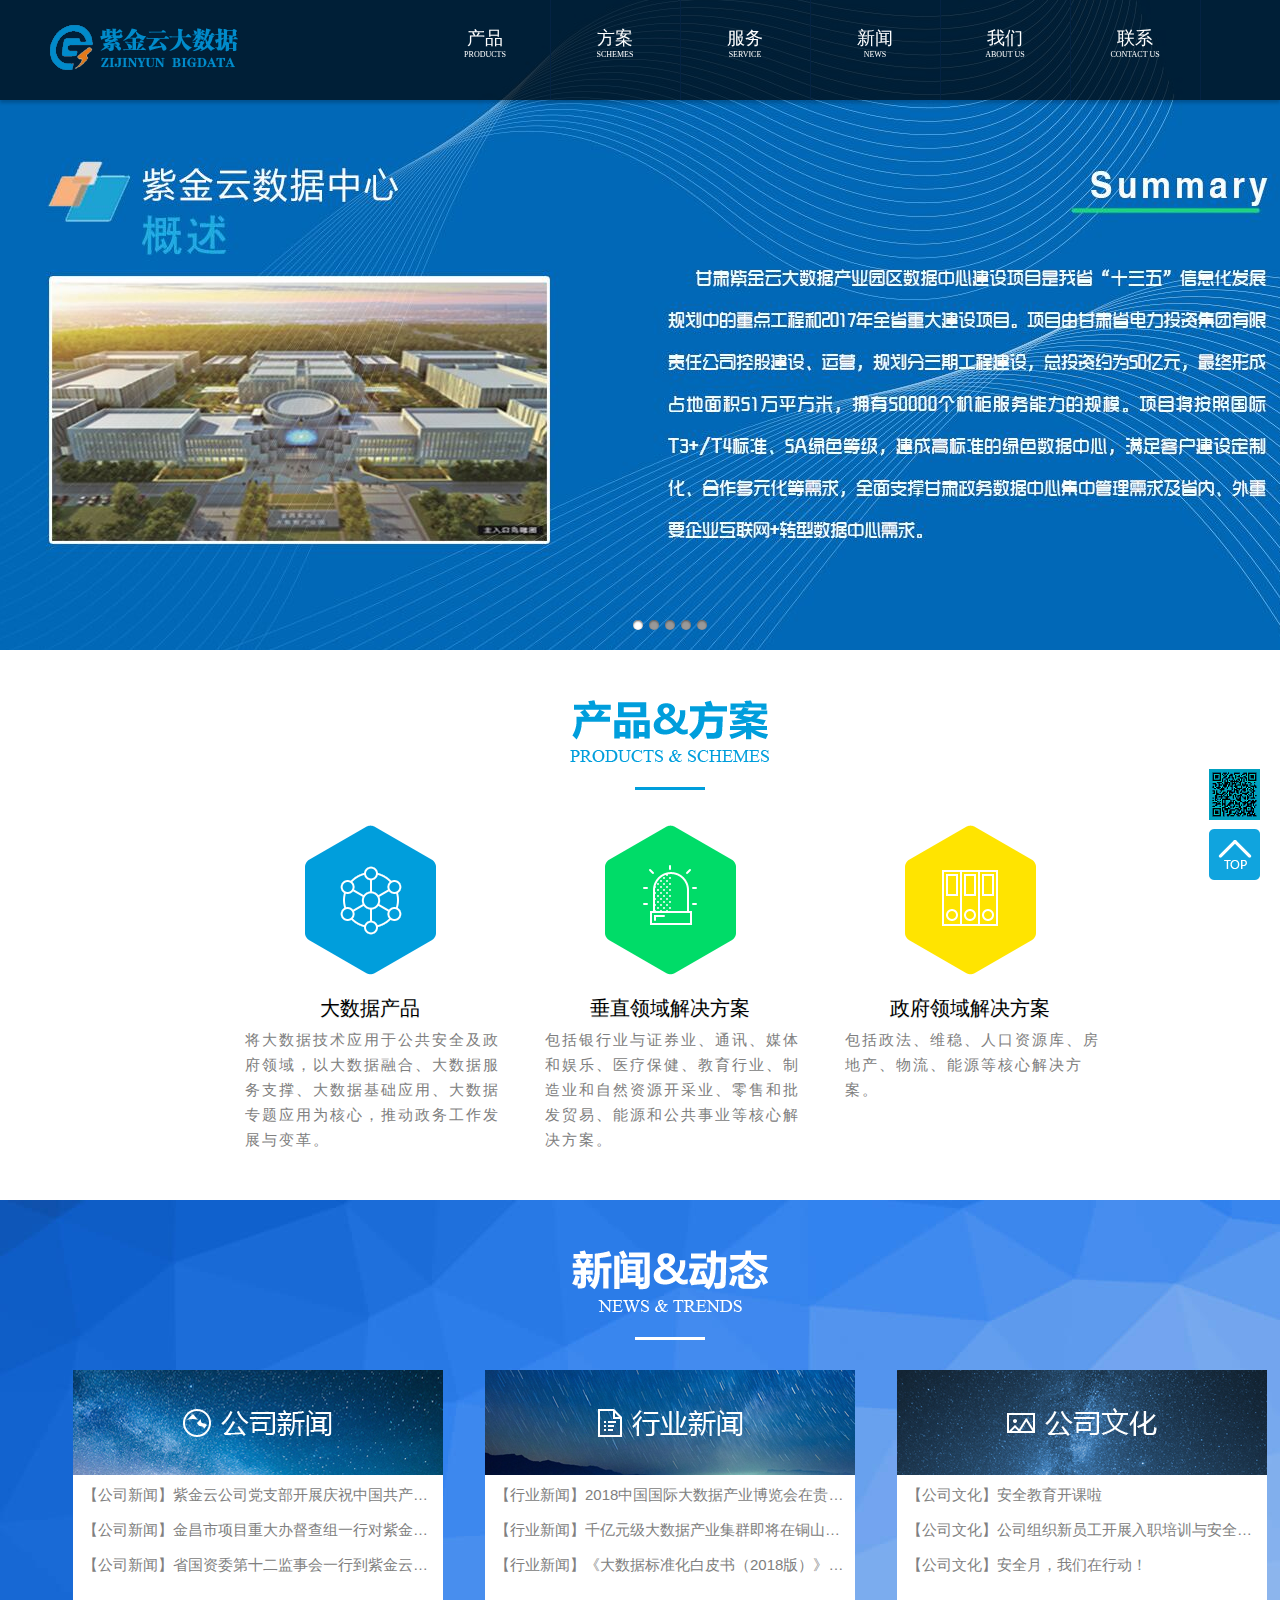
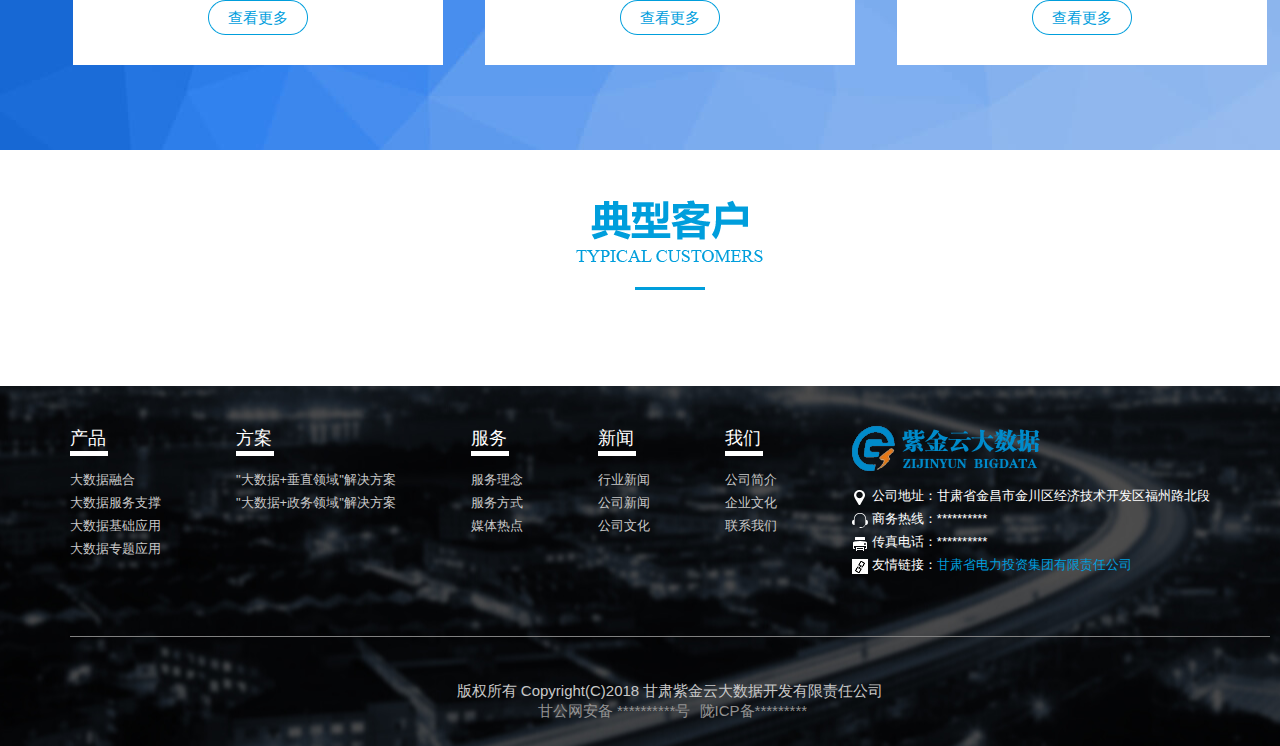
<file: index.html>
<html xmlns="http://www.w3.org/1999/xhtml">
<link>
<meta http-equiv="Content-Type" content="text/html; charset=UTF-8">

<title>紫金云大数据</title>
<meta name="author" content="魏尚鸿">
<meta name="keywords" content="紫金云,紫金云大数据,甘肃紫金云,大数据,大数据技术,大数据分析,大数据应用,大数据公司,大数据解决方案,IDC服务">
<meta name="description"
      content="甘肃紫金云大数据开发有限责任公司是一家致力于大数据技术应用领域，数据生产、存储、处理、远程容灾、分析、研发；云计算、IT服务、IDC服务、软件开发及服务外包、数字内容服务与创意、地理信息、“互联网+”产业服务的高新科技企业。">
<link rel="shortcut icon" href="./favicon.png" title="zijinyun">
<link rel="stylesheet" href="./index_files/menu-style.css" type="text/css">
<link rel="stylesheet" href="index_files/view-style.css" type="text/css">
<link rel="stylesheet" href="index_files/scheme-style.css" type="text/css">
<link rel="stylesheet" href="index_files/main-style.css" type="text/css">
<script type="text/javascript" src="index_files/jquery-1.4.1.min.js.下载"></script>
<script type="text/javascript" src="index_files/jquery.sliding-menu.js.下载"></script>
<script type="text/javascript" src="index_files/idangerous.swiper.min.js.下载"></script>
<script type="text/javascript" src="index_files/jquery.easing.1.3.js.下载"></script>
<script type="text/javascript" src="index_files/jquery.contentcarousel.js.下载"></script>
<script type="text/javascript">
    $(function () {
        $('#HorizontalSlidingMenu .SlidingMenu').slidingMenu();
        $('#ca-container').contentcarousel();
        var mySwiper = new Swiper('.swiper-container', {
            pagination: '.pagination',
            speed: 700,
            loop: true,
            grabCursor: true,
            paginationClickable: true
        })
        setInterval(function () {
            mySwiper.swipeNext();
        }, 5000);
        $('.ca-item-top').click(function () {
            $('body').animate({scrollTop: 0}, 'slow');
        });
    });

</script>


</head>
<body style="margin:0px;padding:0px;background:#211737;">
<!-- 两图标 -->
<div class="ca-item-dimension"></div>
<div class="ca-item-top"></div>

<!-- 菜单 -->
<div class="div-menu alpha">
    <!-- 左边 -->
    <div class="div-menu-left">
        <img src="index_files/logo.png">
    </div>
    <!-- 右边 -->
    <div class="div-menu-right">
        <div id="HorizontalSlidingMenu">
            <ul class="SlidingMenu Horizontal" style="position: relative;">
                <li class="Background"
                    style="top: 0px; left: 612px; position: absolute; z-index: 0; display: block; width: 131px; height: 100px; overflow: hidden; opacity: 0;">
                    <div></div>
                </li>
                <li><a href="./contact_us.html" style="display: inline-block; position: relative;"><span
                        class="f-style1">联系</span><br><span class="f-style2">CONTACT US</span></a></li>
                <li><a href="./about_us.html" style="display: inline-block; position: relative;"><span class="f-style1">我们</span><br><span
                        class="f-style2">ABOUT US</span></a></li>
                <li><a href="./news.html" style="display: inline-block; position: relative;"><span
                        class="f-style1">新闻</span><br><span class="f-style2">NEWS</span></a></li>
                <li><a href="./service.html" style="display: inline-block; position: relative;"><span class="f-style1">服务</span><br><span
                        class="f-style2">SERVICE</span></a></li>
                <li><a href="./scheme.html" style="display: inline-block; position: relative;"><span
                        class="f-style1">方案</span><br><span class="f-style2">SCHEMES</span></a></li>
                <li><a href="./product.html" style="display: inline-block; position: relative;"><span class="f-style1">产品</span><br><span
                        class="f-style2">PRODUCTS</span></a></li>
                <li class="bor-left activ-menu" id="activ"><a href="./index.html"
                                                              style="display: inline-block; position: relative;"><span
                        class="f-style1">首页</span><br><span class="f-style2">HOME</span></a></li>
            </ul>
            <div class="ClearFix"></div>
        </div>
    </div>
    <div class="ClearFix"></div>
</div>

<!-- 包裹 -->
<div id="div-body">

    <!-- 图片切换 -->
    <div class="div-slide" style="height:650px;">
        <div class="device">
            <div class="swiper-container" style="cursor: -webkit-grab;">
                <div class="swiper-wrapper"
                     style="width: 11418px; height: 650px; transform: translate3d(-5709px, 0px, 0px); transition-duration: 0.6s;">
                    <div class="swiper-slide swiper-slide-duplicate"
                         style="background: url(&quot;images/banner1.jpg&quot;) center center no-repeat; width: 1903px; height: 650px;"></div>
                    <div class="swiper-slide"
                         style="background: url(&quot;images/banner2.jpg&quot;) center center no-repeat; width: 1903px; height: 650px;"></div>
                    <div class="swiper-slide"
                         style="background: url(&quot;images/banner3.jpg&quot;) center center no-repeat; width: 1903px; height: 650px;"></div>
                    <div class="swiper-slide swiper-slide-visible swiper-slide-active"
                         style="background: url(&quot;images/banner4.jpg&quot;) center center no-repeat; width: 1903px; height: 650px;"></div>
                    <!--<div class="swiper-slide" style="background: url(&quot;images/banner5.jpg&quot;) center center no-repeat; width: 1903px; height: 650px;"></div>-->
                    <div class="swiper-slide swiper-slide-duplicate"
                         style="background: url(&quot;images/banner5.jpg&quot;) center center no-repeat; width: 1903px; height: 650px;"></div>
                </div>
            </div>
            <div class="pagination"><span class="swiper-pagination-switch"></span><span
                    class="swiper-pagination-switch"></span><span
                    class="swiper-pagination-switch swiper-visible-switch swiper-active-switch"></span><span
                    class="swiper-pagination-switch"></span></div>
        </div>
    </div>

    <!-- 产品&方案 -->
    <div class="div-scheme">
        <div class="div-scheme-title">
            <img src="index_files/scheme-title.png" style="margin-top:50px;">
        </div>
        <div class="div-scheme-body">

            <div class="container">
                <div id="ca-container" class="ca-container" style="width: 900px;">
                    <div class="ca-wrapper" style="overflow: hidden;">

                        <div class="ca-item ca-item-1" style="position: absolute; left: 0px;">
                            <a href="./product.html">
                                <div class="ca-item-main">
                                    <img src="index_files/scheme_2.png">
                                    <h3>大数据产品</h3>
                                    <p>将大数据技术应用于公共安全及政府领域，以大数据融合、大数据服务支撑、大数据基础应用、大数据专题应用为核心，推动政务工作发展与变革。</p>
                                </div>
                            </a>
                        </div>

                        <div class="ca-item ca-item-2" style="position: absolute; left: 300px;">
                            <a href="./scheme.html">
                                <div class="ca-item-main">
                                    <img src="index_files/scheme_3.png">
                                    <h3>垂直领域解决方案</h3>
                                    <p>包括银行业与证券业、通讯、媒体和娱乐、医疗保健、教育行业、制造业和自然资源开采业、零售和批发贸易、能源和公共事业等核心解决方案。</p>
                                </div>
                            </a>
                        </div>

                        <div class="ca-item ca-item-3" style="position: absolute; left: 600px;">
                            <a href="./scheme.html?flag=government">
                                <div class="ca-item-main">
                                    <img src="index_files/scheme_4.png">
                                    <h3>政府领域解决方案</h3>
                                    <p>包括政法、维稳、人口资源库、房地产、物流、能源等核心解决方案。</p>
                                </div>
                            </a>
                        </div>

                    </div>
                </div>
            </div>
        </div>
    </div>

    <!-- 新闻&动态 -->
    <div class="div-news">
        <div class="div-news-title">
            <img src="index_files/news-title.png" style="margin-top:50px;">
        </div>

        <div class="div-news-body">
            <!--公司新闻-->
            <div class="item">
                <div class="level1"><img src="index_files/news3.jpg"></div>
                <div class="level2">
                    <div title="【公司新闻】紫金云公司党支部开展庆祝中国共产党成立97周年系列活动">【公司新闻】紫金云公司党支部开展庆祝中国共产党成立97周年系列活动</div>
                    <div title="【公司新闻】金昌市项目重大办督查组一行对紫金云公司项目建设工作进行督查">【公司新闻】金昌市项目重大办督查组一行对紫金云公司项目建设工作进行督查</div>
                    <div title="【公司新闻】省国资委第十二监事会一行到紫金云公司检查指导工作">【公司新闻】省国资委第十二监事会一行到紫金云公司检查指导工作</div>
                    <div class="m-top-20">
                        <a href="./news.html">查看更多</a>
                    </div>
                </div>
            </div>


            <!-- 行业新闻 -->
            <div class="item">
                <div class="level1"><img src="index_files/news1.jpg"></div>
                <div class="level2">
                    <div title="【行业新闻】2018中国国际大数据产业博览会在贵阳隆重开幕">【行业新闻】2018中国国际大数据产业博览会在贵阳隆重开幕</div>
                    <div title="【行业新闻】千亿元级大数据产业集群即将在铜山崛起">【行业新闻】千亿元级大数据产业集群即将在铜山崛起</div>
                    <div title="【行业新闻】《大数据标准化白皮书（2018版）》发布">【行业新闻】《大数据标准化白皮书（2018版）》发布</div>
                    <div class="m-top-20">
                        <a href="./news.html">查看更多</a>
                    </div>
                </div>
            </div>

            <!--公司文化-->
            <div class="item">
                <div class="level1"><img src="index_files/news4.jpg"></div>
                <div class="level2">
                    <div title="【公司文化】安全教育开课啦">【公司文化】安全教育开课啦</div>
                    <div title="【公司文化】公司组织新员工开展入职培训与安全教育">【公司文化】公司组织新员工开展入职培训与安全教育</div>
                    <div title="【公司文化】安全月，我们在行动！">【公司文化】安全月，我们在行动！</div>
                    <div class="m-top-20">
                        <a href="./news.html">查看更多</a>
                    </div>
                </div>
            </div>
        </div>
    </div>

    <!-- 客户案例 -->
    <div class="div-cooperation" style="height:auto;">
        <div class="div-cooperation-title">
            <img src="index_files/cooperation-title01.png" style="margin-top:50px;">
        </div>

        <div class="div-cooperation-body" style="height:auto;text-align:center;margin:20px auto 50px auto;">
            <ul style="display:none;">
                <li>
                    <div class="item"></div>
                </li>
            </ul>
            <div class="row clients">
                <ul class="clients">
                </ul>
            </div>
            <!--<img src="index_files/典型客户.jpg">-->
        </div>
    </div>

    <!-- footer -->
    <div class="div-footer">
        <div class="div-footer-content">
            <div class="item" style="margin-left:0px;">
                <div class="item-title">产品</div>
                <div class="item-content p-top-15"><a href="./product.html">大数据融合</a></div>
                <div class="item-content p-top-5"><a href="./product.html">大数据服务支撑</a></div>
                <div class="item-content p-top-5"><a href="./product.html">大数据基础应用</a></div>
                <div class="item-content p-top-5"><a href="./product.html">大数据专题应用</a></div>
            </div>
            <div class="item">
                <div class="item-title">方案</div>
                <div class="item-content p-top-15"><a href="./scheme.html">"大数据+垂直领域"解决方案</a></div>
                <div class="item-content p-top-5"><a href="./scheme.html">"大数据+政务领域"解决方案</a></div>
            </div>
            <div class="item">
                <div class="item-title">服务</div>
                <div class="item-content p-top-15"><a href="./service.html">服务理念</a></div>
                <div class="item-content p-top-5"><a href="./service.html">服务方式</a></div>
                <div class="item-content p-top-5"><a href="./service.html">媒体热点</a></div>
            </div>
            <div class="item">
                <div class="item-title">新闻</div>
                <div class="item-content p-top-15"><a href="./news.html">行业新闻</a></div>
                <div class="item-content p-top-5"><a href="./news.html">公司新闻</a></div>
                <div class="item-content p-top-5"><a href="./news.html">公司文化</a></div>
            </div>
            <div class="item">
                <div class="item-title">我们</div>
                <div class="item-content p-top-15"><a href="./about_us.html">公司简介</a></div>
                <div class="item-content p-top-5"><a href="./news.html">企业文化</a></div>
                <div class="item-content p-top-5"><a href="./contact_us.html">联系我们</a></div>
            </div>
            <div class="item">
                <div class="logo-content">
                    <div style="margin-bottom:10px;"><img src="index_files/logo-footer.png"></div>
                    <div class="logo1 p-top-5 t-indent-20">公司地址：甘肃省金昌市金川区经济技术开发区福州路北段</div>
                    <div class="logo2 p-top-5 t-indent-20">商务热线：**********</div>
                    <div class="logo3 p-top-5 t-indent-20">传真电话：**********</div>
                    <div class="logo4 p-top-5 t-indent-20">友情链接：<a href="http://www.gepic.cn">甘肃省电力投资集团有限责任公司</a></div>
                </div>
            </div>
            <div class="ClearFix"></div>
        </div>
        <div class="copyright">版权所有 Copyright(C)2018 甘肃紫金云大数据开发有限责任公司</div>
        <div style="text-align:center; font-size:15px; color:#C8C8C8;">
            <a target="_blank" href="http://www.beian.gov.cn/portal/registerSystemInfo?recordcode=**********"
               style="display:inline-block;text-decoration:none;height:20px;line-height:20px;">
                <p nowrap="" style="float:right;height:20px;line-height:20px;margin: 0px 0px 0px 5px; color:#939393;">
                    甘公网安备 **********号</p>
            </a>
            <a target="_blank" href="http://www.miitbeian.gov.cn/"
               style="display:inline-block;text-decoration:none;height:20px;line-height:20px;">
                <p nowrap="" style="float:right;height:20px;line-height:20px;margin: 0px 0px 0px 5px; color:#939393;">
                    陇ICP备*********</p>
            </a>
        </div>
    </div>
</div>

</body>
</html>
</file>
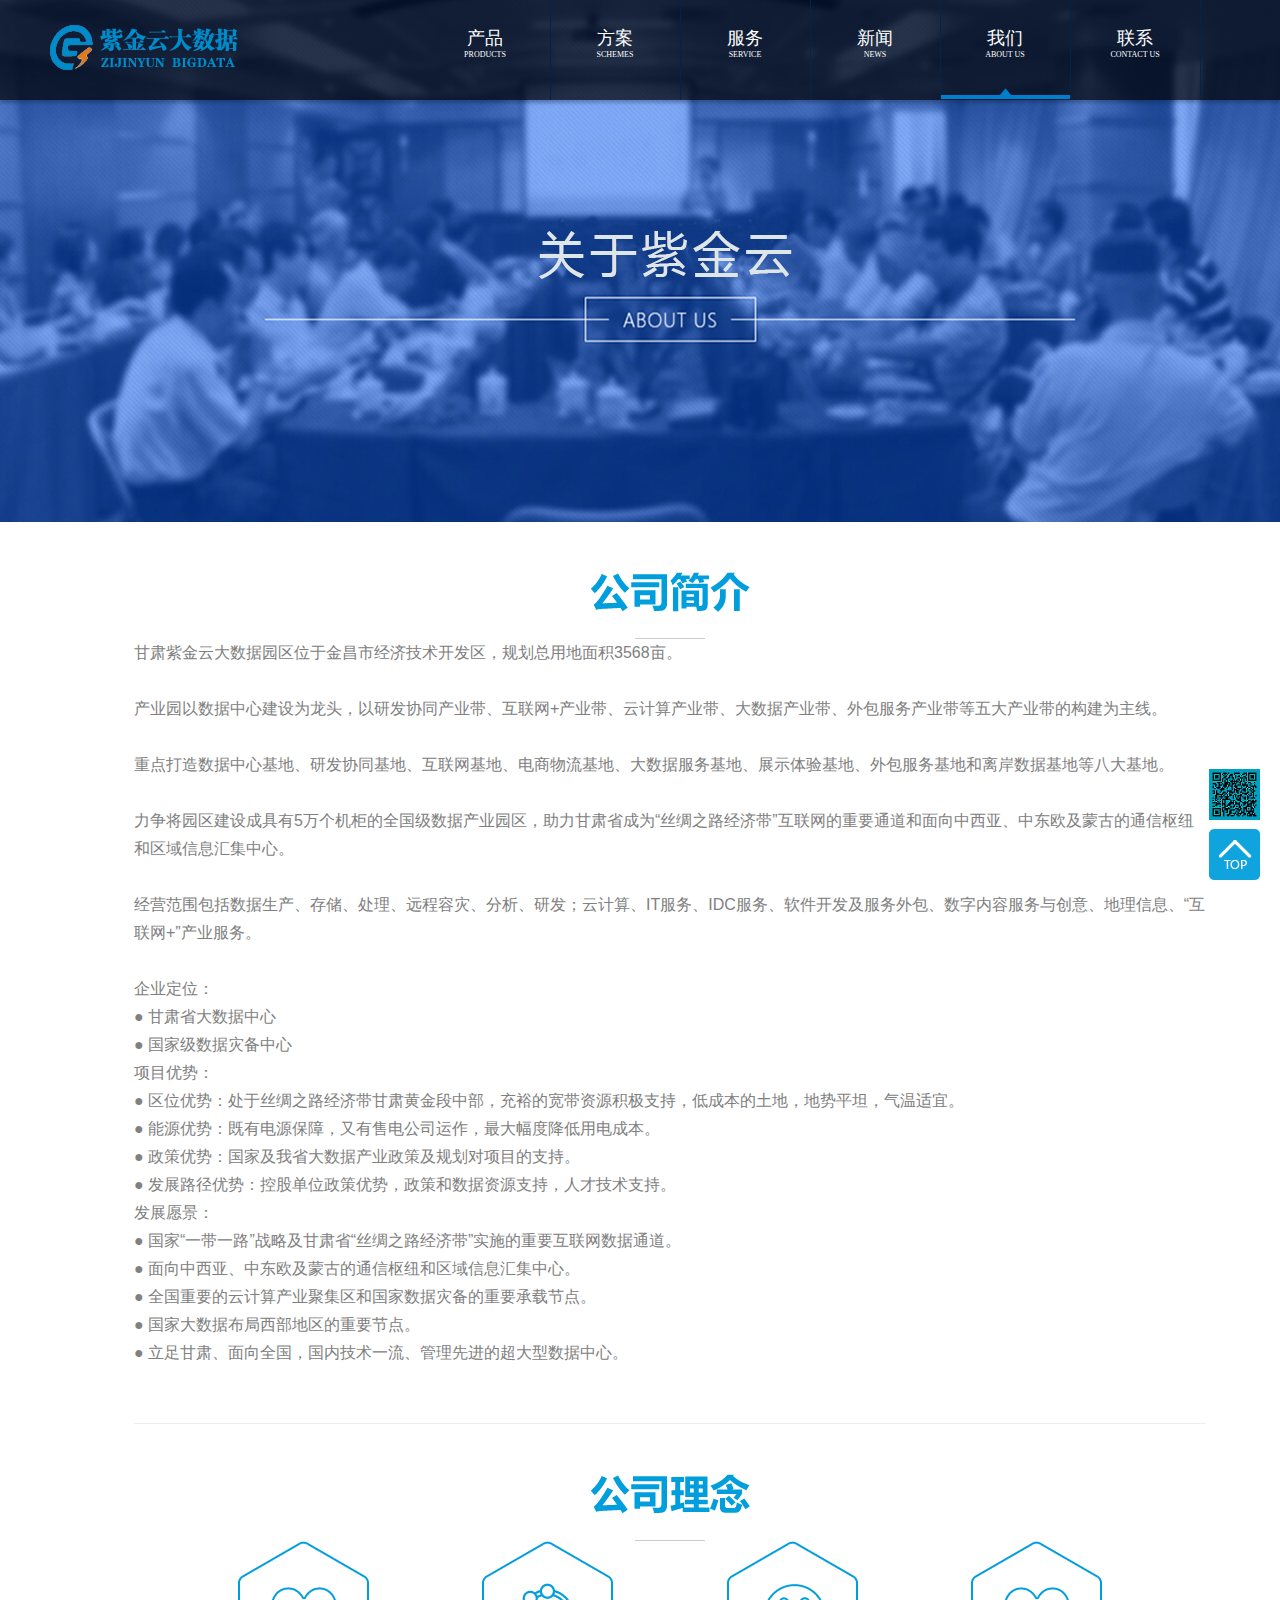
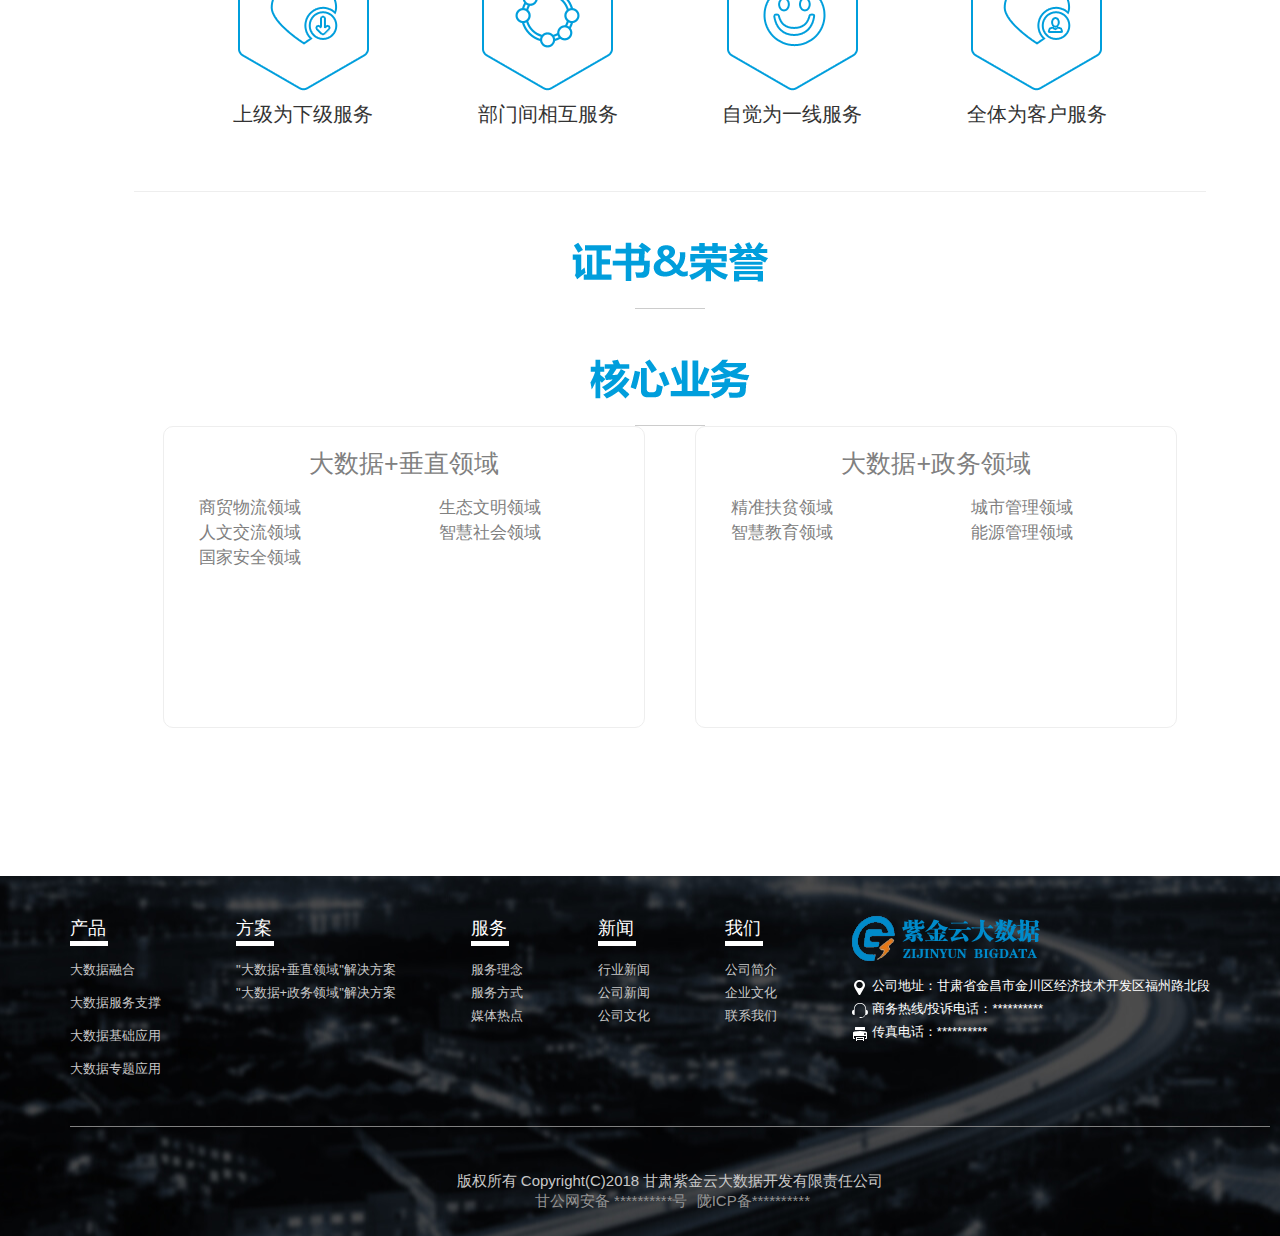
<file: about_us.html>
<html xmlns="http://www.w3.org/1999/xhtml">
<head>
    <meta http-equiv="Content-Type" content="text/html; charset=UTF-8">

    <title>关于我们</title>
    <meta name="author" content="魏尚鸿">
    <meta name="keywords" content="紫金云,紫金云大数据,甘肃紫金云,大数据,大数据技术,大数据分析,大数据应用,大数据公司,大数据解决方案">
    <link rel="shortcut icon" href="./favicon.png" title="zijinyun">
    <link rel="stylesheet" href="about_us_files/menu-style.css" type="text/css">
    <link rel="stylesheet" href="about_us_files/view-style.css" type="text/css">
    <link rel="stylesheet" href="about_us_files/main-style.css" type="text/css">
    <script type="text/javascript" src="about_us_files/jquery-1.4.1.min.js.下载"></script>
    <script type="text/javascript" src="about_us_files/jquery.sliding-menu.js.下载"></script>
    <script type="text/javascript" src="about_us_files/idangerous.swiper.min.js.下载"></script>

    <script type="text/javascript">
        $(function () {
            $('#HorizontalSlidingMenu .SlidingMenu').slidingMenu();

            var mySwiper = new Swiper('.swiper-container', {
                loop: false,
                grabCursor: false,
                paginationClickable: true
            });
            $('.arrow-left').live('click', function (e) {
                e.preventDefault()
                mySwiper.swipePrev()
            });
            $('.arrow-right').live('click', function (e) {
                e.preventDefault()
                mySwiper.swipeNext()
            });
            $('.ca-item-top').click(function () {
                $('body').animate({scrollTop: 0}, 'slow');
            });


            $('div.block').hover(
                function () {
                    $(this).find('a').css('color', 'white');
                    var $img = $(this).find('img.span-img');
                    var src_array = $img.attr('src').split('.');
                    var new_src = src_array[0] + '-2.' + src_array[1];
                    $img.attr('src', new_src);

                }, function () {
                    $(this).find('a').css('color', 'gray');
                    var $img = $(this).find('img.span-img');
                    var src_array = $img.attr('src').split('.');
                    var new_src = src_array[0].replace('-2', '') + '.' + src_array[1];
                    $img.attr('src', new_src);
                }
            );
        });
    </script>


</head>
<body style="margin:0px;padding:0px;background:#211737;">
<!-- 两图标 -->
<div class="ca-item-dimension"></div>
<div class="ca-item-top"></div>

<!-- 菜单 -->
<div class="div-menu alpha">
    <!-- 左边 -->
    <div class="div-menu-left">
        <img src="about_us_files/logo.png">
    </div>
    <!-- 右边 -->
    <div class="div-menu-right">
        <div id="HorizontalSlidingMenu">
            <ul class="SlidingMenu Horizontal" style="position: relative;">
                <li class="Background"
                    style="top: 0px; left: 1263px; position: absolute; z-index: 0; display: block; width: 130px; height: 100px; overflow: hidden; opacity: 0;">
                    <div></div>
                </li>
                <li><a href="contact_us.html" style="display: inline-block; position: relative;"><span class="f-style1">联系</span><br><span
                        class="f-style2">CONTACT US</span></a></li>
                <li class="  activ-menu" id="activ"><a href="about_us.html"
                                                       style="display: inline-block; position: relative;"><span
                        class="f-style1">我们</span><br><span class="f-style2">ABOUT US</span></a></li>
                <li><a href="news.html" style="display: inline-block; position: relative;"><span
                        class="f-style1">新闻</span><br><span class="f-style2">NEWS</span></a></li>
                <li><a href="service.html" style="display: inline-block; position: relative;"><span
                        class="f-style1">服务</span><br><span class="f-style2">SERVICE</span></a></li>
                <li><a href="scheme.html" style="display: inline-block; position: relative;"><span
                        class="f-style1">方案</span><br><span class="f-style2">SCHEMES</span></a></li>
                <li><a href="product.html" style="display: inline-block; position: relative;"><span
                        class="f-style1">产品</span><br><span class="f-style2">PRODUCTS</span></a></li>
                <li class="bor-left"><a href="index.html" style="display: inline-block; position: relative;"><span
                        class="f-style1">首页</span><br><span class="f-style2">HOME</span></a></li>
            </ul>
            <div class="ClearFix"></div>
        </div>
    </div>
    <div class="ClearFix"></div>
</div>

<!-- 包裹 -->
<div id="div-body">

    <!-- 图片切换 -->
    <div class="div-slide" style="background:url(&#39;images/about-us-bg.jpg&#39;) center center no-repeat;"></div>

    <!-- 公司简介 -->
    <div class="div-head" style="height:auto;">
        <div class="div-head-title">
            <img src="about_us_files/about-us-1.png" style="margin-top:50px;">
        </div>

        <div class="div-head-body"
             style="margin:0px 10%;color:gray;line-height:28px;font-size:16px;height:auto;border-bottom:1px solid #EEEEEE;">
            甘肃紫金云大数据园区位于金昌市经济技术开发区，规划总用地面积3568亩。<br><br>
            产业园以数据中心建设为龙头，以研发协同产业带、互联网+产业带、云计算产业带、大数据产业带、外包服务产业带等五大产业带的构建为主线。<br><br>
            重点打造数据中心基地、研发协同基地、互联网基地、电商物流基地、大数据服务基地、展示体验基地、外包服务基地和离岸数据基地等八大基地。<br><br>
            力争将园区建设成具有5万个机柜的全国级数据产业园区，助力甘肃省成为“丝绸之路经济带”互联网的重要通道和面向中西亚、中东欧及蒙古的通信枢纽和区域信息汇集中心。<br><br>
            经营范围包括数据生产、存储、处理、远程容灾、分析、研发；云计算、IT服务、IDC服务、软件开发及服务外包、数字内容服务与创意、地理信息、“互联网+”产业服务。<br><br>
            企业定位：<br>
            ● 甘肃省大数据中心<br>
            ● 国家级数据灾备中心<br>

            项目优势：<br>
            ● 区位优势：处于丝绸之路经济带甘肃黄金段中部，充裕的宽带资源积极支持，低成本的土地，地势平坦，气温适宜。<br>
            ● 能源优势：既有电源保障，又有售电公司运作，最大幅度降低用电成本。<br>
            ● 政策优势：国家及我省大数据产业政策及规划对项目的支持。<br>
            ● 发展路径优势：控股单位政策优势，政策和数据资源支持，人才技术支持。<br>

            发展愿景：<br>
            ● 国家“一带一路”战略及甘肃省“丝绸之路经济带”实施的重要互联网数据通道。<br>
            ● 面向中西亚、中东欧及蒙古的通信枢纽和区域信息汇集中心。<br>
            ● 全国重要的云计算产业聚集区和国家数据灾备的重要承载节点。<br>
            ● 国家大数据布局西部地区的重要节点。<br>
            ● 立足甘肃、面向全国，国内技术一流、管理先进的超大型数据中心。<br>
            <br><br>

        </div>
    </div>

    <!-- 公司理念 -->
    <div class="div-head" style="height:auto;">
        <div class="div-head-title">
            <img src="about_us_files/about-us-2.png" style="margin-top:50px;">
        </div>

        <div class="div-head-body"
             style="margin:0px 10%;height:250px;text-align:center;border-bottom:1px solid #EEEEEE;">
            <div class="img-item">
                <img src="about_us_files/about-us-img2.png">
                <span>上级为下级服务</span>
            </div>
            <div class="img-item">
                <img src="about_us_files/about-us-img3.png">
                <span>部门间相互服务</span>
            </div>
            <div class="img-item">
                <img src="about_us_files/about-us-img4.png">
                <span>自觉为一线服务</span>
            </div>
            <div class="img-item">
                <img src="about_us_files/about-us-img1.png">
                <span>全体为客户服务</span>
            </div>
        </div>
    </div>

    <!-- 证书与荣誉 -->
    <div class="div-head" style="height:auto;">
        <div class="div-head-title">
            <img src="about_us_files/about-us-3.png" style="margin-top:50px;">
        </div>

        <!--<div class="div-head-body" style="height:600px;border-bottom:1px solid #EEEEEE;margin:0px 10%;">-->

        <!--<div class="device" style="width:1200px;margin:0 auto;height:520px;">-->
        <!--
        <a class="arrow-left" href="#"></a>
        <a class="arrow-right" href="#"></a>
        -->
        <!--<div class="swiper-container" style="height:520px;">-->
        <!--<div class="swiper-wrapper" style="width: 1200px; height: 520px;">-->
        <!--<div class="swiper-slide swiper-slide-visible swiper-slide-active" style="background: url(&quot;images/honor_1.jpg&quot;) center center no-repeat; width: 1200px; height: 520px;"></div>-->
        <!--</div>-->
        <!--</div>-->
        <!--</div>-->

        <!--</div>-->
    </div>

    <!-- 核心业务 -->
    <div class="div-head" style="height:auto;">
        <div class="div-head-title">
            <img src="about_us_files/about-us-4.png" style="margin-top:50px;">
        </div>

        <div class="div-head-body" style="height:450px;text-align:center;">
            <div class="business-item">
                <div class="block">
						<span>
							<!--<img class="span-img" src="about_us_files/business_icon_1.png">-->
							<span class="item-title">大数据+垂直领域</span>
						</span>
                    <div class="list-item" style="height:200px;">
                        <div class="item t-indent-35"><a href="scheme.html">商贸物流领域</a></div>
                        <div class="item t-indent-35"><a href="scheme.html">生态文明领域</a></div>
                        <div class="item t-indent-35"><a href="scheme.html">人文交流领域</a></div>
                        <div class="item t-indent-35"><a href="scheme.html">智慧社会领域</a></div>
                        <div class="item t-indent-35"><a href="scheme.html">国家安全领域</a></div>
                        <div class="ClearFix"></div>
                    </div>
                </div>
            </div>
            <div class="business-item">
                <div class="block">
						<span>
							<!--<img class="span-img" src="about_us_files/business_icon_2.png">-->
							<span class="item-title">大数据+政务领域</span>
						</span>
                    <div class="list-item" style="height:200px;">
                        <div class="item t-indent-35"><a href="scheme.html">精准扶贫领域</a></div>
                        <div class="item t-indent-35"><a href="scheme.html">城市管理领域</a></div>
                        <div class="item t-indent-35"><a href="scheme.html">智慧教育领域</a></div>
                        <div class="item t-indent-35"><a href="scheme.html">能源管理领域</a></div>
                        <div class="ClearFix"></div>
                    </div>
                </div>
            </div>
        </div>
    </div>

    <!-- footer -->
    <div class="div-footer">
        <div class="div-footer-content">
            <div class="item" style="margin-left:0px;">
                <div class="item-title">产品</div>
                <div class="item-content p-top-15"><a href="product.html">大数据融合</a></div>
                <div class="item-content p-top-15"><a href="product.html">大数据服务支撑</a></div>
                <div class="item-content p-top-15"><a href="product.html">大数据基础应用</a></div>
                <div class="item-content p-top-15"><a href="product.html">大数据专题应用</a></div>
            </div>
            <div class="item">
                <div class="item-title">方案</div>
                <div class="item-content p-top-15"><a href="scheme.html">"大数据+垂直领域"解决方案</a></div>
                <div class="item-content p-top-5"><a href="scheme.html">"大数据+政务领域"解决方案</a></div>

            </div>
            <div class="item">
                <div class="item-title">服务</div>
                <div class="item-content p-top-15"><a href="service.html">服务理念</a></div>
                <div class="item-content p-top-5"><a href="service.html">服务方式</a></div>
                <div class="item-content p-top-5"><a href="service.html">媒体热点</a></div>
            </div>
            <div class="item">
                <div class="item-title">新闻</div>
                <div class="item-content p-top-15"><a href="news.html">行业新闻</a></div>
                <div class="item-content p-top-5"><a href="news.html">公司新闻</a></div>
                <div class="item-content p-top-5"><a href="news.html">公司文化</a></div>
            </div>
            <div class="item">
                <div class="item-title">我们</div>
                <div class="item-content p-top-15"><a href="about_us.html">公司简介</a></div>
                <div class="item-content p-top-5"><a href="news.html">企业文化</a></div>
                <div class="item-content p-top-5"><a href="contact_us.html">联系我们</a></div>
            </div>
            <div class="item">
                <div class="logo-content">
                    <div style="margin-bottom:10px;"><img src="about_us_files/logo-footer.png"></div>
                    <div class="logo1 p-top-5 t-indent-20">公司地址：甘肃省金昌市金川区经济技术开发区福州路北段</div>
                    <div class="logo2 p-top-5 t-indent-20">商务热线/投诉电话：**********</div>
                    <div class="logo3 p-top-5 t-indent-20">传真电话：**********</div>
                </div>
            </div>
            <div class="ClearFix"></div>
        </div>
        <div class="copyright">版权所有 Copyright(C)2018 甘肃紫金云大数据开发有限责任公司</div>
        <div style="text-align:center; font-size:15px; color:#C8C8C8;">
            <a target="_blank" href="http://www.beian.gov.cn/portal/registerSystemInfo?recordcode=**********"
               style="display:inline-block;text-decoration:none;height:20px;line-height:20px;">
                <p nowrap="" style="float:right;height:20px;line-height:20px;margin: 0px 0px 0px 5px; color:#939393;">
                    甘公网安备 **********号</p>
            </a>
            <a target="_blank" href="http://www.miitbeian.gov.cn/"
               style="display:inline-block;text-decoration:none;height:20px;line-height:20px;">
                <p nowrap="" style="float:right;height:20px;line-height:20px;margin: 0px 0px 0px 5px; color:#939393;">
                    陇ICP备**********</p>
            </a>
        </div>
    </div>
</div>

</body>
</html>
</file>
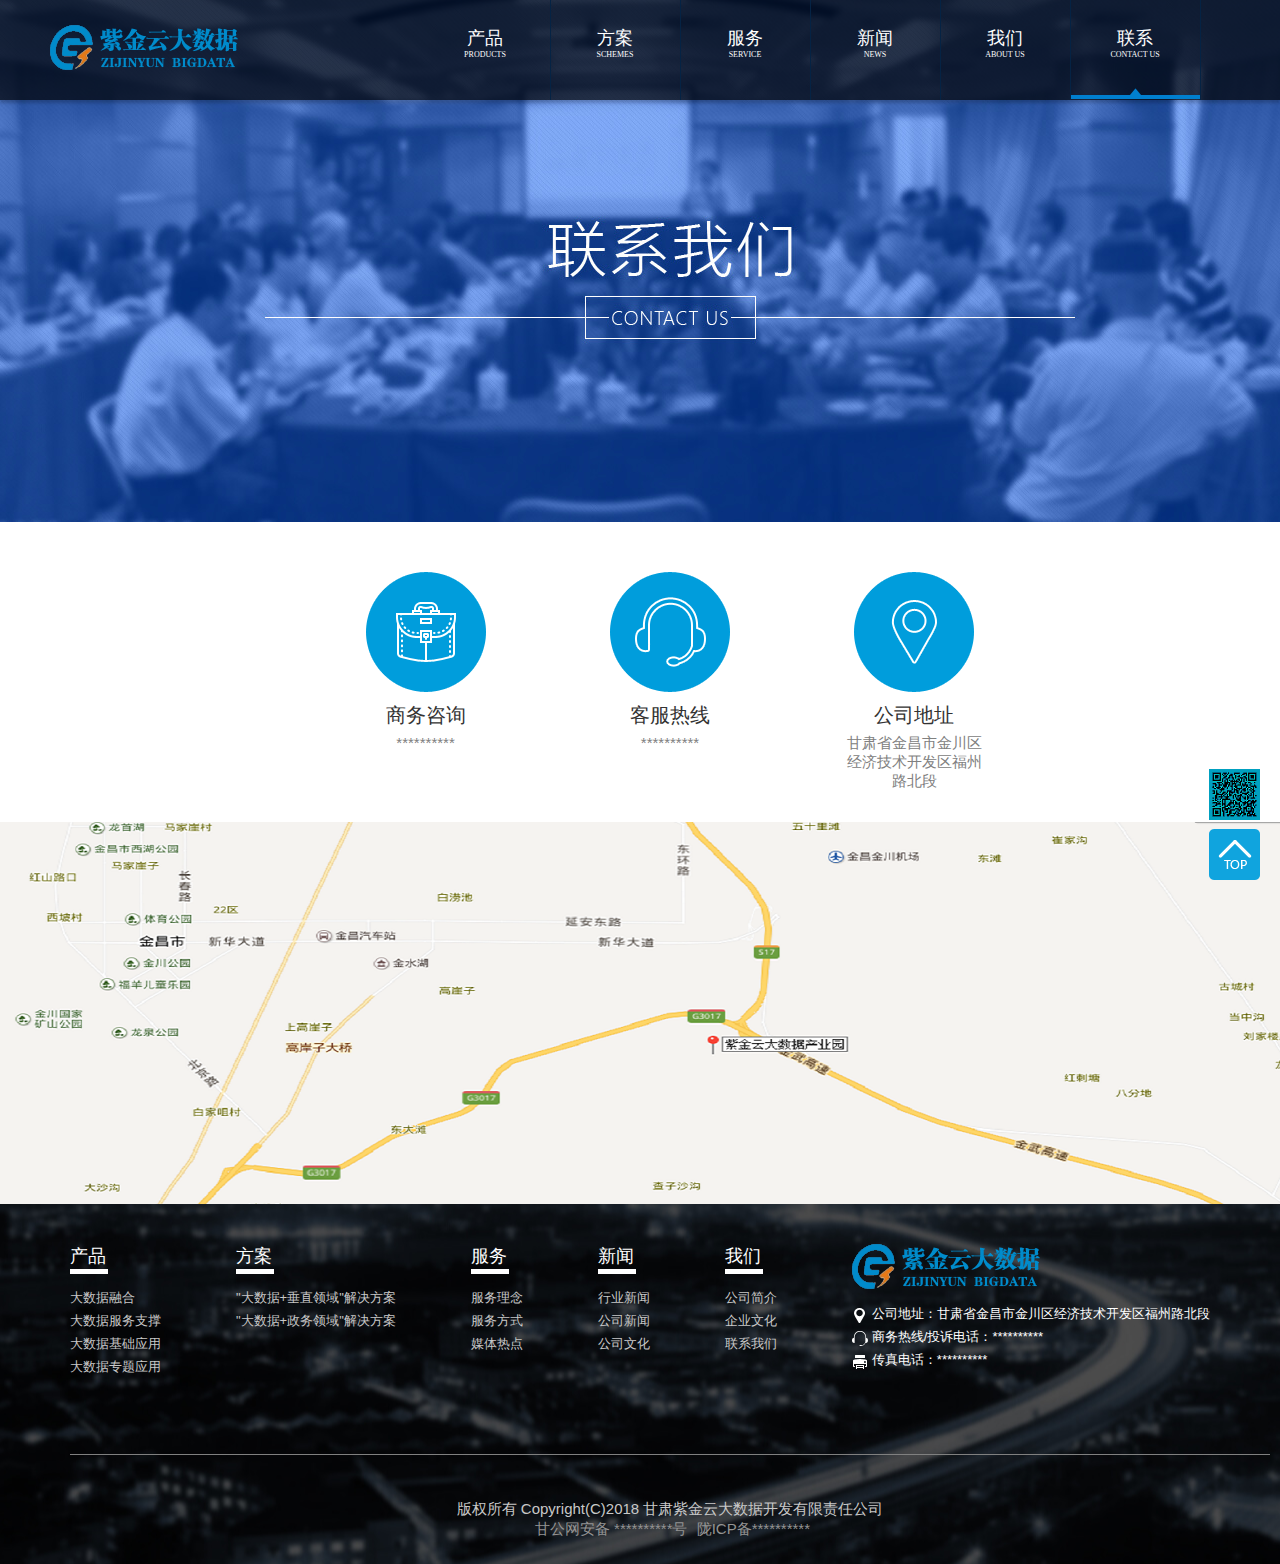
<file: contact_us.html>
<html xmlns="http://www.w3.org/1999/xhtml"><head><meta http-equiv="Content-Type" content="text/html; charset=UTF-8">
    
    <title>联系我们</title>
    <meta name="author" content="魏尚鸿">
    <meta name="keywords" content="紫金云,紫金云大数据,甘肃紫金云,大数据,大数据技术,大数据分析,大数据应用,大数据公司,大数据解决方案">
    <link rel="shortcut icon" href="./favicon.png" title="zijinyun">
	<link rel="stylesheet" href="contact_us_files/menu-style.css" type="text/css">
	<link rel="stylesheet" href="contact_us_files/main-style.css" type="text/css">
	<script type="text/javascript" src="contact_us_files/jquery-1.4.1.min.js.下载"></script>
	<script type="text/javascript" src="contact_us_files/jquery.sliding-menu.js.下载"></script>
	
	<script type="text/javascript">
	$(function(){
	  $('#HorizontalSlidingMenu .SlidingMenu').slidingMenu();
	  $('.ca-item-top').click(function(){
		$('body').animate({scrollTop:0},'slow');
	  });
	});
	</script>
	

</head>
<body style="margin:0px;padding:0px;background:#211737;">
	<!-- 两图标 -->
	<div class="ca-item-dimension"></div>
	<div class="ca-item-top"></div>

	<!-- 菜单 -->
	<div class="div-menu alpha">
		<!-- 左边 -->
		<div class="div-menu-left">
			<img src="contact_us_files/logo.png">
		</div>
		<!-- 右边 -->
		<div class="div-menu-right">
			<div id="HorizontalSlidingMenu">
				<ul class="SlidingMenu Horizontal" style="position: relative;"><li class="Background" style="top: 0px; left: 1393px; position: absolute; z-index: 0; display: block; width: 130px; height: 100px; overflow: hidden; opacity: 0;"><div></div></li>
					<li class="  activ-menu" id="activ"><a href="contact_us.html" style="display: inline-block; position: relative;"><span class="f-style1">联系</span><br><span class="f-style2">CONTACT US</span></a></li>
					<li><a href="about_us.html" style="display: inline-block; position: relative;"><span class="f-style1">我们</span><br><span class="f-style2">ABOUT US</span></a></li>
					<li><a href="news.html" style="display: inline-block; position: relative;"><span class="f-style1">新闻</span><br><span class="f-style2">NEWS</span></a></li>
					<li><a href="service.html" style="display: inline-block; position: relative;"><span class="f-style1">服务</span><br><span class="f-style2">SERVICE</span></a></li>
					<li><a href="scheme.html" style="display: inline-block; position: relative;"><span class="f-style1">方案</span><br><span class="f-style2">SCHEMES</span></a></li>
					<li><a href="product.html" style="display: inline-block; position: relative;"><span class="f-style1">产品</span><br><span class="f-style2">PRODUCTS</span></a></li>
					<li class="bor-left"><a href="index.html" style="display: inline-block; position: relative;"><span class="f-style1">首页</span><br><span class="f-style2">HOME</span></a></li>
				</ul>
				<div class="ClearFix"></div>
			</div>
		</div>
		<div class="ClearFix"></div>
	</div>
	
	<!-- 包裹 -->
	<div id="div-body">
		
		<!-- 图片切换 -->
		<div class="div-slide" style="background:url(&#39;images/contact-us-bg.jpg&#39;) center center no-repeat;"></div>
		
		<!--  -->
		<div class="div-head" style="height:auto;">

			<div class="div-head-body" style="height:250px;text-align:center;margin-top:50px;">
				
				<div class="img-item">
					<img src="contact_us_files/contact-us-icon-2.png">
					<span>商务咨询</span>
					<label class="f15">**********</label>
				</div>
				<div class="img-item">
					<img src="contact_us_files/contact-us-icon-3.png">
					<span>客服热线</span>
					<label class="f15">**********</label>
				</div>
				<div class="img-item">
					<img src="contact_us_files/contact-us-icon-4.png">
					<span>公司地址</span>
					<label class="f15">甘肃省金昌市金川区经济技术开发区福州路北段</label>
				</div>
			</div>
		</div>
		<!-- map -->
		<div class="div-head" style="height:382px;">
			<img src="contact_us_files/contact-map.jpg" style="width:100%;height:100%;">
		</div>
		
		<!-- 加入我们 -->
		<div class="div-head" style="height:auto;display:none;">
			<div class="div-head-title">
				<img src="contact_us_files/contact-us-icon.png" style="margin-top:50px;">
			</div>
			
			<div class="div-head-body" style="height:300px;">
				<div style="text-align:center;">
					<div class="div-btn-a"><span>高级项目经理</span></div>
					<div class="div-btn-a"><span>高级项目经理</span></div>
					<div class="div-btn-a"><span>高级项目经理</span></div>
				</div>
				<div style="text-align:center;">
					<div class="div-btn-a"><span>资深实施人员</span></div>
					<div class="div-btn-a"><span>资深实施人员</span></div>
					<div class="div-btn-a"><span>资深实施人员</span></div>
				</div>
				<div style="text-align:center;">
					<div class="div-btn-a"><span>数据平台开发工程师</span></div>
					<div class="div-btn-a"><span>数据平台开发工程师</span></div>
					<div class="div-btn-a"><span>数据平台开发工程师</span></div>
				</div>
			</div>
		</div>
		
		<!-- footer -->
		<div class="div-footer">
			<div class="div-footer-content">
				<div class="item" style="margin-left:0px;">
					<div class="item-title">产品</div>
					<div class="item-content p-top-15"><a href="product.html">大数据融合</a></div>
					<div class="item-content p-top-5"><a href="product.html">大数据服务支撑</a></div>
					<div class="item-content p-top-5"><a href="product.html">大数据基础应用</a></div>
					<div class="item-content p-top-5"><a href="product.html">大数据专题应用</a></div>
				</div>
				<div class="item">
					<div class="item-title">方案</div>
					<div class="item-content p-top-15"><a href="scheme.html">"大数据+垂直领域"解决方案</a></div>
					<div class="item-content p-top-5"><a href="scheme.html">"大数据+政务领域"解决方案</a></div>
				</div>
				<div class="item">
					<div class="item-title">服务</div>
					<div class="item-content p-top-15"><a href="service.html">服务理念</a></div>
					<div class="item-content p-top-5"><a href="service.html">服务方式</a></div>
					<div class="item-content p-top-5"><a href="service.html">媒体热点</a></div>
				</div>
				<div class="item">
					<div class="item-title">新闻</div>
					<div class="item-content p-top-15"><a href="news.html">行业新闻</a></div>
					<div class="item-content p-top-5"><a href="news.html">公司新闻</a></div>
					<div class="item-content p-top-5"><a href="news.html">公司文化</a></div>
				</div>
				<div class="item">
					<div class="item-title">我们</div>
					<div class="item-content p-top-15"><a href="about_us.html">公司简介</a></div>
					<div class="item-content p-top-5"><a href="news.html">企业文化</a></div>
					<div class="item-content p-top-5"><a href="contact_us.html">联系我们</a></div>
				</div>
				<div class="item">
					<div class="logo-content">
						<div style="margin-bottom:10px;"><img src="contact_us_files/logo-footer.png"></div>
						<div class="logo1 p-top-5 t-indent-20">公司地址：甘肃省金昌市金川区经济技术开发区福州路北段</div>
						<div class="logo2 p-top-5 t-indent-20">商务热线/投诉电话：**********</div>
						<div class="logo3 p-top-5 t-indent-20">传真电话：**********</div>
					</div>
				</div>
				<div class="ClearFix"></div>
			</div>
			<div class="copyright">版权所有 Copyright(C)2018 甘肃紫金云大数据开发有限责任公司</div>
			<div style="text-align:center; font-size:15px; color:#C8C8C8;">
		 		<a target="_blank" href="http://www.beian.gov.cn/portal/registerSystemInfo?recordcode=**********" style="display:inline-block;text-decoration:none;height:20px;line-height:20px;">
					<p nowrap="" style="float:right;height:20px;line-height:20px;margin: 0px 0px 0px 5px; color:#939393;">甘公网安备 **********号</p>
				</a>
		 		<a target="_blank" href="http://www.miitbeian.gov.cn/" style="display:inline-block;text-decoration:none;height:20px;line-height:20px;">
					<p nowrap="" style="float:right;height:20px;line-height:20px;margin: 0px 0px 0px 5px; color:#939393;">陇ICP备**********</p>
				</a>				
		 	</div>			
		</div>
	</div>

</body></html>
</file>
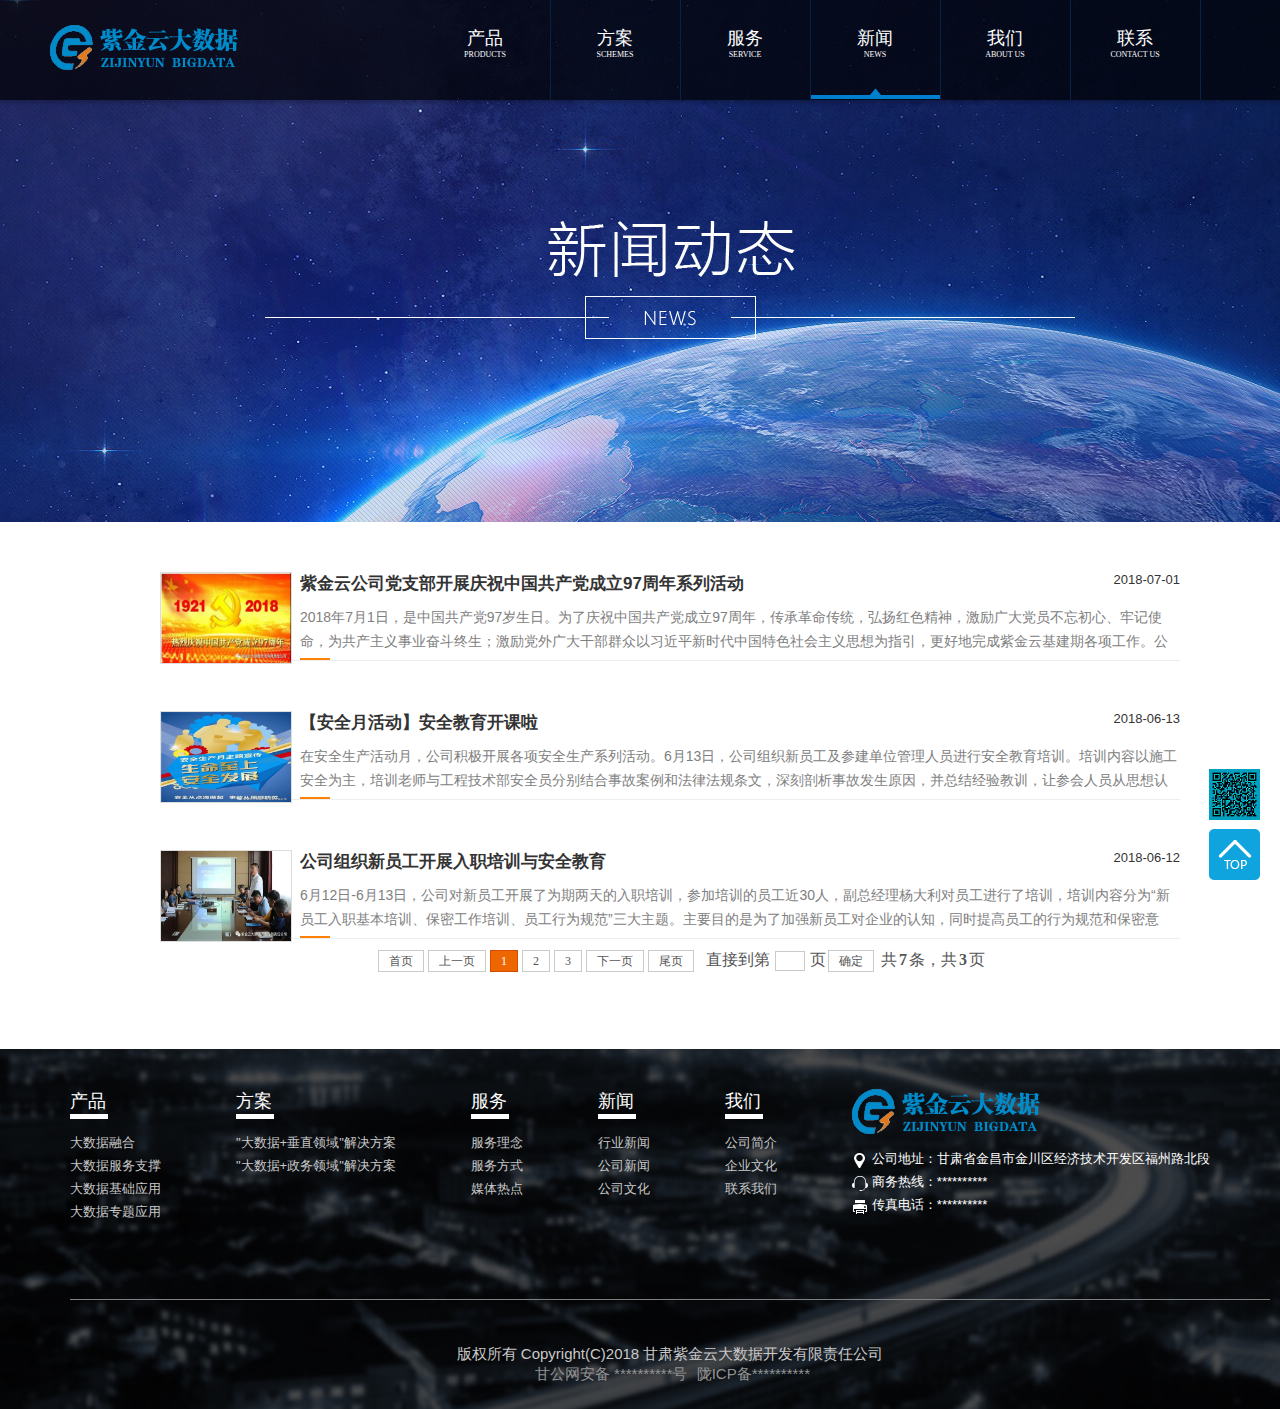
<file: news.html>
﻿<html xmlns="http://www.w3.org/1999/xhtml">
<head>
    <meta http-equiv="Content-Type" content="text/html; charset=UTF-8">
</head>
<body style="margin:0px;">
<!--DOCTaYPE html PUBLIC "-//W3C//DTD XHTML 1.0 Transitional//EN" "http://www.w3.org/TR/xhtml1/DTD/xhtml1-transitional.dtd"-->

<title>动态新闻</title>
<meta name="author" content="魏尚鸿">
<meta name="keywords" content="紫金云,紫金云大数据,甘肃紫金云,大数据,大数据技术,大数据分析,大数据应用,大数据公司,大数据解决方案">
<link rel="shortcut icon" href="./favicon.png" title="zijinyun">
<link rel="stylesheet" href="news_files/menu-style.css">
<link rel="stylesheet" href="news_files/main-style.css" type="text/css">
<link rel="stylesheet" href="news_files/css.css" type="text/css">
<link href="news_files/menu-style.css" rel="stylesheet">
<script type="text/javascript" src="news_files/jquery-1.4.1.min.js.下载"></script>
<script type="text/javascript" src="news_files/jquery.sliding-menu.js.下载"></script>
<script type="text/javascript" src="news_files/jquery.page.js.下载"></script>
<script type="text/javascript" src="news_files/jquery.kkpages.js.下载"></script>
<script type="text/javascript">
    $(function () {

        $('.tp1').hide();
        $('.tp2').hide();
        $('.tp3').hide();
        $('.tp4').hide();
        $('.tp5').hide();

        $('#HorizontalSlidingMenu .SlidingMenu').slidingMenu();
        $('.ca-item-top').click(function () {
            $('body').animate({scrollTop: 0}, 'slow');
        });

        $('.div-scheme-title').children("div").each(function (i, e) {
            $(e).click(function () {
                var classN = $(this).attr('class').split('-')[0];
                var divN = $(this).attr('rel');
                $('#' + divN).fadeIn();
                $(this).addClass(classN + '-active');
                $(this).siblings().each(function (i, c) {
                    var _class = $(c).attr('class').split('-')[0];
                    var _div = $(c).attr('rel');
                    $('#' + _div).fadeOut();
                    $(c).removeClass().addClass(_class);
                });
            });
        });


        $('#div-notice').kkPages({
            PagesClass: '#notice', //需要分页的元素
            PagesMth: 3, //每页显示个数
            PagesNavMth: 5 //显示导航个数
        });


        $('#div-dynamic').kkPages({
            PagesClass: '#dynamic', //需要分页的元素
            PagesMth: 3, //每页显示个数
            PagesNavMth: 5 //显示导航个数
        });


        $('#item_right1 .content').each(function (i, e) {
            var length = $(e).text().length;
            if (length > 300) {
                var _text = $(e).text().substring(0, 300) + "...";
                var _a = '<a href="">查看详细</a>';
                $(e).text(_text);
                $(e).append('<a href="news.html">查看详细</a>');
            }
            ;
        });


        $('#item_right2 .content').each(function (i, e) {
            var length = $(e).text().length;
            if (length > 300) {
                var _text = $(e).text().substring(0, 300) + "...";
                var _a = '<a href="">查看详细</a>';
                $(e).text(_text);
                $(e).append('<a href="news.html">查看详细</a>');
            }
            ;
        });
    });

</script>
<!-- 两图标 -->
<div class="ca-item-dimension"></div>
<div class="ca-item-top"></div>
<!-- 菜单 -->
<div class="div-menu alpha">
    <!-- 左边 -->
    <div class="div-menu-left">
        <img src="news_files/logo.png">
    </div>
    <!-- 右边 -->
    <div class="div-menu-right">
        <div id="HorizontalSlidingMenu">
            <ul class="SlidingMenu Horizontal" style="position: relative;">
                <li class="Background"
                    style="top: 0px; left: 579px; position: absolute; z-index: 0; width: 130px; height: 100px; opacity: 0;">
                    <div></div>
                </li>
                <li><a href="contact_us.html" style="display: inline-block; position: relative;"><span class="f-style1">联系</span><br><span
                        class="f-style2">CONTACT US</span></a></li>
                <li><a href="about_us.html" style="display: inline-block; position: relative;"><span
                        class="f-style1">我们</span><br><span class="f-style2">ABOUT US</span></a></li>
                <li class="  activ-menu" id="activ"><a href="news.html" ;><span class="f-style1">新闻</span><br><span
                        class="f-style2">NEWS</span></a></li>
                <li><a href="service.html" style="display: inline-block; position: relative;"><span
                        class="f-style1">服务</span><br><span class="f-style2">SERVICE</span></a></li>
                <li><a href="scheme.html" style="display: inline-block; position: relative;"><span
                        class="f-style1">方案</span><br><span class="f-style2">SCHEMES</span></a></li>
                <li><a href="product.html" style="display: inline-block; position: relative;"><span
                        class="f-style1">产品</span><br><span class="f-style2">PRODUCTS</span></a></li>
                <li class="bor-left"><a href="index.html" style="display: inline-block; position: relative;"><span
                        class="f-style1">首页</span><br><span class="f-style2">HOME</span></a></li>
            </ul>
            <div class="ClearFix"></div>
        </div>
    </div>
    <div class="ClearFix"></div>
</div>
<!-- 包裹 -->
<div id="div-body">
    <!-- 图片切换 -->
    <div class="div-slide" style="background:url(&#39;images/news_d_bg.jpg&#39;) center center no-repeat;"></div>
    <!-- 产品&方案 -->
    <div class="div-scheme" style="height:auto;">
        <!-- 公司新闻 -->
        <!-- group -->
        <div id="div-notice" class="div-scheme-body" style="height:auto;">
            <!-- group -->
            <div id="notice" class="list-item" style="height:auto;">
                <div class="item_left">
                    <div class="date">
                        <img src="news_files/1-1.jpg">
                    </div>
                </div>
                <div class="item_right">
                    <div class="title">
                        <h3><a href="news_info_1.html">紫金云公司党支部开展庆祝中国共产党成立97周年系列活动</a></h3>
                        <span>2018-07-01</span>
                    </div>
                    <div class="content_show">
                        <p>
                            2018年7月1日，是中国共产党97岁生日。为了庆祝中国共产党成立97周年，传承革命传统，弘扬红色精神，激励广大党员不忘初心、牢记使命，为共产主义事业奋斗终生；激励党外广大干部群众以习近平新时代中国特色社会主义思想为指引，更好地完成紫金云基建期各项工作。公司党支部书记张发虎同志带领党支部党员和党外群众干部开展了庆祝中国共产党成立97周年系列活动。</p>
                    </div>
                    <div class="item-line"></div>
                </div>
            </div>

            <div id="notice" class="list-item" style="height:auto;">
                <div class="item_left">
                    <div class="date">
                        <img src="news_files/2-1.jpg">
                    </div>
                </div>
                <div class="item_right">
                    <div class="title">
                        <h3><a href="news_info_2.html">【安全月活动】安全教育开课啦</a>
                        </h3>
                        <span>2018-06-13</span>
                    </div>
                    <div class="content_show">
                        <p>
                            在安全生产活动月，公司积极开展各项安全生产系列活动。6月13日，公司组织新员工及参建单位管理人员进行安全教育培训。培训内容以施工安全为主，培训老师与工程技术部安全员分别结合事故案例和法律法规条文，深刻剖析事故发生原因，并总结经验教训，让参会人员从思想认识和思维模式上求得共识。</p>
                    </div>
                    <div class="item-line"></div>
                </div>
            </div>

            <div id="notice" class="list-item" style="height:auto;">
                <div class="item_left">
                    <div class="date">
                        <img src="news_files/3-1.jpg">
                    </div>
                </div>
                <div class="item_right">
                    <div class="title">
                        <h3><a href="news_info_3.html">公司组织新员工开展入职培训与安全教育</a></h3>
                        <span>2018-06-12</span>
                    </div>
                    <div class="content_show">
                        <p>
                            6月12日-6月13日，公司对新员工开展了为期两天的入职培训，参加培训的员工近30人，副总经理杨大利对员工进行了培训，培训内容分为“新员工入职基本培训、保密工作培训、员工行为规范”三大主题。主要目的是为了加强新员工对企业的认知，同时提高员工的行为规范和保密意识。 </p>
                    </div>
                    <div class="item-line"></div>
                </div>
            </div>

            <div id="notice" class="list-item" style="height:auto;">
                <div class="item_left">
                    <div class="date">
                        <img src="news_files/4-1.jpg">
                    </div>
                </div>
                <div class="item_right">
                    <div class="title">
                        <h3><a href="news_info_4.html">【安全月活动】安全月，我们在行动！</a></h3>
                        <span>2018-06-01</span>
                    </div>
                    <div class="content_show">
                        <p>6月1日，公司举行全国第十七个“安全生产月”启动会，启动会由公司副总经理杨大利主持，公司领导、全体员工以及各施工单位参加了此次启动会。</p>
                    </div>
                    <div class="item-line"></div>
                </div>
            </div>

            <div id="notice" class="list-item" style="height: auto; padding-bottom: 40px; display: none;">
                <div class="item_left">
                    <div class="date">
                        <img src="news_files/5-1.jpg">
                    </div>
                </div>
                <div class="item_right">
                    <div class="title">
                        <h3><a href="news_info_5.html">金昌市项目重大办督查组一行对紫金云公司项目建设工作进行督查</a></h3>
                        <span>2018-05-31</span>
                    </div>
                    <div class="content_show">
                        <p>
                            5月31日，由金昌市发改委主任吴玉珍带队的项目重大办督查组来紫金云公司督查项目建设。在公司领导及相关部门负责人的陪同下，督查组一行深入施工现场，对数据中心、动力中心、维护支撑中心以及调度中心进行现场了解，督查了项目进展情况。吴玉珍主任强调要切实加强施工现场安全生产管控，推进工程进度，确保如期完成项目建设。</p>
                    </div>
                    <div class="item-line"></div>
                </div>
            </div>

            <div id="notice" class="list-item" style="height: auto; padding-bottom: 40px; display: none;">
                <div class="item_left">
                    <div class="date">
                        <img src="news_files/6-1.jpg">
                    </div>
                </div>
                <div class="item_right">
                    <div class="title">
                        <h3><a href="news_info_6.html">省国资委第十二监事会一行到紫金云公司检查指导工作</a></h3>
                        <span>2018-05-30</span>
                    </div>
                    <div class="content_show">
                        <p>
                            5月30日，省国资委第十二监事会主席王春丁与处长陈其兵来紫金云公司进行监督检查。在公司领导及相关部门负责人的陪同下深入施工现场，对数据中心、动力中心、维护支撑中心以及调度中心等项目建设现场进行查看，就工程进度、区域规划、施工安全一一进行了询问并给予了指导。
                        </p>
                    </div>
                    <div class="item-line"></div>
                </div>
            </div>

            <div id="notice" class="list-item" style="height: auto; padding-bottom: 40px; display: none;">
                <div class="item_left">
                    <div class="date">
                        <img src="news_files/7-1.jpg">
                    </div>
                </div>
                <div class="item_right">
                    <div class="title">
                        <h3><a href="news_info_7.html">省政府参事室调研紫金云大数据公司项目建设工作</a></h3>
                        <span>2018-05-28</span>
                    </div>
                    <div class="content_show">
                        <p>5月28日，省政府参事、原省属国有企业监事会主席魏秀鸿一行来紫金云公司调研指导工作，金昌市政府有关领导陪同调研，公司领导及相关部门负责人现场介绍了相关情况。</p>
                    </div>
                    <div class="item-line"></div>
                </div>
            </div>
        </div>
    </div>
    <!-- footer -->
    <div class="div-footer">
        <div class="div-footer-content">
            <div class="item" style="margin-left:0px;">
                <div class="item-title">
                    产品
                </div>
                <div class="item-content p-top-15">
                    <a href="product.html">大数据融合</a>
                </div>
                <div class="item-content p-top-5">
                    <a href="product.html">大数据服务支撑</a>
                </div>
                <div class="item-content p-top-5">
                    <a href="product.html">大数据基础应用</a>
                </div>
                <div class="item-content p-top-5">
                    <a href="product.html">大数据专题应用</a>
                </div>
            </div>
            <div class="item">
                <div class="item-title">
                    方案
                </div>
                <div class="item-content p-top-15">
                    <a href="scheme.html">"大数据+垂直领域"解决方案</a>
                </div>
                <div class="item-content p-top-5">
                    <a href="scheme.html">"大数据+政务领域"解决方案</a>
                </div>
            </div>
            <div class="item">
                <div class="item-title">
                    服务
                </div>
                <div class="item-content p-top-15">
                    <a href="service.html">服务理念</a>
                </div>
                <div class="item-content p-top-5">
                    <a href="service.html">服务方式</a>
                </div>
                <div class="item-content p-top-5">
                    <a href="service.html">媒体热点</a>
                </div>
            </div>
            <div class="item">
                <div class="item-title">
                    新闻
                </div>
                <div class="item-content p-top-15">
                    <a href="news.html">行业新闻</a>
                </div>
                <div class="item-content p-top-5">
                    <a href="news.html">公司新闻</a>
                </div>
                <div class="item-content p-top-5">
                    <a href="news.html">公司文化</a>
                </div>
            </div>
            <div class="item">
                <div class="item-title">
                    我们
                </div>
                <div class="item-content p-top-15">
                    <a href="about_us.html">公司简介</a>
                </div>
                <div class="item-content p-top-5">
                    <a href="news.html">企业文化</a>
                </div>
                <div class="item-content p-top-5">
                    <a href="contact_us.html">联系我们</a>
                </div>
            </div>
            <div class="item">
                <div class="logo-content">
                    <div style="margin-bottom:10px;">
                        <img src="news_files/logo-footer.png">
                    </div>
                    <div class="logo1 p-top-5 t-indent-20">
                        公司地址：甘肃省金昌市金川区经济技术开发区福州路北段
                    </div>
                    <div class="logo2 p-top-5 t-indent-20">
                        商务热线：**********
                    </div>
                    <div class="logo3 p-top-5 t-indent-20">
                        传真电话：**********
                    </div>
                </div>
            </div>
            <div class="ClearFix"></div>
        </div>
        <div class="copyright">
            版权所有 Copyright(C)2018 甘肃紫金云大数据开发有限责任公司
        </div>
        <div style="text-align:center; font-size:15px; color:#C8C8C8;">
            <a target="_blank" href="http://www.beian.gov.cn/portal/registerSystemInfo?recordcode=**********"
               style="display:inline-block;text-decoration:none;height:20px;line-height:20px;"><p nowrap=""
                                                                                                  style="float:right;height:20px;line-height:20px;margin: 0px 0px 0px 5px; color:#939393;">
                甘公网安备 **********号</p></a>
            <a target="_blank" href="http://www.miitbeian.gov.cn/"
               style="display:inline-block;text-decoration:none;height:20px;line-height:20px;"><p nowrap=""
                                                                                                  style="float:right;height:20px;line-height:20px;margin: 0px 0px 0px 5px; color:#939393;">
                陇ICP备**********</p></a>
        </div>
    </div>
</div>
<script type="text/javascript">

    $('.a1').click(function () {

        $(".tp1").toggle();
    });

    $('.a2').click(function () {
        $(".tp2").toggle();
    });

    $('.a3').click(function () {
        $(".tp3").toggle();
    });

    $('.a4').click(function () {
        $(".tp4").toggle();
    });

    $('.a5').click(function () {
        $(".tp5").toggle();
    });
</script>
</body>
</html>
</file>
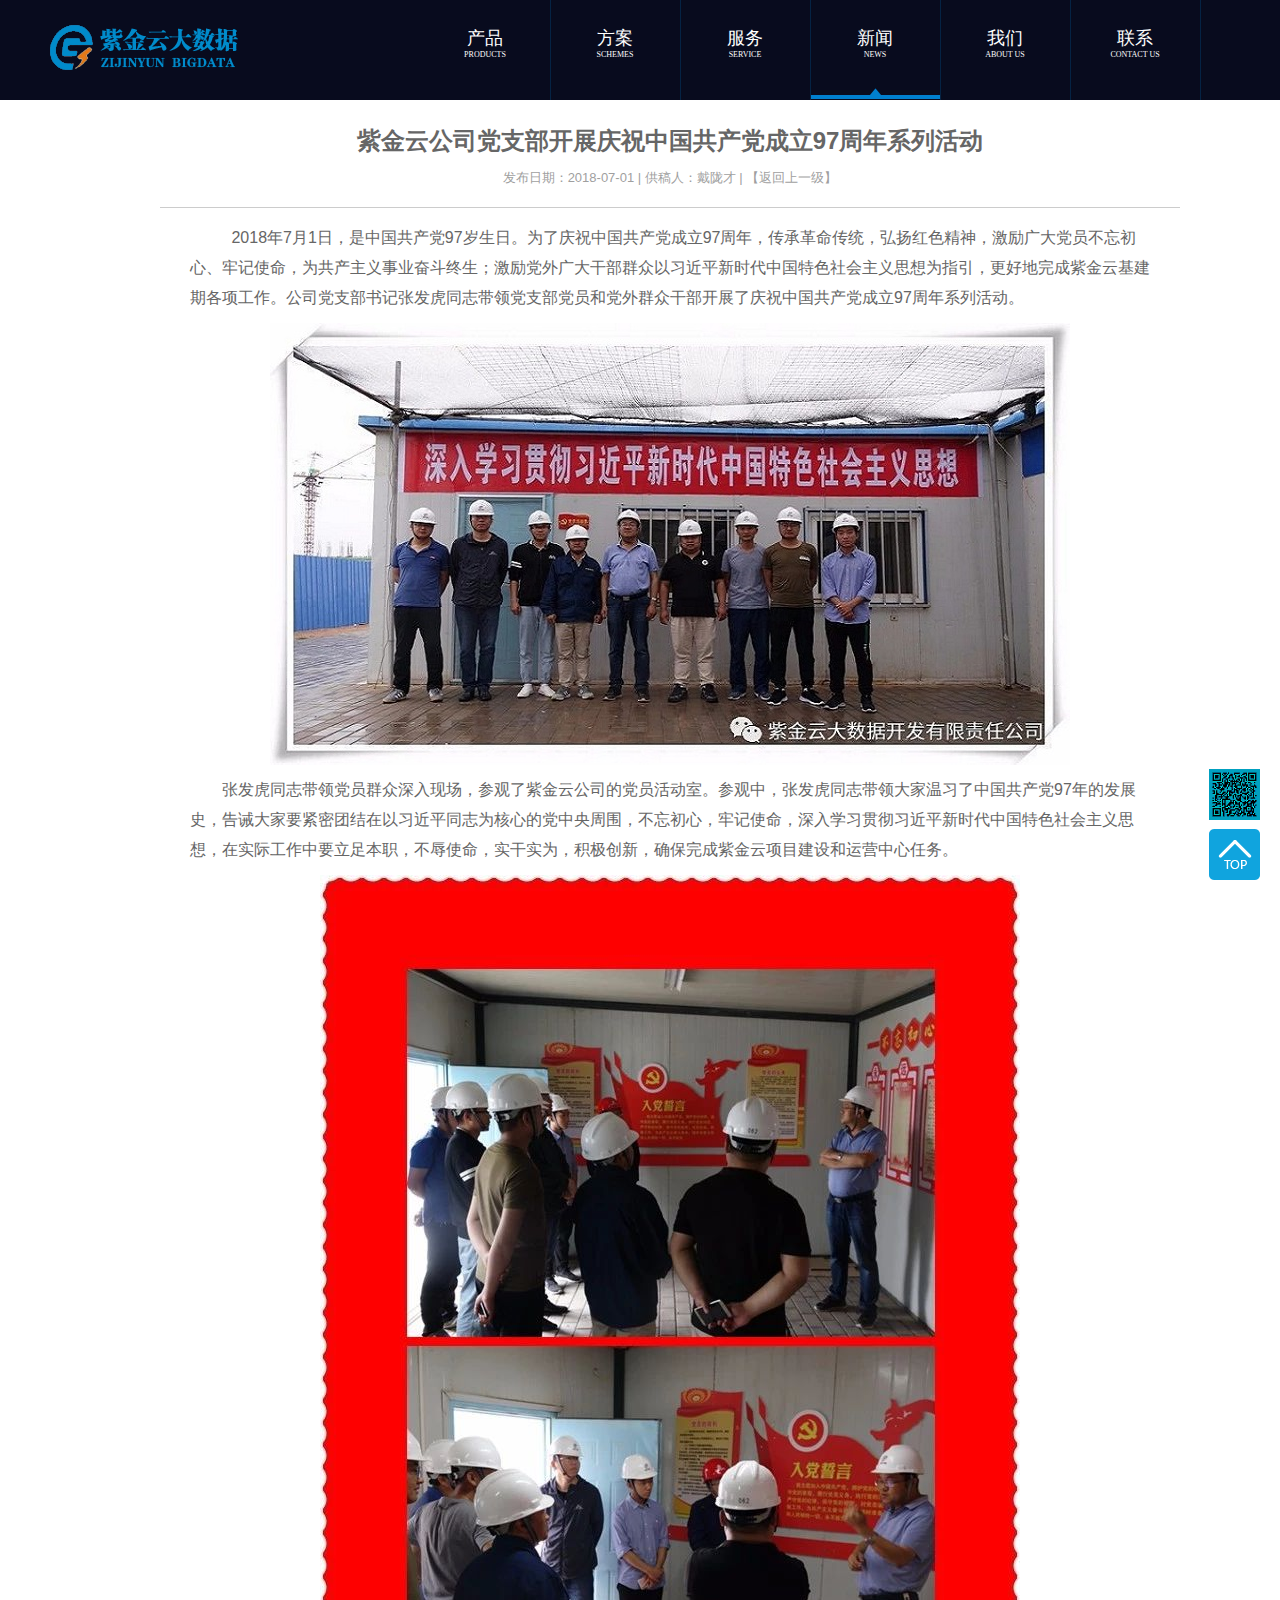
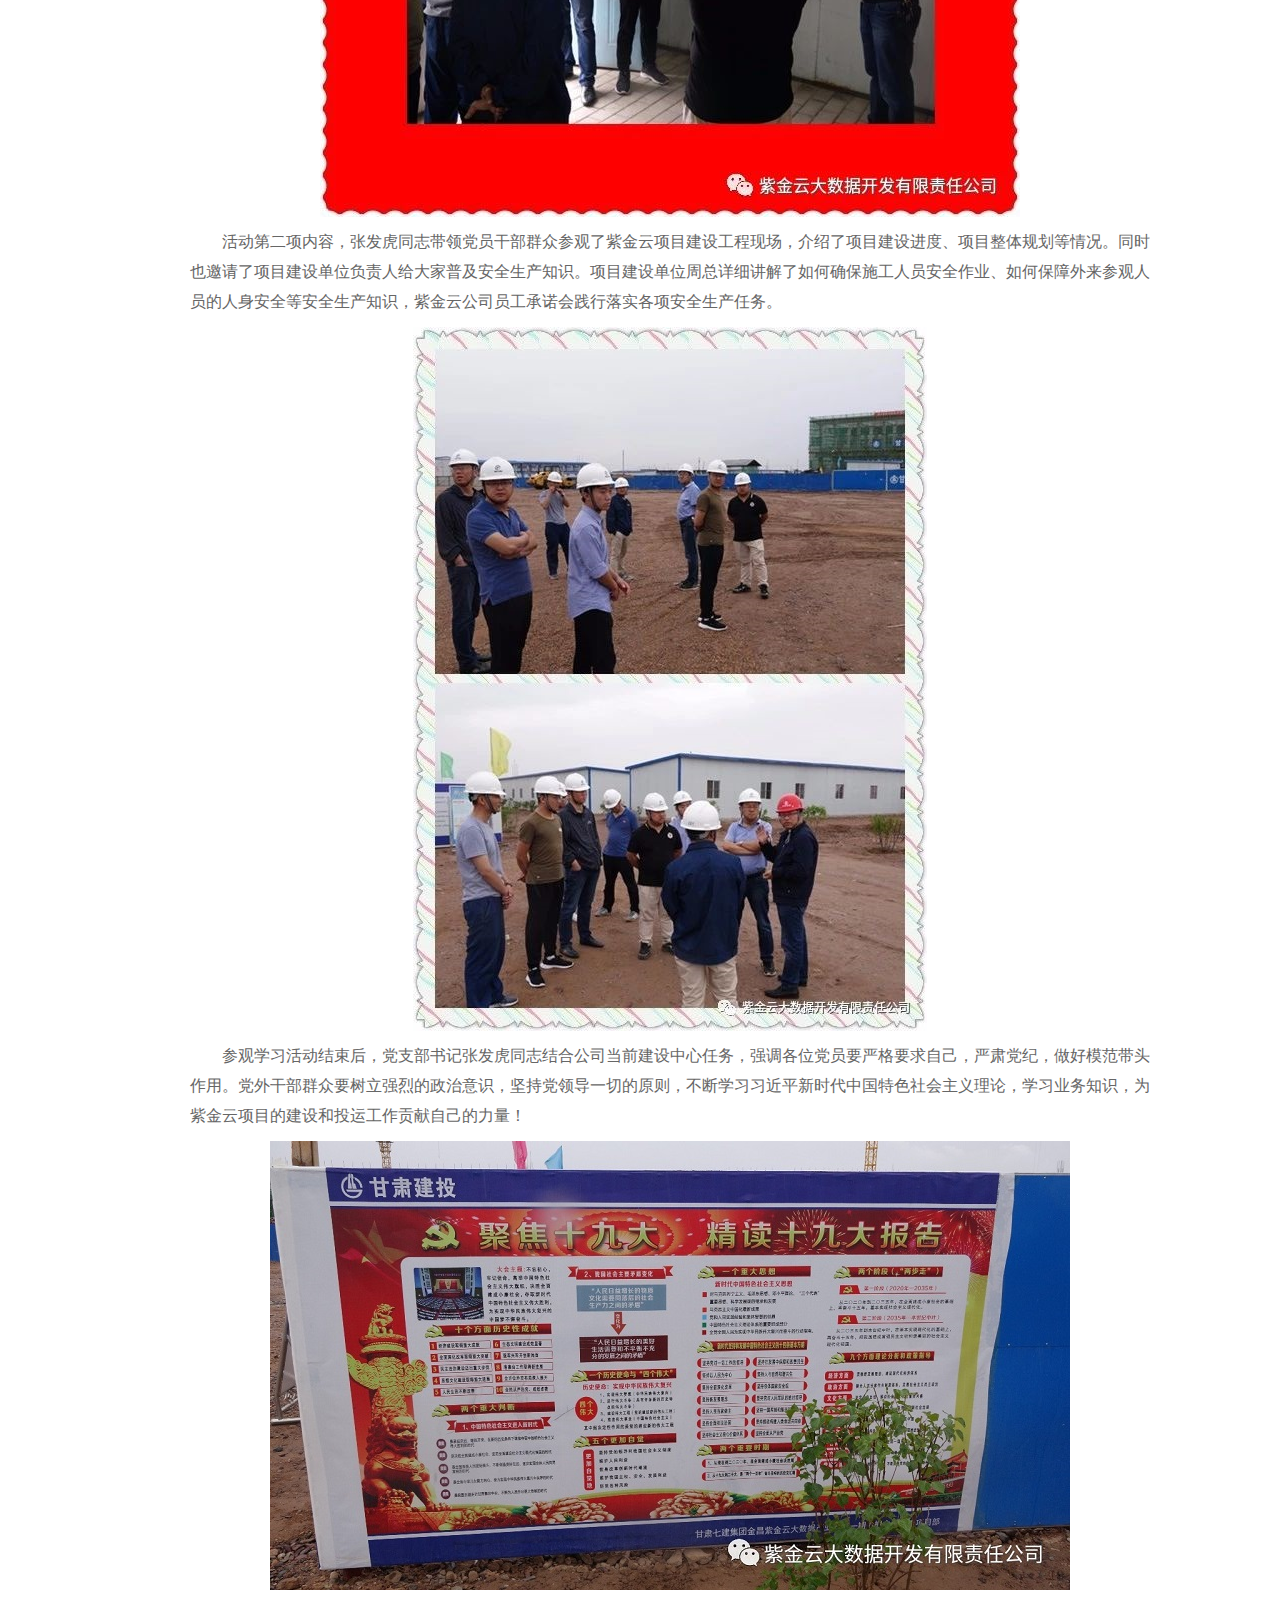
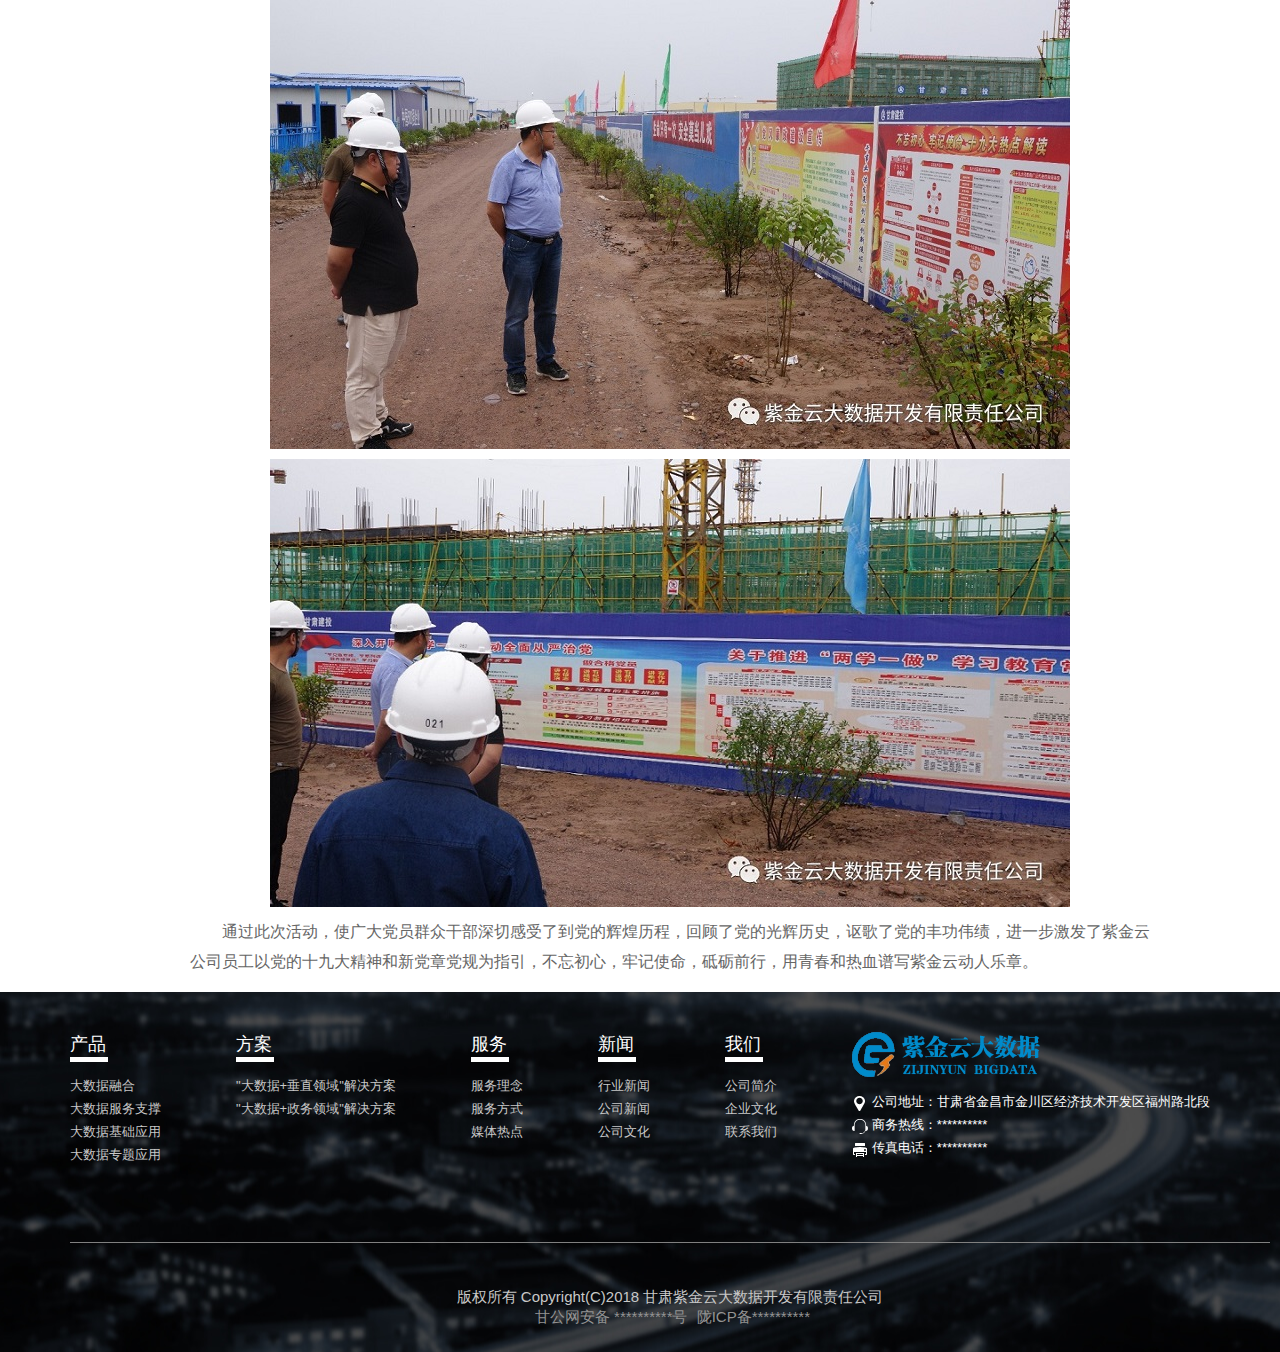
<file: news_info_1.html>
<html xmlns="http://www.w3.org/1999/xhtml">
<head>
    <meta http-equiv="Content-Type" content="text/html; charset=UTF-8">

    <title>紫金云公司党支部开展庆祝中国共产党成立97周年系列活动</title>
    <meta name="author" content="魏尚鸿">
    <meta name="keywords" content="紫金云,紫金云大数据,甘肃资金云,大数据,大数据技术,大数据分析,大数据应用,大数据公司,大数据解决方案">
    <link rel="shortcut icon" href="./favicon.png" title="zijinyun">
    <link rel="stylesheet" href="news_1_files/menu-style.css" type="text/css">
    <link rel="stylesheet" href="news_1_files/main-style.css" type="text/css">
    <link rel="stylesheet" href="news_1_files/view-style.css" type="text/css">
    <script type="text/javascript" src="news_1_files/jquery-1.4.1.min.js.下载"></script>
    <script type="text/javascript" src="news_1_files/jquery.sliding-menu.js.下载"></script>
    <script type="text/javascript" src="news_1_files/jquery.page.js.下载"></script>
    <script type="text/javascript" src="news_1_files/idangerous.swiper.min.js.下载"></script>
    <script type="text/javascript">
        $(function () {
            $('#HorizontalSlidingMenu .SlidingMenu').slidingMenu();
            $('.ca-item-top').click(function () {
                $('body').animate({scrollTop: 0}, 'slow');
            });
            var mySwiper = new Swiper('.swiper-container', {
                loop: true,
                grabCursor: false,
                paginationClickable: true
            });
            $('.arrow-left').live('click', function (e) {
                e.preventDefault()
                mySwiper.swipePrev()
            });
            $('.arrow-right').live('click', function (e) {
                e.preventDefault()
                mySwiper.swipeNext()
            });
        });
    </script>
</head>
<body style="margin:0px;padding:0px;background:#211737;">
<!-- 两图标 -->
<div class="ca-item-dimension"></div>
<div class="ca-item-top"></div>
<!-- 菜单 -->
<div class="div-menu">
    <!-- 左边 -->
    <div class="div-menu-left">
        <img src="news_1_files/logo.png">
    </div>
    <!-- 右边 -->
    <div class="div-menu-right">
        <div id="HorizontalSlidingMenu">
            <ul class="SlidingMenu Horizontal" style="position: relative;">
                <li class="Background"
                    style="top:0px; left:0px; position: absolute; z-index: 0; display: none; width:78px; height:69px; ">
                    <div></div>
                </li>
                <li><a href="contact_us.html" style="display: inline-block; position: relative;"><span class="f-style1">联系</span><br><span
                        class="f-style2">CONTACT US</span></a></li>
                <li><a href="about_us.html" style="display: inline-block; position: relative;"><span
                        class="f-style1">我们</span><br><span class="f-style2">ABOUT US</span></a></li>
                <li class="activ-menu"><a href="news.html" style="display: inline-block; position: relative;"><span
                        class="f-style1">新闻</span><br><span class="f-style2">NEWS</span></a></li>
                <li><a href="service.html" style="display: inline-block; position: relative;"><span
                        class="f-style1">服务</span><br><span class="f-style2">SERVICE</span></a></li>
                <li><a href="scheme.html" style="display: inline-block; position: relative;"><span
                        class="f-style1">方案</span><br><span class="f-style2">SCHEMES</span></a></li>
                <li><a href="product.html" style="display: inline-block; position: relative;"><span
                        class="f-style1">产品</span><br><span class="f-style2">PRODUCTS</span></a></li>
                <li class="bor-left"><a href="index.html" style="display: inline-block; position: relative;"><span
                        class="f-style1">首页</span><br><span class="f-style2">HOME</span></a></li>
            </ul>
            <div class="ClearFix"></div>
        </div>
    </div>
    <div class="ClearFix"></div>
</div>
<!-- 包裹 -->
<div id="div-body">
    <!-- group -->
    <div class="div-head" style="height:auto;margin-top:100px;">
        <div class="div-head-title">

            <h3>紫金云公司党支部开展庆祝中国共产党成立97周年系列活动</h3>

            <h6>发布日期：2018-07-01 | 供稿人：戴陇才 | <a href="news.html">【返回上一级】</a></h6>

        </div>
        <div class="div-head-body" style="height:auto;">

            <div class="detial content_show">

                <p>   
                    2018年7月1日，是中国共产党97岁生日。为了庆祝中国共产党成立97周年，传承革命传统，弘扬红色精神，激励广大党员不忘初心、牢记使命，为共产主义事业奋斗终生；激励党外广大干部群众以习近平新时代中国特色社会主义思想为指引，更好地完成紫金云基建期各项工作。公司党支部书记张发虎同志带领党支部党员和党外群众干部开展了庆祝中国共产党成立97周年系列活动。</p>
                <div class="content_img">
                    <img src="news_1_files/1-1.jpg">
                </div>
                <p>
                      张发虎同志带领党员群众深入现场，参观了紫金云公司的党员活动室。参观中，张发虎同志带领大家温习了中国共产党97年的发展史，告诫大家要紧密团结在以习近平同志为核心的党中央周围，不忘初心，牢记使命，深入学习贯彻习近平新时代中国特色社会主义思想，在实际工作中要立足本职，不辱使命，实干实为，积极创新，确保完成紫金云项目建设和运营中心任务。</p>
                <div class="content_img">
                    <img src="news_1_files/1-2.jpg">
                </div>
                <p>
                      活动第二项内容，张发虎同志带领党员干部群众参观了紫金云项目建设工程现场，介绍了项目建设进度、项目整体规划等情况。同时也邀请了项目建设单位负责人给大家普及安全生产知识。项目建设单位周总详细讲解了如何确保施工人员安全作业、如何保障外来参观人员的人身安全等安全生产知识，紫金云公司员工承诺会践行落实各项安全生产任务。</p>
                <div class="content_img">
                    <img src="news_1_files/1-3.jpg">
                </div>
                <p>
                      参观学习活动结束后，党支部书记张发虎同志结合公司当前建设中心任务，强调各位党员要严格要求自己，严肃党纪，做好模范带头作用。党外干部群众要树立强烈的政治意识，坚持党领导一切的原则，不断学习习近平新时代中国特色社会主义理论，学习业务知识，为紫金云项目的建设和投运工作贡献自己的力量！</p>
                <div class="content_img">
                    <img src="news_1_files/1-4.jpg">
                </div>
                <div class="content_img">
                    <img src="news_1_files/1-5.jpg">
                </div>
                <div class="content_img">
                    <img src="news_1_files/1-6.jpg">
                </div>
                <p>
                      通过此次活动，使广大党员群众干部深切感受了到党的辉煌历程，回顾了党的光辉历史，讴歌了党的丰功伟绩，进一步激发了紫金云公司员工以党的十九大精神和新党章党规为指引，不忘初心，牢记使命，砥砺前行，用青春和热血谱写紫金云动人乐章。</p>
            </div>
        </div>
    </div>
    <!-- footer -->

    <div class="div-footer">

        <div class="div-footer-content">
            <div class="item" style="margin-left:0px;">
                <div class="item-title">
                    产品
                </div>
                <div class="item-content p-top-15">
                    <a href="product.html">大数据融合</a>
                </div>
                <div class="item-content p-top-5">
                    <a href="product.html">大数据服务支撑</a>
                </div>
                <div class="item-content p-top-5">
                    <a href="product.html">大数据基础应用</a>
                </div>
                <div class="item-content p-top-5">
                    <a href="product.html">大数据专题应用</a>
                </div>
            </div>
            <div class="item">
                <div class="item-title">
                    方案
                </div>
                <div class="item-content p-top-15">
                    <a href="scheme.html">"大数据+垂直领域"解决方案</a>
                </div>
                <div class="item-content p-top-5">
                    <a href="scheme.html">"大数据+政务领域"解决方案</a>
                </div>
            </div>
            <div class="item">
                <div class="item-title">
                    服务
                </div>
                <div class="item-content p-top-15">
                    <a href="service.html">服务理念</a>
                </div>
                <div class="item-content p-top-5">
                    <a href="service.html">服务方式</a>
                </div>
                <div class="item-content p-top-5">
                    <a href="service.html">媒体热点</a>
                </div>
            </div>
            <div class="item">
                <div class="item-title">
                    新闻
                </div>
                <div class="item-content p-top-15">
                    <a href="news.html">行业新闻</a>
                </div>
                <div class="item-content p-top-5">
                    <a href="news.html">公司新闻</a>
                </div>
                <div class="item-content p-top-5">
                    <a href="news.html">公司文化</a>
                </div>
            </div>
            <div class="item">
                <div class="item-title">
                    我们
                </div>
                <div class="item-content p-top-15">
                    <a href="about_us.html">公司简介</a>
                </div>
                <div class="item-content p-top-5">
                    <a href="news.html">企业文化</a>
                </div>
                <div class="item-content p-top-5">
                    <a href="contact_us.html">联系我们</a>
                </div>
            </div>
            <div class="item">
                <div class="logo-content">
                    <div style="margin-bottom:10px;">
                        <img src="news_1_files/logo-footer.png">
                    </div>
                    <div class="logo1 p-top-5 t-indent-20">
                        公司地址：甘肃省金昌市金川区经济技术开发区福州路北段
                    </div>
                    <div class="logo2 p-top-5 t-indent-20">
                        商务热线：**********
                    </div>
                    <div class="logo3 p-top-5 t-indent-20">
                        传真电话：**********
                    </div>
                </div>
            </div>
            <div class="ClearFix"></div>
        </div>
        <div class="copyright">
            版权所有 Copyright(C)2018 甘肃紫金云大数据开发有限责任公司
        </div>
        <div style="text-align:center; font-size:15px; color:#C8C8C8;">
            <a target="_blank" href="http://www.beian.gov.cn/portal/registerSystemInfo?recordcode=**********"
               style="display:inline-block;text-decoration:none;height:20px;line-height:20px;"><p nowrap=""
                                                                                                  style="float:right;height:20px;line-height:20px;margin: 0px 0px 0px 5px; color:#939393;">
                甘公网安备 **********号</p></a>
            <a target="_blank" href="http://www.miitbeian.gov.cn/"
               style="display:inline-block;text-decoration:none;height:20px;line-height:20px;"><p nowrap=""
                                                                                                  style="float:right;height:20px;line-height:20px;margin: 0px 0px 0px 5px; color:#939393;">
                陇ICP备**********</p></a>
        </div>
    </div>
</div>

</body>
</html>
</file>
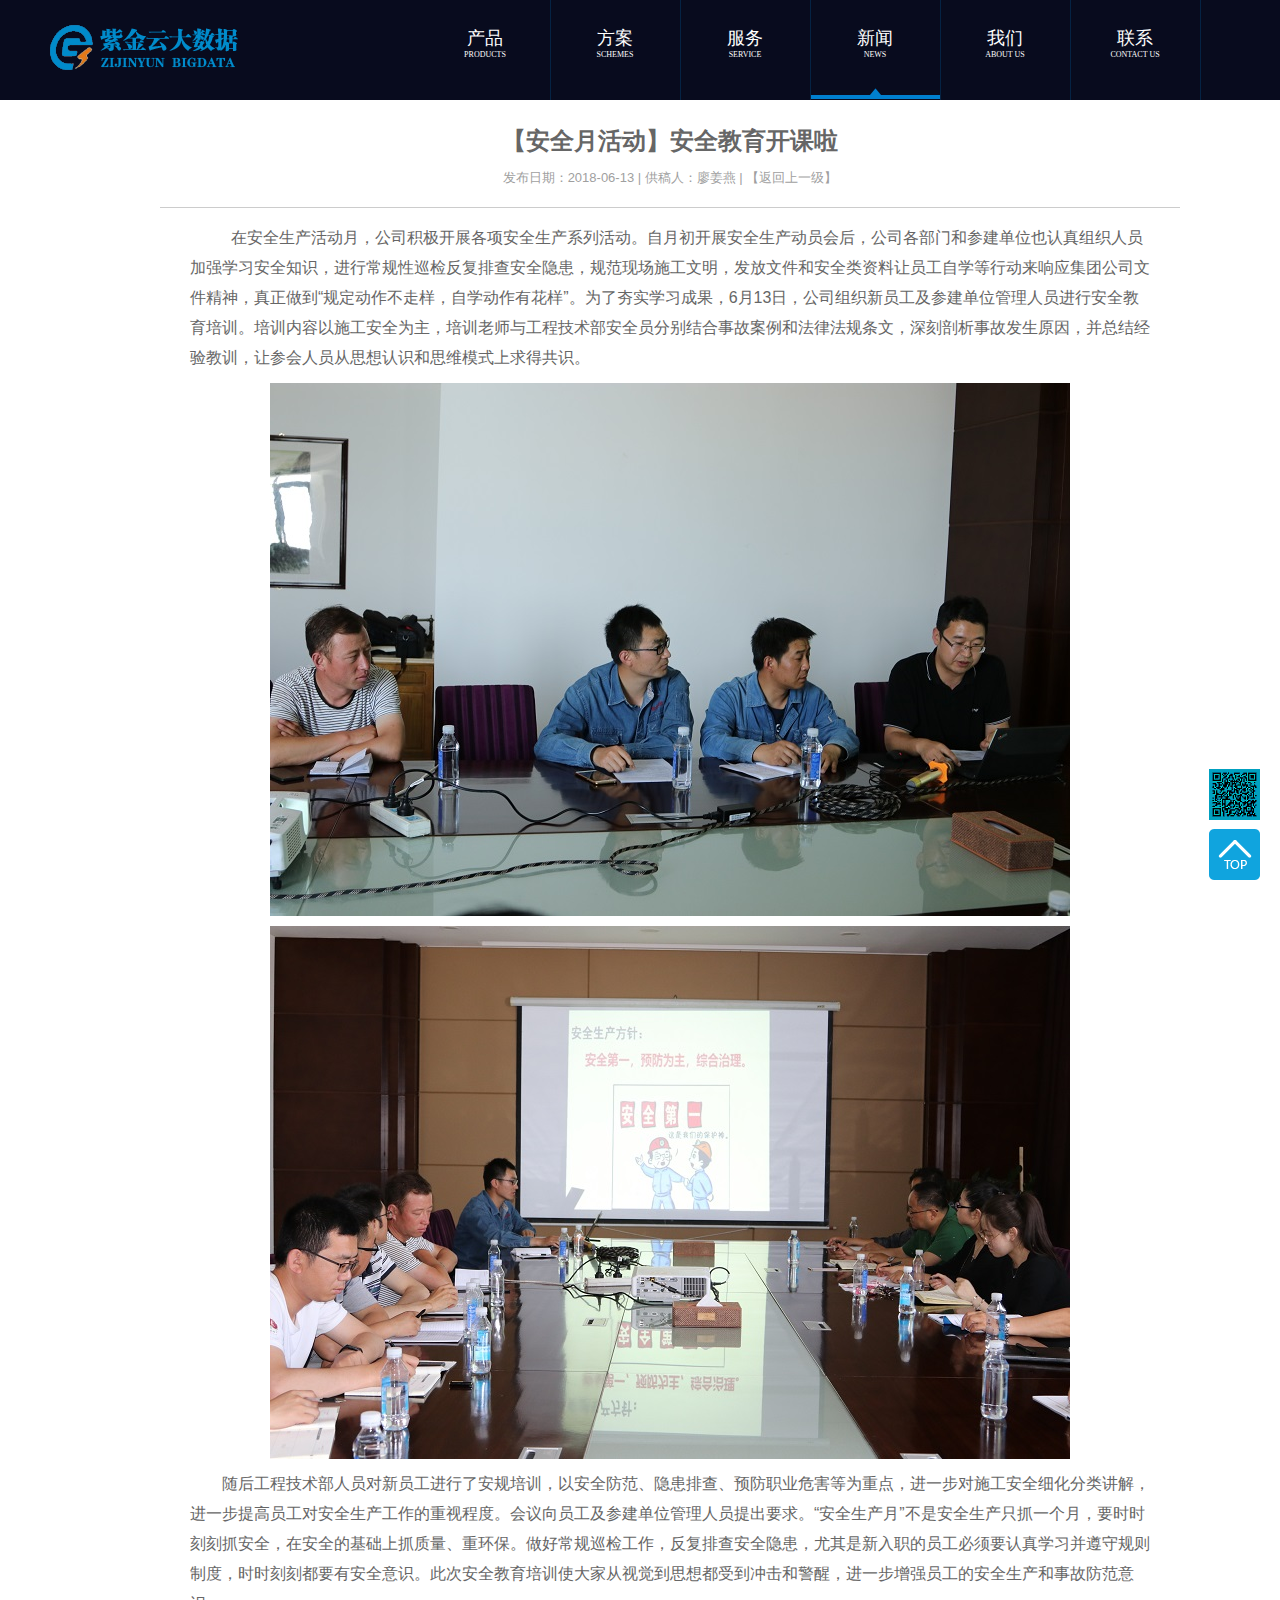
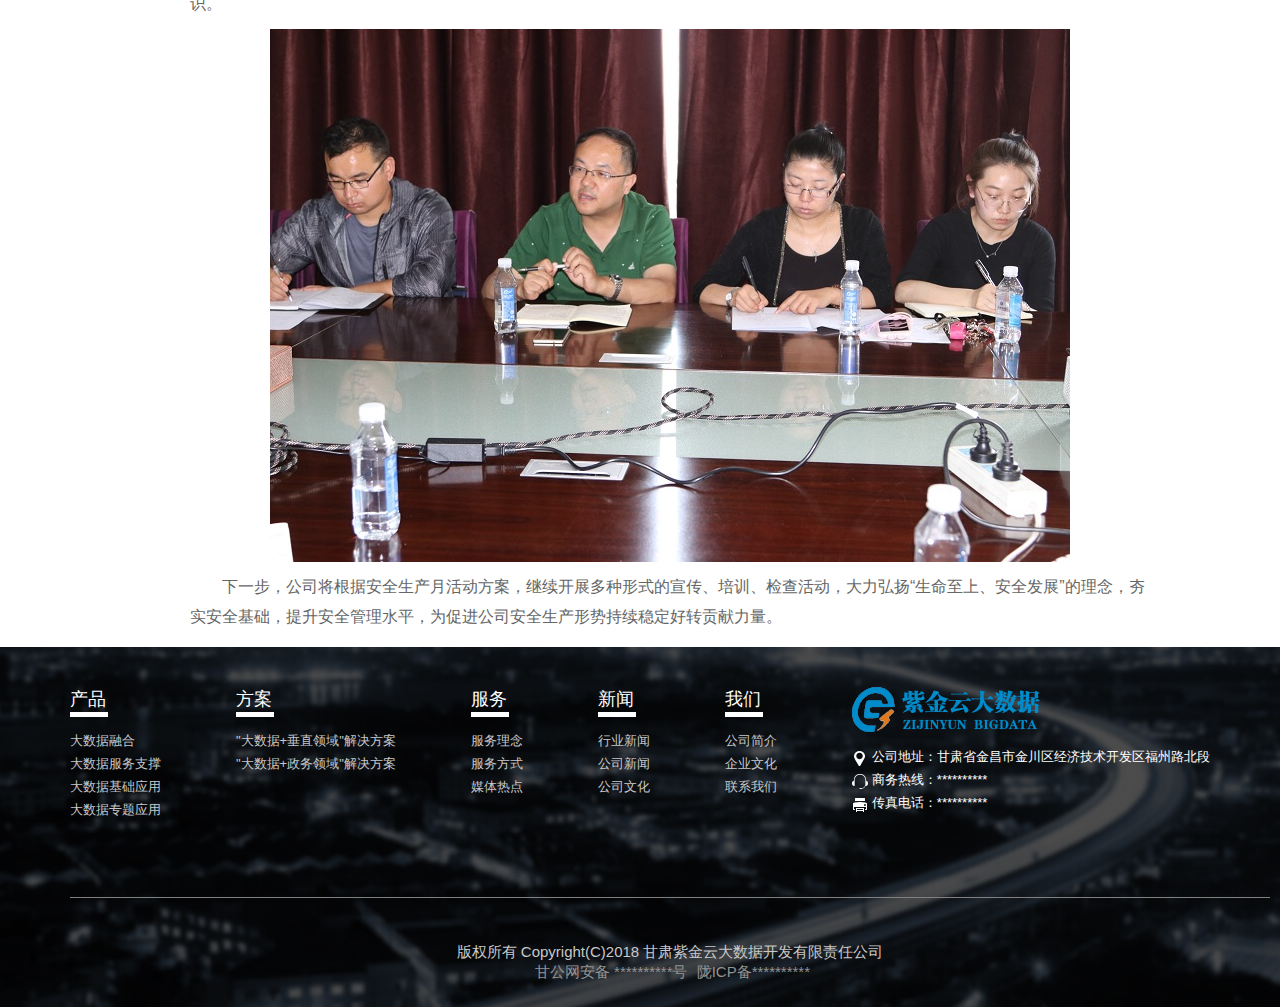
<file: news_info_2.html>
<html xmlns="http://www.w3.org/1999/xhtml">
<head>
    <meta http-equiv="Content-Type" content="text/html; charset=UTF-8">

    <title>【安全月活动】安全教育开课啦</title>
    <meta name="author" content="魏尚鸿">
    <meta name="keywords" content="紫金云,紫金云大数据,甘肃资金云,大数据,大数据技术,大数据分析,大数据应用,大数据公司,大数据解决方案">
    <link rel="shortcut icon" href="./favicon.png" title="zijinyun">
    <link rel="stylesheet" href="news_1_files/menu-style.css" type="text/css">
    <link rel="stylesheet" href="news_1_files/main-style.css" type="text/css">
    <link rel="stylesheet" href="news_1_files/view-style.css" type="text/css">
    <script type="text/javascript" src="news_1_files/jquery-1.4.1.min.js.下载"></script>
    <script type="text/javascript" src="news_1_files/jquery.sliding-menu.js.下载"></script>
    <script type="text/javascript" src="news_1_files/jquery.page.js.下载"></script>
    <script type="text/javascript" src="news_1_files/idangerous.swiper.min.js.下载"></script>
    <script type="text/javascript">
        $(function () {
            $('#HorizontalSlidingMenu .SlidingMenu').slidingMenu();
            $('.ca-item-top').click(function () {
                $('body').animate({scrollTop: 0}, 'slow');
            });
            var mySwiper = new Swiper('.swiper-container', {
                loop: true,
                grabCursor: false,
                paginationClickable: true
            });
            $('.arrow-left').live('click', function (e) {
                e.preventDefault()
                mySwiper.swipePrev()
            });
            $('.arrow-right').live('click', function (e) {
                e.preventDefault()
                mySwiper.swipeNext()
            });
        });
    </script>
</head>
<body style="margin:0px;padding:0px;background:#211737;">
<!-- 两图标 -->
<div class="ca-item-dimension"></div>
<div class="ca-item-top"></div>
<!-- 菜单 -->
<div class="div-menu">
    <!-- 左边 -->
    <div class="div-menu-left">
        <img src="news_1_files/logo.png">
    </div>
    <!-- 右边 -->
    <div class="div-menu-right">
        <div id="HorizontalSlidingMenu">
            <ul class="SlidingMenu Horizontal" style="position: relative;">
                <li class="Background"
                    style="top:0px; left:0px; position: absolute; z-index: 0; display: none; width:78px; height:69px; ">
                    <div></div>
                </li>
                <li><a href="contact_us.html" style="display: inline-block; position: relative;"><span class="f-style1">联系</span><br><span
                        class="f-style2">CONTACT US</span></a></li>
                <li><a href="about_us.html" style="display: inline-block; position: relative;"><span
                        class="f-style1">我们</span><br><span class="f-style2">ABOUT US</span></a></li>
                <li class="activ-menu"><a href="news.html" style="display: inline-block; position: relative;"><span
                        class="f-style1">新闻</span><br><span class="f-style2">NEWS</span></a></li>
                <li><a href="service.html" style="display: inline-block; position: relative;"><span
                        class="f-style1">服务</span><br><span class="f-style2">SERVICE</span></a></li>
                <li><a href="scheme.html" style="display: inline-block; position: relative;"><span
                        class="f-style1">方案</span><br><span class="f-style2">SCHEMES</span></a></li>
                <li><a href="product.html" style="display: inline-block; position: relative;"><span
                        class="f-style1">产品</span><br><span class="f-style2">PRODUCTS</span></a></li>
                <li class="bor-left"><a href="index.html" style="display: inline-block; position: relative;"><span
                        class="f-style1">首页</span><br><span class="f-style2">HOME</span></a></li>
            </ul>
            <div class="ClearFix"></div>
        </div>
    </div>
    <div class="ClearFix"></div>
</div>
<!-- 包裹 -->
<div id="div-body">
    <!-- group -->
    <div class="div-head" style="height:auto;margin-top:100px;">
        <div class="div-head-title">

            <h3>【安全月活动】安全教育开课啦</h3>

            <h6>发布日期：2018-06-13 | 供稿人：廖姜燕 | <a href="news.html">【返回上一级】</a></h6>

        </div>
        <div class="div-head-body" style="height:auto;">

            <div class="detial content_show">

                <p>   
                    在安全生产活动月，公司积极开展各项安全生产系列活动。自月初开展安全生产动员会后，公司各部门和参建单位也认真组织人员加强学习安全知识，进行常规性巡检反复排查安全隐患，规范现场施工文明，发放文件和安全类资料让员工自学等行动来响应集团公司文件精神，真正做到“规定动作不走样，自学动作有花样”。为了夯实学习成果，6月13日，公司组织新员工及参建单位管理人员进行安全教育培训。培训内容以施工安全为主，培训老师与工程技术部安全员分别结合事故案例和法律法规条文，深刻剖析事故发生原因，并总结经验教训，让参会人员从思想认识和思维模式上求得共识。</p>
                <div class="content_img">
                    <img src="news_1_files/2-1.jpg">
                </div>
                <div class="content_img">
                    <img src="news_1_files/2-2.jpg">
                </div>
                <p>
                      随后工程技术部人员对新员工进行了安规培训，以安全防范、隐患排查、预防职业危害等为重点，进一步对施工安全细化分类讲解，进一步提高员工对安全生产工作的重视程度。会议向员工及参建单位管理人员提出要求。“安全生产月”不是安全生产只抓一个月，要时时刻刻抓安全，在安全的基础上抓质量、重环保。做好常规巡检工作，反复排查安全隐患，尤其是新入职的员工必须要认真学习并遵守规则制度，时时刻刻都要有安全意识。此次安全教育培训使大家从视觉到思想都受到冲击和警醒，进一步增强员工的安全生产和事故防范意识。</p>
                <div class="content_img">
                    <img src="news_1_files/2-3.jpg">
                </div>
                <p>
                      下一步，公司将根据安全生产月活动方案，继续开展多种形式的宣传、培训、检查活动，大力弘扬“生命至上、安全发展”的理念，夯实安全基础，提升安全管理水平，为促进公司安全生产形势持续稳定好转贡献力量。</p>
            </div>
        </div>
    </div>
    <!-- footer -->

    <div class="div-footer">

        <div class="div-footer-content">
            <div class="item" style="margin-left:0px;">
                <div class="item-title">
                    产品
                </div>
                <div class="item-content p-top-15">
                    <a href="product.html">大数据融合</a>
                </div>
                <div class="item-content p-top-5">
                    <a href="product.html">大数据服务支撑</a>
                </div>
                <div class="item-content p-top-5">
                    <a href="product.html">大数据基础应用</a>
                </div>
                <div class="item-content p-top-5">
                    <a href="product.html">大数据专题应用</a>
                </div>
            </div>
            <div class="item">
                <div class="item-title">
                    方案
                </div>
                <div class="item-content p-top-15">
                    <a href="scheme.html">"大数据+垂直领域"解决方案</a>
                </div>
                <div class="item-content p-top-5">
                    <a href="scheme.html">"大数据+政务领域"解决方案</a>
                </div>
            </div>
            <div class="item">
                <div class="item-title">
                    服务
                </div>
                <div class="item-content p-top-15">
                    <a href="service.html">服务理念</a>
                </div>
                <div class="item-content p-top-5">
                    <a href="service.html">服务方式</a>
                </div>
                <div class="item-content p-top-5">
                    <a href="service.html">媒体热点</a>
                </div>
            </div>
            <div class="item">
                <div class="item-title">
                    新闻
                </div>
                <div class="item-content p-top-15">
                    <a href="news.html">行业新闻</a>
                </div>
                <div class="item-content p-top-5">
                    <a href="news.html">公司新闻</a>
                </div>
                <div class="item-content p-top-5">
                    <a href="news.html">公司文化</a>
                </div>
            </div>
            <div class="item">
                <div class="item-title">
                    我们
                </div>
                <div class="item-content p-top-15">
                    <a href="about_us.html">公司简介</a>
                </div>
                <div class="item-content p-top-5">
                    <a href="news.html">企业文化</a>
                </div>
                <div class="item-content p-top-5">
                    <a href="contact_us.html">联系我们</a>
                </div>
            </div>
            <div class="item">
                <div class="logo-content">
                    <div style="margin-bottom:10px;">
                        <img src="news_1_files/logo-footer.png">
                    </div>
                    <div class="logo1 p-top-5 t-indent-20">
                        公司地址：甘肃省金昌市金川区经济技术开发区福州路北段
                    </div>
                    <div class="logo2 p-top-5 t-indent-20">
                        商务热线：**********
                    </div>
                    <div class="logo3 p-top-5 t-indent-20">
                        传真电话：**********
                    </div>
                </div>
            </div>
            <div class="ClearFix"></div>
        </div>
        <div class="copyright">
            版权所有 Copyright(C)2018 甘肃紫金云大数据开发有限责任公司
        </div>
        <div style="text-align:center; font-size:15px; color:#C8C8C8;">
            <a target="_blank" href="http://www.beian.gov.cn/portal/registerSystemInfo?recordcode=**********"
               style="display:inline-block;text-decoration:none;height:20px;line-height:20px;"><p nowrap=""
                                                                                                  style="float:right;height:20px;line-height:20px;margin: 0px 0px 0px 5px; color:#939393;">
                甘公网安备 **********号</p></a>
            <a target="_blank" href="http://www.miitbeian.gov.cn/"
               style="display:inline-block;text-decoration:none;height:20px;line-height:20px;"><p nowrap=""
                                                                                                  style="float:right;height:20px;line-height:20px;margin: 0px 0px 0px 5px; color:#939393;">
                陇ICP备**********</p></a>
        </div>
    </div>
</div>

</body>
</html>
</file>
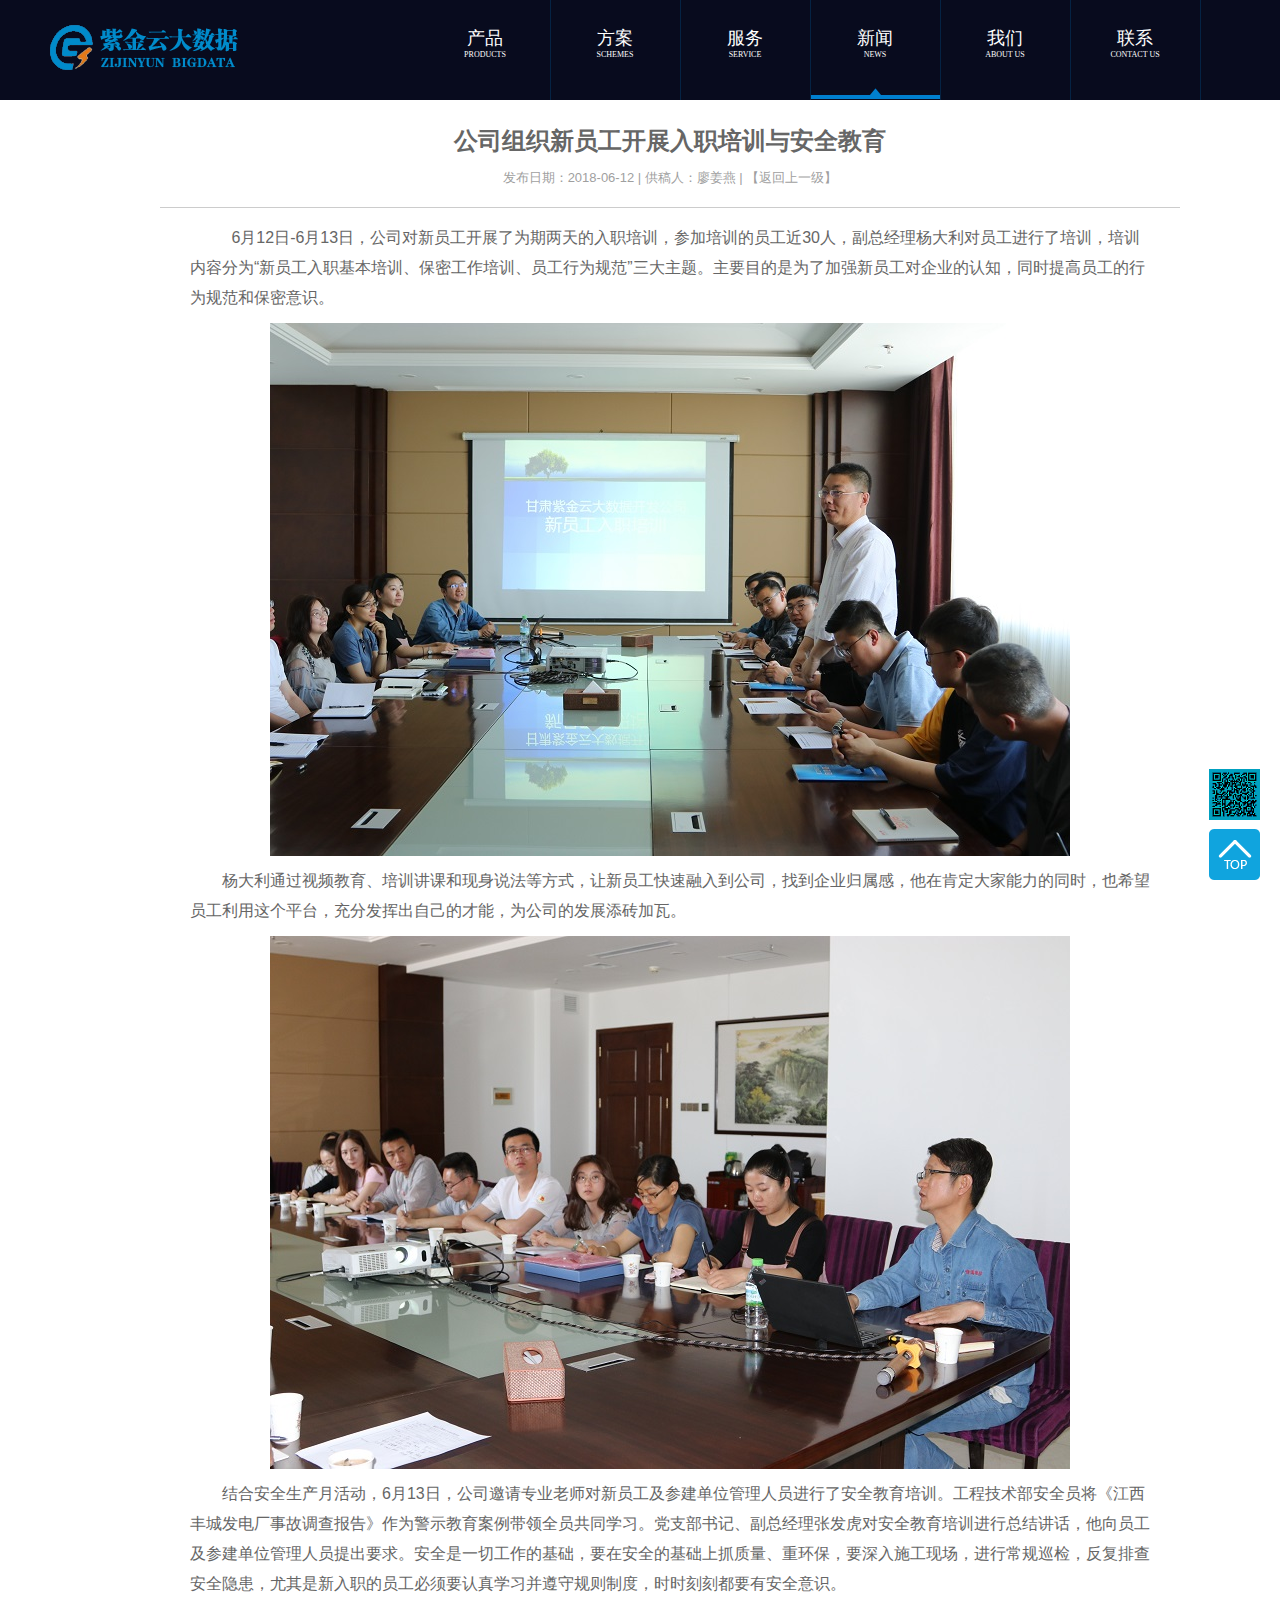
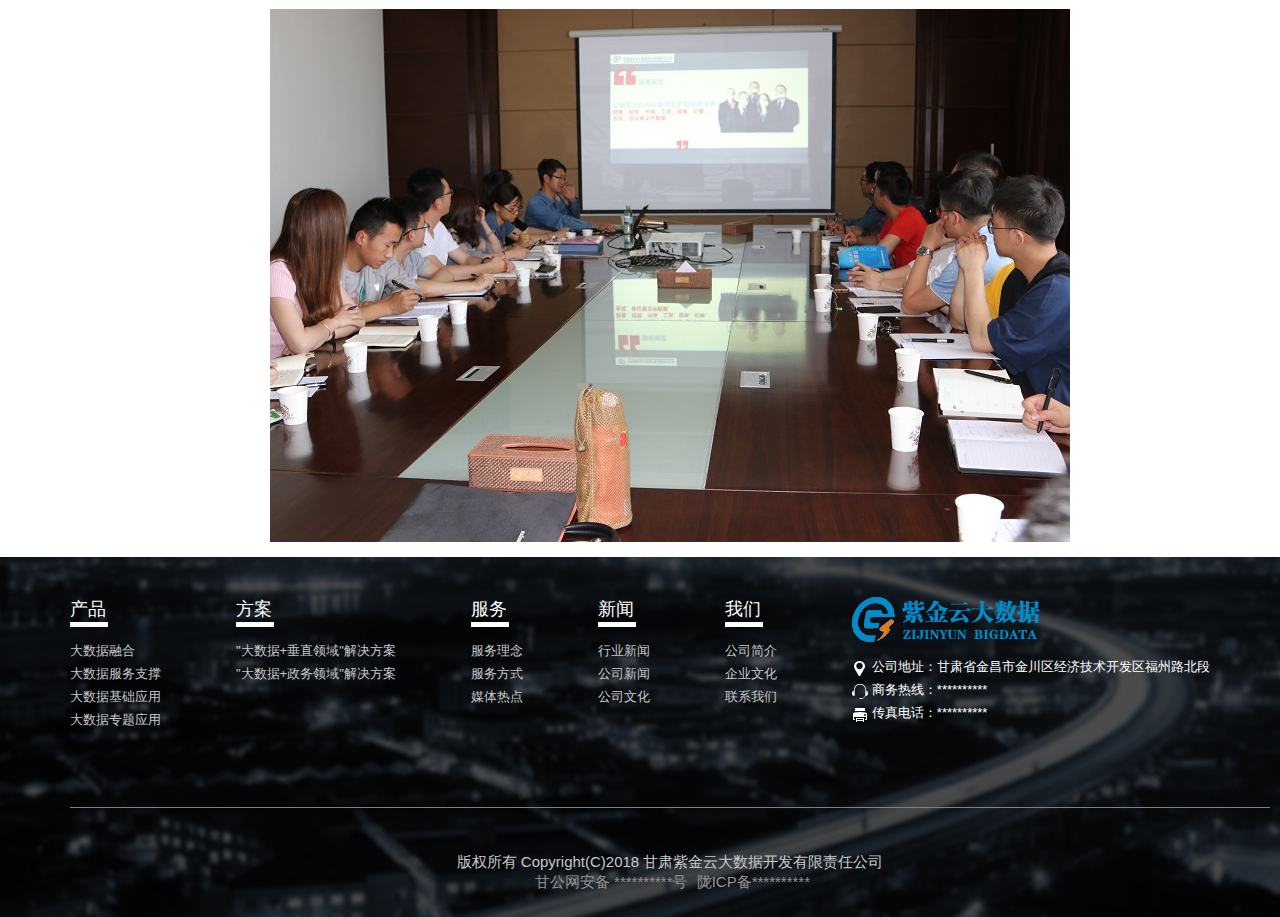
<file: news_info_3.html>
<html xmlns="http://www.w3.org/1999/xhtml">
<head>
    <meta http-equiv="Content-Type" content="text/html; charset=UTF-8">

    <title>公司组织新员工开展入职培训与安全教育</title>
    <meta name="author" content="魏尚鸿">
    <meta name="keywords" content="紫金云,紫金云大数据,甘肃资金云,大数据,大数据技术,大数据分析,大数据应用,大数据公司,大数据解决方案">
    <link rel="shortcut icon" href="./favicon.png" title="zijinyun">
    <link rel="stylesheet" href="news_1_files/menu-style.css" type="text/css">
    <link rel="stylesheet" href="news_1_files/main-style.css" type="text/css">
    <link rel="stylesheet" href="news_1_files/view-style.css" type="text/css">
    <script type="text/javascript" src="news_1_files/jquery-1.4.1.min.js.下载"></script>
    <script type="text/javascript" src="news_1_files/jquery.sliding-menu.js.下载"></script>
    <script type="text/javascript" src="news_1_files/jquery.page.js.下载"></script>
    <script type="text/javascript" src="news_1_files/idangerous.swiper.min.js.下载"></script>
    <script type="text/javascript">
        $(function () {
            $('#HorizontalSlidingMenu .SlidingMenu').slidingMenu();
            $('.ca-item-top').click(function () {
                $('body').animate({scrollTop: 0}, 'slow');
            });
            var mySwiper = new Swiper('.swiper-container', {
                loop: true,
                grabCursor: false,
                paginationClickable: true
            });
            $('.arrow-left').live('click', function (e) {
                e.preventDefault()
                mySwiper.swipePrev()
            });
            $('.arrow-right').live('click', function (e) {
                e.preventDefault()
                mySwiper.swipeNext()
            });
        });
    </script>
</head>
<body style="margin:0px;padding:0px;background:#211737;">
<!-- 两图标 -->
<div class="ca-item-dimension"></div>
<div class="ca-item-top"></div>
<!-- 菜单 -->
<div class="div-menu">
    <!-- 左边 -->
    <div class="div-menu-left">
        <img src="news_1_files/logo.png">
    </div>
    <!-- 右边 -->
    <div class="div-menu-right">
        <div id="HorizontalSlidingMenu">
            <ul class="SlidingMenu Horizontal" style="position: relative;">
                <li class="Background"
                    style="top:0px; left:0px; position: absolute; z-index: 0; display: none; width:78px; height:69px; ">
                    <div></div>
                </li>
                <li><a href="contact_us.html" style="display: inline-block; position: relative;"><span class="f-style1">联系</span><br><span
                        class="f-style2">CONTACT US</span></a></li>
                <li><a href="about_us.html" style="display: inline-block; position: relative;"><span
                        class="f-style1">我们</span><br><span class="f-style2">ABOUT US</span></a></li>
                <li class="activ-menu"><a href="news.html" style="display: inline-block; position: relative;"><span
                        class="f-style1">新闻</span><br><span class="f-style2">NEWS</span></a></li>
                <li><a href="service.html" style="display: inline-block; position: relative;"><span
                        class="f-style1">服务</span><br><span class="f-style2">SERVICE</span></a></li>
                <li><a href="scheme.html" style="display: inline-block; position: relative;"><span
                        class="f-style1">方案</span><br><span class="f-style2">SCHEMES</span></a></li>
                <li><a href="product.html" style="display: inline-block; position: relative;"><span
                        class="f-style1">产品</span><br><span class="f-style2">PRODUCTS</span></a></li>
                <li class="bor-left"><a href="index.html" style="display: inline-block; position: relative;"><span
                        class="f-style1">首页</span><br><span class="f-style2">HOME</span></a></li>
            </ul>
            <div class="ClearFix"></div>
        </div>
    </div>
    <div class="ClearFix"></div>
</div>
<!-- 包裹 -->
<div id="div-body">
    <!-- group -->
    <div class="div-head" style="height:auto;margin-top:100px;">
        <div class="div-head-title">

            <h3>公司组织新员工开展入职培训与安全教育</h3>

            <h6>发布日期：2018-06-12 | 供稿人：廖姜燕 | <a href="news.html">【返回上一级】</a></h6>

        </div>
        <div class="div-head-body" style="height:auto;">

            <div class="detial content_show">

                <p>   
                    6月12日-6月13日，公司对新员工开展了为期两天的入职培训，参加培训的员工近30人，副总经理杨大利对员工进行了培训，培训内容分为“新员工入职基本培训、保密工作培训、员工行为规范”三大主题。主要目的是为了加强新员工对企业的认知，同时提高员工的行为规范和保密意识。</p>
                <div class="content_img">
                    <img src="news_1_files/3-1.jpg">
                </div>
                <p>   杨大利通过视频教育、培训讲课和现身说法等方式，让新员工快速融入到公司，找到企业归属感，他在肯定大家能力的同时，也希望员工利用这个平台，充分发挥出自己的才能，为公司的发展添砖加瓦。</p>
                <div class="content_img">
                    <img src="news_1_files/3-2.jpg">
                </div>
                <p>
                      结合安全生产月活动，6月13日，公司邀请专业老师对新员工及参建单位管理人员进行了安全教育培训。工程技术部安全员将《江西丰城发电厂事故调查报告》作为警示教育案例带领全员共同学习。党支部书记、副总经理张发虎对安全教育培训进行总结讲话，他向员工及参建单位管理人员提出要求。安全是一切工作的基础，要在安全的基础上抓质量、重环保，要深入施工现场，进行常规巡检，反复排查安全隐患，尤其是新入职的员工必须要认真学习并遵守规则制度，时时刻刻都要有安全意识。</p>
                <div class="content_img">
                    <img src="news_1_files/3-3.jpg">
                </div>
            </div>
        </div>
    </div>
    <!-- footer -->

    <div class="div-footer">

        <div class="div-footer-content">
            <div class="item" style="margin-left:0px;">
                <div class="item-title">
                    产品
                </div>
                <div class="item-content p-top-15">
                    <a href="product.html">大数据融合</a>
                </div>
                <div class="item-content p-top-5">
                    <a href="product.html">大数据服务支撑</a>
                </div>
                <div class="item-content p-top-5">
                    <a href="product.html">大数据基础应用</a>
                </div>
                <div class="item-content p-top-5">
                    <a href="product.html">大数据专题应用</a>
                </div>
            </div>
            <div class="item">
                <div class="item-title">
                    方案
                </div>
                <div class="item-content p-top-15">
                    <a href="scheme.html">"大数据+垂直领域"解决方案</a>
                </div>
                <div class="item-content p-top-5">
                    <a href="scheme.html">"大数据+政务领域"解决方案</a>
                </div>
            </div>
            <div class="item">
                <div class="item-title">
                    服务
                </div>
                <div class="item-content p-top-15">
                    <a href="service.html">服务理念</a>
                </div>
                <div class="item-content p-top-5">
                    <a href="service.html">服务方式</a>
                </div>
                <div class="item-content p-top-5">
                    <a href="service.html">媒体热点</a>
                </div>
            </div>
            <div class="item">
                <div class="item-title">
                    新闻
                </div>
                <div class="item-content p-top-15">
                    <a href="news.html">行业新闻</a>
                </div>
                <div class="item-content p-top-5">
                    <a href="news.html">公司新闻</a>
                </div>
                <div class="item-content p-top-5">
                    <a href="news.html">公司文化</a>
                </div>
            </div>
            <div class="item">
                <div class="item-title">
                    我们
                </div>
                <div class="item-content p-top-15">
                    <a href="about_us.html">公司简介</a>
                </div>
                <div class="item-content p-top-5">
                    <a href="news.html">企业文化</a>
                </div>
                <div class="item-content p-top-5">
                    <a href="contact_us.html">联系我们</a>
                </div>
            </div>
            <div class="item">
                <div class="logo-content">
                    <div style="margin-bottom:10px;">
                        <img src="news_1_files/logo-footer.png">
                    </div>
                    <div class="logo1 p-top-5 t-indent-20">
                        公司地址：甘肃省金昌市金川区经济技术开发区福州路北段
                    </div>
                    <div class="logo2 p-top-5 t-indent-20">
                        商务热线：**********
                    </div>
                    <div class="logo3 p-top-5 t-indent-20">
                        传真电话：**********
                    </div>
                </div>
            </div>
            <div class="ClearFix"></div>
        </div>
        <div class="copyright">
            版权所有 Copyright(C)2018 甘肃紫金云大数据开发有限责任公司
        </div>
        <div style="text-align:center; font-size:15px; color:#C8C8C8;">
            <a target="_blank" href="http://www.beian.gov.cn/portal/registerSystemInfo?recordcode=**********"
               style="display:inline-block;text-decoration:none;height:20px;line-height:20px;"><p nowrap=""
                                                                                                  style="float:right;height:20px;line-height:20px;margin: 0px 0px 0px 5px; color:#939393;">
                甘公网安备 **********号</p></a>
            <a target="_blank" href="http://www.miitbeian.gov.cn/"
               style="display:inline-block;text-decoration:none;height:20px;line-height:20px;"><p nowrap=""
                                                                                                  style="float:right;height:20px;line-height:20px;margin: 0px 0px 0px 5px; color:#939393;">
                陇ICP备**********</p></a>
        </div>
    </div>
</div>

</body>
</html>
</file>
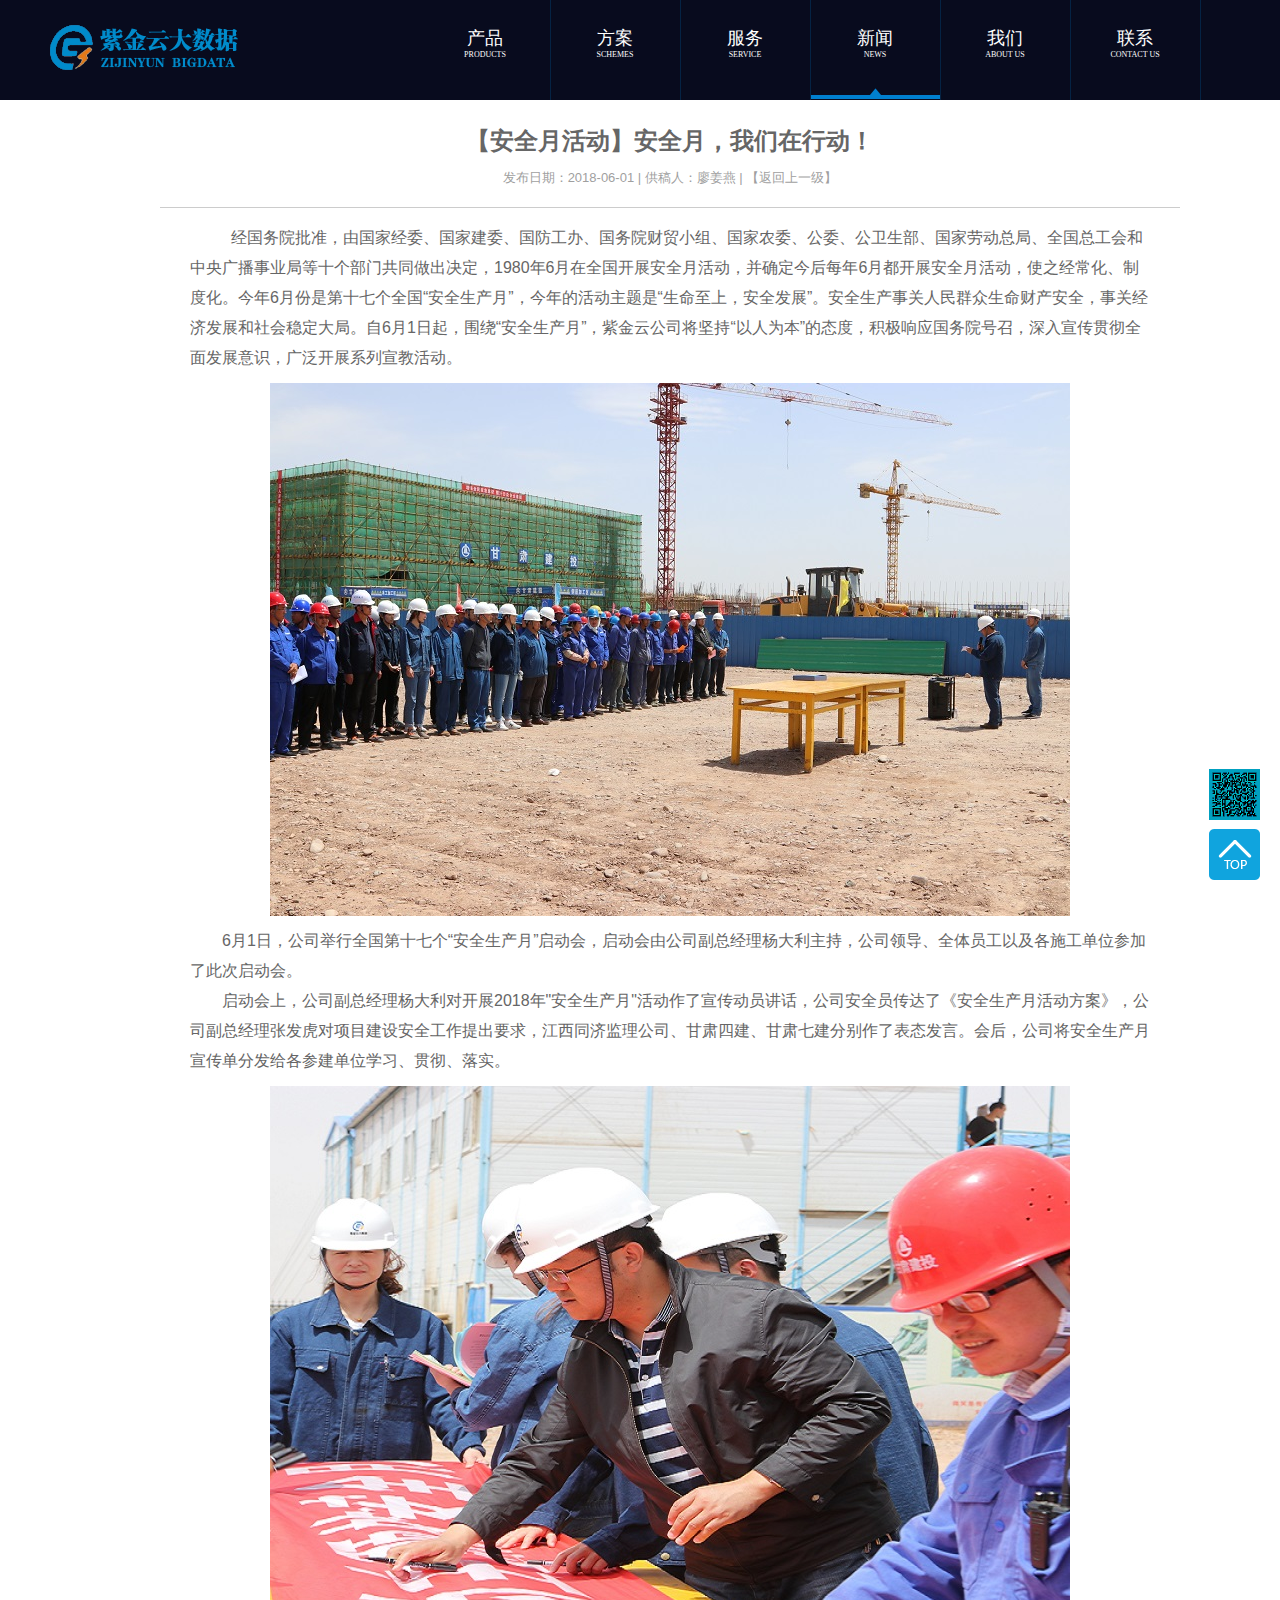
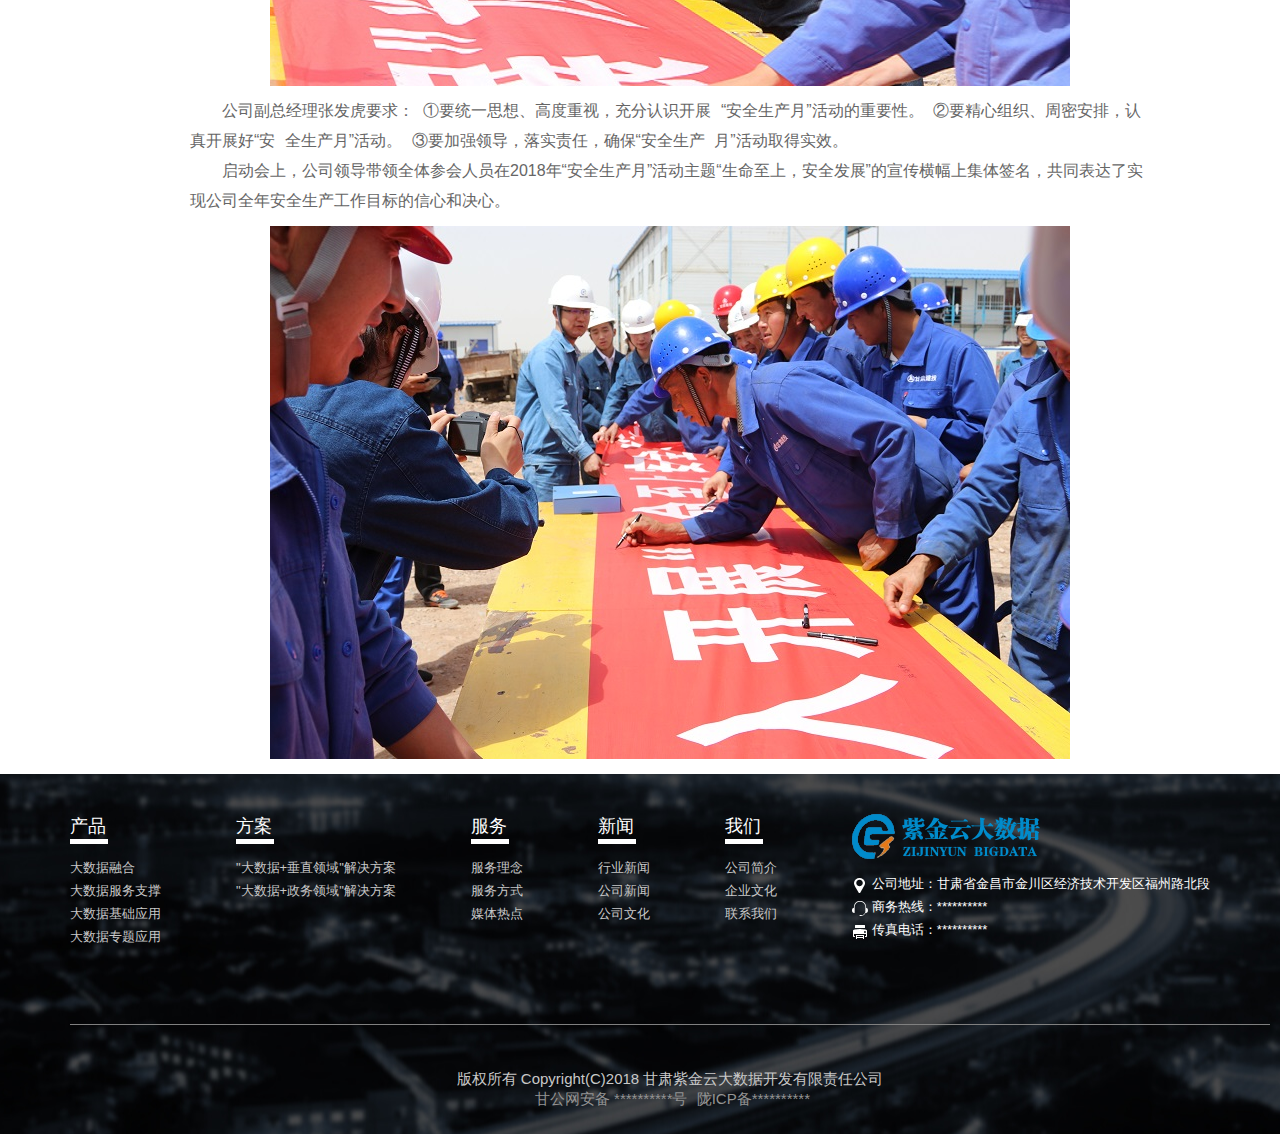
<file: news_info_4.html>
<html xmlns="http://www.w3.org/1999/xhtml">
<head>
    <meta http-equiv="Content-Type" content="text/html; charset=UTF-8">

    <title>【安全月活动】安全月，我们在行动！</title>
    <meta name="author" content="魏尚鸿">
    <meta name="keywords" content="紫金云,紫金云大数据,甘肃资金云,大数据,大数据技术,大数据分析,大数据应用,大数据公司,大数据解决方案">
    <link rel="shortcut icon" href="./favicon.png" title="zijinyun">
    <link rel="stylesheet" href="news_1_files/menu-style.css" type="text/css">
    <link rel="stylesheet" href="news_1_files/main-style.css" type="text/css">
    <link rel="stylesheet" href="news_1_files/view-style.css" type="text/css">
    <script type="text/javascript" src="news_1_files/jquery-1.4.1.min.js.下载"></script>
    <script type="text/javascript" src="news_1_files/jquery.sliding-menu.js.下载"></script>
    <script type="text/javascript" src="news_1_files/jquery.page.js.下载"></script>
    <script type="text/javascript" src="news_1_files/idangerous.swiper.min.js.下载"></script>
    <script type="text/javascript">
        $(function () {
            $('#HorizontalSlidingMenu .SlidingMenu').slidingMenu();
            $('.ca-item-top').click(function () {
                $('body').animate({scrollTop: 0}, 'slow');
            });
            var mySwiper = new Swiper('.swiper-container', {
                loop: true,
                grabCursor: false,
                paginationClickable: true
            });
            $('.arrow-left').live('click', function (e) {
                e.preventDefault()
                mySwiper.swipePrev()
            });
            $('.arrow-right').live('click', function (e) {
                e.preventDefault()
                mySwiper.swipeNext()
            });
        });
    </script>
</head>
<body style="margin:0px;padding:0px;background:#211737;">
<!-- 两图标 -->
<div class="ca-item-dimension"></div>
<div class="ca-item-top"></div>
<!-- 菜单 -->
<div class="div-menu">
    <!-- 左边 -->
    <div class="div-menu-left">
        <img src="news_1_files/logo.png">
    </div>
    <!-- 右边 -->
    <div class="div-menu-right">
        <div id="HorizontalSlidingMenu">
            <ul class="SlidingMenu Horizontal" style="position: relative;">
                <li class="Background"
                    style="top:0px; left:0px; position: absolute; z-index: 0; display: none; width:78px; height:69px; ">
                    <div></div>
                </li>
                <li><a href="contact_us.html" style="display: inline-block; position: relative;"><span class="f-style1">联系</span><br><span
                        class="f-style2">CONTACT US</span></a></li>
                <li><a href="about_us.html" style="display: inline-block; position: relative;"><span
                        class="f-style1">我们</span><br><span class="f-style2">ABOUT US</span></a></li>
                <li class="activ-menu"><a href="news.html" style="display: inline-block; position: relative;"><span
                        class="f-style1">新闻</span><br><span class="f-style2">NEWS</span></a></li>
                <li><a href="service.html" style="display: inline-block; position: relative;"><span
                        class="f-style1">服务</span><br><span class="f-style2">SERVICE</span></a></li>
                <li><a href="scheme.html" style="display: inline-block; position: relative;"><span
                        class="f-style1">方案</span><br><span class="f-style2">SCHEMES</span></a></li>
                <li><a href="product.html" style="display: inline-block; position: relative;"><span
                        class="f-style1">产品</span><br><span class="f-style2">PRODUCTS</span></a></li>
                <li class="bor-left"><a href="index.html" style="display: inline-block; position: relative;"><span
                        class="f-style1">首页</span><br><span class="f-style2">HOME</span></a></li>
            </ul>
            <div class="ClearFix"></div>
        </div>
    </div>
    <div class="ClearFix"></div>
</div>
<!-- 包裹 -->
<div id="div-body">
    <!-- group -->
    <div class="div-head" style="height:auto;margin-top:100px;">
        <div class="div-head-title">

            <h3>【安全月活动】安全月，我们在行动！</h3>

            <h6>发布日期：2018-06-01 | 供稿人：廖姜燕 | <a href="news.html">【返回上一级】</a></h6>

        </div>
        <div class="div-head-body" style="height:auto;">

            <div class="detial content_show">

                <p>   
                    经国务院批准，由国家经委、国家建委、国防工办、国务院财贸小组、国家农委、公委、公卫生部、国家劳动总局、全国总工会和中央广播事业局等十个部门共同做出决定，1980年6月在全国开展安全月活动，并确定今后每年6月都开展安全月活动，使之经常化、制度化。今年6月份是第十七个全国“安全生产月”，今年的活动主题是“生命至上，安全发展”。安全生产事关人民群众生命财产安全，事关经济发展和社会稳定大局。自6月1日起，围绕“安全生产月”，紫金云公司将坚持“以人为本”的态度，积极响应国务院号召，深入宣传贯彻全面发展意识，广泛开展系列宣教活动。</p>
                <div class="content_img">
                    <img src="news_1_files/4-1.jpg">
                </div>
                <p>   6月1日，公司举行全国第十七个“安全生产月”启动会，启动会由公司副总经理杨大利主持，公司领导、全体员工以及各施工单位参加了此次启动会。</p>
                <p>
                      启动会上，公司副总经理杨大利对开展2018年"安全生产月"活动作了宣传动员讲话，公司安全员传达了《安全生产月活动方案》，公司副总经理张发虎对项目建设安全工作提出要求，江西同济监理公司、甘肃四建、甘肃七建分别作了表态发言。会后，公司将安全生产月宣传单分发给各参建单位学习、贯彻、落实。</p>
                <div class="content_img">
                    <img src="news_1_files/4-3.jpg">
                </div>
                <p>   公司副总经理张发虎要求：
                    ①要统一思想、高度重视，充分认识开展
                    “安全生产月”活动的重要性。
                    ②要精心组织、周密安排，认真开展好“安
                    全生产月”活动。
                    ③要加强领导，落实责任，确保“安全生产
                    月”活动取得实效。</p>
                <p>   启动会上，公司领导带领全体参会人员在2018年“安全生产月”活动主题“生命至上，安全发展”的宣传横幅上集体签名，共同表达了实现公司全年安全生产工作目标的信心和决心。</p>
                <div class="content_img">
                    <img src="news_1_files/4-4.jpg">
                </div>
            </div>
        </div>
    </div>
    <!-- footer -->

    <div class="div-footer">

        <div class="div-footer-content">
            <div class="item" style="margin-left:0px;">
                <div class="item-title">
                    产品
                </div>
                <div class="item-content p-top-15">
                    <a href="product.html">大数据融合</a>
                </div>
                <div class="item-content p-top-5">
                    <a href="product.html">大数据服务支撑</a>
                </div>
                <div class="item-content p-top-5">
                    <a href="product.html">大数据基础应用</a>
                </div>
                <div class="item-content p-top-5">
                    <a href="product.html">大数据专题应用</a>
                </div>
            </div>
            <div class="item">
                <div class="item-title">
                    方案
                </div>
                <div class="item-content p-top-15">
                    <a href="scheme.html">"大数据+垂直领域"解决方案</a>
                </div>
                <div class="item-content p-top-5">
                    <a href="scheme.html">"大数据+政务领域"解决方案</a>
                </div>
            </div>
            <div class="item">
                <div class="item-title">
                    服务
                </div>
                <div class="item-content p-top-15">
                    <a href="service.html">服务理念</a>
                </div>
                <div class="item-content p-top-5">
                    <a href="service.html">服务方式</a>
                </div>
                <div class="item-content p-top-5">
                    <a href="service.html">媒体热点</a>
                </div>
            </div>
            <div class="item">
                <div class="item-title">
                    新闻
                </div>
                <div class="item-content p-top-15">
                    <a href="news.html">行业新闻</a>
                </div>
                <div class="item-content p-top-5">
                    <a href="news.html">公司新闻</a>
                </div>
                <div class="item-content p-top-5">
                    <a href="news.html">公司文化</a>
                </div>
            </div>
            <div class="item">
                <div class="item-title">
                    我们
                </div>
                <div class="item-content p-top-15">
                    <a href="about_us.html">公司简介</a>
                </div>
                <div class="item-content p-top-5">
                    <a href="news.html">企业文化</a>
                </div>
                <div class="item-content p-top-5">
                    <a href="contact_us.html">联系我们</a>
                </div>
            </div>
            <div class="item">
                <div class="logo-content">
                    <div style="margin-bottom:10px;">
                        <img src="news_1_files/logo-footer.png">
                    </div>
                    <div class="logo1 p-top-5 t-indent-20">
                        公司地址：甘肃省金昌市金川区经济技术开发区福州路北段
                    </div>
                    <div class="logo2 p-top-5 t-indent-20">
                        商务热线：**********
                    </div>
                    <div class="logo3 p-top-5 t-indent-20">
                        传真电话：**********
                    </div>
                </div>
            </div>
            <div class="ClearFix"></div>
        </div>
        <div class="copyright">
            版权所有 Copyright(C)2018 甘肃紫金云大数据开发有限责任公司
        </div>
        <div style="text-align:center; font-size:15px; color:#C8C8C8;">
            <a target="_blank" href="http://www.beian.gov.cn/portal/registerSystemInfo?recordcode=**********"
               style="display:inline-block;text-decoration:none;height:20px;line-height:20px;"><p nowrap=""
                                                                                                  style="float:right;height:20px;line-height:20px;margin: 0px 0px 0px 5px; color:#939393;">
                甘公网安备 **********号</p></a>
            <a target="_blank" href="http://www.miitbeian.gov.cn/"
               style="display:inline-block;text-decoration:none;height:20px;line-height:20px;"><p nowrap=""
                                                                                                  style="float:right;height:20px;line-height:20px;margin: 0px 0px 0px 5px; color:#939393;">
                陇ICP备**********</p></a>
        </div>
    </div>
</div>

</body>
</html>
</file>
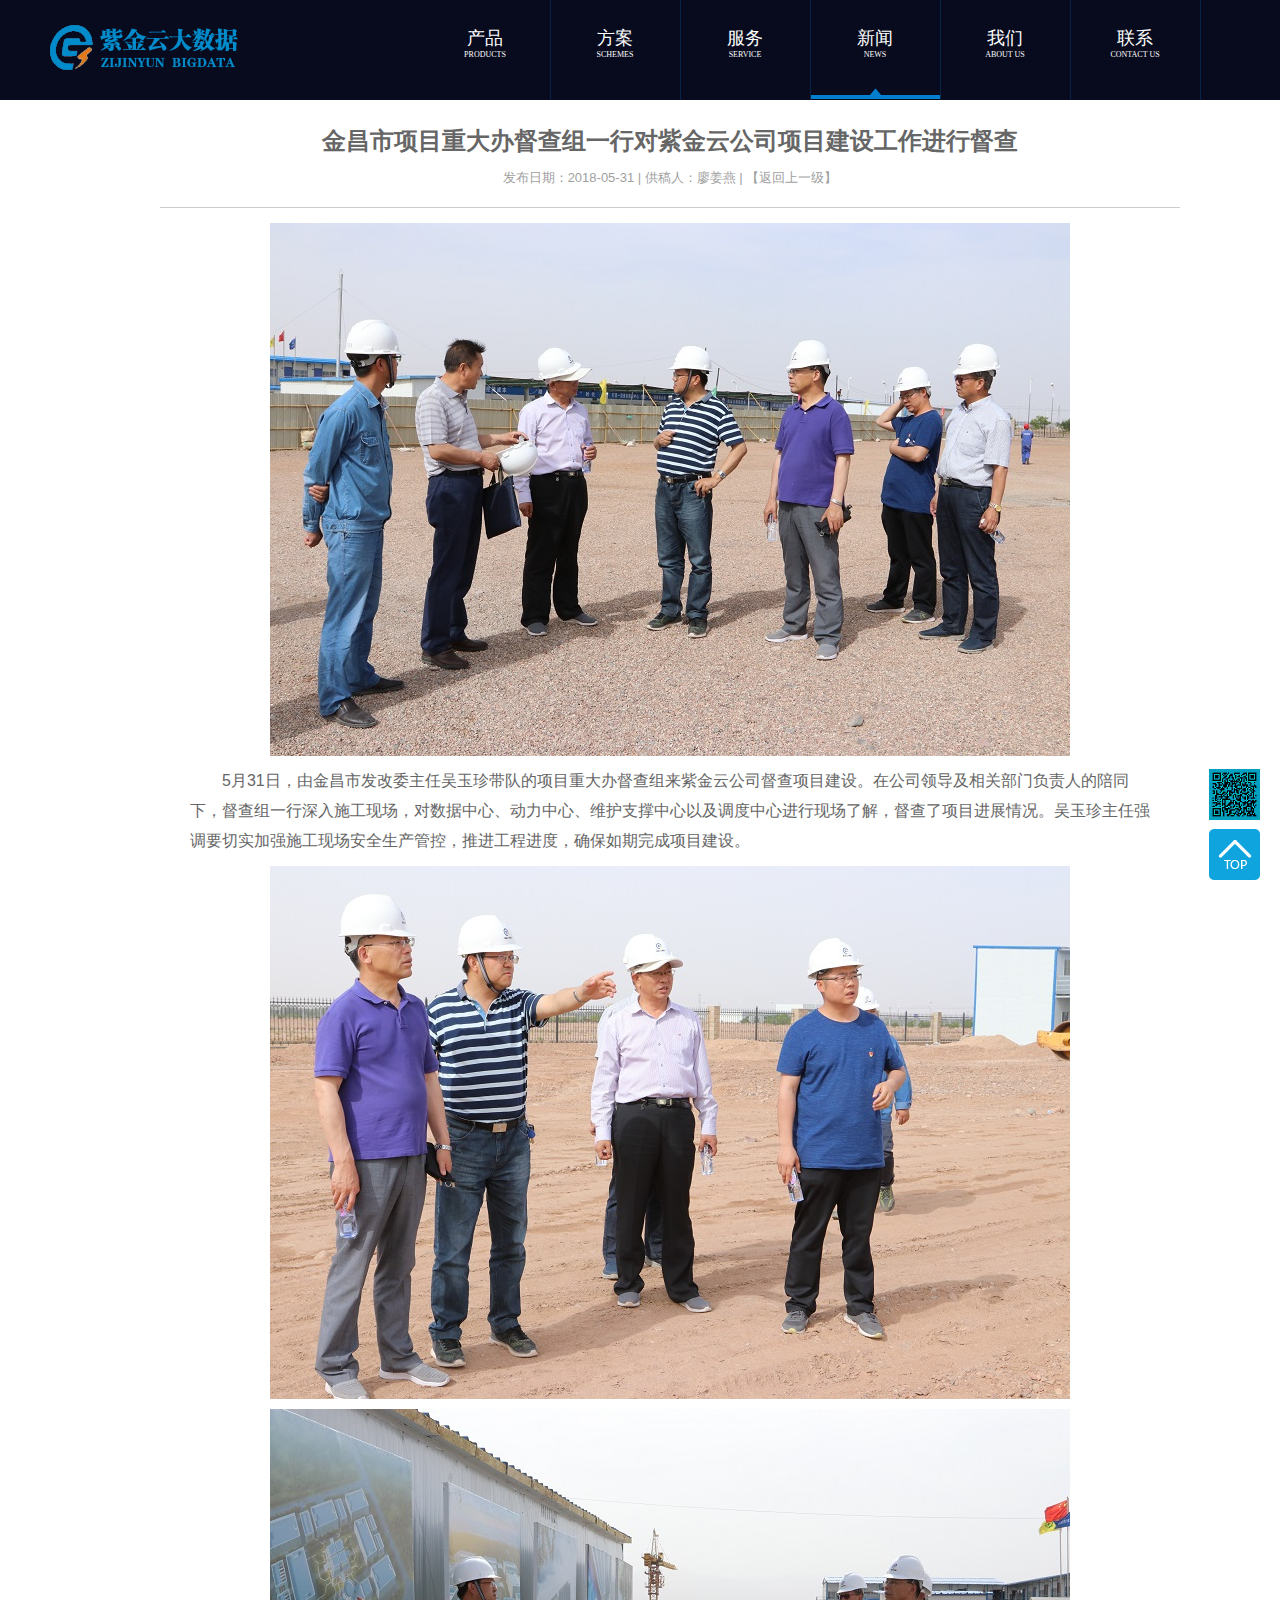
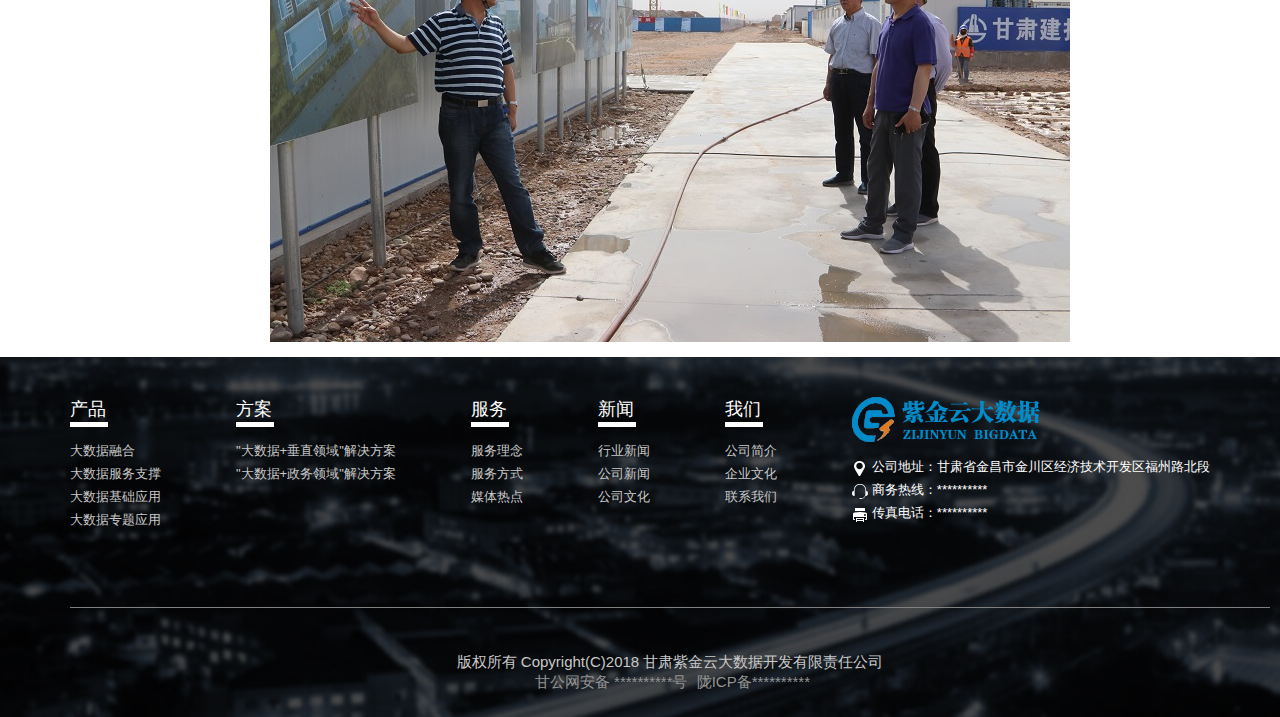
<file: news_info_5.html>
<html xmlns="http://www.w3.org/1999/xhtml">
<head>
    <meta http-equiv="Content-Type" content="text/html; charset=UTF-8">

    <title>金昌市项目重大办督查组一行对紫金云公司项目建设工作进行督查</title>
    <meta name="author" content="魏尚鸿">
    <meta name="keywords" content="紫金云,紫金云大数据,甘肃资金云,大数据,大数据技术,大数据分析,大数据应用,大数据公司,大数据解决方案">
    <link rel="shortcut icon" href="./favicon.png" title="zijinyun">
    <link rel="stylesheet" href="news_1_files/menu-style.css" type="text/css">
    <link rel="stylesheet" href="news_1_files/main-style.css" type="text/css">
    <link rel="stylesheet" href="news_1_files/view-style.css" type="text/css">
    <script type="text/javascript" src="news_1_files/jquery-1.4.1.min.js.下载"></script>
    <script type="text/javascript" src="news_1_files/jquery.sliding-menu.js.下载"></script>
    <script type="text/javascript" src="news_1_files/jquery.page.js.下载"></script>
    <script type="text/javascript" src="news_1_files/idangerous.swiper.min.js.下载"></script>
    <script type="text/javascript">
        $(function () {
            $('#HorizontalSlidingMenu .SlidingMenu').slidingMenu();
            $('.ca-item-top').click(function () {
                $('body').animate({scrollTop: 0}, 'slow');
            });
            var mySwiper = new Swiper('.swiper-container', {
                loop: true,
                grabCursor: false,
                paginationClickable: true
            });
            $('.arrow-left').live('click', function (e) {
                e.preventDefault()
                mySwiper.swipePrev()
            });
            $('.arrow-right').live('click', function (e) {
                e.preventDefault()
                mySwiper.swipeNext()
            });
        });
    </script>
</head>
<body style="margin:0px;padding:0px;background:#211737;">
<!-- 两图标 -->
<div class="ca-item-dimension"></div>
<div class="ca-item-top"></div>
<!-- 菜单 -->
<div class="div-menu">
    <!-- 左边 -->
    <div class="div-menu-left">
        <img src="news_1_files/logo.png">
    </div>
    <!-- 右边 -->
    <div class="div-menu-right">
        <div id="HorizontalSlidingMenu">
            <ul class="SlidingMenu Horizontal" style="position: relative;">
                <li class="Background"
                    style="top:0px; left:0px; position: absolute; z-index: 0; display: none; width:78px; height:69px; ">
                    <div></div>
                </li>
                <li><a href="contact_us.html" style="display: inline-block; position: relative;"><span class="f-style1">联系</span><br><span
                        class="f-style2">CONTACT US</span></a></li>
                <li><a href="about_us.html" style="display: inline-block; position: relative;"><span
                        class="f-style1">我们</span><br><span class="f-style2">ABOUT US</span></a></li>
                <li class="activ-menu"><a href="news.html" style="display: inline-block; position: relative;"><span
                        class="f-style1">新闻</span><br><span class="f-style2">NEWS</span></a></li>
                <li><a href="service.html" style="display: inline-block; position: relative;"><span
                        class="f-style1">服务</span><br><span class="f-style2">SERVICE</span></a></li>
                <li><a href="scheme.html" style="display: inline-block; position: relative;"><span
                        class="f-style1">方案</span><br><span class="f-style2">SCHEMES</span></a></li>
                <li><a href="product.html" style="display: inline-block; position: relative;"><span
                        class="f-style1">产品</span><br><span class="f-style2">PRODUCTS</span></a></li>
                <li class="bor-left"><a href="index.html" style="display: inline-block; position: relative;"><span
                        class="f-style1">首页</span><br><span class="f-style2">HOME</span></a></li>
            </ul>
            <div class="ClearFix"></div>
        </div>
    </div>
    <div class="ClearFix"></div>
</div>
<!-- 包裹 -->
<div id="div-body">
    <!-- group -->
    <div class="div-head" style="height:auto;margin-top:100px;">
        <div class="div-head-title">

            <h3>金昌市项目重大办督查组一行对紫金云公司项目建设工作进行督查</h3>

            <h6>发布日期：2018-05-31 | 供稿人：廖姜燕 | <a href="news.html">【返回上一级】</a></h6>

        </div>
        <div class="div-head-body" style="height:auto;">

            <div class="detial content_show">

                <div class="content_img">
                    <img src="news_1_files/5-1.jpg">
                </div>
                <p>
                      5月31日，由金昌市发改委主任吴玉珍带队的项目重大办督查组来紫金云公司督查项目建设。在公司领导及相关部门负责人的陪同下，督查组一行深入施工现场，对数据中心、动力中心、维护支撑中心以及调度中心进行现场了解，督查了项目进展情况。吴玉珍主任强调要切实加强施工现场安全生产管控，推进工程进度，确保如期完成项目建设。</p>
                <div class="content_img">
                    <img src="news_1_files/5-2.jpg">
                </div>
                <div class="content_img">
                    <img src="news_1_files/5-3.jpg">
                </div>
            </div>
        </div>
    </div>
    <!-- footer -->

    <div class="div-footer">

        <div class="div-footer-content">
            <div class="item" style="margin-left:0px;">
                <div class="item-title">
                    产品
                </div>
                <div class="item-content p-top-15">
                    <a href="product.html">大数据融合</a>
                </div>
                <div class="item-content p-top-5">
                    <a href="product.html">大数据服务支撑</a>
                </div>
                <div class="item-content p-top-5">
                    <a href="product.html">大数据基础应用</a>
                </div>
                <div class="item-content p-top-5">
                    <a href="product.html">大数据专题应用</a>
                </div>
            </div>
            <div class="item">
                <div class="item-title">
                    方案
                </div>
                <div class="item-content p-top-15">
                    <a href="scheme.html">"大数据+垂直领域"解决方案</a>
                </div>
                <div class="item-content p-top-5">
                    <a href="scheme.html">"大数据+政务领域"解决方案</a>
                </div>
            </div>
            <div class="item">
                <div class="item-title">
                    服务
                </div>
                <div class="item-content p-top-15">
                    <a href="service.html">服务理念</a>
                </div>
                <div class="item-content p-top-5">
                    <a href="service.html">服务方式</a>
                </div>
                <div class="item-content p-top-5">
                    <a href="service.html">媒体热点</a>
                </div>
            </div>
            <div class="item">
                <div class="item-title">
                    新闻
                </div>
                <div class="item-content p-top-15">
                    <a href="news.html">行业新闻</a>
                </div>
                <div class="item-content p-top-5">
                    <a href="news.html">公司新闻</a>
                </div>
                <div class="item-content p-top-5">
                    <a href="news.html">公司文化</a>
                </div>
            </div>
            <div class="item">
                <div class="item-title">
                    我们
                </div>
                <div class="item-content p-top-15">
                    <a href="about_us.html">公司简介</a>
                </div>
                <div class="item-content p-top-5">
                    <a href="news.html">企业文化</a>
                </div>
                <div class="item-content p-top-5">
                    <a href="contact_us.html">联系我们</a>
                </div>
            </div>
            <div class="item">
                <div class="logo-content">
                    <div style="margin-bottom:10px;">
                        <img src="news_1_files/logo-footer.png">
                    </div>
                    <div class="logo1 p-top-5 t-indent-20">
                        公司地址：甘肃省金昌市金川区经济技术开发区福州路北段
                    </div>
                    <div class="logo2 p-top-5 t-indent-20">
                        商务热线：**********
                    </div>
                    <div class="logo3 p-top-5 t-indent-20">
                        传真电话：**********
                    </div>
                </div>
            </div>
            <div class="ClearFix"></div>
        </div>
        <div class="copyright">
            版权所有 Copyright(C)2018 甘肃紫金云大数据开发有限责任公司
        </div>
        <div style="text-align:center; font-size:15px; color:#C8C8C8;">
            <a target="_blank" href="http://www.beian.gov.cn/portal/registerSystemInfo?recordcode=**********"
               style="display:inline-block;text-decoration:none;height:20px;line-height:20px;"><p nowrap=""
                                                                                                  style="float:right;height:20px;line-height:20px;margin: 0px 0px 0px 5px; color:#939393;">
                甘公网安备 **********号</p></a>
            <a target="_blank" href="http://www.miitbeian.gov.cn/"
               style="display:inline-block;text-decoration:none;height:20px;line-height:20px;"><p nowrap=""
                                                                                                  style="float:right;height:20px;line-height:20px;margin: 0px 0px 0px 5px; color:#939393;">
                陇ICP备**********</p></a>
        </div>
    </div>
</div>

</body>
</html>
</file>
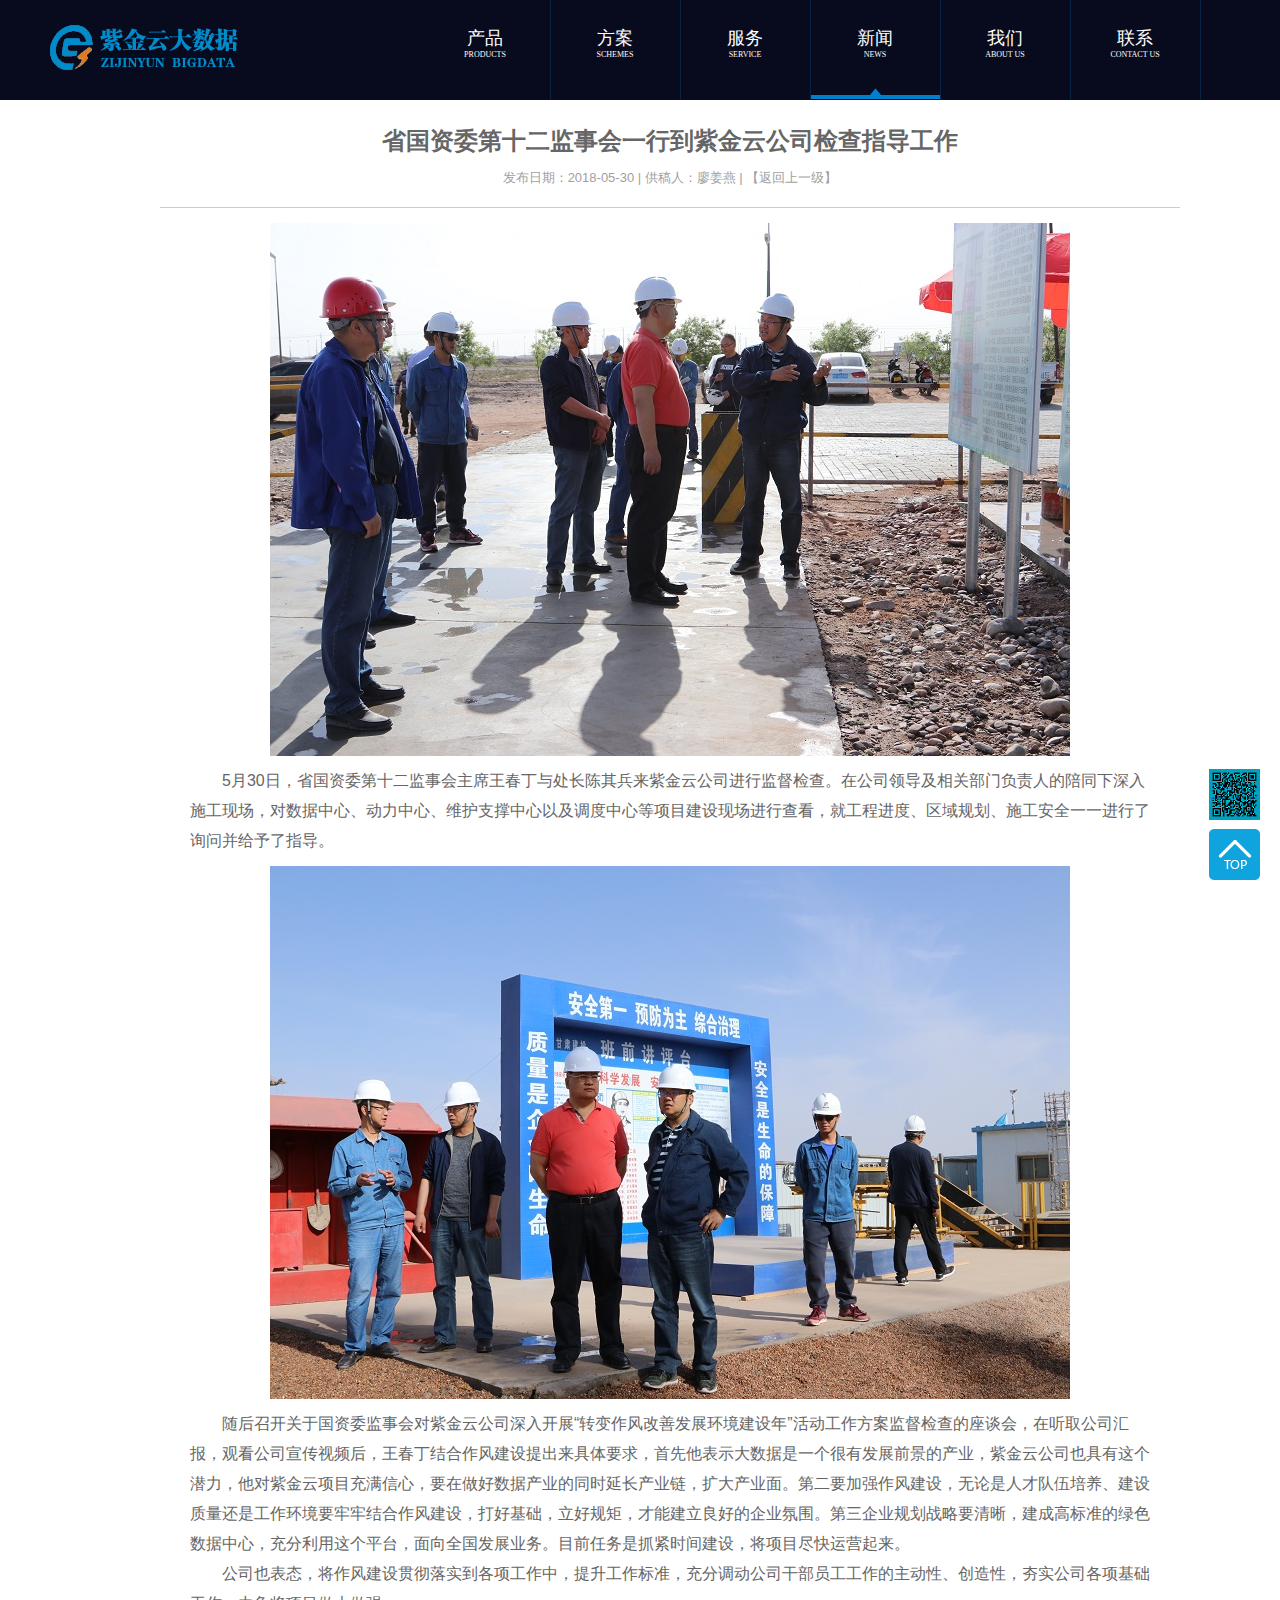
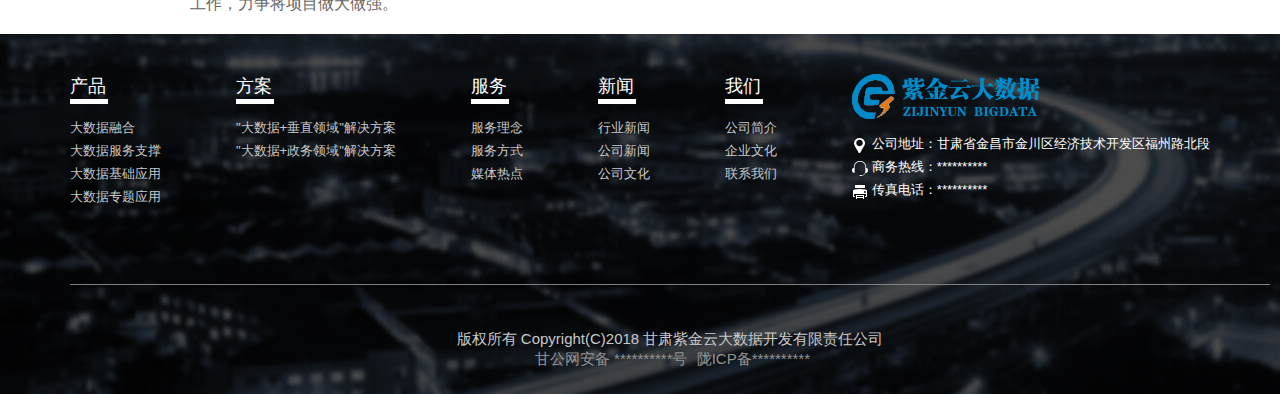
<file: news_info_6.html>
<html xmlns="http://www.w3.org/1999/xhtml">
<head>
    <meta http-equiv="Content-Type" content="text/html; charset=UTF-8">

    <title>省国资委第十二监事会一行到紫金云公司检查指导工作</title>
    <meta name="author" content="魏尚鸿">
    <meta name="keywords" content="紫金云,紫金云大数据,甘肃资金云,大数据,大数据技术,大数据分析,大数据应用,大数据公司,大数据解决方案">
    <link rel="shortcut icon" href="./favicon.png" title="zijinyun">
    <link rel="stylesheet" href="news_1_files/menu-style.css" type="text/css">
    <link rel="stylesheet" href="news_1_files/main-style.css" type="text/css">
    <link rel="stylesheet" href="news_1_files/view-style.css" type="text/css">
    <script type="text/javascript" src="news_1_files/jquery-1.4.1.min.js.下载"></script>
    <script type="text/javascript" src="news_1_files/jquery.sliding-menu.js.下载"></script>
    <script type="text/javascript" src="news_1_files/jquery.page.js.下载"></script>
    <script type="text/javascript" src="news_1_files/idangerous.swiper.min.js.下载"></script>
    <script type="text/javascript">
        $(function () {
            $('#HorizontalSlidingMenu .SlidingMenu').slidingMenu();
            $('.ca-item-top').click(function () {
                $('body').animate({scrollTop: 0}, 'slow');
            });
            var mySwiper = new Swiper('.swiper-container', {
                loop: true,
                grabCursor: false,
                paginationClickable: true
            });
            $('.arrow-left').live('click', function (e) {
                e.preventDefault()
                mySwiper.swipePrev()
            });
            $('.arrow-right').live('click', function (e) {
                e.preventDefault()
                mySwiper.swipeNext()
            });
        });
    </script>
</head>
<body style="margin:0px;padding:0px;background:#211737;">
<!-- 两图标 -->
<div class="ca-item-dimension"></div>
<div class="ca-item-top"></div>
<!-- 菜单 -->
<div class="div-menu">
    <!-- 左边 -->
    <div class="div-menu-left">
        <img src="news_1_files/logo.png">
    </div>
    <!-- 右边 -->
    <div class="div-menu-right">
        <div id="HorizontalSlidingMenu">
            <ul class="SlidingMenu Horizontal" style="position: relative;">
                <li class="Background"
                    style="top:0px; left:0px; position: absolute; z-index: 0; display: none; width:78px; height:69px; ">
                    <div></div>
                </li>
                <li><a href="contact_us.html" style="display: inline-block; position: relative;"><span class="f-style1">联系</span><br><span
                        class="f-style2">CONTACT US</span></a></li>
                <li><a href="about_us.html" style="display: inline-block; position: relative;"><span
                        class="f-style1">我们</span><br><span class="f-style2">ABOUT US</span></a></li>
                <li class="activ-menu"><a href="news.html" style="display: inline-block; position: relative;"><span
                        class="f-style1">新闻</span><br><span class="f-style2">NEWS</span></a></li>
                <li><a href="service.html" style="display: inline-block; position: relative;"><span
                        class="f-style1">服务</span><br><span class="f-style2">SERVICE</span></a></li>
                <li><a href="scheme.html" style="display: inline-block; position: relative;"><span
                        class="f-style1">方案</span><br><span class="f-style2">SCHEMES</span></a></li>
                <li><a href="product.html" style="display: inline-block; position: relative;"><span
                        class="f-style1">产品</span><br><span class="f-style2">PRODUCTS</span></a></li>
                <li class="bor-left"><a href="index.html" style="display: inline-block; position: relative;"><span
                        class="f-style1">首页</span><br><span class="f-style2">HOME</span></a></li>
            </ul>
            <div class="ClearFix"></div>
        </div>
    </div>
    <div class="ClearFix"></div>
</div>
<!-- 包裹 -->
<div id="div-body">
    <!-- group -->
    <div class="div-head" style="height:auto;margin-top:100px;">
        <div class="div-head-title">

            <h3>省国资委第十二监事会一行到紫金云公司检查指导工作</h3>

            <h6>发布日期：2018-05-30 | 供稿人：廖姜燕 | <a href="news.html">【返回上一级】</a></h6>

        </div>
        <div class="div-head-body" style="height:auto;">

            <div class="detial content_show">

                <div class="content_img">
                    <img src="news_1_files/6-1.jpg">
                </div>
                <p>
                      5月30日，省国资委第十二监事会主席王春丁与处长陈其兵来紫金云公司进行监督检查。在公司领导及相关部门负责人的陪同下深入施工现场，对数据中心、动力中心、维护支撑中心以及调度中心等项目建设现场进行查看，就工程进度、区域规划、施工安全一一进行了询问并给予了指导。</p>
                <div class="content_img">
                    <img src="news_1_files/6-2.jpg">
                </div>
                <p>
                      随后召开关于国资委监事会对紫金云公司深入开展“转变作风改善发展环境建设年”活动工作方案监督检查的座谈会，在听取公司汇报，观看公司宣传视频后，王春丁结合作风建设提出来具体要求，首先他表示大数据是一个很有发展前景的产业，紫金云公司也具有这个潜力，他对紫金云项目充满信心，要在做好数据产业的同时延长产业链，扩大产业面。第二要加强作风建设，无论是人才队伍培养、建设质量还是工作环境要牢牢结合作风建设，打好基础，立好规矩，才能建立良好的企业氛围。第三企业规划战略要清晰，建成高标准的绿色数据中心，充分利用这个平台，面向全国发展业务。目前任务是抓紧时间建设，将项目尽快运营起来。</p>
                <p>   公司也表态，将作风建设贯彻落实到各项工作中，提升工作标准，充分调动公司干部员工工作的主动性、创造性，夯实公司各项基础工作，力争将项目做大做强。</p>
            </div>
        </div>
    </div>
    <!-- footer -->

    <div class="div-footer">

        <div class="div-footer-content">
            <div class="item" style="margin-left:0px;">
                <div class="item-title">
                    产品
                </div>
                <div class="item-content p-top-15">
                    <a href="product.html">大数据融合</a>
                </div>
                <div class="item-content p-top-5">
                    <a href="product.html">大数据服务支撑</a>
                </div>
                <div class="item-content p-top-5">
                    <a href="product.html">大数据基础应用</a>
                </div>
                <div class="item-content p-top-5">
                    <a href="product.html">大数据专题应用</a>
                </div>
            </div>
            <div class="item">
                <div class="item-title">
                    方案
                </div>
                <div class="item-content p-top-15">
                    <a href="scheme.html">"大数据+垂直领域"解决方案</a>
                </div>
                <div class="item-content p-top-5">
                    <a href="scheme.html">"大数据+政务领域"解决方案</a>
                </div>
            </div>
            <div class="item">
                <div class="item-title">
                    服务
                </div>
                <div class="item-content p-top-15">
                    <a href="service.html">服务理念</a>
                </div>
                <div class="item-content p-top-5">
                    <a href="service.html">服务方式</a>
                </div>
                <div class="item-content p-top-5">
                    <a href="service.html">媒体热点</a>
                </div>
            </div>
            <div class="item">
                <div class="item-title">
                    新闻
                </div>
                <div class="item-content p-top-15">
                    <a href="news.html">行业新闻</a>
                </div>
                <div class="item-content p-top-5">
                    <a href="news.html">公司新闻</a>
                </div>
                <div class="item-content p-top-5">
                    <a href="news.html">公司文化</a>
                </div>
            </div>
            <div class="item">
                <div class="item-title">
                    我们
                </div>
                <div class="item-content p-top-15">
                    <a href="about_us.html">公司简介</a>
                </div>
                <div class="item-content p-top-5">
                    <a href="news.html">企业文化</a>
                </div>
                <div class="item-content p-top-5">
                    <a href="contact_us.html">联系我们</a>
                </div>
            </div>
            <div class="item">
                <div class="logo-content">
                    <div style="margin-bottom:10px;">
                        <img src="news_1_files/logo-footer.png">
                    </div>
                    <div class="logo1 p-top-5 t-indent-20">
                        公司地址：甘肃省金昌市金川区经济技术开发区福州路北段
                    </div>
                    <div class="logo2 p-top-5 t-indent-20">
                        商务热线：**********
                    </div>
                    <div class="logo3 p-top-5 t-indent-20">
                        传真电话：**********
                    </div>
                </div>
            </div>
            <div class="ClearFix"></div>
        </div>
        <div class="copyright">
            版权所有 Copyright(C)2018 甘肃紫金云大数据开发有限责任公司
        </div>
        <div style="text-align:center; font-size:15px; color:#C8C8C8;">
            <a target="_blank" href="http://www.beian.gov.cn/portal/registerSystemInfo?recordcode=**********"
               style="display:inline-block;text-decoration:none;height:20px;line-height:20px;"><p nowrap=""
                                                                                                  style="float:right;height:20px;line-height:20px;margin: 0px 0px 0px 5px; color:#939393;">
                甘公网安备 **********号</p></a>
            <a target="_blank" href="http://www.miitbeian.gov.cn/"
               style="display:inline-block;text-decoration:none;height:20px;line-height:20px;"><p nowrap=""
                                                                                                  style="float:right;height:20px;line-height:20px;margin: 0px 0px 0px 5px; color:#939393;">
                陇ICP备**********</p></a>
        </div>
    </div>
</div>

</body>
</html>
</file>
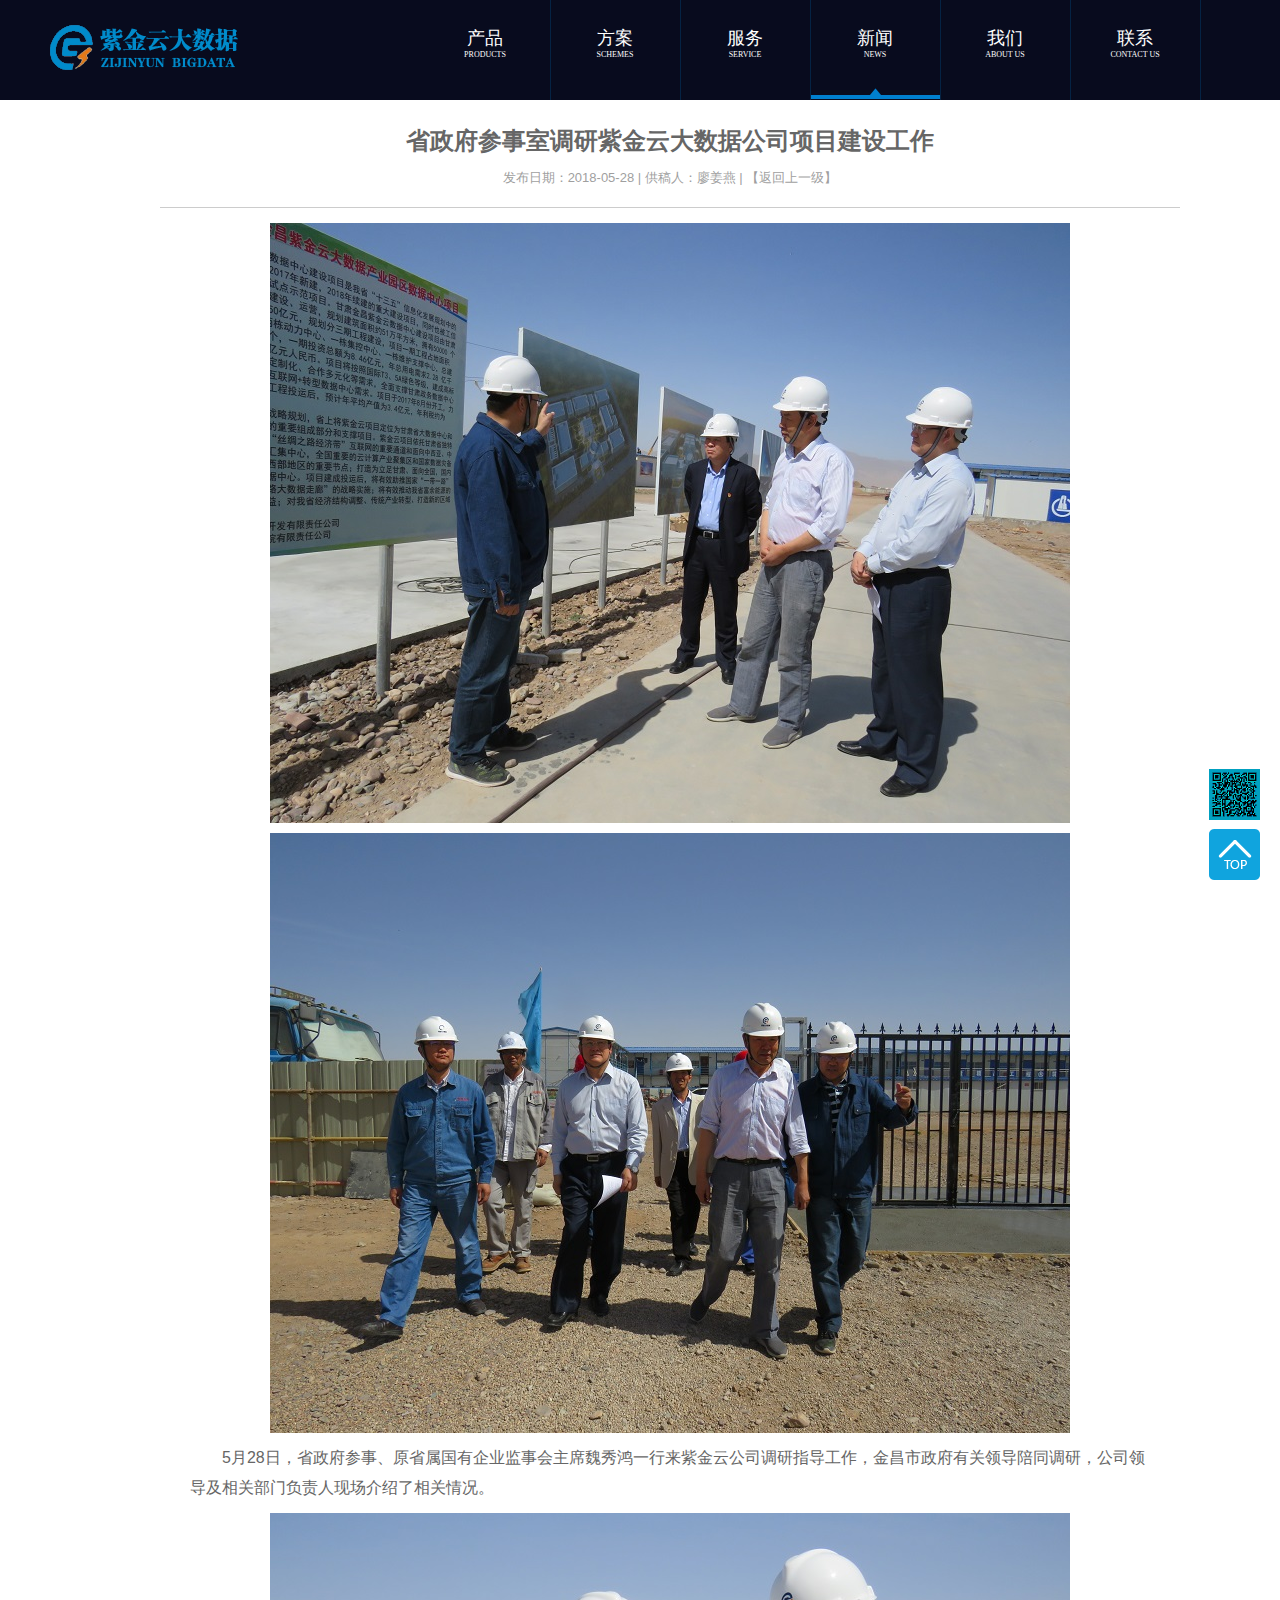
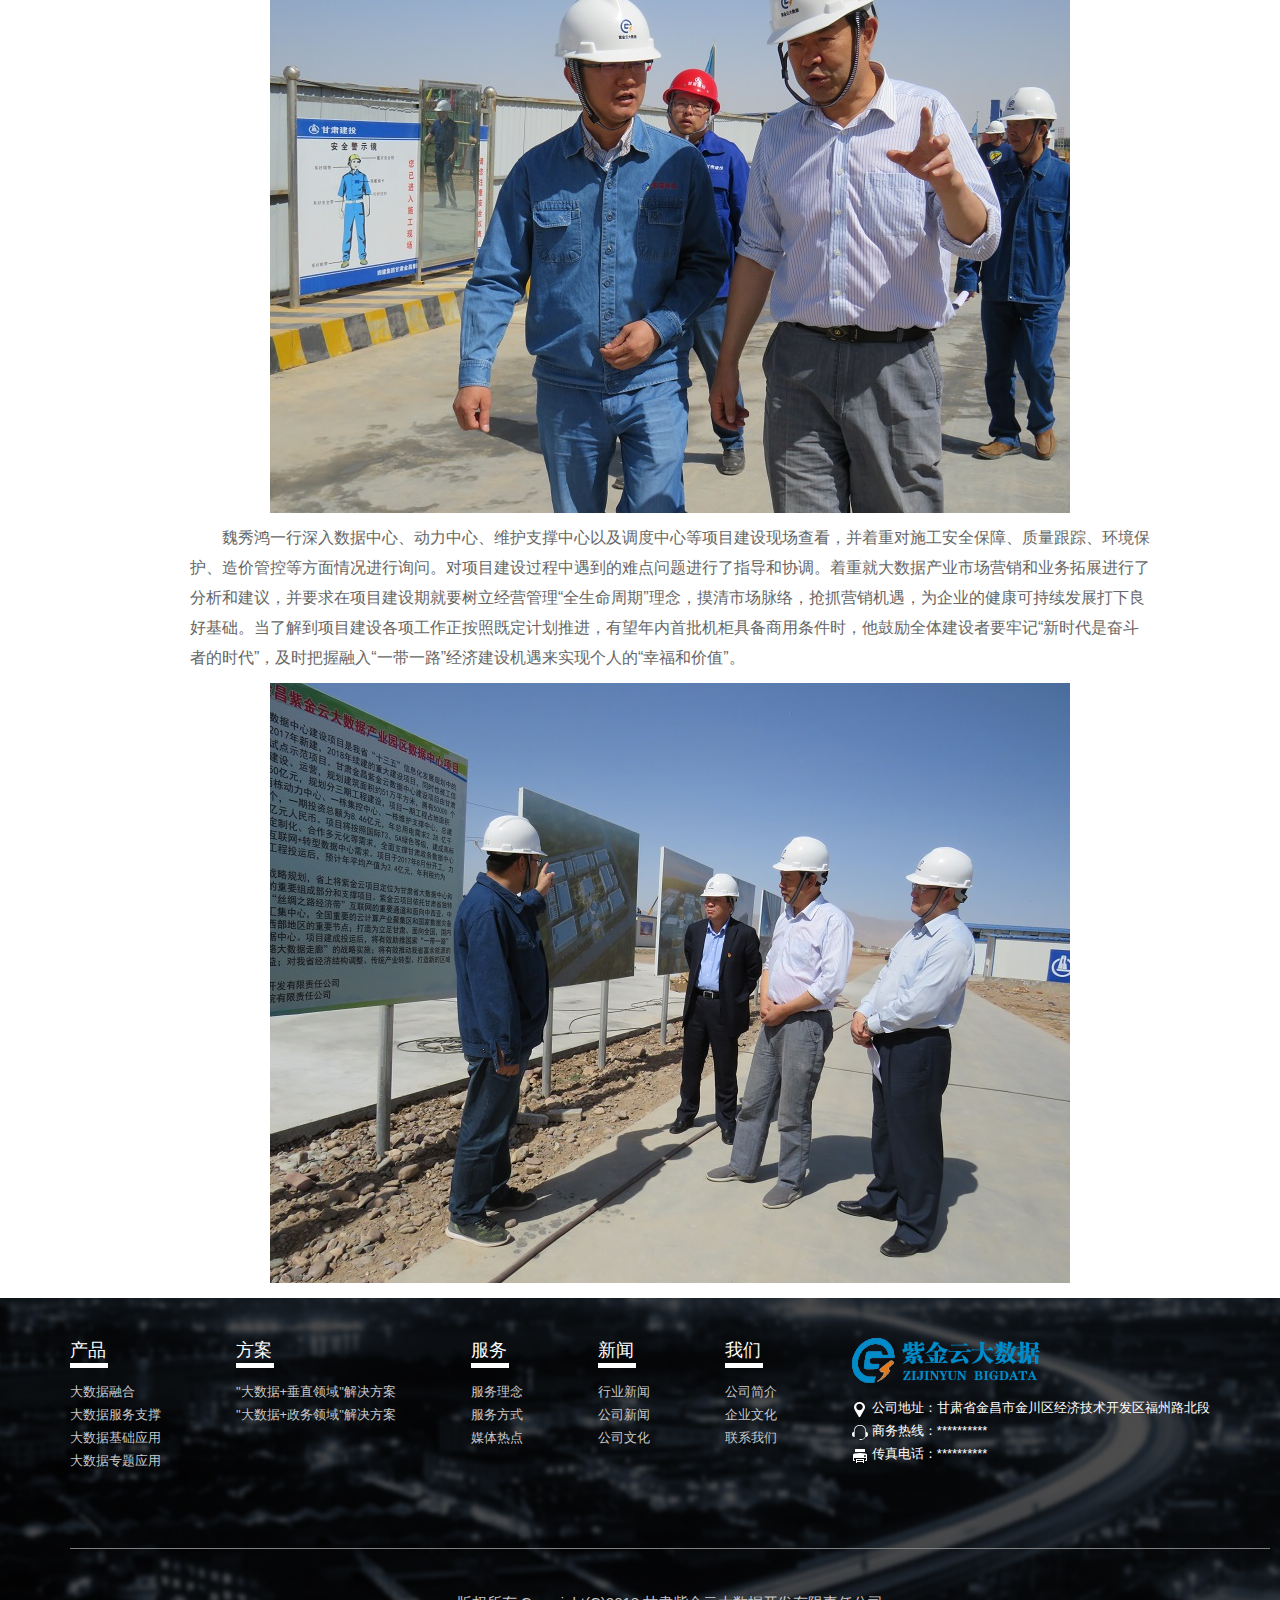
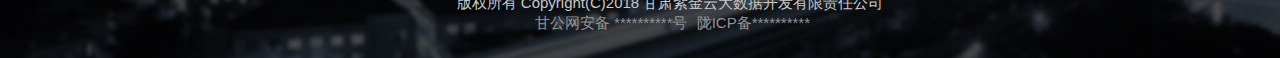
<file: news_info_7.html>
<html xmlns="http://www.w3.org/1999/xhtml">
<head>
    <meta http-equiv="Content-Type" content="text/html; charset=UTF-8">

    <title>省政府参事室调研紫金云大数据公司项目建设工作</title>
    <meta name="author" content="魏尚鸿">
    <meta name="keywords" content="紫金云,紫金云大数据,甘肃资金云,大数据,大数据技术,大数据分析,大数据应用,大数据公司,大数据解决方案">
    <link rel="shortcut icon" href="./favicon.png" title="zijinyun">
    <link rel="stylesheet" href="news_1_files/menu-style.css" type="text/css">
    <link rel="stylesheet" href="news_1_files/main-style.css" type="text/css">
    <link rel="stylesheet" href="news_1_files/view-style.css" type="text/css">
    <script type="text/javascript" src="news_1_files/jquery-1.4.1.min.js.下载"></script>
    <script type="text/javascript" src="news_1_files/jquery.sliding-menu.js.下载"></script>
    <script type="text/javascript" src="news_1_files/jquery.page.js.下载"></script>
    <script type="text/javascript" src="news_1_files/idangerous.swiper.min.js.下载"></script>
    <script type="text/javascript">
        $(function () {
            $('#HorizontalSlidingMenu .SlidingMenu').slidingMenu();
            $('.ca-item-top').click(function () {
                $('body').animate({scrollTop: 0}, 'slow');
            });
            var mySwiper = new Swiper('.swiper-container', {
                loop: true,
                grabCursor: false,
                paginationClickable: true
            });
            $('.arrow-left').live('click', function (e) {
                e.preventDefault()
                mySwiper.swipePrev()
            });
            $('.arrow-right').live('click', function (e) {
                e.preventDefault()
                mySwiper.swipeNext()
            });
        });
    </script>
</head>
<body style="margin:0px;padding:0px;background:#211737;">
<!-- 两图标 -->
<div class="ca-item-dimension"></div>
<div class="ca-item-top"></div>
<!-- 菜单 -->
<div class="div-menu">
    <!-- 左边 -->
    <div class="div-menu-left">
        <img src="news_1_files/logo.png">
    </div>
    <!-- 右边 -->
    <div class="div-menu-right">
        <div id="HorizontalSlidingMenu">
            <ul class="SlidingMenu Horizontal" style="position: relative;">
                <li class="Background"
                    style="top:0px; left:0px; position: absolute; z-index: 0; display: none; width:78px; height:69px; ">
                    <div></div>
                </li>
                <li><a href="contact_us.html" style="display: inline-block; position: relative;"><span class="f-style1">联系</span><br><span
                        class="f-style2">CONTACT US</span></a></li>
                <li><a href="about_us.html" style="display: inline-block; position: relative;"><span
                        class="f-style1">我们</span><br><span class="f-style2">ABOUT US</span></a></li>
                <li class="activ-menu"><a href="news.html" style="display: inline-block; position: relative;"><span
                        class="f-style1">新闻</span><br><span class="f-style2">NEWS</span></a></li>
                <li><a href="service.html" style="display: inline-block; position: relative;"><span
                        class="f-style1">服务</span><br><span class="f-style2">SERVICE</span></a></li>
                <li><a href="scheme.html" style="display: inline-block; position: relative;"><span
                        class="f-style1">方案</span><br><span class="f-style2">SCHEMES</span></a></li>
                <li><a href="product.html" style="display: inline-block; position: relative;"><span
                        class="f-style1">产品</span><br><span class="f-style2">PRODUCTS</span></a></li>
                <li class="bor-left"><a href="index.html" style="display: inline-block; position: relative;"><span
                        class="f-style1">首页</span><br><span class="f-style2">HOME</span></a></li>
            </ul>
            <div class="ClearFix"></div>
        </div>
    </div>
    <div class="ClearFix"></div>
</div>
<!-- 包裹 -->
<div id="div-body">
    <!-- group -->
    <div class="div-head" style="height:auto;margin-top:100px;">
        <div class="div-head-title">

            <h3>省政府参事室调研紫金云大数据公司项目建设工作</h3>

            <h6>发布日期：2018-05-28 | 供稿人：廖姜燕 | <a href="news.html">【返回上一级】</a></h6>

        </div>
        <div class="div-head-body" style="height:auto;">

            <div class="detial content_show">

                <div class="content_img">
                    <img src="news_1_files/7-1.jpg">
                </div>
                <div class="content_img">
                    <img src="news_1_files/7-2.jpg">
                </div>
                <p>   5月28日，省政府参事、原省属国有企业监事会主席魏秀鸿一行来紫金云公司调研指导工作，金昌市政府有关领导陪同调研，公司领导及相关部门负责人现场介绍了相关情况。</p>
                <div class="content_img">
                    <img src="news_1_files/7-3.jpg">
                </div>
                <p>
                      魏秀鸿一行深入数据中心、动力中心、维护支撑中心以及调度中心等项目建设现场查看，并着重对施工安全保障、质量跟踪、环境保护、造价管控等方面情况进行询问。对项目建设过程中遇到的难点问题进行了指导和协调。着重就大数据产业市场营销和业务拓展进行了分析和建议，并要求在项目建设期就要树立经营管理“全生命周期”理念，摸清市场脉络，抢抓营销机遇，为企业的健康可持续发展打下良好基础。当了解到项目建设各项工作正按照既定计划推进，有望年内首批机柜具备商用条件时，他鼓励全体建设者要牢记“新时代是奋斗者的时代”，及时把握融入“一带一路”经济建设机遇来实现个人的“幸福和价值”。</p>
                <div class="content_img">
                    <img src="news_1_files/7-5.jpg">
                </div>
            </div>
        </div>
    </div>
    <!-- footer -->

    <div class="div-footer">

        <div class="div-footer-content">
            <div class="item" style="margin-left:0px;">
                <div class="item-title">
                    产品
                </div>
                <div class="item-content p-top-15">
                    <a href="product.html">大数据融合</a>
                </div>
                <div class="item-content p-top-5">
                    <a href="product.html">大数据服务支撑</a>
                </div>
                <div class="item-content p-top-5">
                    <a href="product.html">大数据基础应用</a>
                </div>
                <div class="item-content p-top-5">
                    <a href="product.html">大数据专题应用</a>
                </div>
            </div>
            <div class="item">
                <div class="item-title">
                    方案
                </div>
                <div class="item-content p-top-15">
                    <a href="scheme.html">"大数据+垂直领域"解决方案</a>
                </div>
                <div class="item-content p-top-5">
                    <a href="scheme.html">"大数据+政务领域"解决方案</a>
                </div>
            </div>
            <div class="item">
                <div class="item-title">
                    服务
                </div>
                <div class="item-content p-top-15">
                    <a href="service.html">服务理念</a>
                </div>
                <div class="item-content p-top-5">
                    <a href="service.html">服务方式</a>
                </div>
                <div class="item-content p-top-5">
                    <a href="service.html">媒体热点</a>
                </div>
            </div>
            <div class="item">
                <div class="item-title">
                    新闻
                </div>
                <div class="item-content p-top-15">
                    <a href="news.html">行业新闻</a>
                </div>
                <div class="item-content p-top-5">
                    <a href="news.html">公司新闻</a>
                </div>
                <div class="item-content p-top-5">
                    <a href="news.html">公司文化</a>
                </div>
            </div>
            <div class="item">
                <div class="item-title">
                    我们
                </div>
                <div class="item-content p-top-15">
                    <a href="about_us.html">公司简介</a>
                </div>
                <div class="item-content p-top-5">
                    <a href="news.html">企业文化</a>
                </div>
                <div class="item-content p-top-5">
                    <a href="contact_us.html">联系我们</a>
                </div>
            </div>
            <div class="item">
                <div class="logo-content">
                    <div style="margin-bottom:10px;">
                        <img src="news_1_files/logo-footer.png">
                    </div>
                    <div class="logo1 p-top-5 t-indent-20">
                        公司地址：甘肃省金昌市金川区经济技术开发区福州路北段
                    </div>
                    <div class="logo2 p-top-5 t-indent-20">
                        商务热线：**********
                    </div>
                    <div class="logo3 p-top-5 t-indent-20">
                        传真电话：**********
                    </div>
                </div>
            </div>
            <div class="ClearFix"></div>
        </div>
        <div class="copyright">
            版权所有 Copyright(C)2018 甘肃紫金云大数据开发有限责任公司
        </div>
        <div style="text-align:center; font-size:15px; color:#C8C8C8;">
            <a target="_blank" href="http://www.beian.gov.cn/portal/registerSystemInfo?recordcode=**********"
               style="display:inline-block;text-decoration:none;height:20px;line-height:20px;"><p nowrap=""
                                                                                                  style="float:right;height:20px;line-height:20px;margin: 0px 0px 0px 5px; color:#939393;">
                甘公网安备 **********号</p></a>
            <a target="_blank" href="http://www.miitbeian.gov.cn/"
               style="display:inline-block;text-decoration:none;height:20px;line-height:20px;"><p nowrap=""
                                                                                                  style="float:right;height:20px;line-height:20px;margin: 0px 0px 0px 5px; color:#939393;">
                陇ICP备**********</p></a>
        </div>
    </div>
</div>

</body>
</html>
</file>
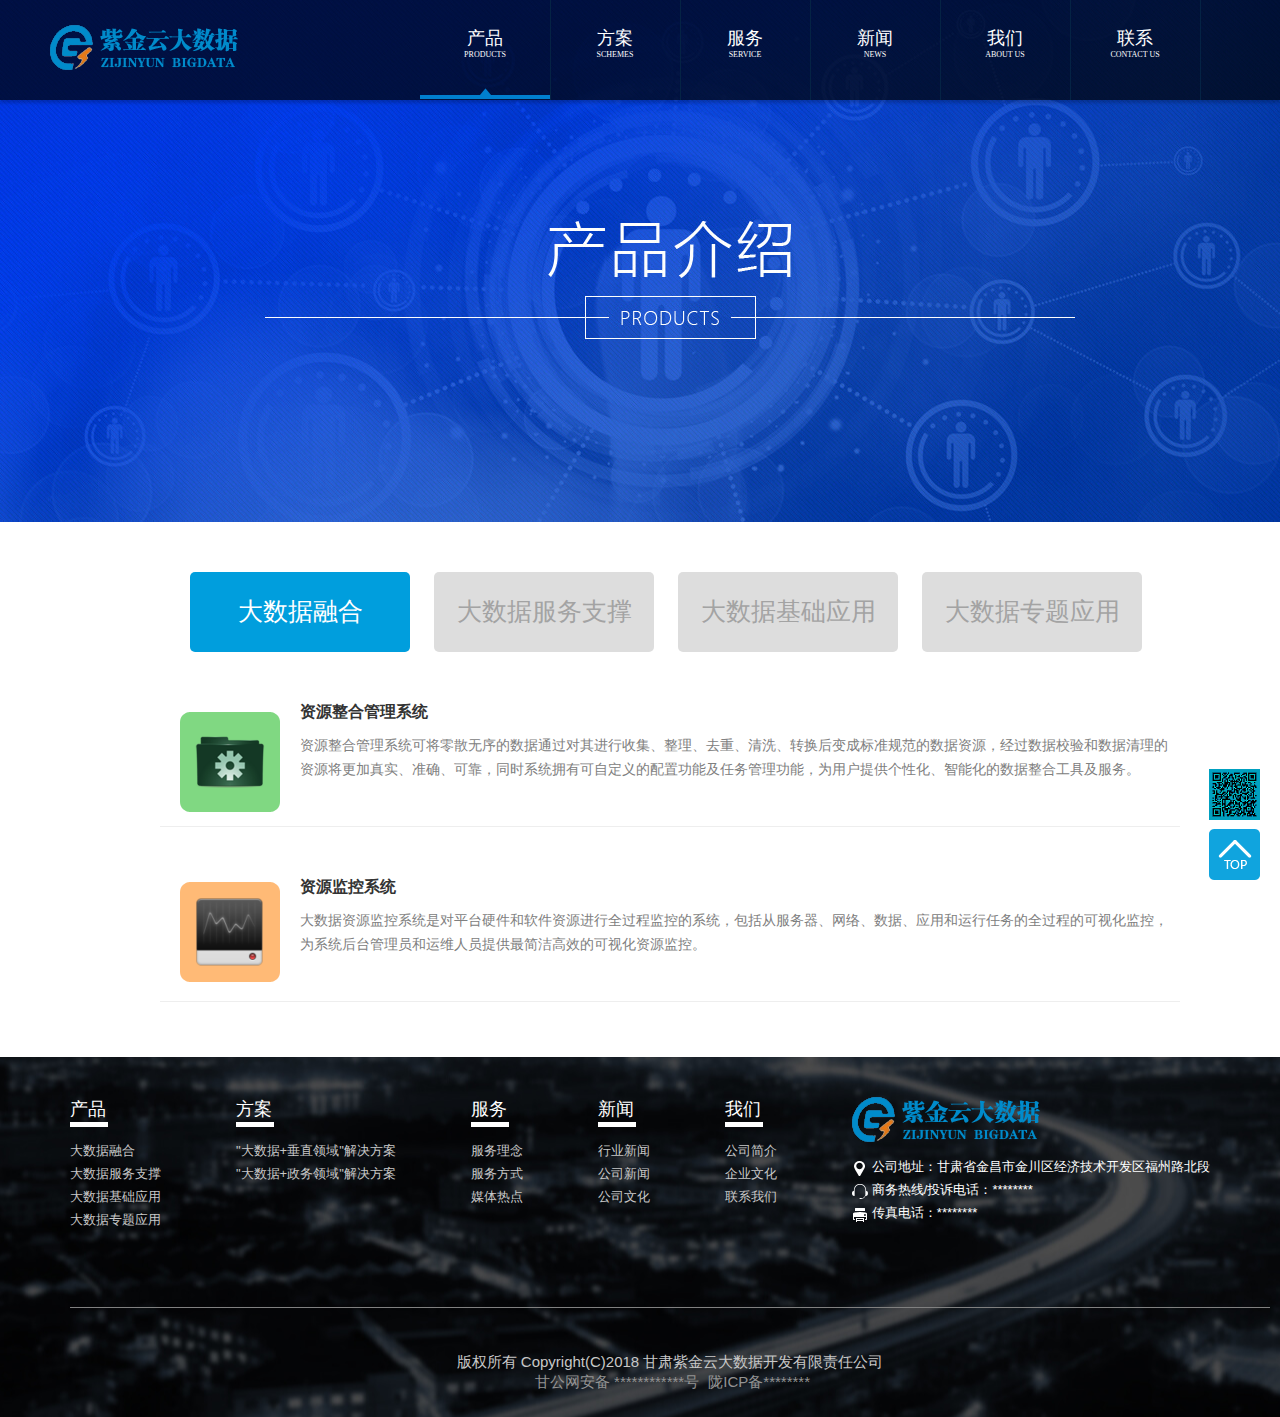
<file: product.html>
<html xmlns="http://www.w3.org/1999/xhtml">
<head>
    <meta http-equiv="Content-Type" content="text/html; charset=UTF-8">

    <title>产品与业务</title>
    <meta name="author" content="魏尚鸿">
    <meta name="keywords" content="紫金云,紫金云大数据,甘肃紫金云,大数据,大数据技术,大数据分析,大数据应用,大数据公司,大数据解决方案">
    <link rel="shortcut icon" href="./favicon.png" title="zijinyun">
    <link rel="stylesheet" href="product_files/menu-style.css" type="text/css">
    <link rel="stylesheet" href="product_files/main-style.css" type="text/css">
    <script type="text/javascript" src="product_files/jquery-1.4.1.min.js.下载"></script>
    <script type="text/javascript" src="product_files/jquery.sliding-menu.js.下载"></script>
    <style>
        .productCategoryNav {
            width: 1000px;
            margin: 0 auto;
            margin-top: 50px;
        }

        .productCategory {
            display: inline-block;
            width: 22%;
            height: 80px;
            line-height: 80px;
            text-align: center;
            font-size: 25px;
            border-radius: 5px;
            margin-left: 2%;
            cursor: pointer;
            color: #A3A3A3;
            background: #DDDDDD;
        }

        .active {
            color: #ffffff;
            background: #009EDD;
        }

        .item_left_img {
            height: 131px;
            margin-top: 20px;
        }
    </style>
    <script type="text/javascript">
        $(function () {
            $('#HorizontalSlidingMenu .SlidingMenu').slidingMenu();
            $('.ca-item-top').click(function () {
                $('body').animate({
                    scrollTop: 0
                }, 'slow');
            });

            $(".productCategory").mouseover(function () {
                var index = $(this).index();
                var b = $(".productCategory").eq(index).hasClass("active");
                if (!b) {
                    $(".productCategory").removeClass("active");
                    $(".productCategory").eq(index).addClass("active");
                    $(".div-scheme-body").fadeOut(500);
                    $("#category" + index).fadeIn(500);
                }
            });

        });
    </script>
</head>

<body style="margin:0px;padding:0px;background:#211737;">

<!-- 两图标 -->
<div class="ca-item-dimension"></div>
<div class="ca-item-top"></div>

<!-- 菜单 -->
<div class="div-menu alpha">
    <!-- 左边 -->
    <div class="div-menu-left">
        <img src="product_files/logo.png">
    </div>
    <!-- 右边 -->
    <div class="div-menu-right">
        <div id="HorizontalSlidingMenu">
            <ul class="SlidingMenu Horizontal" style="position: relative;">
                <li class="Background"
                    style="top: 0px; left: 743px; position: absolute; z-index: 0; display: block; width: 130px; height: 100px; overflow: hidden; opacity: 0;">
                    <div></div>
                </li>
                <li>
                    <a href="contact_us.html" style="display: inline-block; position: relative;"><span class="f-style1">联系</span><br><span
                            class="f-style2">CONTACT US</span></a>
                </li>
                <li>
                    <a href="about_us.html" style="display: inline-block; position: relative;"><span
                            class="f-style1">我们</span><br><span class="f-style2">ABOUT US</span></a>
                </li>
                <li>
                    <a href="news.html" style="display: inline-block; position: relative;"><span
                            class="f-style1">新闻</span><br><span class="f-style2">NEWS</span></a>
                </li>
                <li>
                    <a href="service.html" style="display: inline-block; position: relative;"><span
                            class="f-style1">服务</span><br><span class="f-style2">SERVICE</span></a>
                </li>
                <li>
                    <a href="scheme.html" style="display: inline-block; position: relative;"><span
                            class="f-style1">方案</span><br><span class="f-style2">SCHEMES</span></a>
                </li>
                <li class="  activ-menu" id="activ">
                    <a href="product.html" style="display: inline-block; position: relative;"><span
                            class="f-style1">产品</span><br><span class="f-style2">PRODUCTS</span></a>
                </li>
                <li class="bor-left">
                    <a href="index.html" style="display: inline-block; position: relative;"><span
                            class="f-style1">首页</span><br><span class="f-style2">HOME</span></a>
                </li>
            </ul>
            <div class="ClearFix"></div>
        </div>
    </div>
    <div class="ClearFix"></div>
</div>

<!-- 包裹 -->
<div id="div-body">

    <!-- 图片切换 -->
    <div class="div-slide" style="background:url(&#39;images/product-bg.jpg&#39;) center center no-repeat;"></div>

    <div class="div-scheme" style="height:auto;">

        <!-- 导航 -->
        <div class="productCategoryNav">
            <div class="productCategory active">大数据融合</div>
            <div class="productCategory">大数据服务支撑</div>
            <div class="productCategory">大数据基础应用</div>
            <div class="productCategory">大数据专题应用</div>
        </div>

        <!-- 大数据融合 -->
        <div id="category0" class="div-scheme-body" style="height:auto;">

            <!-- group-->
            <!--<div class="list-item" style="height:auto;padding-bottom:40px;">-->
            <!--<div class="item_left item_left_img" style="margin-top: 25px;">-->
            <!--<img src="product_files/product-img-5.png">-->
            <!--</div>-->

            <!--<div class="item_right">-->
            <!--<div class="title">大数据库系统</div>-->
            <!--<div class="content" style="line-height: 24px;">采用自主研发具有处理PB级别数据量能力的数据库系统，系统基于弹性扩展架构的海量数据存储和检索系统，定位为企业级NoSQL、企业级检索平台和大数据管理集成平台；水晶分布式数据库系统是一种基于PostgreSQL的关系型数据库集群，由数个独立的数据库服务组合成的逻辑数据库，主要包括Share-Nothing无共享存储、按列式存储数据库内压缩、在线扩容、多级容错等特性。</div>-->
            <!--</div>-->
            <!--</div>-->

            <!-- group-->
            <div class="list-item" style="height:auto;padding-bottom:40px;">
                <div class="item_left item_left_img" style="margin-top: 10px;">
                    <img src="product_files/product-img-6.png">
                </div>

                <div class="item_right">
                    <div class="title">资源整合管理系统</div>
                    <div class="content" style="line-height: 24px;">
                        资源整合管理系统可将零散无序的数据通过对其进行收集、整理、去重、清洗、转换后变成标准规范的数据资源，经过数据校验和数据清理的资源将更加真实、准确、可靠，同时系统拥有可自定义的配置功能及任务管理功能，为用户提供个性化、智能化的数据整合工具及服务。
                    </div>
                </div>
            </div>

            <!-- group-->
            <!--<div class="list-item" style="height:auto;padding-bottom:40px;">-->
            <!--<div class="item_left item_left_img" style="margin-top: 12px;">-->
            <!--<img src="product_files/product-img-21.png">-->
            <!--</div>-->

            <!--<div class="item_right">-->
            <!--<div class="title">大数据质量管理系统</div>-->
            <!--<div class="content" style="line-height: 24px;">大数据质量管理系统以解决数据质量参差不齐、管理不善为目的。提供数据质量监控、错误质量预警、数据质量评估等功能，提供数据质量监控模型的自定义配置，利用技术监测和业务逻辑校验，进行数据源头采集、传输、应用全流程的规范性、一致性、准确性检查，实现基于不同来源数据的逻辑校验和监测管理。</div>-->
            <!--</div>-->
            <!--</div>-->

            <!-- group-->
            <!--<div class="list-item" style="height:auto;padding-bottom:40px;">-->
            <!--<div class="item_left item_left_img" style="margin-top: 12px;">-->
            <!--<img src="product_files/product-img-7.png">-->
            <!--</div>-->

            <!--<div class="item_right">-->
            <!--<div class="title">大数据标准管理系统</div>-->
            <!--<div class="content" style="line-height: 24px;">大数据标准管理系统以解决数据标准不一、数据标准管理难等问题，遵循通用标准规范及各类业务数据标准规范，提供数据标准规则策略的自定义配置、数据元管理、数据标准管理功能。对各个系统平台流通的数据进行标准监控，合规性扫描，以保证系统运行期间数据符合标准规范，保持对数据的定义与使用的一致性，减少数据转换，促进信息资源共享。</div>-->
            <!--</div>-->
            <!--</div>-->

            <!-- group-->
            <!--<div class="list-item" style="height:auto;padding-bottom:40px;">-->
            <!--<div class="item_left item_left_img">-->
            <!--<img src="product_files/product-img-8.png">-->
            <!--</div>-->

            <!--<div class="item_right">-->
            <!--<div class="title">资源编目系统</div>-->
            <!--<div class="content" style="line-height: 24px;">资源编目系统是大数据资源管理的基础软件，系统利用信息整理、信息加工等技术手段分门别类地组织数据资源，即通过对分散在各地区、各级部门、各专业领域的数据资源进行核查，对这些数据按照统一的标准规范进行梳理，获得对行业的业务和数据资源全面整体的认识，建立业务与数据之间的对应关系，形成一个统一的数据资源总目录，将海量无序的数据变为有序的数据资源并输出资源目录，为使用者提供数据资源发现和定位服务，实现不同部门、不同业务数据资源的共享和管理。</div>-->
            <!--</div>-->
            <!--</div>-->

            <!-- group-->
            <div class="list-item" style="height:auto;padding-bottom:40px;">
                <div class="item_left item_left_img" style="margin-top: 5px;">
                    <img src="product_files/product-img-9.png">
                </div>

                <div class="item_right">
                    <div class="title">资源监控系统</div>
                    <div class="content" style="line-height: 24px;">
                        大数据资源监控系统是对平台硬件和软件资源进行全过程监控的系统，包括从服务器、网络、数据、应用和运行任务的全过程的可视化监控，为系统后台管理员和运维人员提供最简洁高效的可视化资源监控。
                    </div>
                </div>
            </div>
        </div>

        <!-- 大数据服务支撑 -->
        <div id="category1" class="div-scheme-body" style="height:auto;display: none;">

            <!--&lt;!&ndash; group&ndash;&gt;-->
            <!--<div class="list-item" style="height:auto;padding-bottom:40px;">-->
            <!--<div class="item_left item_left_img">-->
            <!--<img src="product_files/product-img-11.png">-->
            <!--</div>-->

            <!--<div class="item_right">-->
            <!--<div class="title">服务总线系统</div>-->
            <!--<div class="content" style="line-height: 24px;">服务总线系统用于异构、分布系统的系统集成与整合，对所有集成的服务和应用实行集中管理，帮助用户实现面向服务的应用架构转型，构筑更加灵活、敏捷的业务应用环境。</div>-->
            <!--</div>-->
            <!--</div>-->

        </div>

        <!-- 大数据基础应用 -->
        <div id="category2" class="div-scheme-body" style="height:auto;display: none;">

            <!-- group-->
            <div class="list-item" style="height:auto;padding-bottom:40px;">
                <div class="item_left item_left_img" style="margin-top: 10px;">
                    <img src="product_files/product-img-1.png">
                </div>

                <div class="item_right">
                    <div class="title">大数据检索</div>
                    <div class="content" style="line-height: 24px;">
                        采用分布式全文检索引擎等诸多大数据技术，对海量数据进行高性能的横向关联、信息挖掘、全文索引等处理，实现PB级数据毫秒级检索返回。内置自然语言识别功能，实现类似互联网搜索引擎般简便的一键式检索服务，解决传统查询系统诸如数据查不全、相关资料不完整、信息位置不确定、数据关联关系不明确等多种问题。
                    </div>
                </div>
            </div>

            <!-- group-->
            <!--<div class="list-item" style="height:auto;padding-bottom:40px;">-->
            <!--<div class="item_left item_left_img">-->
            <!--<img src="product_files/product-img-4.png">-->
            <!--</div>-->

            <!--<div class="item_right">-->
            <!--<div class="title">动态智慧档案</div>-->
            <!--<div class="content" style="line-height: 24px;">依托大数据资源库，利用数据血缘关系、关联路径算法和可视化分析展现等技术，对数据资源进行归集、处理和可视化展现，比如实现对人、车辆、通讯关系、案件等各类业务档案和文件进行自动收集、归类，建立相应电子档案。电子档案支持通过鼠标拖拽的方式完成在线配置和修改，支持将关系图、时间轴、分析图表、列表等多种表达方式有机组合，支持通过链接的方式无限关联下钻，同时，支持由人工对档案进行完善。</div>-->
            <!--</div>-->
            <!--</div>-->

            <!-- group-->
            <div class="list-item" style="height:auto;padding-bottom:40px;">
                <div class="item_left item_left_img" style="margin-top: 10px;">
                    <img src="product_files/product-img-12.png">
                </div>

                <div class="item_right">
                    <div class="title">大数据比对碰撞</div>
                    <div class="content" style="line-height: 24px;">
                        大数据比对碰撞作为发现数据关键信息的重要手段之一，利用分布式计算数据比对方式，按照系统预设或用户自定义的比对规则，实现系统汇集的海量数据集间交叉比对功能，并能实现用户自行上传数据与系统内数据资源的比对功能。支持一对一数据比对碰撞、一对多数据比对碰撞、多对多数据比对碰撞等。
                    </div>
                </div>
            </div>

            <!-- group-->
            <div class="list-item" style="height:auto;padding-bottom:40px;">
                <div class="item_left item_left_img" style="margin-top: 10px;">
                    <img src="product_files/product-img2.png">
                </div>

                <div class="item_right">
                    <div class="title">关系挖掘分析平台</div>
                    <div class="content" style="line-height: 24px;">
                        通过利用大数据技术和数据可视化技术，直观、形象的展示数据与数据之间的关系，将大量的、未知质量的、低关联性的、低价值的信息转化为少量的、易于理解的、高关联性的、高价值的、可操作的信息，帮助用户透过数据的复杂性，直接看到数据的意义，为分析调查工作提供帮助。
                    </div>
                </div>
            </div>
        </div>

        <!-- 大数据专题应用 -->
        <div id="category3" class="div-scheme-body" style="height:auto;display: none;">

            <!-- group-->
            <!--<div class="list-item" style="height:auto;padding-bottom:40px;">-->
            <!--<div class="item_left item_left_img" style="margin-top: 5px;">-->
            <!--<img src="product_files/product-img-14.png">-->
            <!--</div>-->

            <!--<div class="item_right">-->
            <!--<div class="title">超级人号互查系统</div>-->
            <!--<div class="content" style="line-height: 24px;">实现人员与其背后隐藏各种号码的互通查询，同时，获取与该号码产生交集的所有关联人身份信息，并运用关联图直观展示之间的关系，在案件侦查工作中助力对目标人的信息清洗。</div>-->
            <!--</div>-->
            <!--</div>-->


            <!-- group-->
            <!--<div class="list-item" style="height:auto;padding-bottom:40px;">-->
            <!--<div class="item_left item_left_img" style="margin-top: 5px;">-->
            <!--<img src="product_files/product-img-17.png">-->
            <!--</div>-->

            <!--<div class="item_right">-->
            <!--<div class="title">人员关系人分析系统</div>-->
            <!--<div class="content" style="line-height: 24px;">人员关系人分析系统对大数据库中所有与目标人物有关联的人物进行分析，运用关联图直观、形象的展示之间的相互关系，在大数据分析应用中属于较前沿、先进、复杂的领域，广泛应用于公安案件研判工作。</div>-->
            <!--</div>-->
            <!--</div>-->

            <!-- group-->
            <div class="list-item" style="height:auto;padding-bottom:40px;">
                <div class="item_left item_left_img" style="margin-top: 12px;">
                    <img src="product_files/product-img-20.png">
                </div>

                <div class="item_right">
                    <div class="title">大屏展示系统</div>
                    <div class="content" style="line-height: 24px;">
                        大屏展示系统是一个对信息进行汇聚组合并推送到大屏的展示系统，实现与实际业务应用相结合，不仅能够满足决策者对宏观趋势、全景态势的了解，又能满足大屏指挥、联动应用的需求。通过自定义配置，能够快速将系统数据资源图表化、适应大屏硬件分辨率、页面规格；同时结合地图、视频监控、动态可视化图表、字符云等展示模式，提供丰富的大屏幕展示效果。
                    </div>
                </div>
            </div>
        </div>
    </div>

    <!-- footer -->
    <div class="div-footer">
        <div class="div-footer-content">
            <div class="item" style="margin-left:0px;">
                <div class="item-title">产品</div>
                <div class="item-content p-top-15"><a href="product.html">大数据融合</a></div>
                <div class="item-content p-top-5"><a href="product.html">大数据服务支撑</a></div>
                <div class="item-content p-top-5"><a href="product.html">大数据基础应用</a></div>
                <div class="item-content p-top-5"><a href="product.html">大数据专题应用</a></div>
            </div>
            <div class="item">
                <div class="item-title">方案</div>
                <div class="item-content p-top-15"><a href="scheme.html">"大数据+垂直领域"解决方案</a></div>
                <div class="item-content p-top-5"><a href="scheme.html">"大数据+政务领域"解决方案</a></div>

            </div>
            <div class="item">
                <div class="item-title">服务</div>
                <div class="item-content p-top-15"><a href="service.html">服务理念</a></div>
                <div class="item-content p-top-5"><a href="service.html">服务方式</a></div>
                <div class="item-content p-top-5"><a href="service.html">媒体热点</a></div>
            </div>
            <div class="item">
                <div class="item-title">新闻</div>
                <div class="item-content p-top-15"><a href="news.html">行业新闻</a></div>
                <div class="item-content p-top-5"><a href="news.html">公司新闻</a></div>
                <div class="item-content p-top-5"><a href="news.html">公司文化</a></div>
            </div>
            <div class="item">
                <div class="item-title">我们</div>
                <div class="item-content p-top-15"><a href="about_us.html">公司简介</a></div>
                <div class="item-content p-top-5"><a href="news.html">企业文化</a></div>
                <div class="item-content p-top-5"><a href="contact_us.html">联系我们</a></div>
            </div>
            <div class="item">
                <div class="logo-content">
                    <div style="margin-bottom:10px;"><img src="product_files/logo-footer.png"></div>
                    <div class="logo1 p-top-5 t-indent-20">公司地址：甘肃省金昌市金川区经济技术开发区福州路北段</div>
                    <div class="logo2 p-top-5 t-indent-20">商务热线/投诉电话：********</div>
                    <div class="logo3 p-top-5 t-indent-20">传真电话：********</div>
                </div>
            </div>
            <div class="ClearFix"></div>
        </div>
        <div class="copyright">版权所有 Copyright(C)2018 甘肃紫金云大数据开发有限责任公司</div>
        <div style="text-align:center; font-size:15px; color:#C8C8C8;">
            <a target="_blank" href="http://www.beian.gov.cn/portal/registerSystemInfo?recordcode=***********"
               style="display:inline-block;text-decoration:none;height:20px;line-height:20px;">
                <p nowrap="" style="float:right;height:20px;line-height:20px;margin: 0px 0px 0px 5px; color:#939393;">
                    甘公网安备 ************号</p>
            </a>
            <a target="_blank" href="http://www.miitbeian.gov.cn/"
               style="display:inline-block;text-decoration:none;height:20px;line-height:20px;">
                <p nowrap="" style="float:right;height:20px;line-height:20px;margin: 0px 0px 0px 5px; color:#939393;">
                    陇ICP备********</p>
            </a>
        </div>
    </div>
</div>
</body>
</html>
</file>
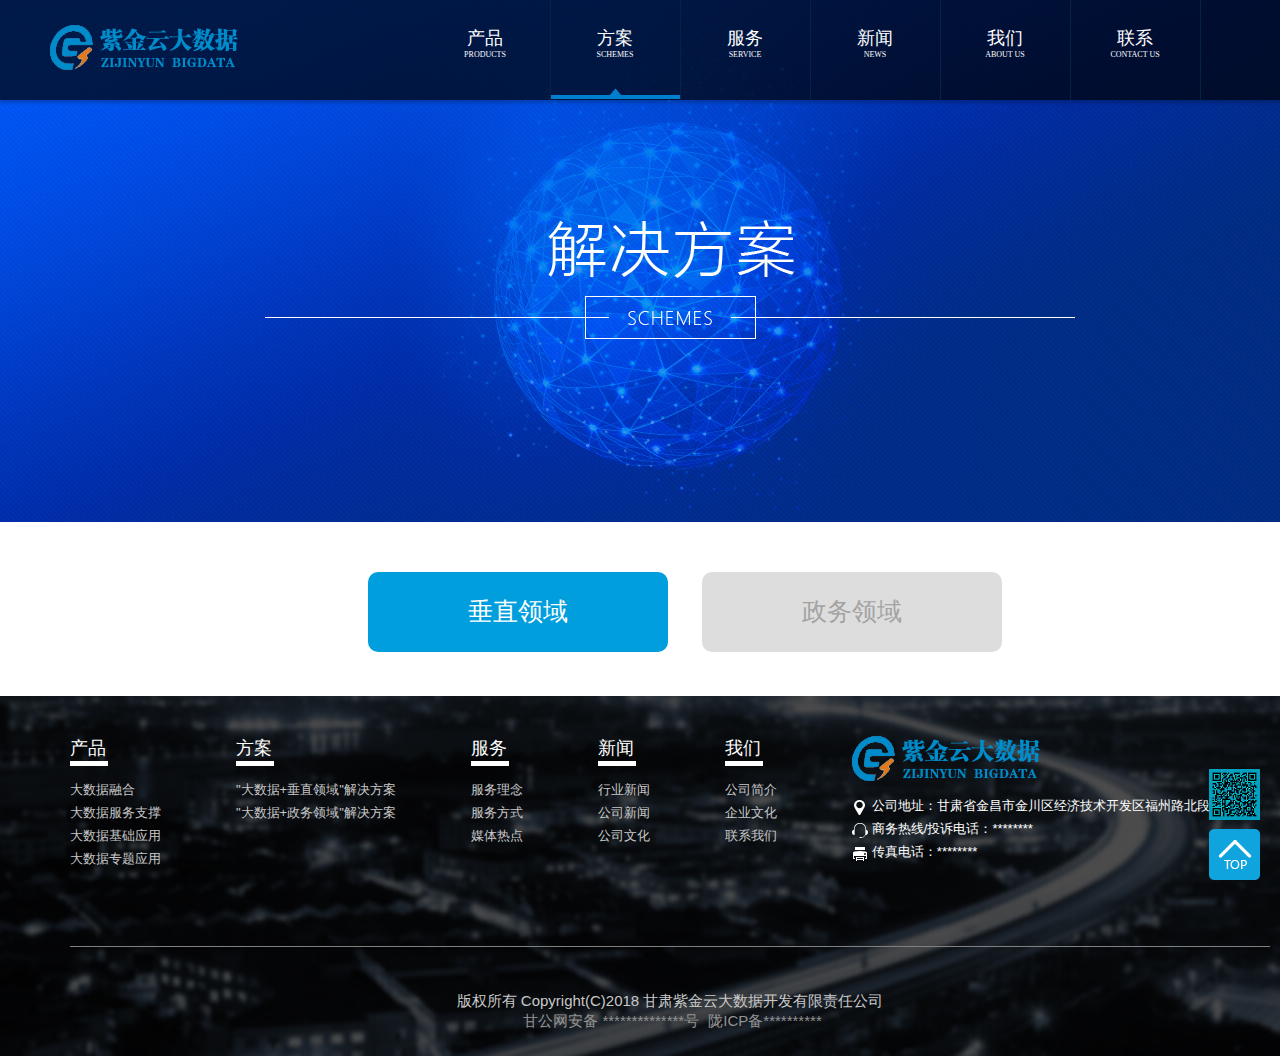
<file: scheme.html>
<html xmlns="http://www.w3.org/1999/xhtml">
<head>
    <meta http-equiv="Content-Type" content="text/html; charset=UTF-8">
    <title>解决案例</title>
    <meta name="author" content="魏尚鸿">
    <meta name="keywords" content="紫金云,紫金云大数据,甘肃紫金云,大数据,大数据技术,大数据分析,大数据应用,大数据公司,大数据解决方案">
    <link rel="shortcut icon" href="./favicon.png" title="zijinyun">
    <link rel="stylesheet" href="scheme_files/menu-style.css" type="text/css">
    <link rel="stylesheet" href="scheme_files/main-style.css" type="text/css">
    <script type="text/javascript" src="scheme_files/jquery-1.4.1.min.js.下载"></script>
    <script type="text/javascript" src="scheme_files/jquery.sliding-menu.js.下载"></script>
    <style>
        .schemeCategoryNav {
            margin-top: 50px;
            text-align: center;
        }

        .schemeCategory {
            display: inline-block;
            width: 300px;
            height: 80px;
            line-height: 80px;
            font-size: 25px;
            border-radius: 10px;
            margin-left: 30px;
            cursor: pointer;
            color: #A3A3A3;
            background: #DDDDDD;
        }

        .active {
            color: #ffffff;
            background: #009EDD;
        }

        .item_left_img {
            height: 131px;
            margin-top: 20px;
        }

        .scheme-text {
            width: 950px;
            margin: 0 auto;
            font-size: 16px;
            text-align: center;
            line-height: 30px;
            padding: 20px 30px 0px;
            color: #666666;
        }

        .scheme-title {
            margin-top: 0px;
            margin-bottom: 15px;
            font-size: 24px;
            font-family: inherit;
            font-weight: 500;
            line-height: 1.1;
            color: inherit;
        }

        .scheme-content {
            text-align: left;
        }
    </style>
    <script type="text/javascript">
        /* 查询url中是否有某个参数 */
        function GetQueryString(param) {
            var reg = new RegExp("(^|&)" + param + "=([^&]*)(&|$)");
            var r = window.location.search.substr(1).match(reg);
            if (r != null) return unescape(r[2]);
            return null;
        }

        $(function () {
            $('#HorizontalSlidingMenu .SlidingMenu').slidingMenu();
            $('.ca-item-top').click(function () {
                $('body').animate({
                    scrollTop: 0
                }, 'slow');
            });

            $(".schemeCategory").mouseover(function () {
                var index = $(this).index();
                var b = $(".schemeCategory").eq(index).hasClass("active");
                if (!b) {
                    $(".schemeCategory").removeClass("active");
                    $(".schemeCategory").eq(index).addClass("active");
                    $(".div-scheme-body").fadeOut(500);
                    $("#category" + index).fadeIn(500);
                }
            });

            var flag = GetQueryString("flag");
            if (flag != null && flag.toString().length > 1) {
                $("#public_safe").removeClass("active");
                $("#government").addClass("active");
                $(".div-scheme-body").fadeOut(500);
                $("#category1").fadeIn(500);
            }
        });
    </script>
</head>

<body style="margin:0px;padding:0px;background:#211737;">

<!-- 两图标 -->
<div class="ca-item-dimension"></div>
<div class="ca-item-top"></div>

<!-- 菜单 -->
<div class="div-menu alpha">
    <!-- 左边 -->
    <div class="div-menu-left">
        <img src="scheme_files/logo.png">
    </div>
    <!-- 右边 -->
    <div class="div-menu-right">
        <div id="HorizontalSlidingMenu">
            <ul class="SlidingMenu Horizontal" style="position: relative;">
                <li class="Background"
                    style="top: 0px; left: 873px; position: absolute; z-index: 0; display: block; width: 130px; height: 100px; overflow: hidden; opacity: 0;">
                    <div></div>
                </li>
                <li>
                    <a href="contact_us.html" style="display: inline-block; position: relative;"><span class="f-style1">联系</span><br><span
                            class="f-style2">CONTACT US</span></a>
                </li>
                <li>
                    <a href="about_us.html" style="display: inline-block; position: relative;"><span
                            class="f-style1">我们</span><br><span class="f-style2">ABOUT US</span></a>
                </li>
                <li>
                    <a href="news.html" style="display: inline-block; position: relative;"><span
                            class="f-style1">新闻</span><br><span class="f-style2">NEWS</span></a>
                </li>
                <li>
                    <a href="service.html" style="display: inline-block; position: relative;"><span
                            class="f-style1">服务</span><br><span class="f-style2">SERVICE</span></a>
                </li>
                <li class="  activ-menu" id="activ">
                    <a href="scheme.html" style="display: inline-block; position: relative;"><span
                            class="f-style1">方案</span><br><span class="f-style2">SCHEMES</span></a>
                </li>
                <li>
                    <a href="product.html" style="display: inline-block; position: relative;"><span
                            class="f-style1">产品</span><br><span class="f-style2">PRODUCTS</span></a>
                </li>
                <li class="bor-left">
                    <a href="index.html" style="display: inline-block; position: relative;"><span
                            class="f-style1">首页</span><br><span class="f-style2">HOME</span></a>
                </li>
            </ul>
            <div class="ClearFix"></div>
        </div>
    </div>
    <div class="ClearFix"></div>
</div>

<!-- 包裹 -->
<div id="div-body">

    <!-- 图片切换 -->
    <div class="div-slide" style="background:url(&#39;images/case-solve-bg.jpg&#39;) center center no-repeat;"></div>

    <div class="div-scheme" style="height:auto;">

        <!-- 导航 -->
        <div class="schemeCategoryNav">
            <div id="public_safe" class="schemeCategory active">垂直领域</div>
            <div id="government" class="schemeCategory">政务领域</div>
        </div>
        <!---->
        <!-- 垂直领域 -->
        <div id="category0" class="div-scheme-body" style="height:auto;">
        </div>

        <!-- 政府领域 -->
        <div id="category1" class="div-scheme-body" style="height:auto;display: none;">

            <div style="text-align: center;margin-top: 50px;">
                <img src="scheme_files/scheme_title_01.png">
            </div>

            <!-- 现状与问题 -->
            <div class="scheme-text">
                <div>
                    <p class="scheme-content" style="text-indent: 2em;">
                        20世纪90年代以来，我国政府信息化建设经历了办公自动化、政府部门的电子化工程("金"字工程)、全面的政府上网工程三个阶段，进入高速发展时期；经过20多年的发展，我国政府信息化已经取得了阶段性成果，在快速发展的同时，政府各部门建设中也普遍存在一些问题，制约了信息化建设水平的进一步提升：
                    </p>
                    <p class="scheme-content">
                        &nbsp;&nbsp;&nbsp;&nbsp;&nbsp;（1）缺乏完整、科学的标准体系。<br> &nbsp;&nbsp;&nbsp;&nbsp;&nbsp;（2）缺乏统一建设规划，"信息孤岛"现象导致数据资源共享程度不高，数据应用规模较小导致数据价值挖掘不足。
                        <br> &nbsp;&nbsp;&nbsp;&nbsp;&nbsp;（3）数据发现和应用能力需加强提升，缺乏动态感知、协调处置能力。
                        <br> &nbsp;&nbsp;&nbsp;&nbsp;&nbsp;（4）社会需求的不断变化也为信息化建设提出了新要求。
                    </p>
                </div>
            </div>

            <div style="text-align: center;margin-top: 50px;">
                <img src="scheme_files/scheme_title_02.png">
            </div>

            <!-- group-->
            <div class="list-item" style="height:auto;padding-bottom:40px;">
                <div class="item_left item_left_img" style="margin-top: 35px;">
                    <img src="scheme_files/scheme-zhengfu_1.png">
                </div>

                <div class="item_right">
                    <div class="title">政务大数据</div>
                    <div class="content" style="line-height: 24px;">
                        政务大数据是遵循9+X社会综治的基础规范上，汇聚整合政务各成员单位各类业务信息、地理信息、视频信息、互联网信息等数据资源，形成多源异构的政务大数据中心，同时以资源整合、业务协同为原则，建设政务大数据一张图、社会形势预判、政务调度值守、社会舆情防控、指挥协同作战、领导指挥舱等业务，涵盖了社会管理、维稳、平安建设三大类业务内容，实现对政务的现有业务统一展示、统一整合、统一调度和统一指导。
                    </div>
                </div>
            </div>

            <!-- group-->
            <div class="list-item" style="height:auto;padding-bottom:40px;">
                <div class="item_left item_left_img" style="margin-top: 45px;">
                    <img src="scheme_files/scheme-zhengfu_2.png">
                </div>

                <div class="item_right">
                    <div class="title">宏观经济分析平台</div>
                    <div class="content" style="line-height: 24px;">
                        宏观经济分析平台的核心是围绕供给和需求两个大的方向展开。供给分析方面，本项目会从产业结构、企业状况、贸易状况、交通物流状况等方面展开。需求分析方面，本项目会从居民生活水平、居民消费水平、文化旅游市场、人口流动、房地产市场状况、甘肃省向外辐射影响力等方面分析。
                    </div>
                </div>
            </div>

            <!-- group-->
            <!--<div class="list-item" style="height:auto;padding-bottom:40px;">-->
            <!--<div class="item_left item_left_img" style="margin-top: 10px;">-->
            <!--<img src="scheme_files/case-solve-item_8.png">-->
            <!--</div>-->

            <!--<div class="item_right">-->
            <!--<div class="title">人口资源库系统</div>-->
            <!--<div class="content" style="line-height: 24px;">在公安人口信息的基础上充分整合流管、计生、劳动社保等各职能部门的现有人口数据资源，建设人口基础信息库、信息交换共享平台和业务应用平台，实现全市人口基础信息的集中管理与充分共享，为各级政府职能部门、企事业单位和公民个人提供决策数据支持与人口信息服务等公共服务功能，并以此推进公民信用体系建设，提高政府的公共管理和服务水平。</div>-->
            <!--</div>-->
            <!--</div>-->

            <!-- group-->
            <!--<div class="list-item" style="height:auto;padding-bottom:40px;">-->
            <!--<div class="item_left item_left_img" style="margin-top: 10px;">-->
            <!--<img src="scheme_files/case-solve-item_10.png">-->
            <!--</div>-->

            <!--<div class="item_right">-->
            <!--<div class="title">流动人员与出租屋信息管理系统</div>-->
            <!--<div class="content" style="line-height: 24px;">系统通过信息化手段采集流动人口、出租屋、居住证相关信息项，并建立对应的档案库进行管理。系统按“综合治理，以屋管人”的思路进行设计，实现人房关联、人企关联、人事关联、人人关联的管理应用模式，同时按 “人来登记，人走注销”的旅业式管理模式采集和维护信息，帮助信息鲜活度提升到较高水平。</div>-->
            <!--</div>-->
            <!--</div>-->

            <!-- group-->
            <!--<div class="list-item" style="height:auto;padding-bottom:40px;">-->
            <!--<div class="item_left item_left_img" style="margin-top: 20px;">-->
            <!--<img src="scheme_files/case-solve-item_13.png">-->
            <!--</div>-->

            <!--<div class="item_right">-->
            <!--<div class="title">食品安全溯源监管系统</div>-->
            <!--<div class="content" style="line-height: 24px;">与经贸委、农业局、食药监局、疾控中心等食品安全业务系统进行数据共享交换，建设全面的、标准的、统一的食品安全数据中心，实现食品安全各环节监管数据的集中存储、管理和资源共享，为食品安全管理的监控监测、行政执法、风险评估与预警，以及应急事件发生时的情报汇聚、态势分析、综合研判、辅助决策、指挥调度提交数据支持；通过建立猪肉、蔬菜及其制品的溯源系统，探索构建食用农产品生产、流通、销售和餐饮服务全流程溯源监管体系。</div>-->
            <!--</div>-->
            <!--</div>-->

            <!-- group-->
            <!--<div class="list-item" style="height:auto;padding-bottom:40px;">-->
            <!--<div class="item_left item_left_img" style="margin-top: 20px;">-->
            <!--<img src="scheme_files/case-solve-item_16.png">-->
            <!--</div>-->

            <!--<div class="item_right">-->
            <!--<div class="title">运动会赛事管理系统</div>-->
            <!--<div class="content" style="line-height: 24px;">该系统是针对大型运动会的综合信息化管理系统，包括赛事运行管理、赛事组织管理、基础管理、场馆安全运行管理、通信管理等几大模块。在赛前可帮助相关工作人员完成网上报名、比赛编排等工作，在运动会期间可协助进行证件管理等工作，比赛现场比分也可通过该系统采集、录入和进行即时发布，组委会管理人员可以通过电脑、手机和平板等设备随时掌握运动会的组织、比赛进展、场馆运行情况。</div>-->
            <!--</div>-->
            <!--</div>-->

            <div style="text-align: center;margin-top: 50px;">
                <img src="scheme_files/scheme_title_03.png">
            </div>

            <!-- 价值体现 -->
            <div class="scheme-text" style="margin-bottom: 0px;">
                <div>
                    <p class="scheme-content">
                        • 全面整合信息，实现政府内部跨地区、跨部门的信息资源共享与有效沟通。<br> • 节约信息采集的人力、物力、时间，提高办公效率。<br> •
                        激活政府数据价值，服务政府治理、惠及民生，构建区域大数据产业生态。<br> • 实全面覆盖、反应快速、处置高效、动态跟踪、联动有力、管理到位、科学高效的现代化社会和谐稳定治理目标。
                    </p>
                </div>
            </div>
        </div>
    </div>

    <!-- footer -->
    <div class="div-footer">
        <div class="div-footer-content">
            <div class="item" style="margin-left:0px;">
                <div class="item-title">产品</div>
                <div class="item-content p-top-15"><a href="product.html">大数据融合</a></div>
                <div class="item-content p-top-5"><a href="product.html">大数据服务支撑</a></div>
                <div class="item-content p-top-5"><a href="product.html">大数据基础应用</a></div>
                <div class="item-content p-top-5"><a href="product.html">大数据专题应用</a></div>
            </div>
            <div class="item">
                <div class="item-title">方案</div>
                <div class="item-content p-top-15"><a href="scheme.html">"大数据+垂直领域"解决方案</a></div>
                <div class="item-content p-top-5"><a href="scheme.html">"大数据+政务领域"解决方案</a></div>

            </div>
            <div class="item">
                <div class="item-title">服务</div>
                <div class="item-content p-top-15"><a href="service.html">服务理念</a></div>
                <div class="item-content p-top-5"><a href="service.html">服务方式</a></div>
                <div class="item-content p-top-5"><a href="service.html">媒体热点</a></div>
            </div>
            <div class="item">
                <div class="item-title">新闻</div>
                <div class="item-content p-top-15"><a href="news.html">行业新闻</a></div>
                <div class="item-content p-top-5"><a href="news.html">公司新闻</a></div>
                <div class="item-content p-top-5"><a href="news.html">公司文化</a></div>
            </div>
            <div class="item">
                <div class="item-title">我们</div>
                <div class="item-content p-top-15"><a href="about_us.html">公司简介</a></div>
                <div class="item-content p-top-5"><a href="news.html">企业文化</a></div>
                <div class="item-content p-top-5"><a href="contact_us.html">联系我们</a></div>
            </div>
            <div class="item">
                <div class="logo-content">
                    <div style="margin-bottom:10px;"><img src="scheme_files/logo-footer.png"></div>
                    <div class="logo1 p-top-5 t-indent-20">公司地址：甘肃省金昌市金川区经济技术开发区福州路北段</div>
                    <div class="logo2 p-top-5 t-indent-20">商务热线/投诉电话：********</div>
                    <div class="logo3 p-top-5 t-indent-20">传真电话：********</div>
                </div>
            </div>
            <div class="ClearFix"></div>
        </div>
        <div class="copyright">版权所有 Copyright(C)2018 甘肃紫金云大数据开发有限责任公司</div>
        <div style="text-align:center; font-size:15px; color:#C8C8C8;">
            <a target="_blank" href="http://www.beian.gov.cn/portal/registerSystemInfo?recordcode=**********"
               style="display:inline-block;text-decoration:none;height:20px;line-height:20px;">
                <p nowrap="" style="float:right;height:20px;line-height:20px;margin: 0px 0px 0px 5px; color:#939393;">
                    甘公网安备 **************号</p>
            </a>
            <a target="_blank" href="http://www.miitbeian.gov.cn/"
               style="display:inline-block;text-decoration:none;height:20px;line-height:20px;">
                <p nowrap="" style="float:right;height:20px;line-height:20px;margin: 0px 0px 0px 5px; color:#939393;">
                    陇ICP备**********</p>
            </a>
        </div>
    </div>
</div>


</body>
</html>
</file>
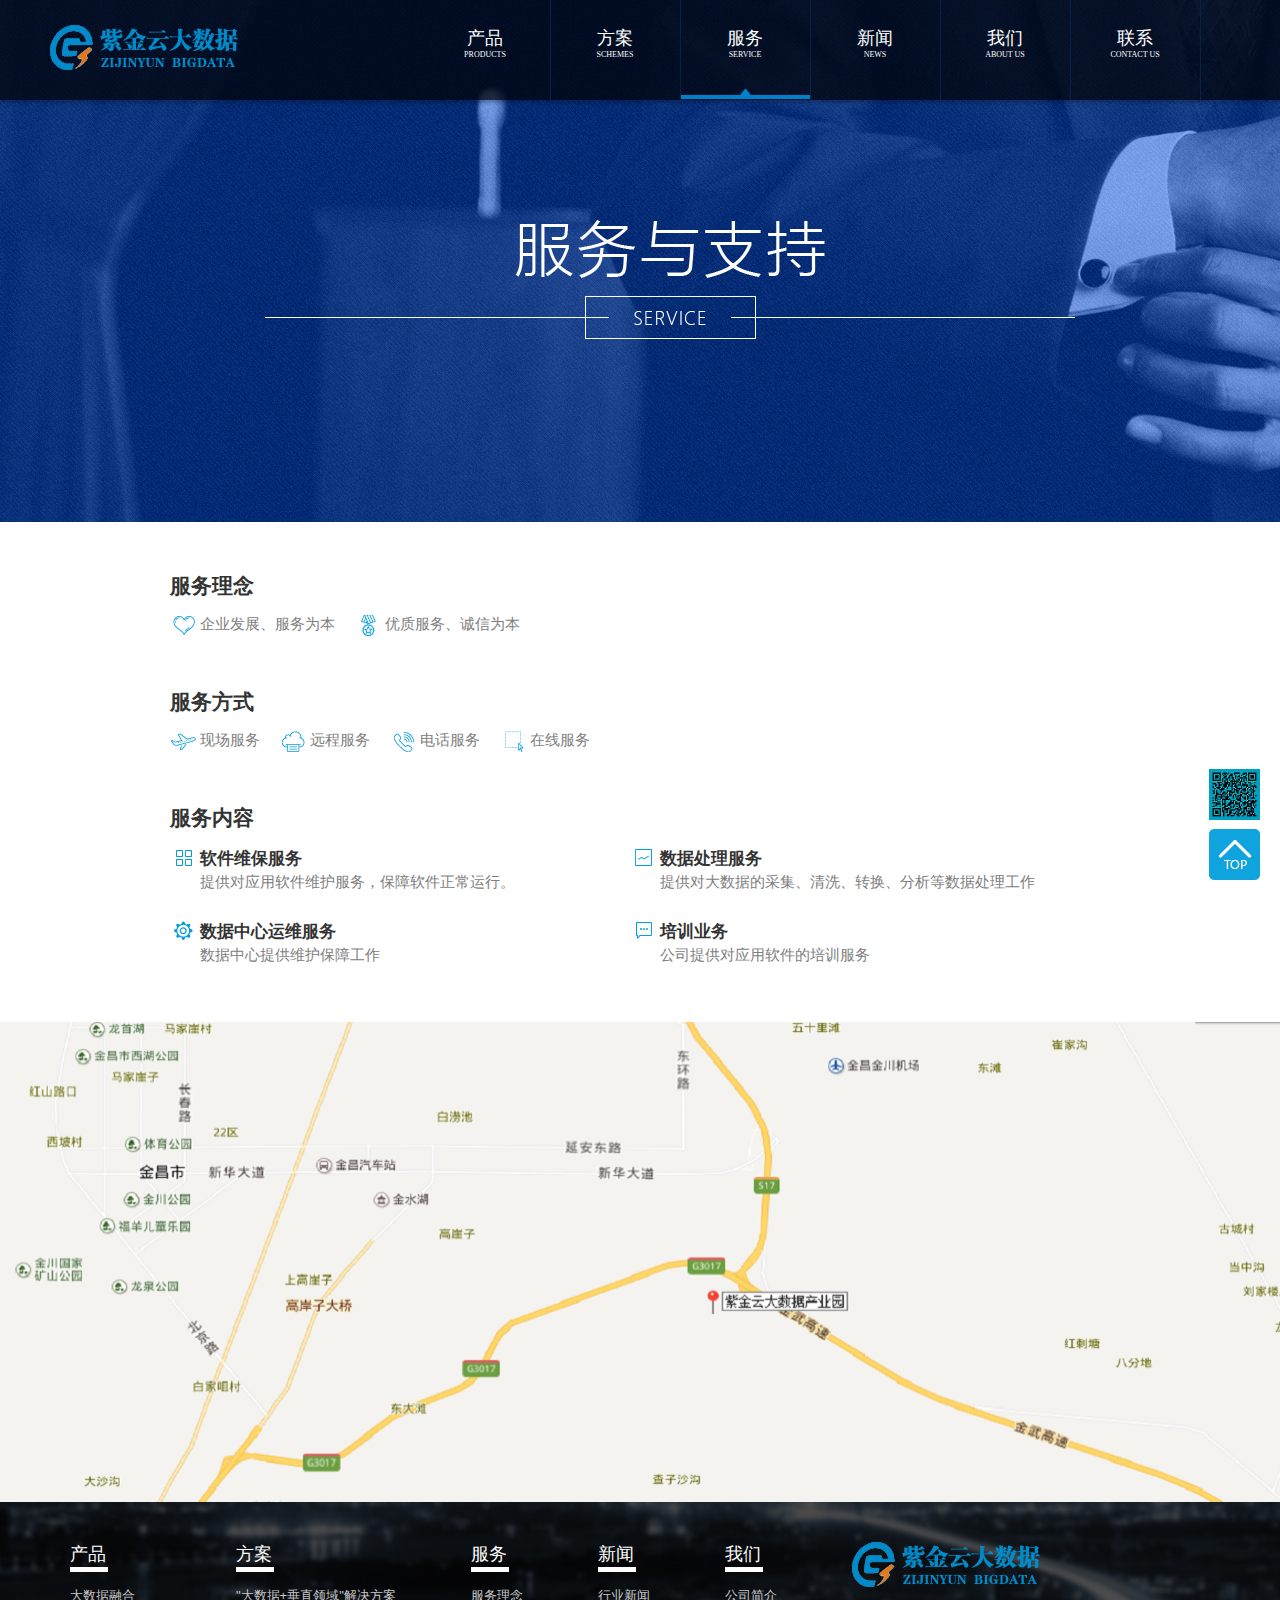
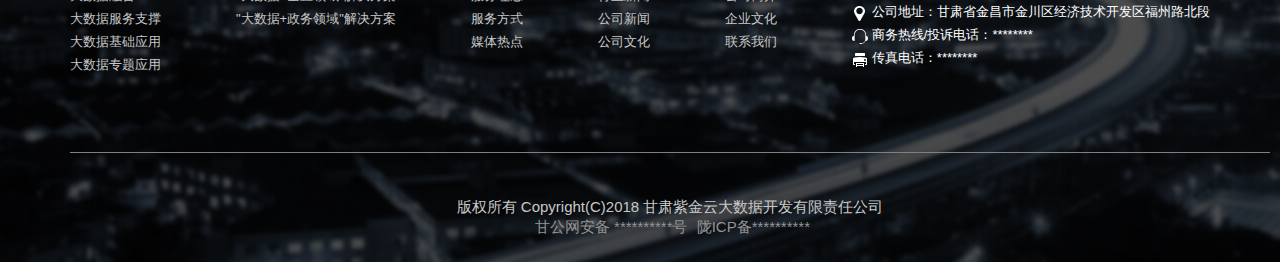
<file: service.html>
<html xmlns="http://www.w3.org/1999/xhtml">
<head>
    <meta http-equiv="Content-Type" content="text/html; charset=UTF-8">

    <title>服务与支持</title>
    <meta name="author" content="魏尚鸿">
    <meta name="keywords" content="紫金云,紫金云大数据,甘肃紫金云,大数据,大数据技术,大数据分析,大数据应用,大数据公司,大数据解决方案">
    <link rel="shortcut icon" href="./favicon.png" title="zijinyun">
    <link rel="stylesheet" href="service_files/menu-style.css" type="text/css">
    <link rel="stylesheet" href="service_files/main-style.css" type="text/css">
    <script type="text/javascript" src="service_files/jquery-1.4.1.min.js.下载"></script>
    <script type="text/javascript" src="service_files/jquery.sliding-menu.js.下载"></script>

    <script type="text/javascript">
        $(function () {
            $('#HorizontalSlidingMenu .SlidingMenu').slidingMenu();
            $('.ca-item-top').click(function () {
                $('body').animate({scrollTop: 0}, 'slow');
            });
        });
    </script>


</head>
<body style="margin:0px;padding:0px;background:#211737;">
<!-- 两图标 -->
<div class="ca-item-dimension"></div>
<div class="ca-item-top"></div>
<!-- 菜单 -->
<div class="div-menu alpha">
    <!-- 左边 -->
    <div class="div-menu-left">
        <img src="service_files/logo.png">
    </div>
    <!-- 右边 -->
    <div class="div-menu-right">
        <div id="HorizontalSlidingMenu">
            <ul class="SlidingMenu Horizontal" style="position: relative;">
                <li class="Background"
                    style="top: 0px; left: 1003px; position: absolute; z-index: 0; display: block; width: 130px; height: 100px; overflow: hidden; opacity: 0;">
                    <div></div>
                </li>
                <li><a href="contact_us.html" style="display: inline-block; position: relative;"><span class="f-style1">联系</span><br><span
                        class="f-style2">CONTACT US</span></a></li>
                <li><a href="about_us.html" style="display: inline-block; position: relative;"><span
                        class="f-style1">我们</span><br><span class="f-style2">ABOUT US</span></a></li>
                <li><a href="news.html" style="display: inline-block; position: relative;"><span
                        class="f-style1">新闻</span><br><span class="f-style2">NEWS</span></a></li>
                <li class="  activ-menu" id="activ"><a href="service.html"
                                                       style="display: inline-block; position: relative;"><span
                        class="f-style1">服务</span><br><span class="f-style2">SERVICE</span></a></li>
                <li><a href="scheme.html" style="display: inline-block; position: relative;"><span
                        class="f-style1">方案</span><br><span class="f-style2">SCHEMES</span></a></li>
                <li><a href="product.html" style="display: inline-block; position: relative;"><span
                        class="f-style1">产品</span><br><span class="f-style2">PRODUCTS</span></a></li>
                <li class="bor-left"><a href="index.html" style="display: inline-block; position: relative;"><span
                        class="f-style1">首页</span><br><span class="f-style2">HOME</span></a></li>
            </ul>
            <div class="ClearFix"></div>
        </div>
    </div>
    <div class="ClearFix"></div>
</div>
<!-- 包裹 -->
<div id="div-body">
    <!-- 图片切换 -->
    <div class="div-slide" style="background:url(&#39;images/service-bg.jpg&#39;) center center no-repeat;"></div>

    <!-- 服务与支持 -->
    <div class="div-service">

        <div class="service-list">
            <div class="item-title">服务理念</div>
            <div class="item-content">
                <div class="level service-icon-3">企业发展、服务为本</div>
                <div class="level service-icon-4">优质服务、诚信为本</div>
                <div class="ClearFix"></div>
            </div>

        </div>

        <div class="service-list">
            <div class="item-title">服务方式</div>
            <div class="item-content">
                <div class="level service-icon-5">现场服务</div>
                <div class="level service-icon-6">远程服务</div>
                <div class="level service-icon-7">电话服务</div>
                <div class="level service-icon-8">在线服务</div>
                <div class="ClearFix"></div>
            </div>

        </div>

        <div class="service-list">
            <div class="item-title">服务内容</div>
            <div class="item-content">
                <div class="level service-icon-9" style="width:380px;margin-right:80px;">
                    <div style="font-size:17px;font-weight:bold;color:#333;margin-bottom:3px;">软件维保服务</div>
                    <div>提供对应用软件维护服务，保障软件正常运行。</div>
                </div>
                <div class="level service-icon-10">
                    <div style="font-size:17px;font-weight:bold;color:#333;margin-bottom:3px;">数据处理服务</div>
                    <div>提供对大数据的采集、清洗、转换、分析等数据处理工作</div>
                </div>
                <div class="ClearFix"></div>
            </div>

            <div class="item-content" style="margin-top:50px;">
                <div class="level service-icon-1" style="width:380px;margin-right:80px;">
                    <div style="font-size:17px;font-weight:bold;color:#333;margin-bottom:3px;">数据中心运维服务</div>
                    <div>数据中心提供维护保障工作</div>
                </div>
                <div class="level service-icon-2">
                    <div style="font-size:17px;font-weight:bold;color:#333;margin-bottom:3px;">培训业务</div>
                    <div>公司提供对应用软件的培训服务</div>
                </div>
                <div class="ClearFix"></div>
            </div>

        </div>

    </div>

    <div style="height:480px;">
        <img src="service_files/service-map.jpg" style="width:100%;height:100%;">
    </div>

    <!-- footer -->
    <div class="div-footer">
        <div class="div-footer-content">
            <div class="item" style="margin-left:0px;">
                <div class="item-title">产品</div>
                <div class="item-content p-top-15"><a href="product.html">大数据融合</a></div>
                <div class="item-content p-top-5"><a href="product.html">大数据服务支撑</a></div>
                <div class="item-content p-top-5"><a href="product.html">大数据基础应用</a></div>
                <div class="item-content p-top-5"><a href="product.html">大数据专题应用</a></div>
            </div>
            <div class="item">
                <div class="item-title">方案</div>
                <div class="item-content p-top-15"><a href="scheme.html">"大数据+垂直领域"解决方案</a></div>
                <div class="item-content p-top-5"><a href="scheme.html">"大数据+政务领域"解决方案</a></div>

            </div>
            <div class="item">
                <div class="item-title">服务</div>
                <div class="item-content p-top-15"><a href="service.html">服务理念</a></div>
                <div class="item-content p-top-5"><a href="service.html">服务方式</a></div>
                <div class="item-content p-top-5"><a href="service.html">媒体热点</a></div>
            </div>
            <div class="item">
                <div class="item-title">新闻</div>
                <div class="item-content p-top-15"><a href="news.html">行业新闻</a></div>
                <div class="item-content p-top-5"><a href="news.html">公司新闻</a></div>
                <div class="item-content p-top-5"><a href="news.html">公司文化</a></div>
            </div>
            <div class="item">
                <div class="item-title">我们</div>
                <div class="item-content p-top-15"><a href="about_us.html">公司简介</a></div>
                <div class="item-content p-top-5"><a href="news.html">企业文化</a></div>
                <div class="item-content p-top-5"><a href="contact_us.html">联系我们</a></div>
            </div>
            <div class="item">
                <div class="logo-content">
                    <div style="margin-bottom:10px;"><img src="service_files/logo-footer.png"></div>
                    <div class="logo1 p-top-5 t-indent-20">公司地址：甘肃省金昌市金川区经济技术开发区福州路北段</div>
                    <div class="logo2 p-top-5 t-indent-20">商务热线/投诉电话：********</div>
                    <div class="logo3 p-top-5 t-indent-20">传真电话：********</div>
                </div>
            </div>
            <div class="ClearFix"></div>
        </div>
        <div class="copyright">版权所有 Copyright(C)2018 甘肃紫金云大数据开发有限责任公司</div>
        <div style="text-align:center; font-size:15px; color:#C8C8C8;">
            <a target="_blank" href="http://www.beian.gov.cn/portal/registerSystemInfo?recordcode=**********"
               style="display:inline-block;text-decoration:none;height:20px;line-height:20px;">
                <p nowrap="" style="float:right;height:20px;line-height:20px;margin: 0px 0px 0px 5px; color:#939393;">
                    甘公网安备 **********号</p>
            </a>
            <a target="_blank" href="http://www.miitbeian.gov.cn/"
               style="display:inline-block;text-decoration:none;height:20px;line-height:20px;">
                <p nowrap="" style="float:right;height:20px;line-height:20px;margin: 0px 0px 0px 5px; color:#939393;">
                    陇ICP备**********</p>
            </a>
        </div>
    </div>
</div>
</body>
</html>
</file>
<file: index_files/menu-style.css>
﻿

/* 菜单栏样式*/
ul.SlidingMenu {
	list-style: none;
	padding: 0em;
	margin:0em;
}

ul.SlidingMenu a{
	padding-top: 1.6em;
	text-decoration: none;
	color: #FFF;
	outline: none;
	height:80px;
	width:130px;
	text-align:center;
	border-right:1px solid #052344;
}

ul.Horizontal li {
	float: right;
	height:100px;
	width:130px;
}
ul.Horizontal li:hover{
	background:#211737;
}

.ClearFix {
	clear: both;
}
#HorizontalSlidingMenu {
	height:100px;
	margin-right:80px;
}
/*
#HorizontalSlidingMenu li.Background {
	background: url('../images/bg_menu_right.png') top right no-repeat;
}
#HorizontalSlidingMenu li.Background div {
	background: url('../images/bg_menu.png') top left no-repeat;
	height: 100%;
	margin-right: 31px;
}
*/
#HorizontalSlidingMenu li.Background {
	background: url('../images/bg_menu.png') top center repeat-x;
}
</file>
<file: index_files/view-style.css>
.device {
  height:650px;
  position: relative;
}
.device .arrow-right {
	background-position: top right;
    left: auto;
    right: -50px;
}
.device .arrow-left {
	
}

.device a{
	width: 35px;
    height: 56px;
    background: transparent url(../images/arrows.png) no-repeat top left;
    position: absolute;
    top: 50%;
    margin-top: -19px;
    left: -50px;
    text-indent: -9000px;
    cursor: pointer;
    z-index: 100;
	
}

.device a:hover{
	opacity: 0.6;
}

.swiper-container {
  height: 650px;
}
.content-slide {
  padding: 20px;
  color: #fff;
}
.title {
  font-size: 25px;
  margin-bottom: 10px;
}
.pagination {
  position: absolute;
  left: 0;
  text-align: center;
  bottom:20px;
  width: 100%;
  z-index:99;
}
.swiper-pagination-switch {
  display: inline-block;
  width: 10px;
  height: 10px;
  border-radius: 10px;
  background: #999;
  box-shadow: 0px 1px 2px #555 inset;
  margin: 0 3px;
  cursor: pointer;
}
.swiper-active-switch {
  background: #fff;
}
.swiper-container {
	margin:0 auto;
	position:relative;
	overflow:hidden;
	-webkit-backface-visibility:hidden;
	-moz-backface-visibility:hidden;
	-ms-backface-visibility:hidden;
	-o-backface-visibility:hidden;
	backface-visibility:hidden;
	/* Fix of Webkit flickering */
	z-index:1;
}
.swiper-wrapper {
	position:relative;
	width:100%;
	-webkit-transition-property:-webkit-transform, left, top;
	-webkit-transition-duration:0s;
	-webkit-transform:translate3d(0px,0,0);
	-webkit-transition-timing-function:ease;
	
	-moz-transition-property:-moz-transform, left, top;
	-moz-transition-duration:0s;
	-moz-transform:translate3d(0px,0,0);
	-moz-transition-timing-function:ease;
	
	-o-transition-property:-o-transform, left, top;
	-o-transition-duration:0s;
	-o-transform:translate3d(0px,0,0);
	-o-transition-timing-function:ease;
	-o-transform:translate(0px,0px);
	
	-ms-transition-property:-ms-transform, left, top;
	-ms-transition-duration:0s;
	-ms-transform:translate3d(0px,0,0);
	-ms-transition-timing-function:ease;
	
	transition-property:transform, left, top;
	transition-duration:0s;
	transform:translate3d(0px,0,0);
	transition-timing-function:ease;

	-webkit-box-sizing: content-box;
	-moz-box-sizing: content-box;
	box-sizing: content-box;
}
.swiper-free-mode > .swiper-wrapper {
	-webkit-transition-timing-function: ease-out;
	-moz-transition-timing-function: ease-out;
	-ms-transition-timing-function: ease-out;
	-o-transition-timing-function: ease-out;
	transition-timing-function: ease-out;
	margin: 0 auto;
}
.swiper-slide {
	float: left;
	-webkit-box-sizing: content-box;
	-moz-box-sizing: content-box;
	box-sizing: content-box;

}

.swiper-slide img{
	text-align:center;
	margin:auto;
	width:100%;
	height:100%;
	clear:both;
}


/* IE10 Windows Phone 8 Fixes */
.swiper-wp8-horizontal {
	-ms-touch-action: pan-y;
}
.swiper-wp8-vertical {
	-ms-touch-action: pan-x;
}
</file>
<file: index_files/scheme-style.css>
/* Circular Content Carousel Style */
.ca-container{
	position:relative;
	margin:0 auto;
	width:1230px;
	height:400px;
}
.ca-wrapper{
	width:100%;
	height:100%;
	position:relative;
}
.ca-item{
	position:relative;
	float:left;
	width:300px;
	height:100%;
	text-align:center;
}
.ca-more{
	position: absolute;
	bottom: 10px;
	right:0px;
	padding:4px 15px;
	font-weight:bold;
	background: #ccbda2;
	text-align:center;
	color: white;
	font-family: "Georgia","Times New Roman",serif;
	font-style:italic;
	text-shadow:1px 1px 1px #897c63;
}
.ca-close{
	position:absolute;
	top:10px;
	right:10px;
	background:#fff url(../images/cross.png) no-repeat center center;
	width:27px;
	height:27px;
	text-indent:-9000px;
	outline:none;
	-moz-box-shadow:1px 1px 2px rgba(0,0,0,0.2);
	-webkit-box-shadow:1px 1px 2px rgba(0,0,0,0.2);
	box-shadow:1px 1px 2px rgba(0,0,0,0.2);
	opacity:0.7;
}
.ca-close:hover{
	opacity:1.0;
}
.ca-item-main{
	padding:20px;
	position:absolute;
	top:5px;
	left:5px;
	right:5px;
	bottom:5px;
	background:#fff;
	overflow:hidden;
	
}

.ca-item h3{
	font-family: 'Microsoft YaHei', sans-serif;
	text-transform:uppercase;
	font-size:20px;
	color:#000;
	margin-bottom:5px;
	font-weight:normal;
	text-align:center;
	text-shadow: 0px 1px 1px #e4ebe9;
}
.ca-item p{
	font-family: 'Microsoft YaHei', sans-serif;
	color:gray;
	font-size:15px;
	text-align:left;
	margin:0 auto;
	width:255px;
	line-height:25px;
	letter-spacing:2px;
}
.ca-item h4{
	font-family: "Georgia","Times New Roman",serif;
	font-style:italic;
	font-size:12px;
	text-align:left;
	border-left:10px solid #b0ccc6;
	padding-left:10px;
	line-height:24px;
	margin:10px;
	position:relative;
}
.ca-item h4 span{
	text-indent:40px;
	display:block;
}
.ca-item h4  span.ca-quote{
	color:#f4eee3;
	font-size:100px;
	position:absolute;
	top:20px;
	left:0px;
	text-indent:0px;
}
.ca-content-wrapper{
	background:#b0ccc6;
	position:absolute;
	width:0px; /* expands to width of the wrapper minus 1 element */
	height:440px;
	top:5px;
	text-align:left;
	z-index:10000;
	overflow:hidden;
}
.ca-content{
	width:660px;
	overflow:hidden;
}
.ca-content-text{
	font-size: 14px;
	font-style: italic;
	font-family: "Georgia","Times New Roman",serif;
	margin:10px 20px;
	padding:10px 20px;
	line-height:24px;
}
.ca-content-text p{
	padding-bottom:5px;
}
.ca-content h6{
	margin:25px 20px 0px 35px;
	font-size:32px;
	padding-bottom:5px;
	color:#000;
	font-family: 'Coustard', sans-serif;
	color:#60817a;
	border-bottom:2px solid #99bcb4;
	text-shadow: 1px 1px 1px #99BCB4;
}
.ca-content ul{
	margin:20px 35px;
	height:30px;
}
.ca-content ul li{
	float:left;
	margin:0px 2px;
}
.ca-content ul li a{
	color:#fff;
	background:#000;
	padding:3px 6px;
	font-size:14px;
	font-family: "Georgia","Times New Roman",serif;
	font-style:italic;
}
.ca-content ul li a:hover{
	background:#fff;
	color:#000;
	text-shadow:none;
}
.ca-nav span{
	width:35px;
	height:56px;
	background:transparent url(../images/arrows.png) no-repeat top left;
	position:absolute;
	top:50%;
	margin-top:-19px;
	left:-40px;
	text-indent:-9000px;
	opacity:0.7;
	cursor:pointer;
	z-index:100;
}
.ca-nav span.ca-nav-next{
	background-position:top right;
	left:auto;
	right:-40px;
}
.ca-nav span:hover{
	opacity:1.0;
}
</file>
<file: index_files/main-style.css>
﻿#div-body .div-scheme .div-scheme-body .list-item#div-body .div-scheme .div-scheme-body .list-item#div-body .div-scheme .div-scheme-body .list-itembody{
	width:100%;
	height:100%;
	margin:0px;
	padding:0px;
	font-family:"Times New Roman",Georgia,Serif;
	overflow:auto;
	
}

html{
	height:100%;	
}

#div-body {
	width:100%;
	height:100%;
	display:block;
	min-width:1340px;
	margin:0px;

}
.div-menu {
	position:absolute;
	height:100px;
	top:0px;
	right:0px;
	bottom:0px;
	left:0px;
	background:#080B1E;
	color:white;
	overflow:hidden;
	z-index:999
}
.div-menu .div-menu-left {
	height:100px;
	float:left;
	width:300px;
}

.div-menu .div-menu-left img {
	margin:auto;
	margin-top:25px;
	margin-left:50px;
}

.div-menu .div-menu-right {
	height:100px;
	width:auto;
	text-align:right;
	margin-left:300px;
}

#div-body .div-slide {
	height:522px;
	display:block;
	text-align:center;
	overflow:hidden;
}
#div-body .div-service {
	height:500px;
	display:block;
	background:white;
	overflow:hidden;
}

#div-body .div-service .service-list{
	font-family: 'Microsoft YaHei', sans-serif;
	width:1000px;
	margin:0 auto;
	margin-top:50px;
}

#div-body .div-service .service-list .item-title{
	font-size:21px;
	font-weight:bold;
	color:#333;
}

#div-body .div-service .service-list .item-content{
	margin-top:15px;
	font-size:15px;
	color:gray;
	text-indent:30px;
}

#div-body .div-service .service-list .item-content .level{
	float:left;
	margin-right:20px;
	height:23px;
}


#div-body .div-scheme {
	height:550px;
	display:block;
	background:white;
	overflow:hidden;
}
#div-body .div-scheme .div-scheme-title {
	height:150px;
	display:block;
	text-align:center;
}
#div-body .div-scheme .div-scheme-title .btn_div{
	font-family: 'Microsoft YaHei', sans-serif;
	display:inline-block;
	width:300px;
	height:80px;
	line-height:80px;
	text-align:center;
	border:1px solid #ffffff;
	border-radius:10px;
	margin-top:60px;
	margin-left:30px;
	background:#DDDDDD;
	overflow:hidden;
}

#div-body .div-scheme .div-scheme-title .img_btn{
	font-family: 'Microsoft YaHei', sans-serif;
	display:inline-block;
	width:250px;
	height:80px;
	line-height:80px;
	margin-top:60px;
	margin-left:30px;
	cursor:pointer;
}
#div-body .div-scheme .div-scheme-title .img_3{
	background:url('../images/news_btn_1-2.png') no-repeat 0 0;
}
#div-body .div-scheme .div-scheme-title .img_3-active{
	background:url('../images/news_btn_1.png') no-repeat 0 0;
}
#div-body .div-scheme .div-scheme-title .img_3:hover{
	background:url('../images/news_btn_1.png') no-repeat 0 0;

}
#div-body .div-scheme .div-scheme-title .img_2{
	background:url('../images/news_btn_2-2.png') no-repeat 0 0;
}
#div-body .div-scheme .div-scheme-title .img_2-active{
	background:url('../images/news_btn_2.png') no-repeat 0 0;
}
#div-body .div-scheme .div-scheme-title .img_2:hover{
	background:url('../images/news_btn_2.png') no-repeat 0 0;

}
#div-body .div-scheme .div-scheme-title .img_1{
	background:url('../images/news_btn_3-2.png') no-repeat 0 0;
}
#div-body .div-scheme .div-scheme-title .img_1-active{
	background:url('../images/news_btn_3.png') no-repeat 0 0;
}
#div-body .div-scheme .div-scheme-title .img_1:hover{
	background:url('../images/news_btn_3.png') no-repeat 0 0;

}

#div-body .div-scheme .div-scheme-title .btn_div a{
	display:block;
	font-size:25px;
	height:100%;
	text-decoration:none;
	cursor:pointer;
	border:1px solid #ffffff;
	border-radius:10px;
}

#div-body .div-scheme .div-scheme-title .btn_div a:hover{
	color:#ffffff;
	background:#009EDD;
}

.active{
	color:#ffffff;
	background:#009EDD;
}

.unactive{
	color:#A3A3A3;
	background:#DDDDDD;
}


#div-body .div-scheme .div-scheme-body {
	height:400px;
	overflow:hidden;
}

#div-body .div-scheme .div-scheme-body .list-item{
	font-family: 'Microsoft YaHei', sans-serif;
	width:1020px;
	height:185px;
	margin:0 auto;
	border-bottom:1px solid #EEEEEE;
	margin-top:50px;
}
#div-body .div-scheme .div-scheme-body .listNews-item{
	font-family: 'Microsoft YaHei', sans-serif;
	width:1020px;
	margin:0 auto;
	border-bottom:1px solid #EEEEEE;
	margin-top:20px;
}

#div-body .div-scheme .div-scheme-body .list-item p {
	text-align:left;
	/*text-indent:2em;*/
	margin: 0;
    line-height: 24px;
    font-size: 14px;
}

#div-body .div-scheme .div-scheme-body .list-item .item_left{
	width:140px;
	float:left;
	text-align:center;
}

#div-body .div-scheme .div-scheme-body .list-item .content_img{
	text-align:center;
	margin-top:15px;
	margin-bottom:15px;
}
#div-body .div-scheme .div-scheme-body .list-item .content_show{
	text-align:center;
	margin-top:10px;
	margin-bottom:5px;
	font-size:14px;
	color:gray;
	overflow:hidden;
	height:48px;
	line-height:24px;
}

#div-body .div-scheme .div-scheme-body .list-item #p3{
	font-size: 13px;
    margin-left: 63px;
}

.div-scheme-body {
	padding-bottom: 44px;
}

#div-body .div-scheme .div-scheme-body .list-item .item_left .date{
	width: 130px;
    height: 90px;
    margin: 0px 10px 0 0;
    background: #333333;
    text-align: right;
    color: white;
    padding: 0;
    font-family: 'Microsoft YaHei', sans-serif;
}
/**/
#div-body .div-scheme .div-scheme-body .list-item .item_left .date img{
	width: 130px;
    height: 90px;
	border:solid 1px #ddd;
}
/**/


#div-body .div-scheme .div-scheme-body .list-item .item_left .date .one{
	font-size:18px;
	padding-right:3px;
}
#div-body .div-scheme .div-scheme-body .list-item .item_left .date .twe{
	line-height:36px;
	font-size:42px;
}


#div-body .div-scheme .div-scheme-body .list-item .item_right{
	margin-left:140px;
	display:block;
}
#div-body .div-scheme .div-scheme-body .listNews-item .itemNews_right{
	display:block;
	text-align:center;
}

#div-body .div-scheme .div-scheme-body .list-item .item_right .title{
	font-size:16px;
	font-weight:bold;
	color:#333;
	overflow:hidden;
}
.item-line{
	width:30px;
	height:2px;
	background:#ff8108;
}
/**/
#div-body .div-scheme .div-scheme-body .list-item .item_right .title h3{
	float:left;
	margin: 0;
	font-size:17px;
}
#div-body .div-scheme .div-scheme-body .list-item .item_right .title h3 a{
	color:#333;
}
#div-body .div-scheme .div-scheme-body .list-item .item_right .title h3 a:hover{
	color:#009EDD;
}
#div-body .div-scheme .div-scheme-body .list-item .item_right .title span{
	float:right;	
	font-weight: normal;
    font-size: 13px;
}
/**/
#div-body .div-scheme .div-scheme-body .listNews-item .content{
	font-size:16px;
	color:gray;
	margin-top:20px;
	text-align:center;
}
#div-body .div-scheme .div-scheme-body .list-item .item_right .content{
	font-size:14px;
	color:gray;
	margin:10px 0 5px 0;
}

#div-body .div-scheme .div-scheme-body .list-item .item_right .attach{
	margin-top:15px;

}

#div-body .div-scheme .div-scheme-body .list-item .item_right .attach a{
	padding:3px 15px;
	color:#009EDD;
	border:1px solid #009EDD;
	border-radius:20px;
	font-size:12px;
	text-decoration:none;
	
}

.hiddens{
	display:none;
}

#div-body .div-scheme .div-scheme-body .list-item .item_right .attach a:hover{
	color:white;
	background:#009EDD;
	animation: fade-in;/*动画名称*/  
    animation-duration: 0.5s;/*动画持续时间*/  
    -webkit-animation:fade-in 0.5s;/*针对webkit内核*/ 
}

#div-body .div-news {
	height:550px;
	display:block;
	background:url('../images/news_bg.jpg') repeat-x;
	overflow:hidden;
}
#div-body .div-news .div-news-title {
	height:150px;
	display:block;
	text-align:center;
}
#div-body .div-news .div-news-body {
	height:400px;
	display:block;
	text-align:center;
}
#div-body .div-news .div-news-body .item {
	width:370px;
	display:inline-block;
	margin:20px 19px;
}
#div-body .div-news .div-news-body .item .level1 {
	display:black;
	height:105px;
}
#div-body .div-news .div-news-body .item .level1 img {
	width:100%;
	height:100%;
}
#div-body .div-news .div-news-body .item .level2 {
	display:black;
	height:190px;
	background:white;
	font-family: 'Microsoft YaHei', sans-serif;
}
#div-body .div-news .div-news-body .item .level2 div {
	height:35px;
	color:gray;
	vertical-align:middle;
	text-align:left;
	padding:0px 10px;
	font-size:15px;
	line-height:40px;
	overflow:hidden;
	white-space:nowrap; 
	text-overflow:ellipsis;
}
#div-body .div-news .div-news-body .item .level2 a {
	text-decoration:none;
	text-align:center;
	color:#009EDD;
	display:block;
	width:100px;
	height:35px;
	background:url('../images/button_bg2.png') no-repeat;
	margin:0 auto;
	line-height:35px;
}

#div-body .div-news .div-news-body .item .level2 a:hover {
	background:url('../images/button_bg1.png') no-repeat;
	color:white;
	animation: fade-in;/*动画名称*/  
    animation-duration: 0.5s;/*动画持续时间*/  
    -webkit-animation:fade-in 0.5s;/*针对webkit内核*/ 
}
#div-body .div-cooperation {
	height:550px;
	display:block;
	background:white;
	overflow:hidden;
}
#div-body .div-cooperation .div-cooperation-title {
	height:150px;
	display:block;
	text-align:center;
}
#div-body .div-cooperation .div-cooperation-body {
	height:340px;
	display:block;
	max-width:1323px;
	margin:0 auto;
	overflow:hidden;
}
.div-cooperation-body ul {
	list-style:none;
	height:0px
}
.div-cooperation-body ul li {
	width:200px;
	height:100px;
	display:inline-block;
	margin:8px 0px 0px 4px;
}
.div-cooperation-body .item {
	width:200px;
	height:100px;
	line-height:110px;
	text-align:center;
	cursor:pointer;
}
.div-cooperation-body .item img {
	width:200px;
	height:100px;
}
#div-body .div-head {
	height:550px;
	display:block;
	background:white;
	overflow:hidden;
}
#div-body .div-head .div-head-title {
	height:auto;
	display:block;
	text-align:center;
}

#div-body .div-head .div-head-title h3{
	margin: 25px auto 12px auto;
	width:100%;
	font-family: 'Microsoft YaHei', sans-serif;
	font-size: 24px;
	color:#666666;
}

#div-body .div-head .div-head-title h6{
	margin:0 auto;
	padding-bottom:20px;
	border-bottom:1px solid #ccc;
	width:1020px;
	font-family: 'Microsoft YaHei', sans-serif;
	font-size: 13px;
	color:#9f9f9f;
	font-weight: normal;
}
#div-body .div-head .div-head-title a{
	color:#9f9f9f;
}
#div-body .div-head .div-head-title a:hover{
	text-decoration:none;
	color:#009EDD;
}
#div-body .div-head .div-head-body {
	height:400px;
	display:block;
	text-align:left;
	font-family: 'Microsoft YaHei', sans-serif;
}

#div-body .div-head .div-head-body .detial{
	font-size: 16px;
	word-spacing:5px;
	color:#666666;
	text-align:left;
	width:960px;
	margin:15px auto;
	line-height:30px;
}
#div-body .div-head .div-head-body .detial p{
	margin:0;
}
#div-body .div-head .div-head-body .detial .content_img{
	text-align: center;
	margin:10px auto;
	max-width:820px;
	overflow:hidden;
}
#div-body .div-head .div-head-body .detial .detial_img{
	text-align: center;
    width: 828px;
    margin: 10px auto;
}
#div-body .div-head .div-head-body .detial .detial_img img{
	width: 828px;
	background-size: 100%;
}
#div-body .div-head .div-head-body .div-btn-a{
	display:inline-table;
	width:380px;
	height:60px;
	color:gray;
	background:#EEEEEE;
	line-height:60px;
	text-align:left;
	text-indent:50px;
	border-radius:8px;
	cursor:pointer;
	font-size:17px;
	margin:0px 10px;
	margin-bottom:20px;
	font-family: 'Microsoft YaHei', sans-serif;
}
#div-body .div-head .div-head-body .div-btn-a span{
	display:block;
	background:url('../images/icon-2.png') no-repeat 25px 21px;
}

#div-body .div-head .div-head-body .div-btn-a span:hover{
	background:url('../images/icon-1.png') no-repeat 25px 21px;
}

#div-body .div-head .div-head-body .div-btn-a:hover{
	color:#029DDD;
}

#div-body .div-head .div-head-body .business-item{
	display:inline-table;
	width:480px;
	height:300px;
	border:1px solid #EEEEEE;
	border-radius:10px;
	margin-left:23px;
	margin-right:23px;
	overflow:hidden;
}

#div-body .div-head .div-head-body .business-item .block{
	padding-top:20px;
	display:block;
	width:100%;
	color:gray;
	height:100%;

}
#div-body .div-head .div-head-body .business-item .block:hover{
	color:white;
	background:#009EDC;
	border:1px solid #EEEEEE;
	border-radius:10px;
	animation: fade-in;/*动画名称*/  
    animation-duration: 0.5s;/*动画持续时间*/  
    -webkit-animation:fade-in 0.5s;/*针对webkit内核*/ 
}


#div-body .div-head .div-head-body .business-item .list-item{
	display:inline-block;
	line-height:25px;
	margin-top:15px;
}

#div-body .div-head .div-head-body .business-item .list-item .item{
	float:left;
	width:240px;
	overflow:hidden;
	font-size:17px;
	text-align:left;
}

#div-body .div-head .div-head-body .business-item .list-item .item a{
	color:gray;
	text-decoration:none;
}
#div-body .div-head .div-head-body .business-item .list-item .item a:hover{
	text-decoration:underline;
}

#div-body .div-head .div-head-body .business-item span{
	display:block;
}

#div-body .div-head .div-head-body .business-item span.item-title{
	font-size:25px;
}

#div-body .div-head .div-head-body .img-item{
	display:inline-table;
	width:140px;
	height:200px;
	margin:0px 50px;
}

#div-body .div-head .div-head-body .img-item span{
	display:block;
	font-size:20px;
	margin-top:10px;
	margin-bottom:5px;
	color:#333;
}

#div-body .div-footer {
	min-height:360px;
	background:url('../images/footer_bg.jpg') no-repeat 100%;
	color:white;
	font-family: 'Microsoft YaHei', sans-serif;
}
#div-body .div-footer .copyright {
	text-align:center;
	font-size:15px;
	color:#C8C8C8;
	margin-top:45px;
}
#div-body .div-footer .div-footer-content {
	width:1200px;
	margin:0 auto;
	border-bottom:1px solid gray;
	overflow:hidden;
}
#div-body .div-footer .div-footer-content .item {
	height:250px;
	float:left;
	margin:0 auto;
	margin-left:75px;
}
#div-body .div-footer .div-footer-content .item .logo-content {
	font-size:13px;
	margin-top:40px;
}
#div-body .div-footer .div-footer-content .item .logo-content .logo1 {
	background:url('../images/footer-icon1.png') no-repeat 0px 8px;
}
#div-body .div-footer .div-footer-content .item .logo-content .logo2 {
	background:url('../images/footer-icon2.png') no-repeat 0px 8px;
}
#div-body .div-footer .div-footer-content .item .logo-content .logo3 {
	background:url('../images/footer-icon3.png') no-repeat 0px 8px;
}
#div-body .div-footer .div-footer-content .item .logo-content .logo4 {
    background:url('../images/footer-icon4.png') no-repeat 0px 8px;
}
#div-body .div-footer .div-footer-content .item .item-title {
	height:25px;
	width:38px;
	border-bottom:5px solid white;
	font-size:18px;
	margin-top:40px;
}
#div-body .div-footer .div-footer-content .item .item-content {
	font-size:13px;
	color:#C8C8C8;
}
#div-body .div-footer .div-footer-content .item .item-content a {
	text-decoration:none;
	color:#C8C8C8;
}
#div-body .div-footer .div-footer-content .item .item-content a:hover {
	text-shadow: 0 0 1px #fff,0 0 3px blue;       
	animation: fade-in;/*动画名称*/  
    animation-duration: 0.6s;/*动画持续时间*/  
    -webkit-animation:fade-in 0.6s;/*针对webkit内核*/ 
}
.activ-menu{
	background:url('../images/menu-icon.png') repeat-x 15px 88px;
}
/*
.alpha {
	filter:alpha(opacity=50);
	-moz-opacity:0.8;
	-khtml-opacity:0.8;
	opacity:0.8;
}
*/
.alpha {

	background-color: rgba(0,0,0,.7);
	-webkit-box-shadow: 0 3px 3px rgba(0,0,0,.2);
	-moz-box-shadow: 0 3px 3px rgba(0,0,0,.2);
	box-shadow: 0 3px 3px rgba(0,0,0,.2);
}

.f-style1{
	font-family: "Microsoft YaHei";
	font-size: 18px;
	color: #fff;
}

.f-style2{
	font-family: "KLMN Flash Pix";
	font-size: 8px;
	text-transform: uppercase;
	color: #fff;
}

.ClearFix {
	clear: both;
}
img {
	border:none;
	padding:0px;
	margin:0px;
}
a{
	text-decoration:none;
	color:#009EDD;
}
e{
color:#009EDD;
}
a:hover{
	text-decoration:underline;

}
.ca-item-dimension{
	position:fixed;
	width:51px;
	height:51px;
	right:20px;
	bottom:80px;
	z-index:9999;
	background:transparent url('../images/item-dimension.png') no-repeat;
	cursor:pointer;

}
.ca-item-top{
	position: fixed;
	width:51px;
	height:51px;
	right:20px;
	bottom:20px;
	z-index:9999;
	background:transparent url('../images/item-top.png') no-repeat;
	cursor:pointer;

}

.tcdPageCode{
	padding: 15px 20px;
	text-align: center;
	color: #ccc;
	list-style:none;
}

.tcdPageCode span.current{
	display: inline-block;
	height: 25px;
	line-height: 25px;
	padding: 0 10px;
	margin: 0 2px;
	color: #fff;
	background-color: #428bca;	
	border: 1px solid #428bca;
	border-radius: 4px;
	vertical-align: middle;
}

.tcdPageCode span.disabled{	
	display: inline-block;
	height: 25px;
	line-height: 25px;
	padding: 0 10px;
	margin: 0 2px;	
	color: #bfbfbf;
	background: #f2f2f2;
	border: 1px solid #bfbfbf;
	border-radius: 4px;
	vertical-align: middle;
}

.tcdPageCode a{
	text-decoration:none;
	display: inline-block;
	color: #428bca;
	height: 25px;	
	line-height: 25px;	
	padding: 0 10px;
	border: 1px solid #ddd;	
	margin: 0 2px;
	border-radius: 4px;
	vertical-align: middle;
}

.tcdPageCode a:hover{
	text-decoration: none;
	border: 1px solid #428bca;
}

.service-icon-1{
	background:url('../images/service-icon-1.png') no-repeat 0 -3px;
}

.service-icon-2{
	background:url('../images/service-icon-2.png') no-repeat 0 -3px;
}

.service-icon-3{
	background:url('../images/service-icon-3.png') no-repeat 0 -3px;
}

.service-icon-4{
	background:url('../images/service-icon-4.png') no-repeat 0 -3px;
}

.service-icon-5{
	background:url('../images/service-icon-5.png') no-repeat 0 -3px;
}

.service-icon-6{
	background:url('../images/service-icon-6.png') no-repeat 0 -3px;
}

.service-icon-7{
	background:url('../images/service-icon-7.png') no-repeat 0 -3px;
}

.service-icon-8{
	background:url('../images/service-icon-8.png') no-repeat 0 -3px;
}

.service-icon-9{
	background:url('../images/service-icon-9.png') no-repeat 0 -3px;
}

.service-icon-10{
	background:url('../images/service-icon-10.png') no-repeat 0 -3px;
}

.bor {
	border:1px solid red;
}
.bor-left {
	border-left:1px solid #052344;
}
.f23 {
	font-size:23px;
}
.f10 {
	font-size:10px;
	color:gray;
	font-family:Arial,Verdana,Sans-serif;
}
.f15 {
	font-size:15px;
	color:gray;
	font-family: 'Microsoft YaHei', sans-serif;
}
.m-top-40 {
	margin-top:40px;
}
.m-top-20 {
	margin-top:20px;
}
.m-top-15 {
	margin-top:15px;
}
.m-top-10 {
	margin-top:10px;
}
.m-top-5 {
	margin-top:5px
}
.p-top-40 {
	padding-top:40px;
}
.p-top-15 {
	padding-top:15px;
}
.p-top-10 {
	padding-top:10px;
}
.p-top-5 {
	padding-top:5px;
}
.f-size-13 {
	font-size:13px;
}
.t-indent-5 {
	text-indent:5px;
}
.t-indent-10 {
	text-indent:10px;
} 
.t-indent-15 {
	text-indent:15px;
}
.t-indent-20 {
	text-indent:20px;
}
.t-indent-25 {
	text-indent:25px;
}
.t-indent-30 {
	text-indent:30px;
}
.t-indent-35{
	text-indent:35px;
}


a.a1:link{text-decoration:none;font-size:21px;
	font-weight:bold;
	color:#333;}
a.a2:link{text-decoration:none;font-size:21px;
	font-weight:bold;
	color:#333;}
a.a3:link{text-decoration:none;font-size:21px;
	font-weight:bold;
	color:#333;}
a.a4:link{text-decoration:none;font-size:21px;
	font-weight:bold;
	color:#333;}
a.a5:link{text-decoration:none;font-size:21px;
	font-weight:bold;
	color:#333;}





@keyframes fade-in {  
	0% {opacity: 0.1;}
    10% {opacity: 0.1;}/*初始状态 透明度为10*/  
	20% {opacity: 0.2;}/*初始状态 透明度为20*/ 
	30% {opacity: 0.3;}/*初始状态 透明度为30*/
	40% {opacity: 0.4;}/*初始状态 透明度为40*/
	50% {opacity: 0.5;}/*初始状态 透明度为50*/
    60% {opacity: 0.6;}/*过渡状态 透明度为60*/  
	70% {opacity: 0.7;}/*过渡状态 透明度为70*/ 
	80% {opacity: 0.8;}/*过渡状态 透明度为80*/ 	
	90% {opacity: 0.9;}/*过渡状态 透明度为90*/ 
    100% {opacity: 1;}/*结束状态 透明度为100*/  
}  
@-webkit-keyframes fade-in {/*针对webkit内核*/  
    0% {opacity: 0.1;}
    10% {opacity: 0.1;}/*初始状态 透明度为10*/  
	20% {opacity: 0.2;}/*初始状态 透明度为20*/ 
	30% {opacity: 0.3;}/*初始状态 透明度为30*/
	40% {opacity: 0.4;}/*初始状态 透明度为40*/
	50% {opacity: 0.5;}/*初始状态 透明度为50*/
    60% {opacity: 0.6;}/*过渡状态 透明度为60*/  
	70% {opacity: 0.7;}/*过渡状态 透明度为70*/ 
	80% {opacity: 0.8;}/*过渡状态 透明度为80*/ 	
	90% {opacity: 0.9;}/*过渡状态 透明度为90*/ 
    100% {opacity: 1;}/*结束状态 透明度为100*/  
}  

#div-dynamic .list-item {
	padding-bottom: 0px !important;
}
</file>
<file: about_us_files/menu-style.css>
﻿

/* 菜单栏样式*/
ul.SlidingMenu {
	list-style: none;
	padding: 0em;
	margin:0em;
}

ul.SlidingMenu a{
	padding-top: 1.6em;
	text-decoration: none;
	color: #FFF;
	outline: none;
	height:80px;
	width:130px;
	text-align:center;
	border-right:1px solid #052344;
}

ul.Horizontal li {
	float: right;
	height:100px;
	width:130px;
}
ul.Horizontal li:hover{
	background:#211737;
}

.ClearFix {
	clear: both;
}
#HorizontalSlidingMenu {
	height:100px;
	margin-right:80px;
}
/*
#HorizontalSlidingMenu li.Background {
	background: url('../images/bg_menu_right.png') top right no-repeat;
}
#HorizontalSlidingMenu li.Background div {
	background: url('../images/bg_menu.png') top left no-repeat;
	height: 100%;
	margin-right: 31px;
}
*/
#HorizontalSlidingMenu li.Background {
	background: url('../images/bg_menu.png') top center repeat-x;
}
</file>
<file: about_us_files/view-style.css>
.device {
  height:650px;
  position: relative;
}
.device .arrow-right {
	background-position: top left;
    right: auto;
    /*right: -50px;*/
}
.device .arrow-left {
	
}

.device a{
	width: 35px;
    height: 56px;
    background: transparent url(../images/arrows.png) no-repeat top left;
    position: absolute;
    top: 50%;
    margin-top: -19px;
    left: -50px;
    text-indent: -9000px;
    cursor: pointer;
    z-index: 100;
	
}

.device a:hover{
	opacity: 0.6;
}

.swiper-container {
  height: 650px;
}
.content-slide {
  padding: 20px;
  color: #fff;
}
.title {
  font-size: 25px;
  margin-bottom: 10px;
}
.pagination {
  position: absolute;
  left: 0;
  text-align: center;
  bottom:20px;
  width: 100%;
  z-index:99;
}
.swiper-pagination-switch {
  display: inline-block;
  width: 10px;
  height: 10px;
  border-radius: 10px;
  background: #999;
  box-shadow: 0px 1px 2px #555 inset;
  margin: 0 3px;
  cursor: pointer;
}
.swiper-active-switch {
  background: #fff;
}
.swiper-container {
	margin:0 auto;
	position:relative;
	overflow:hidden;
	-webkit-backface-visibility:hidden;
	-moz-backface-visibility:hidden;
	-ms-backface-visibility:hidden;
	-o-backface-visibility:hidden;
	backface-visibility:hidden;
	/* Fix of Webkit flickering */
	z-index:1;
}
.swiper-wrapper {
	position:relative;
	width:100%;
	-webkit-transition-property:-webkit-transform, left, top;
	-webkit-transition-duration:0s;
	-webkit-transform:translate3d(0px,0,0);
	-webkit-transition-timing-function:ease;
	
	-moz-transition-property:-moz-transform, left, top;
	-moz-transition-duration:0s;
	-moz-transform:translate3d(0px,0,0);
	-moz-transition-timing-function:ease;
	
	-o-transition-property:-o-transform, left, top;
	-o-transition-duration:0s;
	-o-transform:translate3d(0px,0,0);
	-o-transition-timing-function:ease;
	-o-transform:translate(0px,0px);
	
	-ms-transition-property:-ms-transform, left, top;
	-ms-transition-duration:0s;
	-ms-transform:translate3d(0px,0,0);
	-ms-transition-timing-function:ease;
	
	transition-property:transform, left, top;
	transition-duration:0s;
	transform:translate3d(0px,0,0);
	transition-timing-function:ease;

	-webkit-box-sizing: content-box;
	-moz-box-sizing: content-box;
	box-sizing: content-box;
}
.swiper-free-mode > .swiper-wrapper {
	-webkit-transition-timing-function: ease-out;
	-moz-transition-timing-function: ease-out;
	-ms-transition-timing-function: ease-out;
	-o-transition-timing-function: ease-out;
	transition-timing-function: ease-out;
	margin: 0 auto;
}
.swiper-slide {
	float: left;
	-webkit-box-sizing: content-box;
	-moz-box-sizing: content-box;
	box-sizing: content-box;

}

.swiper-slide img{
	text-align:center;
	margin:auto;
	width:100%;
	height:100%;
	clear:both;
}


/* IE10 Windows Phone 8 Fixes */
.swiper-wp8-horizontal {
	-ms-touch-action: pan-y;
}
.swiper-wp8-vertical {
	-ms-touch-action: pan-x;
}
</file>
<file: about_us_files/main-style.css>
﻿#div-body .div-scheme .div-scheme-body .list-item#div-body .div-scheme .div-scheme-body .list-item#div-body .div-scheme .div-scheme-body .list-itembody{
	width:100%;
	height:100%;
	margin:0px;
	padding:0px;
	font-family:"Times New Roman",Georgia,Serif;
	overflow:auto;
	
}

html{
	height:100%;	
}

#div-body {
	width:100%;
	height:100%;
	display:block;
	min-width:1340px;
	margin:0px;

}
.div-menu {
	position:absolute;
	height:100px;
	top:0px;
	right:0px;
	bottom:0px;
	left:0px;
	background:#080B1E;
	color:white;
	overflow:hidden;
	z-index:999
}
.div-menu .div-menu-left {
	height:100px;
	float:left;
	width:300px;
}

.div-menu .div-menu-left img {
	margin:auto;
	margin-top:25px;
	margin-left:50px;
}

.div-menu .div-menu-right {
	height:100px;
	width:auto;
	text-align:right;
	margin-left:300px;
}

#div-body .div-slide {
	height:522px;
	display:block;
	text-align:center;
	overflow:hidden;
}
#div-body .div-service {
	height:500px;
	display:block;
	background:white;
	overflow:hidden;
}

#div-body .div-service .service-list{
	font-family: 'Microsoft YaHei', sans-serif;
	width:1000px;
	margin:0 auto;
	margin-top:50px;
}

#div-body .div-service .service-list .item-title{
	font-size:21px;
	font-weight:bold;
	color:#333;
}

#div-body .div-service .service-list .item-content{
	margin-top:15px;
	font-size:15px;
	color:gray;
	text-indent:30px;
}

#div-body .div-service .service-list .item-content .level{
	float:left;
	margin-right:20px;
	height:23px;
}


#div-body .div-scheme {
	height:550px;
	display:block;
	background:white;
	overflow:hidden;
}
#div-body .div-scheme .div-scheme-title {
	height:150px;
	display:block;
	text-align:center;
}
#div-body .div-scheme .div-scheme-title .btn_div{
	font-family: 'Microsoft YaHei', sans-serif;
	display:inline-block;
	width:300px;
	height:80px;
	line-height:80px;
	text-align:center;
	border:1px solid #ffffff;
	border-radius:10px;
	margin-top:60px;
	margin-left:30px;
	background:#DDDDDD;
	overflow:hidden;
}

#div-body .div-scheme .div-scheme-title .img_btn{
	font-family: 'Microsoft YaHei', sans-serif;
	display:inline-block;
	width:250px;
	height:80px;
	line-height:80px;
	margin-top:60px;
	margin-left:30px;
	cursor:pointer;
}
#div-body .div-scheme .div-scheme-title .img_3{
	background:url('../images/news_btn_1-2.png') no-repeat 0 0;
}
#div-body .div-scheme .div-scheme-title .img_3-active{
	background:url('../images/news_btn_1.png') no-repeat 0 0;
}
#div-body .div-scheme .div-scheme-title .img_3:hover{
	background:url('../images/news_btn_1.png') no-repeat 0 0;

}
#div-body .div-scheme .div-scheme-title .img_2{
	background:url('../images/news_btn_2-2.png') no-repeat 0 0;
}
#div-body .div-scheme .div-scheme-title .img_2-active{
	background:url('../images/news_btn_2.png') no-repeat 0 0;
}
#div-body .div-scheme .div-scheme-title .img_2:hover{
	background:url('../images/news_btn_2.png') no-repeat 0 0;

}
#div-body .div-scheme .div-scheme-title .img_1{
	background:url('../images/news_btn_3-2.png') no-repeat 0 0;
}
#div-body .div-scheme .div-scheme-title .img_1-active{
	background:url('../images/news_btn_3.png') no-repeat 0 0;
}
#div-body .div-scheme .div-scheme-title .img_1:hover{
	background:url('../images/news_btn_3.png') no-repeat 0 0;

}

#div-body .div-scheme .div-scheme-title .btn_div a{
	display:block;
	font-size:25px;
	height:100%;
	text-decoration:none;
	cursor:pointer;
	border:1px solid #ffffff;
	border-radius:10px;
}

#div-body .div-scheme .div-scheme-title .btn_div a:hover{
	color:#ffffff;
	background:#009EDD;
}

.active{
	color:#ffffff;
	background:#009EDD;
}

.unactive{
	color:#A3A3A3;
	background:#DDDDDD;
}


#div-body .div-scheme .div-scheme-body {
	height:400px;
	overflow:hidden;
}

#div-body .div-scheme .div-scheme-body .list-item{
	font-family: 'Microsoft YaHei', sans-serif;
	width:1020px;
	height:185px;
	margin:0 auto;
	border-bottom:1px solid #EEEEEE;
	margin-top:50px;
}
#div-body .div-scheme .div-scheme-body .listNews-item{
	font-family: 'Microsoft YaHei', sans-serif;
	width:1020px;
	margin:0 auto;
	border-bottom:1px solid #EEEEEE;
	margin-top:20px;
}

#div-body .div-scheme .div-scheme-body .list-item p {
	text-align:left;
	/*text-indent:2em;*/
	margin: 0;
    line-height: 24px;
    font-size: 14px;
}

#div-body .div-scheme .div-scheme-body .list-item .item_left{
	width:140px;
	float:left;
	text-align:center;
}

#div-body .div-scheme .div-scheme-body .list-item .content_img{
	text-align:center;
	margin-top:15px;
	margin-bottom:15px;
}
#div-body .div-scheme .div-scheme-body .list-item .content_show{
	text-align:center;
	margin-top:10px;
	margin-bottom:5px;
	font-size:14px;
	color:gray;
	overflow:hidden;
	height:48px;
	line-height:24px;
}

#div-body .div-scheme .div-scheme-body .list-item #p3{
	font-size: 13px;
    margin-left: 63px;
}

.div-scheme-body {
	padding-bottom: 44px;
}

#div-body .div-scheme .div-scheme-body .list-item .item_left .date{
	width: 130px;
    height: 90px;
    margin: 0px 10px 0 0;
    background: #333333;
    text-align: right;
    color: white;
    padding: 0;
    font-family: 'Microsoft YaHei', sans-serif;
}
/**/
#div-body .div-scheme .div-scheme-body .list-item .item_left .date img{
	width: 130px;
    height: 90px;
	border:solid 1px #ddd;
}
/**/


#div-body .div-scheme .div-scheme-body .list-item .item_left .date .one{
	font-size:18px;
	padding-right:3px;
}
#div-body .div-scheme .div-scheme-body .list-item .item_left .date .twe{
	line-height:36px;
	font-size:42px;
}


#div-body .div-scheme .div-scheme-body .list-item .item_right{
	margin-left:140px;
	display:block;
}
#div-body .div-scheme .div-scheme-body .listNews-item .itemNews_right{
	display:block;
	text-align:center;
}

#div-body .div-scheme .div-scheme-body .list-item .item_right .title{
	font-size:16px;
	font-weight:bold;
	color:#333;
	overflow:hidden;
}
.item-line{
	width:30px;
	height:2px;
	background:#ff8108;
}
/**/
#div-body .div-scheme .div-scheme-body .list-item .item_right .title h3{
	float:left;
	margin: 0;
	font-size:17px;
}
#div-body .div-scheme .div-scheme-body .list-item .item_right .title h3 a{
	color:#333;
}
#div-body .div-scheme .div-scheme-body .list-item .item_right .title h3 a:hover{
	color:#009EDD;
}
#div-body .div-scheme .div-scheme-body .list-item .item_right .title span{
	float:right;	
	font-weight: normal;
    font-size: 13px;
}
/**/
#div-body .div-scheme .div-scheme-body .listNews-item .content{
	font-size:16px;
	color:gray;
	margin-top:20px;
	text-align:center;
}
#div-body .div-scheme .div-scheme-body .list-item .item_right .content{
	font-size:14px;
	color:gray;
	margin:10px 0 5px 0;
}

#div-body .div-scheme .div-scheme-body .list-item .item_right .attach{
	margin-top:15px;

}

#div-body .div-scheme .div-scheme-body .list-item .item_right .attach a{
	padding:3px 15px;
	color:#009EDD;
	border:1px solid #009EDD;
	border-radius:20px;
	font-size:12px;
	text-decoration:none;
	
}

.hiddens{
	display:none;
}

#div-body .div-scheme .div-scheme-body .list-item .item_right .attach a:hover{
	color:white;
	background:#009EDD;
	animation: fade-in;/*动画名称*/  
    animation-duration: 0.5s;/*动画持续时间*/  
    -webkit-animation:fade-in 0.5s;/*针对webkit内核*/ 
}

#div-body .div-news {
	height:550px;
	display:block;
	background:url('../images/news_bg.jpg') repeat-x;
	overflow:hidden;
}
#div-body .div-news .div-news-title {
	height:150px;
	display:block;
	text-align:center;
}
#div-body .div-news .div-news-body {
	height:400px;
	display:block;
	text-align:center;
}
#div-body .div-news .div-news-body .item {
	width:370px;
	display:inline-block;
	margin:20px 19px;
}
#div-body .div-news .div-news-body .item .level1 {
	display:black;
	height:105px;
}
#div-body .div-news .div-news-body .item .level1 img {
	width:100%;
	height:100%;
}
#div-body .div-news .div-news-body .item .level2 {
	display:black;
	height:190px;
	background:white;
	font-family: 'Microsoft YaHei', sans-serif;
}
#div-body .div-news .div-news-body .item .level2 div {
	height:35px;
	color:gray;
	vertical-align:middle;
	text-align:left;
	padding:0px 10px;
	font-size:15px;
	line-height:40px;
	overflow:hidden;
	white-space:nowrap; 
	text-overflow:ellipsis;
}
#div-body .div-news .div-news-body .item .level2 a {
	text-decoration:none;
	text-align:center;
	color:#009EDD;
	display:block;
	width:100px;
	height:35px;
	background:url('../images/button_bg2.png') no-repeat;
	margin:0 auto;
	line-height:35px;
}

#div-body .div-news .div-news-body .item .level2 a:hover {
	background:url('../images/button_bg1.png') no-repeat;
	color:white;
	animation: fade-in;/*动画名称*/  
    animation-duration: 0.5s;/*动画持续时间*/  
    -webkit-animation:fade-in 0.5s;/*针对webkit内核*/ 
}
#div-body .div-cooperation {
	height:550px;
	display:block;
	background:white;
	overflow:hidden;
}
#div-body .div-cooperation .div-cooperation-title {
	height:150px;
	display:block;
	text-align:center;
}
#div-body .div-cooperation .div-cooperation-body {
	height:340px;
	display:block;
	max-width:1323px;
	margin:0 auto;
	overflow:hidden;
}
.div-cooperation-body ul {
	list-style:none;
	height:0px
}
.div-cooperation-body ul li {
	width:200px;
	height:100px;
	display:inline-block;
	margin:8px 0px 0px 4px;
}
.div-cooperation-body .item {
	width:200px;
	height:100px;
	line-height:110px;
	text-align:center;
	cursor:pointer;
}
.div-cooperation-body .item img {
	width:200px;
	height:100px;
}
#div-body .div-head {
	height:550px;
	display:block;
	background:white;
	overflow:hidden;
}
#div-body .div-head .div-head-title {
	height:auto;
	display:block;
	text-align:center;
}

#div-body .div-head .div-head-title h3{
	margin: 25px auto 12px auto;
	width:100%;
	font-family: 'Microsoft YaHei', sans-serif;
	font-size: 24px;
	color:#666666;
}

#div-body .div-head .div-head-title h6{
	margin:0 auto;
	padding-bottom:20px;
	border-bottom:1px solid #ccc;
	width:1020px;
	font-family: 'Microsoft YaHei', sans-serif;
	font-size: 13px;
	color:#9f9f9f;
	font-weight: normal;
}
#div-body .div-head .div-head-title a{
	color:#9f9f9f;
}
#div-body .div-head .div-head-title a:hover{
	text-decoration:none;
	color:#009EDD;
}
#div-body .div-head .div-head-body {
	height:400px;
	display:block;
	text-align:left;
	font-family: 'Microsoft YaHei', sans-serif;
}

#div-body .div-head .div-head-body .detial{
	font-size: 16px;
	word-spacing:5px;
	color:#666666;
	text-align:left;
	width:960px;
	margin:15px auto;
	line-height:30px;
}
#div-body .div-head .div-head-body .detial p{
	margin:0;
}
#div-body .div-head .div-head-body .detial .content_img{
	text-align: center;
	margin:10px auto;
	max-width:820px;
	overflow:hidden;
}
#div-body .div-head .div-head-body .detial .detial_img{
	text-align: center;
    width: 828px;
    margin: 10px auto;
}
#div-body .div-head .div-head-body .detial .detial_img img{
	width: 828px;
	background-size: 100%;
}
#div-body .div-head .div-head-body .div-btn-a{
	display:inline-table;
	width:380px;
	height:60px;
	color:gray;
	background:#EEEEEE;
	line-height:60px;
	text-align:left;
	text-indent:50px;
	border-radius:8px;
	cursor:pointer;
	font-size:17px;
	margin:0px 10px;
	margin-bottom:20px;
	font-family: 'Microsoft YaHei', sans-serif;
}
#div-body .div-head .div-head-body .div-btn-a span{
	display:block;
	background:url('../images/icon-2.png') no-repeat 25px 21px;
}

#div-body .div-head .div-head-body .div-btn-a span:hover{
	background:url('../images/icon-1.png') no-repeat 25px 21px;
}

#div-body .div-head .div-head-body .div-btn-a:hover{
	color:#029DDD;
}

#div-body .div-head .div-head-body .business-item{
	display:inline-table;
	width:480px;
	height:300px;
	border:1px solid #EEEEEE;
	border-radius:10px;
	margin-left:23px;
	margin-right:23px;
	overflow:hidden;
}

#div-body .div-head .div-head-body .business-item .block{
	padding-top:20px;
	display:block;
	width:100%;
	color:gray;
	height:100%;

}
#div-body .div-head .div-head-body .business-item .block:hover{
	color:white;
	background:#009EDC;
	border:1px solid #EEEEEE;
	border-radius:10px;
	animation: fade-in;/*动画名称*/  
    animation-duration: 0.5s;/*动画持续时间*/  
    -webkit-animation:fade-in 0.5s;/*针对webkit内核*/ 
}


#div-body .div-head .div-head-body .business-item .list-item{
	display:inline-block;
	line-height:25px;
	margin-top:15px;
}

#div-body .div-head .div-head-body .business-item .list-item .item{
	float:left;
	width:240px;
	overflow:hidden;
	font-size:17px;
	text-align:left;
}

#div-body .div-head .div-head-body .business-item .list-item .item a{
	color:gray;
	text-decoration:none;
}
#div-body .div-head .div-head-body .business-item .list-item .item a:hover{
	text-decoration:underline;
}

#div-body .div-head .div-head-body .business-item span{
	display:block;
}

#div-body .div-head .div-head-body .business-item span.item-title{
	font-size:25px;
}

#div-body .div-head .div-head-body .img-item{
	display:inline-table;
	width:140px;
	height:200px;
	margin:0px 50px;
}

#div-body .div-head .div-head-body .img-item span{
	display:block;
	font-size:20px;
	margin-top:10px;
	margin-bottom:5px;
	color:#333;
}

#div-body .div-footer {
	min-height:360px;
	background:url('../images/footer_bg.jpg') no-repeat 100%;
	color:white;
	font-family: 'Microsoft YaHei', sans-serif;
}
#div-body .div-footer .copyright {
	text-align:center;
	font-size:15px;
	color:#C8C8C8;
	margin-top:45px;
}
#div-body .div-footer .div-footer-content {
	width:1200px;
	margin:0 auto;
	border-bottom:1px solid gray;
	overflow:hidden;
}
#div-body .div-footer .div-footer-content .item {
	height:250px;
	float:left;
	margin:0 auto;
	margin-left:75px;
}
#div-body .div-footer .div-footer-content .item .logo-content {
	font-size:13px;
	margin-top:40px;
}
#div-body .div-footer .div-footer-content .item .logo-content .logo1 {
	background:url('../images/footer-icon1.png') no-repeat 0px 8px;
}
#div-body .div-footer .div-footer-content .item .logo-content .logo2 {
	background:url('../images/footer-icon2.png') no-repeat 0px 8px;
}
#div-body .div-footer .div-footer-content .item .logo-content .logo3 {
	background:url('../images/footer-icon3.png') no-repeat 0px 8px;
}
#div-body .div-footer .div-footer-content .item .item-title {
	height:25px;
	width:38px;
	border-bottom:5px solid white;
	font-size:18px;
	margin-top:40px;
}
#div-body .div-footer .div-footer-content .item .item-content {
	font-size:13px;
	color:#C8C8C8;
}
#div-body .div-footer .div-footer-content .item .item-content a {
	text-decoration:none;
	color:#C8C8C8;
}
#div-body .div-footer .div-footer-content .item .item-content a:hover {
	text-shadow: 0 0 1px #fff,0 0 3px blue;       
	animation: fade-in;/*动画名称*/  
    animation-duration: 0.6s;/*动画持续时间*/  
    -webkit-animation:fade-in 0.6s;/*针对webkit内核*/ 
}
.activ-menu{
	background:url('../images/menu-icon.png') repeat-x 15px 88px;
}
/*
.alpha {
	filter:alpha(opacity=50);
	-moz-opacity:0.8;
	-khtml-opacity:0.8;
	opacity:0.8;
}
*/
.alpha {

	background-color: rgba(0,0,0,.7);
	-webkit-box-shadow: 0 3px 3px rgba(0,0,0,.2);
	-moz-box-shadow: 0 3px 3px rgba(0,0,0,.2);
	box-shadow: 0 3px 3px rgba(0,0,0,.2);
}

.f-style1{
	font-family: "Microsoft YaHei";
	font-size: 18px;
	color: #fff;
}

.f-style2{
	font-family: "KLMN Flash Pix";
	font-size: 8px;
	text-transform: uppercase;
	color: #fff;
}

.ClearFix {
	clear: both;
}
img {
	border:none;
	padding:0px;
	margin:0px;
}
a{
	text-decoration:none;
	color:#009EDD;
}
e{
color:#009EDD;
}
a:hover{
	text-decoration:underline;

}
.ca-item-dimension{
	position:fixed;
	width:51px;
	height:51px;
	right:20px;
	bottom:80px;
	z-index:9999;
	background:transparent url('../images/item-dimension.png') no-repeat;
	cursor:pointer;

}
.ca-item-top{
	position: fixed;
	width:51px;
	height:51px;
	right:20px;
	bottom:20px;
	z-index:9999;
	background:transparent url('../images/item-top.png') no-repeat;
	cursor:pointer;

}

.tcdPageCode{
	padding: 15px 20px;
	text-align: center;
	color: #ccc;
	list-style:none;
}

.tcdPageCode span.current{
	display: inline-block;
	height: 25px;
	line-height: 25px;
	padding: 0 10px;
	margin: 0 2px;
	color: #fff;
	background-color: #428bca;	
	border: 1px solid #428bca;
	border-radius: 4px;
	vertical-align: middle;
}

.tcdPageCode span.disabled{	
	display: inline-block;
	height: 25px;
	line-height: 25px;
	padding: 0 10px;
	margin: 0 2px;	
	color: #bfbfbf;
	background: #f2f2f2;
	border: 1px solid #bfbfbf;
	border-radius: 4px;
	vertical-align: middle;
}

.tcdPageCode a{
	text-decoration:none;
	display: inline-block;
	color: #428bca;
	height: 25px;	
	line-height: 25px;	
	padding: 0 10px;
	border: 1px solid #ddd;	
	margin: 0 2px;
	border-radius: 4px;
	vertical-align: middle;
}

.tcdPageCode a:hover{
	text-decoration: none;
	border: 1px solid #428bca;
}

.service-icon-1{
	background:url('../images/service-icon-1.png') no-repeat 0 -3px;
}

.service-icon-2{
	background:url('../images/service-icon-2.png') no-repeat 0 -3px;
}

.service-icon-3{
	background:url('../images/service-icon-3.png') no-repeat 0 -3px;
}

.service-icon-4{
	background:url('../images/service-icon-4.png') no-repeat 0 -3px;
}

.service-icon-5{
	background:url('../images/service-icon-5.png') no-repeat 0 -3px;
}

.service-icon-6{
	background:url('../images/service-icon-6.png') no-repeat 0 -3px;
}

.service-icon-7{
	background:url('../images/service-icon-7.png') no-repeat 0 -3px;
}

.service-icon-8{
	background:url('../images/service-icon-8.png') no-repeat 0 -3px;
}

.service-icon-9{
	background:url('../images/service-icon-9.png') no-repeat 0 -3px;
}

.service-icon-10{
	background:url('../images/service-icon-10.png') no-repeat 0 -3px;
}

.bor {
	border:1px solid red;
}
.bor-left {
	border-left:1px solid #052344;
}
.f23 {
	font-size:23px;
}
.f10 {
	font-size:10px;
	color:gray;
	font-family:Arial,Verdana,Sans-serif;
}
.f15 {
	font-size:15px;
	color:gray;
	font-family: 'Microsoft YaHei', sans-serif;
}
.m-top-40 {
	margin-top:40px;
}
.m-top-20 {
	margin-top:20px;
}
.m-top-15 {
	margin-top:15px;
}
.m-top-10 {
	margin-top:10px;
}
.m-top-5 {
	margin-top:5px
}
.p-top-40 {
	padding-top:40px;
}
.p-top-15 {
	padding-top:15px;
}
.p-top-10 {
	padding-top:10px;
}
.p-top-5 {
	padding-top:5px;
}
.f-size-13 {
	font-size:13px;
}
.t-indent-5 {
	text-indent:5px;
}
.t-indent-10 {
	text-indent:10px;
} 
.t-indent-15 {
	text-indent:15px;
}
.t-indent-20 {
	text-indent:20px;
}
.t-indent-25 {
	text-indent:25px;
}
.t-indent-30 {
	text-indent:30px;
}
.t-indent-35{
	text-indent:35px;
}


a.a1:link{text-decoration:none;font-size:21px;
	font-weight:bold;
	color:#333;}
a.a2:link{text-decoration:none;font-size:21px;
	font-weight:bold;
	color:#333;}
a.a3:link{text-decoration:none;font-size:21px;
	font-weight:bold;
	color:#333;}
a.a4:link{text-decoration:none;font-size:21px;
	font-weight:bold;
	color:#333;}
a.a5:link{text-decoration:none;font-size:21px;
	font-weight:bold;
	color:#333;}





@keyframes fade-in {  
	0% {opacity: 0.1;}
    10% {opacity: 0.1;}/*初始状态 透明度为10*/  
	20% {opacity: 0.2;}/*初始状态 透明度为20*/ 
	30% {opacity: 0.3;}/*初始状态 透明度为30*/
	40% {opacity: 0.4;}/*初始状态 透明度为40*/
	50% {opacity: 0.5;}/*初始状态 透明度为50*/
    60% {opacity: 0.6;}/*过渡状态 透明度为60*/  
	70% {opacity: 0.7;}/*过渡状态 透明度为70*/ 
	80% {opacity: 0.8;}/*过渡状态 透明度为80*/ 	
	90% {opacity: 0.9;}/*过渡状态 透明度为90*/ 
    100% {opacity: 1;}/*结束状态 透明度为100*/  
}  
@-webkit-keyframes fade-in {/*针对webkit内核*/  
    0% {opacity: 0.1;}
    10% {opacity: 0.1;}/*初始状态 透明度为10*/  
	20% {opacity: 0.2;}/*初始状态 透明度为20*/ 
	30% {opacity: 0.3;}/*初始状态 透明度为30*/
	40% {opacity: 0.4;}/*初始状态 透明度为40*/
	50% {opacity: 0.5;}/*初始状态 透明度为50*/
    60% {opacity: 0.6;}/*过渡状态 透明度为60*/  
	70% {opacity: 0.7;}/*过渡状态 透明度为70*/ 
	80% {opacity: 0.8;}/*过渡状态 透明度为80*/ 	
	90% {opacity: 0.9;}/*过渡状态 透明度为90*/ 
    100% {opacity: 1;}/*结束状态 透明度为100*/  
}  

#div-dynamic .list-item {
	padding-bottom: 0px !important;
}
</file>
<file: contact_us_files/menu-style.css>
﻿

/* 菜单栏样式*/
ul.SlidingMenu {
	list-style: none;
	padding: 0em;
	margin:0em;
}

ul.SlidingMenu a{
	padding-top: 1.6em;
	text-decoration: none;
	color: #FFF;
	outline: none;
	height:80px;
	width:130px;
	text-align:center;
	border-right:1px solid #052344;
}

ul.Horizontal li {
	float: right;
	height:100px;
	width:130px;
}
ul.Horizontal li:hover{
	background:#211737;
}

.ClearFix {
	clear: both;
}
#HorizontalSlidingMenu {
	height:100px;
	margin-right:80px;
}
/*
#HorizontalSlidingMenu li.Background {
	background: url('../images/bg_menu_right.png') top right no-repeat;
}
#HorizontalSlidingMenu li.Background div {
	background: url('../images/bg_menu.png') top left no-repeat;
	height: 100%;
	margin-right: 31px;
}
*/
#HorizontalSlidingMenu li.Background {
	background: url('../images/bg_menu.png') top center repeat-x;
}
</file>
<file: contact_us_files/main-style.css>
﻿#div-body .div-scheme .div-scheme-body .list-item#div-body .div-scheme .div-scheme-body .list-item#div-body .div-scheme .div-scheme-body .list-itembody{
	width:100%;
	height:100%;
	margin:0px;
	padding:0px;
	font-family:"Times New Roman",Georgia,Serif;
	overflow:auto;
	
}

html{
	height:100%;	
}

#div-body {
	width:100%;
	height:100%;
	display:block;
	min-width:1340px;
	margin:0px;

}
.div-menu {
	position:absolute;
	height:100px;
	top:0px;
	right:0px;
	bottom:0px;
	left:0px;
	background:#080B1E;
	color:white;
	overflow:hidden;
	z-index:999
}
.div-menu .div-menu-left {
	height:100px;
	float:left;
	width:300px;
}

.div-menu .div-menu-left img {
	margin:auto;
	margin-top:25px;
	margin-left:50px;
}

.div-menu .div-menu-right {
	height:100px;
	width:auto;
	text-align:right;
	margin-left:300px;
}

#div-body .div-slide {
	height:522px;
	display:block;
	text-align:center;
	overflow:hidden;
}
#div-body .div-service {
	height:500px;
	display:block;
	background:white;
	overflow:hidden;
}

#div-body .div-service .service-list{
	font-family: 'Microsoft YaHei', sans-serif;
	width:1000px;
	margin:0 auto;
	margin-top:50px;
}

#div-body .div-service .service-list .item-title{
	font-size:21px;
	font-weight:bold;
	color:#333;
}

#div-body .div-service .service-list .item-content{
	margin-top:15px;
	font-size:15px;
	color:gray;
	text-indent:30px;
}

#div-body .div-service .service-list .item-content .level{
	float:left;
	margin-right:20px;
	height:23px;
}


#div-body .div-scheme {
	height:550px;
	display:block;
	background:white;
	overflow:hidden;
}
#div-body .div-scheme .div-scheme-title {
	height:150px;
	display:block;
	text-align:center;
}
#div-body .div-scheme .div-scheme-title .btn_div{
	font-family: 'Microsoft YaHei', sans-serif;
	display:inline-block;
	width:300px;
	height:80px;
	line-height:80px;
	text-align:center;
	border:1px solid #ffffff;
	border-radius:10px;
	margin-top:60px;
	margin-left:30px;
	background:#DDDDDD;
	overflow:hidden;
}

#div-body .div-scheme .div-scheme-title .img_btn{
	font-family: 'Microsoft YaHei', sans-serif;
	display:inline-block;
	width:250px;
	height:80px;
	line-height:80px;
	margin-top:60px;
	margin-left:30px;
	cursor:pointer;
}
#div-body .div-scheme .div-scheme-title .img_3{
	background:url('../images/news_btn_1-2.png') no-repeat 0 0;
}
#div-body .div-scheme .div-scheme-title .img_3-active{
	background:url('../images/news_btn_1.png') no-repeat 0 0;
}
#div-body .div-scheme .div-scheme-title .img_3:hover{
	background:url('../images/news_btn_1.png') no-repeat 0 0;

}
#div-body .div-scheme .div-scheme-title .img_2{
	background:url('../images/news_btn_2-2.png') no-repeat 0 0;
}
#div-body .div-scheme .div-scheme-title .img_2-active{
	background:url('../images/news_btn_2.png') no-repeat 0 0;
}
#div-body .div-scheme .div-scheme-title .img_2:hover{
	background:url('../images/news_btn_2.png') no-repeat 0 0;

}
#div-body .div-scheme .div-scheme-title .img_1{
	background:url('../images/news_btn_3-2.png') no-repeat 0 0;
}
#div-body .div-scheme .div-scheme-title .img_1-active{
	background:url('../images/news_btn_3.png') no-repeat 0 0;
}
#div-body .div-scheme .div-scheme-title .img_1:hover{
	background:url('../images/news_btn_3.png') no-repeat 0 0;

}

#div-body .div-scheme .div-scheme-title .btn_div a{
	display:block;
	font-size:25px;
	height:100%;
	text-decoration:none;
	cursor:pointer;
	border:1px solid #ffffff;
	border-radius:10px;
}

#div-body .div-scheme .div-scheme-title .btn_div a:hover{
	color:#ffffff;
	background:#009EDD;
}

.active{
	color:#ffffff;
	background:#009EDD;
}

.unactive{
	color:#A3A3A3;
	background:#DDDDDD;
}


#div-body .div-scheme .div-scheme-body {
	height:400px;
	overflow:hidden;
}

#div-body .div-scheme .div-scheme-body .list-item{
	font-family: 'Microsoft YaHei', sans-serif;
	width:1020px;
	height:185px;
	margin:0 auto;
	border-bottom:1px solid #EEEEEE;
	margin-top:50px;
}
#div-body .div-scheme .div-scheme-body .listNews-item{
	font-family: 'Microsoft YaHei', sans-serif;
	width:1020px;
	margin:0 auto;
	border-bottom:1px solid #EEEEEE;
	margin-top:20px;
}

#div-body .div-scheme .div-scheme-body .list-item p {
	text-align:left;
	/*text-indent:2em;*/
	margin: 0;
    line-height: 24px;
    font-size: 14px;
}

#div-body .div-scheme .div-scheme-body .list-item .item_left{
	width:140px;
	float:left;
	text-align:center;
}

#div-body .div-scheme .div-scheme-body .list-item .content_img{
	text-align:center;
	margin-top:15px;
	margin-bottom:15px;
}
#div-body .div-scheme .div-scheme-body .list-item .content_show{
	text-align:center;
	margin-top:10px;
	margin-bottom:5px;
	font-size:14px;
	color:gray;
	overflow:hidden;
	height:48px;
	line-height:24px;
}

#div-body .div-scheme .div-scheme-body .list-item #p3{
	font-size: 13px;
    margin-left: 63px;
}

.div-scheme-body {
	padding-bottom: 44px;
}

#div-body .div-scheme .div-scheme-body .list-item .item_left .date{
	width: 130px;
    height: 90px;
    margin: 0px 10px 0 0;
    background: #333333;
    text-align: right;
    color: white;
    padding: 0;
    font-family: 'Microsoft YaHei', sans-serif;
}
/**/
#div-body .div-scheme .div-scheme-body .list-item .item_left .date img{
	width: 130px;
    height: 90px;
	border:solid 1px #ddd;
}
/**/


#div-body .div-scheme .div-scheme-body .list-item .item_left .date .one{
	font-size:18px;
	padding-right:3px;
}
#div-body .div-scheme .div-scheme-body .list-item .item_left .date .twe{
	line-height:36px;
	font-size:42px;
}


#div-body .div-scheme .div-scheme-body .list-item .item_right{
	margin-left:140px;
	display:block;
}
#div-body .div-scheme .div-scheme-body .listNews-item .itemNews_right{
	display:block;
	text-align:center;
}

#div-body .div-scheme .div-scheme-body .list-item .item_right .title{
	font-size:16px;
	font-weight:bold;
	color:#333;
	overflow:hidden;
}
.item-line{
	width:30px;
	height:2px;
	background:#ff8108;
}
/**/
#div-body .div-scheme .div-scheme-body .list-item .item_right .title h3{
	float:left;
	margin: 0;
	font-size:17px;
}
#div-body .div-scheme .div-scheme-body .list-item .item_right .title h3 a{
	color:#333;
}
#div-body .div-scheme .div-scheme-body .list-item .item_right .title h3 a:hover{
	color:#009EDD;
}
#div-body .div-scheme .div-scheme-body .list-item .item_right .title span{
	float:right;	
	font-weight: normal;
    font-size: 13px;
}
/**/
#div-body .div-scheme .div-scheme-body .listNews-item .content{
	font-size:16px;
	color:gray;
	margin-top:20px;
	text-align:center;
}
#div-body .div-scheme .div-scheme-body .list-item .item_right .content{
	font-size:14px;
	color:gray;
	margin:10px 0 5px 0;
}

#div-body .div-scheme .div-scheme-body .list-item .item_right .attach{
	margin-top:15px;

}

#div-body .div-scheme .div-scheme-body .list-item .item_right .attach a{
	padding:3px 15px;
	color:#009EDD;
	border:1px solid #009EDD;
	border-radius:20px;
	font-size:12px;
	text-decoration:none;
	
}

.hiddens{
	display:none;
}

#div-body .div-scheme .div-scheme-body .list-item .item_right .attach a:hover{
	color:white;
	background:#009EDD;
	animation: fade-in;/*动画名称*/  
    animation-duration: 0.5s;/*动画持续时间*/  
    -webkit-animation:fade-in 0.5s;/*针对webkit内核*/ 
}

#div-body .div-news {
	height:550px;
	display:block;
	background:url('../images/news_bg.jpg') repeat-x;
	overflow:hidden;
}
#div-body .div-news .div-news-title {
	height:150px;
	display:block;
	text-align:center;
}
#div-body .div-news .div-news-body {
	height:400px;
	display:block;
	text-align:center;
}
#div-body .div-news .div-news-body .item {
	width:370px;
	display:inline-block;
	margin:20px 19px;
}
#div-body .div-news .div-news-body .item .level1 {
	display:black;
	height:105px;
}
#div-body .div-news .div-news-body .item .level1 img {
	width:100%;
	height:100%;
}
#div-body .div-news .div-news-body .item .level2 {
	display:black;
	height:190px;
	background:white;
	font-family: 'Microsoft YaHei', sans-serif;
}
#div-body .div-news .div-news-body .item .level2 div {
	height:35px;
	color:gray;
	vertical-align:middle;
	text-align:left;
	padding:0px 10px;
	font-size:15px;
	line-height:40px;
	overflow:hidden;
	white-space:nowrap; 
	text-overflow:ellipsis;
}
#div-body .div-news .div-news-body .item .level2 a {
	text-decoration:none;
	text-align:center;
	color:#009EDD;
	display:block;
	width:100px;
	height:35px;
	background:url('../images/button_bg2.png') no-repeat;
	margin:0 auto;
	line-height:35px;
}

#div-body .div-news .div-news-body .item .level2 a:hover {
	background:url('../images/button_bg1.png') no-repeat;
	color:white;
	animation: fade-in;/*动画名称*/  
    animation-duration: 0.5s;/*动画持续时间*/  
    -webkit-animation:fade-in 0.5s;/*针对webkit内核*/ 
}
#div-body .div-cooperation {
	height:550px;
	display:block;
	background:white;
	overflow:hidden;
}
#div-body .div-cooperation .div-cooperation-title {
	height:150px;
	display:block;
	text-align:center;
}
#div-body .div-cooperation .div-cooperation-body {
	height:340px;
	display:block;
	max-width:1323px;
	margin:0 auto;
	overflow:hidden;
}
.div-cooperation-body ul {
	list-style:none;
	height:0px
}
.div-cooperation-body ul li {
	width:200px;
	height:100px;
	display:inline-block;
	margin:8px 0px 0px 4px;
}
.div-cooperation-body .item {
	width:200px;
	height:100px;
	line-height:110px;
	text-align:center;
	cursor:pointer;
}
.div-cooperation-body .item img {
	width:200px;
	height:100px;
}
#div-body .div-head {
	height:550px;
	display:block;
	background:white;
	overflow:hidden;
}
#div-body .div-head .div-head-title {
	height:auto;
	display:block;
	text-align:center;
}

#div-body .div-head .div-head-title h3{
	margin: 25px auto 12px auto;
	width:100%;
	font-family: 'Microsoft YaHei', sans-serif;
	font-size: 24px;
	color:#666666;
}

#div-body .div-head .div-head-title h6{
	margin:0 auto;
	padding-bottom:20px;
	border-bottom:1px solid #ccc;
	width:1020px;
	font-family: 'Microsoft YaHei', sans-serif;
	font-size: 13px;
	color:#9f9f9f;
	font-weight: normal;
}
#div-body .div-head .div-head-title a{
	color:#9f9f9f;
}
#div-body .div-head .div-head-title a:hover{
	text-decoration:none;
	color:#009EDD;
}
#div-body .div-head .div-head-body {
	height:400px;
	display:block;
	text-align:left;
	font-family: 'Microsoft YaHei', sans-serif;
}

#div-body .div-head .div-head-body .detial{
	font-size: 16px;
	word-spacing:5px;
	color:#666666;
	text-align:left;
	width:960px;
	margin:15px auto;
	line-height:30px;
}
#div-body .div-head .div-head-body .detial p{
	margin:0;
}
#div-body .div-head .div-head-body .detial .content_img{
	text-align: center;
	margin:10px auto;
	max-width:820px;
	overflow:hidden;
}
#div-body .div-head .div-head-body .detial .detial_img{
	text-align: center;
    width: 828px;
    margin: 10px auto;
}
#div-body .div-head .div-head-body .detial .detial_img img{
	width: 828px;
	background-size: 100%;
}
#div-body .div-head .div-head-body .div-btn-a{
	display:inline-table;
	width:380px;
	height:60px;
	color:gray;
	background:#EEEEEE;
	line-height:60px;
	text-align:left;
	text-indent:50px;
	border-radius:8px;
	cursor:pointer;
	font-size:17px;
	margin:0px 10px;
	margin-bottom:20px;
	font-family: 'Microsoft YaHei', sans-serif;
}
#div-body .div-head .div-head-body .div-btn-a span{
	display:block;
	background:url('../images/icon-2.png') no-repeat 25px 21px;
}

#div-body .div-head .div-head-body .div-btn-a span:hover{
	background:url('../images/icon-1.png') no-repeat 25px 21px;
}

#div-body .div-head .div-head-body .div-btn-a:hover{
	color:#029DDD;
}

#div-body .div-head .div-head-body .business-item{
	display:inline-table;
	width:480px;
	height:300px;
	border:1px solid #EEEEEE;
	border-radius:10px;
	margin-left:23px;
	margin-right:23px;
	overflow:hidden;
}

#div-body .div-head .div-head-body .business-item .block{
	padding-top:20px;
	display:block;
	width:100%;
	color:gray;
	height:100%;

}
#div-body .div-head .div-head-body .business-item .block:hover{
	color:white;
	background:#009EDC;
	border:1px solid #EEEEEE;
	border-radius:10px;
	animation: fade-in;/*动画名称*/  
    animation-duration: 0.5s;/*动画持续时间*/  
    -webkit-animation:fade-in 0.5s;/*针对webkit内核*/ 
}


#div-body .div-head .div-head-body .business-item .list-item{
	display:inline-block;
	line-height:25px;
	margin-top:15px;
}

#div-body .div-head .div-head-body .business-item .list-item .item{
	float:left;
	width:240px;
	overflow:hidden;
	font-size:17px;
	text-align:left;
}

#div-body .div-head .div-head-body .business-item .list-item .item a{
	color:gray;
	text-decoration:none;
}
#div-body .div-head .div-head-body .business-item .list-item .item a:hover{
	text-decoration:underline;
}

#div-body .div-head .div-head-body .business-item span{
	display:block;
}

#div-body .div-head .div-head-body .business-item span.item-title{
	font-size:25px;
}

#div-body .div-head .div-head-body .img-item{
	display:inline-table;
	width:140px;
	height:200px;
	margin:0px 50px;
}

#div-body .div-head .div-head-body .img-item span{
	display:block;
	font-size:20px;
	margin-top:10px;
	margin-bottom:5px;
	color:#333;
}

#div-body .div-footer {
	min-height:360px;
	background:url('../images/footer_bg.jpg') no-repeat 100%;
	color:white;
	font-family: 'Microsoft YaHei', sans-serif;
}
#div-body .div-footer .copyright {
	text-align:center;
	font-size:15px;
	color:#C8C8C8;
	margin-top:45px;
}
#div-body .div-footer .div-footer-content {
	width:1200px;
	margin:0 auto;
	border-bottom:1px solid gray;
	overflow:hidden;
}
#div-body .div-footer .div-footer-content .item {
	height:250px;
	float:left;
	margin:0 auto;
	margin-left:75px;
}
#div-body .div-footer .div-footer-content .item .logo-content {
	font-size:13px;
	margin-top:40px;
}
#div-body .div-footer .div-footer-content .item .logo-content .logo1 {
	background:url('../images/footer-icon1.png') no-repeat 0px 8px;
}
#div-body .div-footer .div-footer-content .item .logo-content .logo2 {
	background:url('../images/footer-icon2.png') no-repeat 0px 8px;
}
#div-body .div-footer .div-footer-content .item .logo-content .logo3 {
	background:url('../images/footer-icon3.png') no-repeat 0px 8px;
}
#div-body .div-footer .div-footer-content .item .item-title {
	height:25px;
	width:38px;
	border-bottom:5px solid white;
	font-size:18px;
	margin-top:40px;
}
#div-body .div-footer .div-footer-content .item .item-content {
	font-size:13px;
	color:#C8C8C8;
}
#div-body .div-footer .div-footer-content .item .item-content a {
	text-decoration:none;
	color:#C8C8C8;
}
#div-body .div-footer .div-footer-content .item .item-content a:hover {
	text-shadow: 0 0 1px #fff,0 0 3px blue;       
	animation: fade-in;/*动画名称*/  
    animation-duration: 0.6s;/*动画持续时间*/  
    -webkit-animation:fade-in 0.6s;/*针对webkit内核*/ 
}
.activ-menu{
	background:url('../images/menu-icon.png') repeat-x 15px 88px;
}
/*
.alpha {
	filter:alpha(opacity=50);
	-moz-opacity:0.8;
	-khtml-opacity:0.8;
	opacity:0.8;
}
*/
.alpha {

	background-color: rgba(0,0,0,.7);
	-webkit-box-shadow: 0 3px 3px rgba(0,0,0,.2);
	-moz-box-shadow: 0 3px 3px rgba(0,0,0,.2);
	box-shadow: 0 3px 3px rgba(0,0,0,.2);
}

.f-style1{
	font-family: "Microsoft YaHei";
	font-size: 18px;
	color: #fff;
}

.f-style2{
	font-family: "KLMN Flash Pix";
	font-size: 8px;
	text-transform: uppercase;
	color: #fff;
}

.ClearFix {
	clear: both;
}
img {
	border:none;
	padding:0px;
	margin:0px;
}
a{
	text-decoration:none;
	color:#009EDD;
}
e{
color:#009EDD;
}
a:hover{
	text-decoration:underline;

}
.ca-item-dimension{
	position:fixed;
	width:51px;
	height:51px;
	right:20px;
	bottom:80px;
	z-index:9999;
	background:transparent url('../images/item-dimension.png') no-repeat;
	cursor:pointer;

}
.ca-item-top{
	position: fixed;
	width:51px;
	height:51px;
	right:20px;
	bottom:20px;
	z-index:9999;
	background:transparent url('../images/item-top.png') no-repeat;
	cursor:pointer;

}

.tcdPageCode{
	padding: 15px 20px;
	text-align: center;
	color: #ccc;
	list-style:none;
}

.tcdPageCode span.current{
	display: inline-block;
	height: 25px;
	line-height: 25px;
	padding: 0 10px;
	margin: 0 2px;
	color: #fff;
	background-color: #428bca;	
	border: 1px solid #428bca;
	border-radius: 4px;
	vertical-align: middle;
}

.tcdPageCode span.disabled{	
	display: inline-block;
	height: 25px;
	line-height: 25px;
	padding: 0 10px;
	margin: 0 2px;	
	color: #bfbfbf;
	background: #f2f2f2;
	border: 1px solid #bfbfbf;
	border-radius: 4px;
	vertical-align: middle;
}

.tcdPageCode a{
	text-decoration:none;
	display: inline-block;
	color: #428bca;
	height: 25px;	
	line-height: 25px;	
	padding: 0 10px;
	border: 1px solid #ddd;	
	margin: 0 2px;
	border-radius: 4px;
	vertical-align: middle;
}

.tcdPageCode a:hover{
	text-decoration: none;
	border: 1px solid #428bca;
}

.service-icon-1{
	background:url('../images/service-icon-1.png') no-repeat 0 -3px;
}

.service-icon-2{
	background:url('../images/service-icon-2.png') no-repeat 0 -3px;
}

.service-icon-3{
	background:url('../images/service-icon-3.png') no-repeat 0 -3px;
}

.service-icon-4{
	background:url('../images/service-icon-4.png') no-repeat 0 -3px;
}

.service-icon-5{
	background:url('../images/service-icon-5.png') no-repeat 0 -3px;
}

.service-icon-6{
	background:url('../images/service-icon-6.png') no-repeat 0 -3px;
}

.service-icon-7{
	background:url('../images/service-icon-7.png') no-repeat 0 -3px;
}

.service-icon-8{
	background:url('../images/service-icon-8.png') no-repeat 0 -3px;
}

.service-icon-9{
	background:url('../images/service-icon-9.png') no-repeat 0 -3px;
}

.service-icon-10{
	background:url('../images/service-icon-10.png') no-repeat 0 -3px;
}

.bor {
	border:1px solid red;
}
.bor-left {
	border-left:1px solid #052344;
}
.f23 {
	font-size:23px;
}
.f10 {
	font-size:10px;
	color:gray;
	font-family:Arial,Verdana,Sans-serif;
}
.f15 {
	font-size:15px;
	color:gray;
	font-family: 'Microsoft YaHei', sans-serif;
}
.m-top-40 {
	margin-top:40px;
}
.m-top-20 {
	margin-top:20px;
}
.m-top-15 {
	margin-top:15px;
}
.m-top-10 {
	margin-top:10px;
}
.m-top-5 {
	margin-top:5px
}
.p-top-40 {
	padding-top:40px;
}
.p-top-15 {
	padding-top:15px;
}
.p-top-10 {
	padding-top:10px;
}
.p-top-5 {
	padding-top:5px;
}
.f-size-13 {
	font-size:13px;
}
.t-indent-5 {
	text-indent:5px;
}
.t-indent-10 {
	text-indent:10px;
} 
.t-indent-15 {
	text-indent:15px;
}
.t-indent-20 {
	text-indent:20px;
}
.t-indent-25 {
	text-indent:25px;
}
.t-indent-30 {
	text-indent:30px;
}
.t-indent-35{
	text-indent:35px;
}


a.a1:link{text-decoration:none;font-size:21px;
	font-weight:bold;
	color:#333;}
a.a2:link{text-decoration:none;font-size:21px;
	font-weight:bold;
	color:#333;}
a.a3:link{text-decoration:none;font-size:21px;
	font-weight:bold;
	color:#333;}
a.a4:link{text-decoration:none;font-size:21px;
	font-weight:bold;
	color:#333;}
a.a5:link{text-decoration:none;font-size:21px;
	font-weight:bold;
	color:#333;}





@keyframes fade-in {  
	0% {opacity: 0.1;}
    10% {opacity: 0.1;}/*初始状态 透明度为10*/  
	20% {opacity: 0.2;}/*初始状态 透明度为20*/ 
	30% {opacity: 0.3;}/*初始状态 透明度为30*/
	40% {opacity: 0.4;}/*初始状态 透明度为40*/
	50% {opacity: 0.5;}/*初始状态 透明度为50*/
    60% {opacity: 0.6;}/*过渡状态 透明度为60*/  
	70% {opacity: 0.7;}/*过渡状态 透明度为70*/ 
	80% {opacity: 0.8;}/*过渡状态 透明度为80*/ 	
	90% {opacity: 0.9;}/*过渡状态 透明度为90*/ 
    100% {opacity: 1;}/*结束状态 透明度为100*/  
}  
@-webkit-keyframes fade-in {/*针对webkit内核*/  
    0% {opacity: 0.1;}
    10% {opacity: 0.1;}/*初始状态 透明度为10*/  
	20% {opacity: 0.2;}/*初始状态 透明度为20*/ 
	30% {opacity: 0.3;}/*初始状态 透明度为30*/
	40% {opacity: 0.4;}/*初始状态 透明度为40*/
	50% {opacity: 0.5;}/*初始状态 透明度为50*/
    60% {opacity: 0.6;}/*过渡状态 透明度为60*/  
	70% {opacity: 0.7;}/*过渡状态 透明度为70*/ 
	80% {opacity: 0.8;}/*过渡状态 透明度为80*/ 	
	90% {opacity: 0.9;}/*过渡状态 透明度为90*/ 
    100% {opacity: 1;}/*结束状态 透明度为100*/  
}  

#div-dynamic .list-item {
	padding-bottom: 0px !important;
}
</file>
<file: news_files/menu-style.css>
﻿

/* 菜单栏样式*/
ul.SlidingMenu {
	list-style: none;
	padding: 0em;
	margin:0em;
}

ul.SlidingMenu a{
	padding-top: 1.6em;
	text-decoration: none;
	color: #FFF;
	outline: none;
	height:80px;
	width:130px;
	text-align:center;
	border-right:1px solid #052344;
}

ul.Horizontal li {
	float: right;
	height:100px;
	width:130px;
}
ul.Horizontal li:hover{
	background:#211737;
}

.ClearFix {
	clear: both;
}
#HorizontalSlidingMenu {
	height:100px;
	margin-right:80px;
}

/*#HorizontalSlidingMenu li.Background {*/
	/*background: url('../images/bg_menu_right.png') top right no-repeat;*/
/*}*/
#HorizontalSlidingMenu li.Background div {
	background: url('../images/bg_menu.png') top left no-repeat;
	height: 100%;
	margin-right: 31px;
}

/*#HorizontalSlidingMenu li.Background {*/
	/*background: url('../images/bg_menu.png') top center repeat-x;*/
/*}*/
</file>
<file: news_files/main-style.css>
﻿#div-body .div-scheme .div-scheme-body .list-item#div-body .div-scheme .div-scheme-body .list-item#div-body .div-scheme .div-scheme-body .list-itembody{
	width:100%;
	height:100%;
	margin:0px;
	padding:0px;
	font-family:"Times New Roman",Georgia,Serif;
	overflow:auto;
	
}

html{
	height:100%;	
}

#div-body {
	width:100%;
	height:100%;
	display:block;
	min-width:1340px;
	margin:0px;

}
.div-menu {
	position:absolute;
	height:100px;
	top:0px;
	right:0px;
	bottom:0px;
	left:0px;
	background:#080B1E;
	color:white;
	overflow:hidden;
	z-index:999
}
.div-menu .div-menu-left {
	height:100px;
	float:left;
	width:300px;
}

.div-menu .div-menu-left img {
	margin:auto;
	margin-top:25px;
	margin-left:50px;
}

.div-menu .div-menu-right {
	height:100px;
	width:auto;
	text-align:right;
	margin-left:300px;
}

#div-body .div-slide {
	height:522px;
	display:block;
	text-align:center;
	overflow:hidden;
}
#div-body .div-service {
	height:500px;
	display:block;
	background:white;
	overflow:hidden;
}

#div-body .div-service .service-list{
	font-family: 'Microsoft YaHei', sans-serif;
	width:1000px;
	margin:0 auto;
	margin-top:50px;
}

#div-body .div-service .service-list .item-title{
	font-size:21px;
	font-weight:bold;
	color:#333;
}

#div-body .div-service .service-list .item-content{
	margin-top:15px;
	font-size:15px;
	color:gray;
	text-indent:30px;
}

#div-body .div-service .service-list .item-content .level{
	float:left;
	margin-right:20px;
	height:23px;
}


#div-body .div-scheme {
	height:550px;
	display:block;
	background:white;
	overflow:hidden;
}
#div-body .div-scheme .div-scheme-title {
	height:150px;
	display:block;
	text-align:center;
}
#div-body .div-scheme .div-scheme-title .btn_div{
	font-family: 'Microsoft YaHei', sans-serif;
	display:inline-block;
	width:300px;
	height:80px;
	line-height:80px;
	text-align:center;
	border:1px solid #ffffff;
	border-radius:10px;
	margin-top:60px;
	margin-left:30px;
	background:#DDDDDD;
	overflow:hidden;
}

#div-body .div-scheme .div-scheme-title .img_btn{
	font-family: 'Microsoft YaHei', sans-serif;
	display:inline-block;
	width:250px;
	height:80px;
	line-height:80px;
	margin-top:60px;
	margin-left:30px;
	cursor:pointer;
}
#div-body .div-scheme .div-scheme-title .img_3{
	background:url('../images/news_btn_1-2.png') no-repeat 0 0;
}
#div-body .div-scheme .div-scheme-title .img_3-active{
	background:url('../images/news_btn_1.png') no-repeat 0 0;
}
#div-body .div-scheme .div-scheme-title .img_3:hover{
	background:url('../images/news_btn_1.png') no-repeat 0 0;

}
#div-body .div-scheme .div-scheme-title .img_2{
	background:url('../images/news_btn_2-2.png') no-repeat 0 0;
}
#div-body .div-scheme .div-scheme-title .img_2-active{
	background:url('../images/news_btn_2.png') no-repeat 0 0;
}
#div-body .div-scheme .div-scheme-title .img_2:hover{
	background:url('../images/news_btn_2.png') no-repeat 0 0;

}
#div-body .div-scheme .div-scheme-title .img_1{
	background:url('../images/news_btn_3-2.png') no-repeat 0 0;
}
#div-body .div-scheme .div-scheme-title .img_1-active{
	background:url('../images/news_btn_3.png') no-repeat 0 0;
}
#div-body .div-scheme .div-scheme-title .img_1:hover{
	background:url('../images/news_btn_3.png') no-repeat 0 0;

}

#div-body .div-scheme .div-scheme-title .btn_div a{
	display:block;
	font-size:25px;
	height:100%;
	text-decoration:none;
	cursor:pointer;
	border:1px solid #ffffff;
	border-radius:10px;
}

#div-body .div-scheme .div-scheme-title .btn_div a:hover{
	color:#ffffff;
	background:#009EDD;
}

.active{
	color:#ffffff;
	background:#009EDD;
}

.unactive{
	color:#A3A3A3;
	background:#DDDDDD;
}


#div-body .div-scheme .div-scheme-body {
	height:400px;
	overflow:hidden;
}

#div-body .div-scheme .div-scheme-body .list-item{
	font-family: 'Microsoft YaHei', sans-serif;
	width:1020px;
	height:185px;
	margin:0 auto;
	border-bottom:1px solid #EEEEEE;
	margin-top:50px;
}
#div-body .div-scheme .div-scheme-body .listNews-item{
	font-family: 'Microsoft YaHei', sans-serif;
	width:1020px;
	margin:0 auto;
	border-bottom:1px solid #EEEEEE;
	margin-top:20px;
}

#div-body .div-scheme .div-scheme-body .list-item p {
	text-align:left;
	/*text-indent:2em;*/
	margin: 0;
    line-height: 24px;
    font-size: 14px;
}

#div-body .div-scheme .div-scheme-body .list-item .item_left{
	width:140px;
	float:left;
	text-align:center;
}

#div-body .div-scheme .div-scheme-body .list-item .content_img{
	text-align:center;
	margin-top:15px;
	margin-bottom:15px;
}
#div-body .div-scheme .div-scheme-body .list-item .content_show{
	text-align:center;
	margin-top:10px;
	margin-bottom:5px;
	font-size:14px;
	color:gray;
	overflow:hidden;
	height:48px;
	line-height:24px;
}

#div-body .div-scheme .div-scheme-body .list-item #p3{
	font-size: 13px;
    margin-left: 63px;
}

.div-scheme-body {
	padding-bottom: 44px;
}

#div-body .div-scheme .div-scheme-body .list-item .item_left .date{
	width: 130px;
    height: 90px;
    margin: 0px 10px 0 0;
    background: #333333;
    text-align: right;
    color: white;
    padding: 0;
    font-family: 'Microsoft YaHei', sans-serif;
}
/**/
#div-body .div-scheme .div-scheme-body .list-item .item_left .date img{
	width: 130px;
    height: 90px;
	border:solid 1px #ddd;
}
/**/


#div-body .div-scheme .div-scheme-body .list-item .item_left .date .one{
	font-size:18px;
	padding-right:3px;
}
#div-body .div-scheme .div-scheme-body .list-item .item_left .date .twe{
	line-height:36px;
	font-size:42px;
}


#div-body .div-scheme .div-scheme-body .list-item .item_right{
	margin-left:140px;
	display:block;
}
#div-body .div-scheme .div-scheme-body .listNews-item .itemNews_right{
	display:block;
	text-align:center;
}

#div-body .div-scheme .div-scheme-body .list-item .item_right .title{
	font-size:16px;
	font-weight:bold;
	color:#333;
	overflow:hidden;
}
.item-line{
	width:30px;
	height:2px;
	background:#ff8108;
}
/**/
#div-body .div-scheme .div-scheme-body .list-item .item_right .title h3{
	float:left;
	margin: 0;
	font-size:17px;
}
#div-body .div-scheme .div-scheme-body .list-item .item_right .title h3 a{
	color:#333;
}
#div-body .div-scheme .div-scheme-body .list-item .item_right .title h3 a:hover{
	color:#009EDD;
}
#div-body .div-scheme .div-scheme-body .list-item .item_right .title span{
	float:right;	
	font-weight: normal;
    font-size: 13px;
}
/**/
#div-body .div-scheme .div-scheme-body .listNews-item .content{
	font-size:16px;
	color:gray;
	margin-top:20px;
	text-align:center;
}
#div-body .div-scheme .div-scheme-body .list-item .item_right .content{
	font-size:14px;
	color:gray;
	margin:10px 0 5px 0;
}

#div-body .div-scheme .div-scheme-body .list-item .item_right .attach{
	margin-top:15px;

}

#div-body .div-scheme .div-scheme-body .list-item .item_right .attach a{
	padding:3px 15px;
	color:#009EDD;
	border:1px solid #009EDD;
	border-radius:20px;
	font-size:12px;
	text-decoration:none;
	
}

.hiddens{
	display:none;
}

#div-body .div-scheme .div-scheme-body .list-item .item_right .attach a:hover{
	color:white;
	background:#009EDD;
	animation: fade-in;/*动画名称*/  
    animation-duration: 0.5s;/*动画持续时间*/  
    -webkit-animation:fade-in 0.5s;/*针对webkit内核*/ 
}

#div-body .div-news {
	height:550px;
	display:block;
	background:url('../images/news_bg.jpg') repeat-x;
	overflow:hidden;
}
#div-body .div-news .div-news-title {
	height:150px;
	display:block;
	text-align:center;
}
#div-body .div-news .div-news-body {
	height:400px;
	display:block;
	text-align:center;
}
#div-body .div-news .div-news-body .item {
	width:370px;
	display:inline-block;
	margin:20px 19px;
}
#div-body .div-news .div-news-body .item .level1 {
	display:black;
	height:105px;
}
#div-body .div-news .div-news-body .item .level1 img {
	width:100%;
	height:100%;
}
#div-body .div-news .div-news-body .item .level2 {
	display:black;
	height:190px;
	background:white;
	font-family: 'Microsoft YaHei', sans-serif;
}
#div-body .div-news .div-news-body .item .level2 div {
	height:35px;
	color:gray;
	vertical-align:middle;
	text-align:left;
	padding:0px 10px;
	font-size:15px;
	line-height:40px;
	overflow:hidden;
	white-space:nowrap; 
	text-overflow:ellipsis;
}
#div-body .div-news .div-news-body .item .level2 a {
	text-decoration:none;
	text-align:center;
	color:#009EDD;
	display:block;
	width:100px;
	height:35px;
	background:url('../images/button_bg2.png') no-repeat;
	margin:0 auto;
	line-height:35px;
}

#div-body .div-news .div-news-body .item .level2 a:hover {
	background:url('../images/button_bg1.png') no-repeat;
	color:white;
	animation: fade-in;/*动画名称*/  
    animation-duration: 0.5s;/*动画持续时间*/  
    -webkit-animation:fade-in 0.5s;/*针对webkit内核*/ 
}
#div-body .div-cooperation {
	height:550px;
	display:block;
	background:white;
	overflow:hidden;
}
#div-body .div-cooperation .div-cooperation-title {
	height:150px;
	display:block;
	text-align:center;
}
#div-body .div-cooperation .div-cooperation-body {
	height:340px;
	display:block;
	max-width:1323px;
	margin:0 auto;
	overflow:hidden;
}
.div-cooperation-body ul {
	list-style:none;
	height:0px
}
.div-cooperation-body ul li {
	width:200px;
	height:100px;
	display:inline-block;
	margin:8px 0px 0px 4px;
}
.div-cooperation-body .item {
	width:200px;
	height:100px;
	line-height:110px;
	text-align:center;
	cursor:pointer;
}
.div-cooperation-body .item img {
	width:200px;
	height:100px;
}
#div-body .div-head {
	height:550px;
	display:block;
	background:white;
	overflow:hidden;
}
#div-body .div-head .div-head-title {
	height:auto;
	display:block;
	text-align:center;
}

#div-body .div-head .div-head-title h3{
	margin: 25px auto 12px auto;
	width:100%;
	font-family: 'Microsoft YaHei', sans-serif;
	font-size: 24px;
	color:#666666;
}

#div-body .div-head .div-head-title h6{
	margin:0 auto;
	padding-bottom:20px;
	border-bottom:1px solid #ccc;
	width:1020px;
	font-family: 'Microsoft YaHei', sans-serif;
	font-size: 13px;
	color:#9f9f9f;
	font-weight: normal;
}
#div-body .div-head .div-head-title a{
	color:#9f9f9f;
}
#div-body .div-head .div-head-title a:hover{
	text-decoration:none;
	color:#009EDD;
}
#div-body .div-head .div-head-body {
	height:400px;
	display:block;
	text-align:left;
	font-family: 'Microsoft YaHei', sans-serif;
}

#div-body .div-head .div-head-body .detial{
	font-size: 16px;
	word-spacing:5px;
	color:#666666;
	text-align:left;
	width:960px;
	margin:15px auto;
	line-height:30px;
}
#div-body .div-head .div-head-body .detial p{
	margin:0;
}
#div-body .div-head .div-head-body .detial .content_img{
	text-align: center;
	margin:10px auto;
	max-width:820px;
	overflow:hidden;
}
#div-body .div-head .div-head-body .detial .detial_img{
	text-align: center;
    width: 828px;
    margin: 10px auto;
}
#div-body .div-head .div-head-body .detial .detial_img img{
	width: 828px;
	background-size: 100%;
}
#div-body .div-head .div-head-body .div-btn-a{
	display:inline-table;
	width:380px;
	height:60px;
	color:gray;
	background:#EEEEEE;
	line-height:60px;
	text-align:left;
	text-indent:50px;
	border-radius:8px;
	cursor:pointer;
	font-size:17px;
	margin:0px 10px;
	margin-bottom:20px;
	font-family: 'Microsoft YaHei', sans-serif;
}
#div-body .div-head .div-head-body .div-btn-a span{
	display:block;
	background:url('../images/icon-2.png') no-repeat 25px 21px;
}

#div-body .div-head .div-head-body .div-btn-a span:hover{
	background:url('../images/icon-1.png') no-repeat 25px 21px;
}

#div-body .div-head .div-head-body .div-btn-a:hover{
	color:#029DDD;
}

#div-body .div-head .div-head-body .business-item{
	display:inline-table;
	width:480px;
	height:300px;
	border:1px solid #EEEEEE;
	border-radius:10px;
	margin-left:23px;
	margin-right:23px;
	overflow:hidden;
}

#div-body .div-head .div-head-body .business-item .block{
	padding-top:20px;
	display:block;
	width:100%;
	color:gray;
	height:100%;

}
#div-body .div-head .div-head-body .business-item .block:hover{
	color:white;
	background:#009EDC;
	border:1px solid #EEEEEE;
	border-radius:10px;
	animation: fade-in;/*动画名称*/  
    animation-duration: 0.5s;/*动画持续时间*/  
    -webkit-animation:fade-in 0.5s;/*针对webkit内核*/ 
}


#div-body .div-head .div-head-body .business-item .list-item{
	display:inline-block;
	line-height:25px;
	margin-top:15px;
}

#div-body .div-head .div-head-body .business-item .list-item .item{
	float:left;
	width:240px;
	overflow:hidden;
	font-size:17px;
	text-align:left;
}

#div-body .div-head .div-head-body .business-item .list-item .item a{
	color:gray;
	text-decoration:none;
}
#div-body .div-head .div-head-body .business-item .list-item .item a:hover{
	text-decoration:underline;
}

#div-body .div-head .div-head-body .business-item span{
	display:block;
}

#div-body .div-head .div-head-body .business-item span.item-title{
	font-size:25px;
}

#div-body .div-head .div-head-body .img-item{
	display:inline-table;
	width:140px;
	height:200px;
	margin:0px 50px;
}

#div-body .div-head .div-head-body .img-item span{
	display:block;
	font-size:20px;
	margin-top:10px;
	margin-bottom:5px;
	color:#333;
}

#div-body .div-footer {
	min-height:360px;
	background:url('../images/footer_bg.jpg') no-repeat 100%;
	color:white;
	font-family: 'Microsoft YaHei', sans-serif;
}
#div-body .div-footer .copyright {
	text-align:center;
	font-size:15px;
	color:#C8C8C8;
	margin-top:45px;
}
#div-body .div-footer .div-footer-content {
	width:1200px;
	margin:0 auto;
	border-bottom:1px solid gray;
	overflow:hidden;
}
#div-body .div-footer .div-footer-content .item {
	height:250px;
	float:left;
	margin:0 auto;
	margin-left:75px;
}
#div-body .div-footer .div-footer-content .item .logo-content {
	font-size:13px;
	margin-top:40px;
}
#div-body .div-footer .div-footer-content .item .logo-content .logo1 {
	background:url('../images/footer-icon1.png') no-repeat 0px 8px;
}
#div-body .div-footer .div-footer-content .item .logo-content .logo2 {
	background:url('../images/footer-icon2.png') no-repeat 0px 8px;
}
#div-body .div-footer .div-footer-content .item .logo-content .logo3 {
	background:url('../images/footer-icon3.png') no-repeat 0px 8px;
}
#div-body .div-footer .div-footer-content .item .item-title {
	height:25px;
	width:38px;
	border-bottom:5px solid white;
	font-size:18px;
	margin-top:40px;
}
#div-body .div-footer .div-footer-content .item .item-content {
	font-size:13px;
	color:#C8C8C8;
}
#div-body .div-footer .div-footer-content .item .item-content a {
	text-decoration:none;
	color:#C8C8C8;
}
#div-body .div-footer .div-footer-content .item .item-content a:hover {
	text-shadow: 0 0 1px #fff,0 0 3px blue;       
	animation: fade-in;/*动画名称*/  
    animation-duration: 0.6s;/*动画持续时间*/  
    -webkit-animation:fade-in 0.6s;/*针对webkit内核*/ 
}
.activ-menu{
	background:url('../images/menu-icon.png') repeat-x 15px 88px;
}
/*
.alpha {
	filter:alpha(opacity=50);
	-moz-opacity:0.8;
	-khtml-opacity:0.8;
	opacity:0.8;
}
*/
.alpha {

	background-color: rgba(0,0,0,.7);
	-webkit-box-shadow: 0 3px 3px rgba(0,0,0,.2);
	-moz-box-shadow: 0 3px 3px rgba(0,0,0,.2);
	box-shadow: 0 3px 3px rgba(0,0,0,.2);
}

.f-style1{
	font-family: "Microsoft YaHei";
	font-size: 18px;
	color: #fff;
}

.f-style2{
	font-family: "KLMN Flash Pix";
	font-size: 8px;
	text-transform: uppercase;
	color: #fff;
}

.ClearFix {
	clear: both;
}
img {
	border:none;
	padding:0px;
	margin:0px;
}
a{
	text-decoration:none;
	color:#009EDD;
}
e{
color:#009EDD;
}
a:hover{
	text-decoration:underline;

}
.ca-item-dimension{
	position:fixed;
	width:51px;
	height:51px;
	right:20px;
	bottom:80px;
	z-index:9999;
	background:transparent url('../images/item-dimension.png') no-repeat;
	cursor:pointer;

}
.ca-item-top{
	position: fixed;
	width:51px;
	height:51px;
	right:20px;
	bottom:20px;
	z-index:9999;
	background:transparent url('../images/item-top.png') no-repeat;
	cursor:pointer;

}

.tcdPageCode{
	padding: 15px 20px;
	text-align: center;
	color: #ccc;
	list-style:none;
}

.tcdPageCode span.current{
	display: inline-block;
	height: 25px;
	line-height: 25px;
	padding: 0 10px;
	margin: 0 2px;
	color: #fff;
	background-color: #428bca;	
	border: 1px solid #428bca;
	border-radius: 4px;
	vertical-align: middle;
}

.tcdPageCode span.disabled{	
	display: inline-block;
	height: 25px;
	line-height: 25px;
	padding: 0 10px;
	margin: 0 2px;	
	color: #bfbfbf;
	background: #f2f2f2;
	border: 1px solid #bfbfbf;
	border-radius: 4px;
	vertical-align: middle;
}

.tcdPageCode a{
	text-decoration:none;
	display: inline-block;
	color: #428bca;
	height: 25px;	
	line-height: 25px;	
	padding: 0 10px;
	border: 1px solid #ddd;	
	margin: 0 2px;
	border-radius: 4px;
	vertical-align: middle;
}

.tcdPageCode a:hover{
	text-decoration: none;
	border: 1px solid #428bca;
}

.service-icon-1{
	background:url('../images/service-icon-1.png') no-repeat 0 -3px;
}

.service-icon-2{
	background:url('../images/service-icon-2.png') no-repeat 0 -3px;
}

.service-icon-3{
	background:url('../images/service-icon-3.png') no-repeat 0 -3px;
}

.service-icon-4{
	background:url('../images/service-icon-4.png') no-repeat 0 -3px;
}

.service-icon-5{
	background:url('../images/service-icon-5.png') no-repeat 0 -3px;
}

.service-icon-6{
	background:url('../images/service-icon-6.png') no-repeat 0 -3px;
}

.service-icon-7{
	background:url('../images/service-icon-7.png') no-repeat 0 -3px;
}

.service-icon-8{
	background:url('../images/service-icon-8.png') no-repeat 0 -3px;
}

.service-icon-9{
	background:url('../images/service-icon-9.png') no-repeat 0 -3px;
}

.service-icon-10{
	background:url('../images/service-icon-10.png') no-repeat 0 -3px;
}

.bor {
	border:1px solid red;
}
.bor-left {
	border-left:1px solid #052344;
}
.f23 {
	font-size:23px;
}
.f10 {
	font-size:10px;
	color:gray;
	font-family:Arial,Verdana,Sans-serif;
}
.f15 {
	font-size:15px;
	color:gray;
	font-family: 'Microsoft YaHei', sans-serif;
}
.m-top-40 {
	margin-top:40px;
}
.m-top-20 {
	margin-top:20px;
}
.m-top-15 {
	margin-top:15px;
}
.m-top-10 {
	margin-top:10px;
}
.m-top-5 {
	margin-top:5px
}
.p-top-40 {
	padding-top:40px;
}
.p-top-15 {
	padding-top:15px;
}
.p-top-10 {
	padding-top:10px;
}
.p-top-5 {
	padding-top:5px;
}
.f-size-13 {
	font-size:13px;
}
.t-indent-5 {
	text-indent:5px;
}
.t-indent-10 {
	text-indent:10px;
} 
.t-indent-15 {
	text-indent:15px;
}
.t-indent-20 {
	text-indent:20px;
}
.t-indent-25 {
	text-indent:25px;
}
.t-indent-30 {
	text-indent:30px;
}
.t-indent-35{
	text-indent:35px;
}


a.a1:link{text-decoration:none;font-size:21px;
	font-weight:bold;
	color:#333;}
a.a2:link{text-decoration:none;font-size:21px;
	font-weight:bold;
	color:#333;}
a.a3:link{text-decoration:none;font-size:21px;
	font-weight:bold;
	color:#333;}
a.a4:link{text-decoration:none;font-size:21px;
	font-weight:bold;
	color:#333;}
a.a5:link{text-decoration:none;font-size:21px;
	font-weight:bold;
	color:#333;}





@keyframes fade-in {  
	0% {opacity: 0.1;}
    10% {opacity: 0.1;}/*初始状态 透明度为10*/  
	20% {opacity: 0.2;}/*初始状态 透明度为20*/ 
	30% {opacity: 0.3;}/*初始状态 透明度为30*/
	40% {opacity: 0.4;}/*初始状态 透明度为40*/
	50% {opacity: 0.5;}/*初始状态 透明度为50*/
    60% {opacity: 0.6;}/*过渡状态 透明度为60*/  
	70% {opacity: 0.7;}/*过渡状态 透明度为70*/ 
	80% {opacity: 0.8;}/*过渡状态 透明度为80*/ 	
	90% {opacity: 0.9;}/*过渡状态 透明度为90*/ 
    100% {opacity: 1;}/*结束状态 透明度为100*/  
}  
@-webkit-keyframes fade-in {/*针对webkit内核*/  
    0% {opacity: 0.1;}
    10% {opacity: 0.1;}/*初始状态 透明度为10*/  
	20% {opacity: 0.2;}/*初始状态 透明度为20*/ 
	30% {opacity: 0.3;}/*初始状态 透明度为30*/
	40% {opacity: 0.4;}/*初始状态 透明度为40*/
	50% {opacity: 0.5;}/*初始状态 透明度为50*/
    60% {opacity: 0.6;}/*过渡状态 透明度为60*/  
	70% {opacity: 0.7;}/*过渡状态 透明度为70*/ 
	80% {opacity: 0.8;}/*过渡状态 透明度为80*/ 	
	90% {opacity: 0.9;}/*过渡状态 透明度为90*/ 
    100% {opacity: 1;}/*结束状态 透明度为100*/  
}  

#div-dynamic .list-item {
	padding-bottom: 0px !important;
}
</file>
<file: news_files/css.css>
﻿/* kkPages */

.Pagination{float: right;height: 55px;_height: 45px; line-height: 20px;margin-right: 350px;_margin-right: 5px; color: #565656;margin-top: 10px;_margin-top: 20px; clear:both;}
.Pagination span{margin-right: 5px;display: block;float: left;margin-left: 5px;}
.Pagination span b{padding: 0 2px;}
.Pagination div {float:left}
.Pagination a{ font-size: 12px;text-decoration: none;display: block;float: left;color: #565656;border: 1px solid #cacaca;height: 20px;line-height: 20px;padding: 0 10px;margin: 0 2px;}
.Pagination .Ellipsis {line-height: 32px;overflow: hidden; display:none;}
cite.FormNum{display: block;float: left;line-height: 20px;height: 20px; font-style:  normal; padding-left:10px;}
#PageNum{ color:#777;width: 30px;height: 20px;line-height: 20px; border: 1px solid #cacaca; margin:0 5px; text-align:center;}
.Pagination a:hover,.Pagination a.PageCur{background-color: #ee6600;border: 1px solid #d64c01;color: #ffffff; }
</file>
<file: news_1_files/menu-style.css>
﻿

/* 菜单栏样式*/
ul.SlidingMenu {
	list-style: none;
	padding: 0em;
	margin:0em;
}

ul.SlidingMenu a{
	padding-top: 1.6em;
	text-decoration: none;
	color: #FFF;
	outline: none;
	height:80px;
	width:130px;
	text-align:center;
	border-right:1px solid #052344;
}

ul.Horizontal li {
	float: right;
	height:100px;
	width:130px;
}
ul.Horizontal li:hover{
	background:#211737;
}

.ClearFix {
	clear: both;
}
#HorizontalSlidingMenu {
	height:100px;
	margin-right:80px;
}
/*
#HorizontalSlidingMenu li.Background {
	background: url('../images/bg_menu_right.png') top right no-repeat;
}
#HorizontalSlidingMenu li.Background div {
	background: url('../images/bg_menu.png') top left no-repeat;
	height: 100%;
	margin-right: 31px;
}
*/
#HorizontalSlidingMenu li.Background {
	background: url('../images/bg_menu.png') top center repeat-x;
}
</file>
<file: news_1_files/main-style.css>
﻿#div-body .div-scheme .div-scheme-body .list-item#div-body .div-scheme .div-scheme-body .list-item#div-body .div-scheme .div-scheme-body .list-itembody{
	width:100%;
	height:100%;
	margin:0px;
	padding:0px;
	font-family:"Times New Roman",Georgia,Serif;
	overflow:auto;
	
}

html{
	height:100%;	
}

#div-body {
	width:100%;
	height:100%;
	display:block;
	min-width:1340px;
	margin:0px;

}
.div-menu {
	position:absolute;
	height:100px;
	top:0px;
	right:0px;
	bottom:0px;
	left:0px;
	background:#080B1E;
	color:white;
	overflow:hidden;
	z-index:999
}
.div-menu .div-menu-left {
	height:100px;
	float:left;
	width:300px;
}

.div-menu .div-menu-left img {
	margin:auto;
	margin-top:25px;
	margin-left:50px;
}

.div-menu .div-menu-right {
	height:100px;
	width:auto;
	text-align:right;
	margin-left:300px;
}

#div-body .div-slide {
	height:522px;
	display:block;
	text-align:center;
	overflow:hidden;
}
#div-body .div-service {
	height:500px;
	display:block;
	background:white;
	overflow:hidden;
}

#div-body .div-service .service-list{
	font-family: 'Microsoft YaHei', sans-serif;
	width:1000px;
	margin:0 auto;
	margin-top:50px;
}

#div-body .div-service .service-list .item-title{
	font-size:21px;
	font-weight:bold;
	color:#333;
}

#div-body .div-service .service-list .item-content{
	margin-top:15px;
	font-size:15px;
	color:gray;
	text-indent:30px;
}

#div-body .div-service .service-list .item-content .level{
	float:left;
	margin-right:20px;
	height:23px;
}


#div-body .div-scheme {
	height:550px;
	display:block;
	background:white;
	overflow:hidden;
}
#div-body .div-scheme .div-scheme-title {
	height:150px;
	display:block;
	text-align:center;
}
#div-body .div-scheme .div-scheme-title .btn_div{
	font-family: 'Microsoft YaHei', sans-serif;
	display:inline-block;
	width:300px;
	height:80px;
	line-height:80px;
	text-align:center;
	border:1px solid #ffffff;
	border-radius:10px;
	margin-top:60px;
	margin-left:30px;
	background:#DDDDDD;
	overflow:hidden;
}

#div-body .div-scheme .div-scheme-title .img_btn{
	font-family: 'Microsoft YaHei', sans-serif;
	display:inline-block;
	width:250px;
	height:80px;
	line-height:80px;
	margin-top:60px;
	margin-left:30px;
	cursor:pointer;
}
#div-body .div-scheme .div-scheme-title .img_3{
	background:url('../images/news_btn_1-2.png') no-repeat 0 0;
}
#div-body .div-scheme .div-scheme-title .img_3-active{
	background:url('../images/news_btn_1.png') no-repeat 0 0;
}
#div-body .div-scheme .div-scheme-title .img_3:hover{
	background:url('../images/news_btn_1.png') no-repeat 0 0;

}
#div-body .div-scheme .div-scheme-title .img_2{
	background:url('../images/news_btn_2-2.png') no-repeat 0 0;
}
#div-body .div-scheme .div-scheme-title .img_2-active{
	background:url('../images/news_btn_2.png') no-repeat 0 0;
}
#div-body .div-scheme .div-scheme-title .img_2:hover{
	background:url('../images/news_btn_2.png') no-repeat 0 0;

}
#div-body .div-scheme .div-scheme-title .img_1{
	background:url('../images/news_btn_3-2.png') no-repeat 0 0;
}
#div-body .div-scheme .div-scheme-title .img_1-active{
	background:url('../images/news_btn_3.png') no-repeat 0 0;
}
#div-body .div-scheme .div-scheme-title .img_1:hover{
	background:url('../images/news_btn_3.png') no-repeat 0 0;

}

#div-body .div-scheme .div-scheme-title .btn_div a{
	display:block;
	font-size:25px;
	height:100%;
	text-decoration:none;
	cursor:pointer;
	border:1px solid #ffffff;
	border-radius:10px;
}

#div-body .div-scheme .div-scheme-title .btn_div a:hover{
	color:#ffffff;
	background:#009EDD;
}

.active{
	color:#ffffff;
	background:#009EDD;
}

.unactive{
	color:#A3A3A3;
	background:#DDDDDD;
}


#div-body .div-scheme .div-scheme-body {
	height:400px;
	overflow:hidden;
}

#div-body .div-scheme .div-scheme-body .list-item{
	font-family: 'Microsoft YaHei', sans-serif;
	width:1020px;
	height:185px;
	margin:0 auto;
	border-bottom:1px solid #EEEEEE;
	margin-top:50px;
}
#div-body .div-scheme .div-scheme-body .listNews-item{
	font-family: 'Microsoft YaHei', sans-serif;
	width:1020px;
	margin:0 auto;
	border-bottom:1px solid #EEEEEE;
	margin-top:20px;
}

#div-body .div-scheme .div-scheme-body .list-item p {
	text-align:left;
	/*text-indent:2em;*/
	margin: 0;
    line-height: 24px;
    font-size: 14px;
}

#div-body .div-scheme .div-scheme-body .list-item .item_left{
	width:140px;
	float:left;
	text-align:center;
}

#div-body .div-scheme .div-scheme-body .list-item .content_img{
	text-align:center;
	margin-top:15px;
	margin-bottom:15px;
}
#div-body .div-scheme .div-scheme-body .list-item .content_show{
	text-align:center;
	margin-top:10px;
	margin-bottom:5px;
	font-size:14px;
	color:gray;
	overflow:hidden;
	height:48px;
	line-height:24px;
}

#div-body .div-scheme .div-scheme-body .list-item #p3{
	font-size: 13px;
    margin-left: 63px;
}

.div-scheme-body {
	padding-bottom: 44px;
}

#div-body .div-scheme .div-scheme-body .list-item .item_left .date{
	width: 130px;
    height: 90px;
    margin: 0px 10px 0 0;
    background: #333333;
    text-align: right;
    color: white;
    padding: 0;
    font-family: 'Microsoft YaHei', sans-serif;
}
/**/
#div-body .div-scheme .div-scheme-body .list-item .item_left .date img{
	width: 130px;
    height: 90px;
	border:solid 1px #ddd;
}
/**/


#div-body .div-scheme .div-scheme-body .list-item .item_left .date .one{
	font-size:18px;
	padding-right:3px;
}
#div-body .div-scheme .div-scheme-body .list-item .item_left .date .twe{
	line-height:36px;
	font-size:42px;
}


#div-body .div-scheme .div-scheme-body .list-item .item_right{
	margin-left:140px;
	display:block;
}
#div-body .div-scheme .div-scheme-body .listNews-item .itemNews_right{
	display:block;
	text-align:center;
}

#div-body .div-scheme .div-scheme-body .list-item .item_right .title{
	font-size:16px;
	font-weight:bold;
	color:#333;
	overflow:hidden;
}
.item-line{
	width:30px;
	height:2px;
	background:#ff8108;
}
/**/
#div-body .div-scheme .div-scheme-body .list-item .item_right .title h3{
	float:left;
	margin: 0;
	font-size:17px;
}
#div-body .div-scheme .div-scheme-body .list-item .item_right .title h3 a{
	color:#333;
}
#div-body .div-scheme .div-scheme-body .list-item .item_right .title h3 a:hover{
	color:#009EDD;
}
#div-body .div-scheme .div-scheme-body .list-item .item_right .title span{
	float:right;	
	font-weight: normal;
    font-size: 13px;
}
/**/
#div-body .div-scheme .div-scheme-body .listNews-item .content{
	font-size:16px;
	color:gray;
	margin-top:20px;
	text-align:center;
}
#div-body .div-scheme .div-scheme-body .list-item .item_right .content{
	font-size:14px;
	color:gray;
	margin:10px 0 5px 0;
}

#div-body .div-scheme .div-scheme-body .list-item .item_right .attach{
	margin-top:15px;

}

#div-body .div-scheme .div-scheme-body .list-item .item_right .attach a{
	padding:3px 15px;
	color:#009EDD;
	border:1px solid #009EDD;
	border-radius:20px;
	font-size:12px;
	text-decoration:none;
	
}

.hiddens{
	display:none;
}

#div-body .div-scheme .div-scheme-body .list-item .item_right .attach a:hover{
	color:white;
	background:#009EDD;
	animation: fade-in;/*动画名称*/  
    animation-duration: 0.5s;/*动画持续时间*/  
    -webkit-animation:fade-in 0.5s;/*针对webkit内核*/ 
}

#div-body .div-news {
	height:550px;
	display:block;
	background:url('../images/news_bg.jpg') repeat-x;
	overflow:hidden;
}
#div-body .div-news .div-news-title {
	height:150px;
	display:block;
	text-align:center;
}
#div-body .div-news .div-news-body {
	height:400px;
	display:block;
	text-align:center;
}
#div-body .div-news .div-news-body .item {
	width:370px;
	display:inline-block;
	margin:20px 19px;
}
#div-body .div-news .div-news-body .item .level1 {
	display:black;
	height:105px;
}
#div-body .div-news .div-news-body .item .level1 img {
	width:100%;
	height:100%;
}
#div-body .div-news .div-news-body .item .level2 {
	display:black;
	height:190px;
	background:white;
	font-family: 'Microsoft YaHei', sans-serif;
}
#div-body .div-news .div-news-body .item .level2 div {
	height:35px;
	color:gray;
	vertical-align:middle;
	text-align:left;
	padding:0px 10px;
	font-size:15px;
	line-height:40px;
	overflow:hidden;
	white-space:nowrap; 
	text-overflow:ellipsis;
}
#div-body .div-news .div-news-body .item .level2 a {
	text-decoration:none;
	text-align:center;
	color:#009EDD;
	display:block;
	width:100px;
	height:35px;
	background:url('../images/button_bg2.png') no-repeat;
	margin:0 auto;
	line-height:35px;
}

#div-body .div-news .div-news-body .item .level2 a:hover {
	background:url('../images/button_bg1.png') no-repeat;
	color:white;
	animation: fade-in;/*动画名称*/  
    animation-duration: 0.5s;/*动画持续时间*/  
    -webkit-animation:fade-in 0.5s;/*针对webkit内核*/ 
}
#div-body .div-cooperation {
	height:550px;
	display:block;
	background:white;
	overflow:hidden;
}
#div-body .div-cooperation .div-cooperation-title {
	height:150px;
	display:block;
	text-align:center;
}
#div-body .div-cooperation .div-cooperation-body {
	height:340px;
	display:block;
	max-width:1323px;
	margin:0 auto;
	overflow:hidden;
}
.div-cooperation-body ul {
	list-style:none;
	height:0px
}
.div-cooperation-body ul li {
	width:200px;
	height:100px;
	display:inline-block;
	margin:8px 0px 0px 4px;
}
.div-cooperation-body .item {
	width:200px;
	height:100px;
	line-height:110px;
	text-align:center;
	cursor:pointer;
}
.div-cooperation-body .item img {
	width:200px;
	height:100px;
}
#div-body .div-head {
	height:550px;
	display:block;
	background:white;
	overflow:hidden;
}
#div-body .div-head .div-head-title {
	height:auto;
	display:block;
	text-align:center;
}

#div-body .div-head .div-head-title h3{
	margin: 25px auto 12px auto;
	width:100%;
	font-family: 'Microsoft YaHei', sans-serif;
	font-size: 24px;
	color:#666666;
}

#div-body .div-head .div-head-title h6{
	margin:0 auto;
	padding-bottom:20px;
	border-bottom:1px solid #ccc;
	width:1020px;
	font-family: 'Microsoft YaHei', sans-serif;
	font-size: 13px;
	color:#9f9f9f;
	font-weight: normal;
}
#div-body .div-head .div-head-title a{
	color:#9f9f9f;
}
#div-body .div-head .div-head-title a:hover{
	text-decoration:none;
	color:#009EDD;
}
#div-body .div-head .div-head-body {
	height:400px;
	display:block;
	text-align:left;
	font-family: 'Microsoft YaHei', sans-serif;
}

#div-body .div-head .div-head-body .detial{
	font-size: 16px;
	word-spacing:5px;
	color:#666666;
	text-align:left;
	width:960px;
	margin:15px auto;
	line-height:30px;
}
#div-body .div-head .div-head-body .detial p{
	margin:0;
}
#div-body .div-head .div-head-body .detial .content_img{
	text-align: center;
	margin:10px auto;
	max-width:820px;
	overflow:hidden;
}
#div-body .div-head .div-head-body .detial .detial_img{
	text-align: center;
    width: 828px;
    margin: 10px auto;
}
#div-body .div-head .div-head-body .detial .detial_img img{
	width: 828px;
	background-size: 100%;
}
#div-body .div-head .div-head-body .div-btn-a{
	display:inline-table;
	width:380px;
	height:60px;
	color:gray;
	background:#EEEEEE;
	line-height:60px;
	text-align:left;
	text-indent:50px;
	border-radius:8px;
	cursor:pointer;
	font-size:17px;
	margin:0px 10px;
	margin-bottom:20px;
	font-family: 'Microsoft YaHei', sans-serif;
}
#div-body .div-head .div-head-body .div-btn-a span{
	display:block;
	background:url('../images/icon-2.png') no-repeat 25px 21px;
}

#div-body .div-head .div-head-body .div-btn-a span:hover{
	background:url('../images/icon-1.png') no-repeat 25px 21px;
}

#div-body .div-head .div-head-body .div-btn-a:hover{
	color:#029DDD;
}

#div-body .div-head .div-head-body .business-item{
	display:inline-table;
	width:480px;
	height:300px;
	border:1px solid #EEEEEE;
	border-radius:10px;
	margin-left:23px;
	margin-right:23px;
	overflow:hidden;
}

#div-body .div-head .div-head-body .business-item .block{
	padding-top:20px;
	display:block;
	width:100%;
	color:gray;
	height:100%;

}
#div-body .div-head .div-head-body .business-item .block:hover{
	color:white;
	background:#009EDC;
	border:1px solid #EEEEEE;
	border-radius:10px;
	animation: fade-in;/*动画名称*/  
    animation-duration: 0.5s;/*动画持续时间*/  
    -webkit-animation:fade-in 0.5s;/*针对webkit内核*/ 
}


#div-body .div-head .div-head-body .business-item .list-item{
	display:inline-block;
	line-height:25px;
	margin-top:15px;
}

#div-body .div-head .div-head-body .business-item .list-item .item{
	float:left;
	width:240px;
	overflow:hidden;
	font-size:17px;
	text-align:left;
}

#div-body .div-head .div-head-body .business-item .list-item .item a{
	color:gray;
	text-decoration:none;
}
#div-body .div-head .div-head-body .business-item .list-item .item a:hover{
	text-decoration:underline;
}

#div-body .div-head .div-head-body .business-item span{
	display:block;
}

#div-body .div-head .div-head-body .business-item span.item-title{
	font-size:25px;
}

#div-body .div-head .div-head-body .img-item{
	display:inline-table;
	width:140px;
	height:200px;
	margin:0px 50px;
}

#div-body .div-head .div-head-body .img-item span{
	display:block;
	font-size:20px;
	margin-top:10px;
	margin-bottom:5px;
	color:#333;
}

#div-body .div-footer {
	min-height:360px;
	background:url('../images/footer_bg.jpg') no-repeat 100%;
	color:white;
	font-family: 'Microsoft YaHei', sans-serif;
}
#div-body .div-footer .copyright {
	text-align:center;
	font-size:15px;
	color:#C8C8C8;
	margin-top:45px;
}
#div-body .div-footer .div-footer-content {
	width:1200px;
	margin:0 auto;
	border-bottom:1px solid gray;
	overflow:hidden;
}
#div-body .div-footer .div-footer-content .item {
	height:250px;
	float:left;
	margin:0 auto;
	margin-left:75px;
}
#div-body .div-footer .div-footer-content .item .logo-content {
	font-size:13px;
	margin-top:40px;
}
#div-body .div-footer .div-footer-content .item .logo-content .logo1 {
	background:url('../images/footer-icon1.png') no-repeat 0px 8px;
}
#div-body .div-footer .div-footer-content .item .logo-content .logo2 {
	background:url('../images/footer-icon2.png') no-repeat 0px 8px;
}
#div-body .div-footer .div-footer-content .item .logo-content .logo3 {
	background:url('../images/footer-icon3.png') no-repeat 0px 8px;
}
#div-body .div-footer .div-footer-content .item .item-title {
	height:25px;
	width:38px;
	border-bottom:5px solid white;
	font-size:18px;
	margin-top:40px;
}
#div-body .div-footer .div-footer-content .item .item-content {
	font-size:13px;
	color:#C8C8C8;
}
#div-body .div-footer .div-footer-content .item .item-content a {
	text-decoration:none;
	color:#C8C8C8;
}
#div-body .div-footer .div-footer-content .item .item-content a:hover {
	text-shadow: 0 0 1px #fff,0 0 3px blue;       
	animation: fade-in;/*动画名称*/  
    animation-duration: 0.6s;/*动画持续时间*/  
    -webkit-animation:fade-in 0.6s;/*针对webkit内核*/ 
}
.activ-menu{
	background:url('../images/menu-icon.png') repeat-x 15px 88px;
}
/*
.alpha {
	filter:alpha(opacity=50);
	-moz-opacity:0.8;
	-khtml-opacity:0.8;
	opacity:0.8;
}
*/
.alpha {

	background-color: rgba(0,0,0,.7);
	-webkit-box-shadow: 0 3px 3px rgba(0,0,0,.2);
	-moz-box-shadow: 0 3px 3px rgba(0,0,0,.2);
	box-shadow: 0 3px 3px rgba(0,0,0,.2);
}

.f-style1{
	font-family: "Microsoft YaHei";
	font-size: 18px;
	color: #fff;
}

.f-style2{
	font-family: "KLMN Flash Pix";
	font-size: 8px;
	text-transform: uppercase;
	color: #fff;
}

.ClearFix {
	clear: both;
}
img {
	border:none;
	padding:0px;
	margin:0px;
}
a{
	text-decoration:none;
	color:#009EDD;
}
e{
color:#009EDD;
}
a:hover{
	text-decoration:underline;

}
.ca-item-dimension{
	position:fixed;
	width:51px;
	height:51px;
	right:20px;
	bottom:80px;
	z-index:9999;
	background:transparent url('../images/item-dimension.png') no-repeat;
	cursor:pointer;

}
.ca-item-top{
	position: fixed;
	width:51px;
	height:51px;
	right:20px;
	bottom:20px;
	z-index:9999;
	background:transparent url('../images/item-top.png') no-repeat;
	cursor:pointer;

}

.tcdPageCode{
	padding: 15px 20px;
	text-align: center;
	color: #ccc;
	list-style:none;
}

.tcdPageCode span.current{
	display: inline-block;
	height: 25px;
	line-height: 25px;
	padding: 0 10px;
	margin: 0 2px;
	color: #fff;
	background-color: #428bca;	
	border: 1px solid #428bca;
	border-radius: 4px;
	vertical-align: middle;
}

.tcdPageCode span.disabled{	
	display: inline-block;
	height: 25px;
	line-height: 25px;
	padding: 0 10px;
	margin: 0 2px;	
	color: #bfbfbf;
	background: #f2f2f2;
	border: 1px solid #bfbfbf;
	border-radius: 4px;
	vertical-align: middle;
}

.tcdPageCode a{
	text-decoration:none;
	display: inline-block;
	color: #428bca;
	height: 25px;	
	line-height: 25px;	
	padding: 0 10px;
	border: 1px solid #ddd;	
	margin: 0 2px;
	border-radius: 4px;
	vertical-align: middle;
}

.tcdPageCode a:hover{
	text-decoration: none;
	border: 1px solid #428bca;
}

.service-icon-1{
	background:url('../images/service-icon-1.png') no-repeat 0 -3px;
}

.service-icon-2{
	background:url('../images/service-icon-2.png') no-repeat 0 -3px;
}

.service-icon-3{
	background:url('../images/service-icon-3.png') no-repeat 0 -3px;
}

.service-icon-4{
	background:url('../images/service-icon-4.png') no-repeat 0 -3px;
}

.service-icon-5{
	background:url('../images/service-icon-5.png') no-repeat 0 -3px;
}

.service-icon-6{
	background:url('../images/service-icon-6.png') no-repeat 0 -3px;
}

.service-icon-7{
	background:url('../images/service-icon-7.png') no-repeat 0 -3px;
}

.service-icon-8{
	background:url('../images/service-icon-8.png') no-repeat 0 -3px;
}

.service-icon-9{
	background:url('../images/service-icon-9.png') no-repeat 0 -3px;
}

.service-icon-10{
	background:url('../images/service-icon-10.png') no-repeat 0 -3px;
}

.bor {
	border:1px solid red;
}
.bor-left {
	border-left:1px solid #052344;
}
.f23 {
	font-size:23px;
}
.f10 {
	font-size:10px;
	color:gray;
	font-family:Arial,Verdana,Sans-serif;
}
.f15 {
	font-size:15px;
	color:gray;
	font-family: 'Microsoft YaHei', sans-serif;
}
.m-top-40 {
	margin-top:40px;
}
.m-top-20 {
	margin-top:20px;
}
.m-top-15 {
	margin-top:15px;
}
.m-top-10 {
	margin-top:10px;
}
.m-top-5 {
	margin-top:5px
}
.p-top-40 {
	padding-top:40px;
}
.p-top-15 {
	padding-top:15px;
}
.p-top-10 {
	padding-top:10px;
}
.p-top-5 {
	padding-top:5px;
}
.f-size-13 {
	font-size:13px;
}
.t-indent-5 {
	text-indent:5px;
}
.t-indent-10 {
	text-indent:10px;
} 
.t-indent-15 {
	text-indent:15px;
}
.t-indent-20 {
	text-indent:20px;
}
.t-indent-25 {
	text-indent:25px;
}
.t-indent-30 {
	text-indent:30px;
}
.t-indent-35{
	text-indent:35px;
}


a.a1:link{text-decoration:none;font-size:21px;
	font-weight:bold;
	color:#333;}
a.a2:link{text-decoration:none;font-size:21px;
	font-weight:bold;
	color:#333;}
a.a3:link{text-decoration:none;font-size:21px;
	font-weight:bold;
	color:#333;}
a.a4:link{text-decoration:none;font-size:21px;
	font-weight:bold;
	color:#333;}
a.a5:link{text-decoration:none;font-size:21px;
	font-weight:bold;
	color:#333;}





@keyframes fade-in {  
	0% {opacity: 0.1;}
    10% {opacity: 0.1;}/*初始状态 透明度为10*/  
	20% {opacity: 0.2;}/*初始状态 透明度为20*/ 
	30% {opacity: 0.3;}/*初始状态 透明度为30*/
	40% {opacity: 0.4;}/*初始状态 透明度为40*/
	50% {opacity: 0.5;}/*初始状态 透明度为50*/
    60% {opacity: 0.6;}/*过渡状态 透明度为60*/  
	70% {opacity: 0.7;}/*过渡状态 透明度为70*/ 
	80% {opacity: 0.8;}/*过渡状态 透明度为80*/ 	
	90% {opacity: 0.9;}/*过渡状态 透明度为90*/ 
    100% {opacity: 1;}/*结束状态 透明度为100*/  
}  
@-webkit-keyframes fade-in {/*针对webkit内核*/  
    0% {opacity: 0.1;}
    10% {opacity: 0.1;}/*初始状态 透明度为10*/  
	20% {opacity: 0.2;}/*初始状态 透明度为20*/ 
	30% {opacity: 0.3;}/*初始状态 透明度为30*/
	40% {opacity: 0.4;}/*初始状态 透明度为40*/
	50% {opacity: 0.5;}/*初始状态 透明度为50*/
    60% {opacity: 0.6;}/*过渡状态 透明度为60*/  
	70% {opacity: 0.7;}/*过渡状态 透明度为70*/ 
	80% {opacity: 0.8;}/*过渡状态 透明度为80*/ 	
	90% {opacity: 0.9;}/*过渡状态 透明度为90*/ 
    100% {opacity: 1;}/*结束状态 透明度为100*/  
}  

#div-dynamic .list-item {
	padding-bottom: 0px !important;
}
</file>
<file: news_1_files/view-style.css>
.device {
  height:650px;
  position: relative;
}
.device .arrow-right {
	background-position: top right;
    left: auto;
    right: -50px;
}
.device .arrow-left {
	
}

.device a{
	width: 35px;
    height: 56px;
    background: transparent url(../images/arrows.png) no-repeat top left;
    position: absolute;
    top: 50%;
    margin-top: -19px;
    left: -50px;
    text-indent: -9000px;
    cursor: pointer;
    z-index: 100;
	
}

.device a:hover{
	opacity: 0.6;
}

.swiper-container {
  height: 650px;
}
.content-slide {
  padding: 20px;
  color: #fff;
}
.title {
  font-size: 25px;
  margin-bottom: 10px;
}
.pagination {
  position: absolute;
  left: 0;
  text-align: center;
  bottom:20px;
  width: 100%;
  z-index:99;
}
.swiper-pagination-switch {
  display: inline-block;
  width: 10px;
  height: 10px;
  border-radius: 10px;
  background: #999;
  box-shadow: 0px 1px 2px #555 inset;
  margin: 0 3px;
  cursor: pointer;
}
.swiper-active-switch {
  background: #fff;
}
.swiper-container {
	margin:0 auto;
	position:relative;
	overflow:hidden;
	-webkit-backface-visibility:hidden;
	-moz-backface-visibility:hidden;
	-ms-backface-visibility:hidden;
	-o-backface-visibility:hidden;
	backface-visibility:hidden;
	/* Fix of Webkit flickering */
	z-index:1;
}
.swiper-wrapper {
	position:relative;
	width:100%;
	-webkit-transition-property:-webkit-transform, left, top;
	-webkit-transition-duration:0s;
	-webkit-transform:translate3d(0px,0,0);
	-webkit-transition-timing-function:ease;
	
	-moz-transition-property:-moz-transform, left, top;
	-moz-transition-duration:0s;
	-moz-transform:translate3d(0px,0,0);
	-moz-transition-timing-function:ease;
	
	-o-transition-property:-o-transform, left, top;
	-o-transition-duration:0s;
	-o-transform:translate3d(0px,0,0);
	-o-transition-timing-function:ease;
	-o-transform:translate(0px,0px);
	
	-ms-transition-property:-ms-transform, left, top;
	-ms-transition-duration:0s;
	-ms-transform:translate3d(0px,0,0);
	-ms-transition-timing-function:ease;
	
	transition-property:transform, left, top;
	transition-duration:0s;
	transform:translate3d(0px,0,0);
	transition-timing-function:ease;

	-webkit-box-sizing: content-box;
	-moz-box-sizing: content-box;
	box-sizing: content-box;
}
.swiper-free-mode > .swiper-wrapper {
	-webkit-transition-timing-function: ease-out;
	-moz-transition-timing-function: ease-out;
	-ms-transition-timing-function: ease-out;
	-o-transition-timing-function: ease-out;
	transition-timing-function: ease-out;
	margin: 0 auto;
}
.swiper-slide {
	float: left;
	-webkit-box-sizing: content-box;
	-moz-box-sizing: content-box;
	box-sizing: content-box;

}

.swiper-slide img{
	text-align:center;
	margin:auto;
	width:100%;
	height:100%;
	clear:both;
}


/* IE10 Windows Phone 8 Fixes */
.swiper-wp8-horizontal {
	-ms-touch-action: pan-y;
}
.swiper-wp8-vertical {
	-ms-touch-action: pan-x;
}
</file>
<file: product_files/menu-style.css>
﻿

/* 菜单栏样式*/
ul.SlidingMenu {
	list-style: none;
	padding: 0em;
	margin:0em;
}

ul.SlidingMenu a{
	padding-top: 1.6em;
	text-decoration: none;
	color: #FFF;
	outline: none;
	height:80px;
	width:130px;
	text-align:center;
	border-right:1px solid #052344;
}

ul.Horizontal li {
	float: right;
	height:100px;
	width:130px;
}
ul.Horizontal li:hover{
	background:#211737;
}

.ClearFix {
	clear: both;
}
#HorizontalSlidingMenu {
	height:100px;
	margin-right:80px;
}
/*
#HorizontalSlidingMenu li.Background {
	background: url('../images/bg_menu_right.png') top right no-repeat;
}
#HorizontalSlidingMenu li.Background div {
	background: url('../images/bg_menu.png') top left no-repeat;
	height: 100%;
	margin-right: 31px;
}
*/
#HorizontalSlidingMenu li.Background {
	background: url('../images/bg_menu.png') top center repeat-x;
}
</file>
<file: product_files/main-style.css>
﻿#div-body .div-scheme .div-scheme-body .list-item#div-body .div-scheme .div-scheme-body .list-item#div-body .div-scheme .div-scheme-body .list-itembody{
	width:100%;
	height:100%;
	margin:0px;
	padding:0px;
	font-family:"Times New Roman",Georgia,Serif;
	overflow:auto;
	
}

html{
	height:100%;	
}

#div-body {
	width:100%;
	height:100%;
	display:block;
	min-width:1340px;
	margin:0px;

}
.div-menu {
	position:absolute;
	height:100px;
	top:0px;
	right:0px;
	bottom:0px;
	left:0px;
	background:#080B1E;
	color:white;
	overflow:hidden;
	z-index:999
}
.div-menu .div-menu-left {
	height:100px;
	float:left;
	width:300px;
}

.div-menu .div-menu-left img {
	margin:auto;
	margin-top:25px;
	margin-left:50px;
}

.div-menu .div-menu-right {
	height:100px;
	width:auto;
	text-align:right;
	margin-left:300px;
}

#div-body .div-slide {
	height:522px;
	display:block;
	text-align:center;
	overflow:hidden;
}
#div-body .div-service {
	height:500px;
	display:block;
	background:white;
	overflow:hidden;
}

#div-body .div-service .service-list{
	font-family: 'Microsoft YaHei', sans-serif;
	width:1000px;
	margin:0 auto;
	margin-top:50px;
}

#div-body .div-service .service-list .item-title{
	font-size:21px;
	font-weight:bold;
	color:#333;
}

#div-body .div-service .service-list .item-content{
	margin-top:15px;
	font-size:15px;
	color:gray;
	text-indent:30px;
}

#div-body .div-service .service-list .item-content .level{
	float:left;
	margin-right:20px;
	height:23px;
}


#div-body .div-scheme {
	height:550px;
	display:block;
	background:white;
	overflow:hidden;
}
#div-body .div-scheme .div-scheme-title {
	height:150px;
	display:block;
	text-align:center;
}
#div-body .div-scheme .div-scheme-title .btn_div{
	font-family: 'Microsoft YaHei', sans-serif;
	display:inline-block;
	width:300px;
	height:80px;
	line-height:80px;
	text-align:center;
	border:1px solid #ffffff;
	border-radius:10px;
	margin-top:60px;
	margin-left:30px;
	background:#DDDDDD;
	overflow:hidden;
}

#div-body .div-scheme .div-scheme-title .img_btn{
	font-family: 'Microsoft YaHei', sans-serif;
	display:inline-block;
	width:250px;
	height:80px;
	line-height:80px;
	margin-top:60px;
	margin-left:30px;
	cursor:pointer;
}
#div-body .div-scheme .div-scheme-title .img_3{
	background:url('../images/news_btn_1-2.png') no-repeat 0 0;
}
#div-body .div-scheme .div-scheme-title .img_3-active{
	background:url('../images/news_btn_1.png') no-repeat 0 0;
}
#div-body .div-scheme .div-scheme-title .img_3:hover{
	background:url('../images/news_btn_1.png') no-repeat 0 0;

}
#div-body .div-scheme .div-scheme-title .img_2{
	background:url('../images/news_btn_2-2.png') no-repeat 0 0;
}
#div-body .div-scheme .div-scheme-title .img_2-active{
	background:url('../images/news_btn_2.png') no-repeat 0 0;
}
#div-body .div-scheme .div-scheme-title .img_2:hover{
	background:url('../images/news_btn_2.png') no-repeat 0 0;

}
#div-body .div-scheme .div-scheme-title .img_1{
	background:url('../images/news_btn_3-2.png') no-repeat 0 0;
}
#div-body .div-scheme .div-scheme-title .img_1-active{
	background:url('../images/news_btn_3.png') no-repeat 0 0;
}
#div-body .div-scheme .div-scheme-title .img_1:hover{
	background:url('../images/news_btn_3.png') no-repeat 0 0;

}

#div-body .div-scheme .div-scheme-title .btn_div a{
	display:block;
	font-size:25px;
	height:100%;
	text-decoration:none;
	cursor:pointer;
	border:1px solid #ffffff;
	border-radius:10px;
}

#div-body .div-scheme .div-scheme-title .btn_div a:hover{
	color:#ffffff;
	background:#009EDD;
}

.active{
	color:#ffffff;
	background:#009EDD;
}

.unactive{
	color:#A3A3A3;
	background:#DDDDDD;
}


#div-body .div-scheme .div-scheme-body {
	height:400px;
	overflow:hidden;
}

#div-body .div-scheme .div-scheme-body .list-item{
	font-family: 'Microsoft YaHei', sans-serif;
	width:1020px;
	height:185px;
	margin:0 auto;
	border-bottom:1px solid #EEEEEE;
	margin-top:50px;
}
#div-body .div-scheme .div-scheme-body .listNews-item{
	font-family: 'Microsoft YaHei', sans-serif;
	width:1020px;
	margin:0 auto;
	border-bottom:1px solid #EEEEEE;
	margin-top:20px;
}

#div-body .div-scheme .div-scheme-body .list-item p {
	text-align:left;
	/*text-indent:2em;*/
	margin: 0;
    line-height: 24px;
    font-size: 14px;
}

#div-body .div-scheme .div-scheme-body .list-item .item_left{
	width:140px;
	float:left;
	text-align:center;
}

#div-body .div-scheme .div-scheme-body .list-item .content_img{
	text-align:center;
	margin-top:15px;
	margin-bottom:15px;
}
#div-body .div-scheme .div-scheme-body .list-item .content_show{
	text-align:center;
	margin-top:10px;
	margin-bottom:5px;
	font-size:14px;
	color:gray;
	overflow:hidden;
	height:48px;
	line-height:24px;
}

#div-body .div-scheme .div-scheme-body .list-item #p3{
	font-size: 13px;
    margin-left: 63px;
}

.div-scheme-body {
	padding-bottom: 44px;
}

#div-body .div-scheme .div-scheme-body .list-item .item_left .date{
	width: 130px;
    height: 90px;
    margin: 0px 10px 0 0;
    background: #333333;
    text-align: right;
    color: white;
    padding: 0;
    font-family: 'Microsoft YaHei', sans-serif;
}
/**/
#div-body .div-scheme .div-scheme-body .list-item .item_left .date img{
	width: 130px;
    height: 90px;
	border:solid 1px #ddd;
}
/**/


#div-body .div-scheme .div-scheme-body .list-item .item_left .date .one{
	font-size:18px;
	padding-right:3px;
}
#div-body .div-scheme .div-scheme-body .list-item .item_left .date .twe{
	line-height:36px;
	font-size:42px;
}


#div-body .div-scheme .div-scheme-body .list-item .item_right{
	margin-left:140px;
	display:block;
}
#div-body .div-scheme .div-scheme-body .listNews-item .itemNews_right{
	display:block;
	text-align:center;
}

#div-body .div-scheme .div-scheme-body .list-item .item_right .title{
	font-size:16px;
	font-weight:bold;
	color:#333;
	overflow:hidden;
}
.item-line{
	width:30px;
	height:2px;
	background:#ff8108;
}
/**/
#div-body .div-scheme .div-scheme-body .list-item .item_right .title h3{
	float:left;
	margin: 0;
	font-size:17px;
}
#div-body .div-scheme .div-scheme-body .list-item .item_right .title h3 a{
	color:#333;
}
#div-body .div-scheme .div-scheme-body .list-item .item_right .title h3 a:hover{
	color:#009EDD;
}
#div-body .div-scheme .div-scheme-body .list-item .item_right .title span{
	float:right;	
	font-weight: normal;
    font-size: 13px;
}
/**/
#div-body .div-scheme .div-scheme-body .listNews-item .content{
	font-size:16px;
	color:gray;
	margin-top:20px;
	text-align:center;
}
#div-body .div-scheme .div-scheme-body .list-item .item_right .content{
	font-size:14px;
	color:gray;
	margin:10px 0 5px 0;
}

#div-body .div-scheme .div-scheme-body .list-item .item_right .attach{
	margin-top:15px;

}

#div-body .div-scheme .div-scheme-body .list-item .item_right .attach a{
	padding:3px 15px;
	color:#009EDD;
	border:1px solid #009EDD;
	border-radius:20px;
	font-size:12px;
	text-decoration:none;
	
}

.hiddens{
	display:none;
}

#div-body .div-scheme .div-scheme-body .list-item .item_right .attach a:hover{
	color:white;
	background:#009EDD;
	animation: fade-in;/*动画名称*/  
    animation-duration: 0.5s;/*动画持续时间*/  
    -webkit-animation:fade-in 0.5s;/*针对webkit内核*/ 
}

#div-body .div-news {
	height:550px;
	display:block;
	background:url('../images/news_bg.jpg') repeat-x;
	overflow:hidden;
}
#div-body .div-news .div-news-title {
	height:150px;
	display:block;
	text-align:center;
}
#div-body .div-news .div-news-body {
	height:400px;
	display:block;
	text-align:center;
}
#div-body .div-news .div-news-body .item {
	width:370px;
	display:inline-block;
	margin:20px 19px;
}
#div-body .div-news .div-news-body .item .level1 {
	display:black;
	height:105px;
}
#div-body .div-news .div-news-body .item .level1 img {
	width:100%;
	height:100%;
}
#div-body .div-news .div-news-body .item .level2 {
	display:black;
	height:190px;
	background:white;
	font-family: 'Microsoft YaHei', sans-serif;
}
#div-body .div-news .div-news-body .item .level2 div {
	height:35px;
	color:gray;
	vertical-align:middle;
	text-align:left;
	padding:0px 10px;
	font-size:15px;
	line-height:40px;
	overflow:hidden;
	white-space:nowrap; 
	text-overflow:ellipsis;
}
#div-body .div-news .div-news-body .item .level2 a {
	text-decoration:none;
	text-align:center;
	color:#009EDD;
	display:block;
	width:100px;
	height:35px;
	background:url('../images/button_bg2.png') no-repeat;
	margin:0 auto;
	line-height:35px;
}

#div-body .div-news .div-news-body .item .level2 a:hover {
	background:url('../images/button_bg1.png') no-repeat;
	color:white;
	animation: fade-in;/*动画名称*/  
    animation-duration: 0.5s;/*动画持续时间*/  
    -webkit-animation:fade-in 0.5s;/*针对webkit内核*/ 
}
#div-body .div-cooperation {
	height:550px;
	display:block;
	background:white;
	overflow:hidden;
}
#div-body .div-cooperation .div-cooperation-title {
	height:150px;
	display:block;
	text-align:center;
}
#div-body .div-cooperation .div-cooperation-body {
	height:340px;
	display:block;
	max-width:1323px;
	margin:0 auto;
	overflow:hidden;
}
.div-cooperation-body ul {
	list-style:none;
	height:0px
}
.div-cooperation-body ul li {
	width:200px;
	height:100px;
	display:inline-block;
	margin:8px 0px 0px 4px;
}
.div-cooperation-body .item {
	width:200px;
	height:100px;
	line-height:110px;
	text-align:center;
	cursor:pointer;
}
.div-cooperation-body .item img {
	width:200px;
	height:100px;
}
#div-body .div-head {
	height:550px;
	display:block;
	background:white;
	overflow:hidden;
}
#div-body .div-head .div-head-title {
	height:auto;
	display:block;
	text-align:center;
}

#div-body .div-head .div-head-title h3{
	margin: 25px auto 12px auto;
	width:100%;
	font-family: 'Microsoft YaHei', sans-serif;
	font-size: 24px;
	color:#666666;
}

#div-body .div-head .div-head-title h6{
	margin:0 auto;
	padding-bottom:20px;
	border-bottom:1px solid #ccc;
	width:1020px;
	font-family: 'Microsoft YaHei', sans-serif;
	font-size: 13px;
	color:#9f9f9f;
	font-weight: normal;
}
#div-body .div-head .div-head-title a{
	color:#9f9f9f;
}
#div-body .div-head .div-head-title a:hover{
	text-decoration:none;
	color:#009EDD;
}
#div-body .div-head .div-head-body {
	height:400px;
	display:block;
	text-align:left;
	font-family: 'Microsoft YaHei', sans-serif;
}

#div-body .div-head .div-head-body .detial{
	font-size: 16px;
	word-spacing:5px;
	color:#666666;
	text-align:left;
	width:960px;
	margin:15px auto;
	line-height:30px;
}
#div-body .div-head .div-head-body .detial p{
	margin:0;
}
#div-body .div-head .div-head-body .detial .content_img{
	text-align: center;
	margin:10px auto;
	max-width:820px;
	overflow:hidden;
}
#div-body .div-head .div-head-body .detial .detial_img{
	text-align: center;
    width: 828px;
    margin: 10px auto;
}
#div-body .div-head .div-head-body .detial .detial_img img{
	width: 828px;
	background-size: 100%;
}
#div-body .div-head .div-head-body .div-btn-a{
	display:inline-table;
	width:380px;
	height:60px;
	color:gray;
	background:#EEEEEE;
	line-height:60px;
	text-align:left;
	text-indent:50px;
	border-radius:8px;
	cursor:pointer;
	font-size:17px;
	margin:0px 10px;
	margin-bottom:20px;
	font-family: 'Microsoft YaHei', sans-serif;
}
#div-body .div-head .div-head-body .div-btn-a span{
	display:block;
	background:url('../images/icon-2.png') no-repeat 25px 21px;
}

#div-body .div-head .div-head-body .div-btn-a span:hover{
	background:url('../images/icon-1.png') no-repeat 25px 21px;
}

#div-body .div-head .div-head-body .div-btn-a:hover{
	color:#029DDD;
}

#div-body .div-head .div-head-body .business-item{
	display:inline-table;
	width:480px;
	height:300px;
	border:1px solid #EEEEEE;
	border-radius:10px;
	margin-left:23px;
	margin-right:23px;
	overflow:hidden;
}

#div-body .div-head .div-head-body .business-item .block{
	padding-top:20px;
	display:block;
	width:100%;
	color:gray;
	height:100%;

}
#div-body .div-head .div-head-body .business-item .block:hover{
	color:white;
	background:#009EDC;
	border:1px solid #EEEEEE;
	border-radius:10px;
	animation: fade-in;/*动画名称*/  
    animation-duration: 0.5s;/*动画持续时间*/  
    -webkit-animation:fade-in 0.5s;/*针对webkit内核*/ 
}


#div-body .div-head .div-head-body .business-item .list-item{
	display:inline-block;
	line-height:25px;
	margin-top:15px;
}

#div-body .div-head .div-head-body .business-item .list-item .item{
	float:left;
	width:240px;
	overflow:hidden;
	font-size:17px;
	text-align:left;
}

#div-body .div-head .div-head-body .business-item .list-item .item a{
	color:gray;
	text-decoration:none;
}
#div-body .div-head .div-head-body .business-item .list-item .item a:hover{
	text-decoration:underline;
}

#div-body .div-head .div-head-body .business-item span{
	display:block;
}

#div-body .div-head .div-head-body .business-item span.item-title{
	font-size:25px;
}

#div-body .div-head .div-head-body .img-item{
	display:inline-table;
	width:140px;
	height:200px;
	margin:0px 50px;
}

#div-body .div-head .div-head-body .img-item span{
	display:block;
	font-size:20px;
	margin-top:10px;
	margin-bottom:5px;
	color:#333;
}

#div-body .div-footer {
	min-height:360px;
	background:url('../images/footer_bg.jpg') no-repeat 100%;
	color:white;
	font-family: 'Microsoft YaHei', sans-serif;
}
#div-body .div-footer .copyright {
	text-align:center;
	font-size:15px;
	color:#C8C8C8;
	margin-top:45px;
}
#div-body .div-footer .div-footer-content {
	width:1200px;
	margin:0 auto;
	border-bottom:1px solid gray;
	overflow:hidden;
}
#div-body .div-footer .div-footer-content .item {
	height:250px;
	float:left;
	margin:0 auto;
	margin-left:75px;
}
#div-body .div-footer .div-footer-content .item .logo-content {
	font-size:13px;
	margin-top:40px;
}
#div-body .div-footer .div-footer-content .item .logo-content .logo1 {
	background:url('../images/footer-icon1.png') no-repeat 0px 8px;
}
#div-body .div-footer .div-footer-content .item .logo-content .logo2 {
	background:url('../images/footer-icon2.png') no-repeat 0px 8px;
}
#div-body .div-footer .div-footer-content .item .logo-content .logo3 {
	background:url('../images/footer-icon3.png') no-repeat 0px 8px;
}
#div-body .div-footer .div-footer-content .item .item-title {
	height:25px;
	width:38px;
	border-bottom:5px solid white;
	font-size:18px;
	margin-top:40px;
}
#div-body .div-footer .div-footer-content .item .item-content {
	font-size:13px;
	color:#C8C8C8;
}
#div-body .div-footer .div-footer-content .item .item-content a {
	text-decoration:none;
	color:#C8C8C8;
}
#div-body .div-footer .div-footer-content .item .item-content a:hover {
	text-shadow: 0 0 1px #fff,0 0 3px blue;       
	animation: fade-in;/*动画名称*/  
    animation-duration: 0.6s;/*动画持续时间*/  
    -webkit-animation:fade-in 0.6s;/*针对webkit内核*/ 
}
.activ-menu{
	background:url('../images/menu-icon.png') repeat-x 15px 88px;
}
/*
.alpha {
	filter:alpha(opacity=50);
	-moz-opacity:0.8;
	-khtml-opacity:0.8;
	opacity:0.8;
}
*/
.alpha {

	background-color: rgba(0,0,0,.7);
	-webkit-box-shadow: 0 3px 3px rgba(0,0,0,.2);
	-moz-box-shadow: 0 3px 3px rgba(0,0,0,.2);
	box-shadow: 0 3px 3px rgba(0,0,0,.2);
}

.f-style1{
	font-family: "Microsoft YaHei";
	font-size: 18px;
	color: #fff;
}

.f-style2{
	font-family: "KLMN Flash Pix";
	font-size: 8px;
	text-transform: uppercase;
	color: #fff;
}

.ClearFix {
	clear: both;
}
img {
	border:none;
	padding:0px;
	margin:0px;
}
a{
	text-decoration:none;
	color:#009EDD;
}
e{
color:#009EDD;
}
a:hover{
	text-decoration:underline;

}
.ca-item-dimension{
	position:fixed;
	width:51px;
	height:51px;
	right:20px;
	bottom:80px;
	z-index:9999;
	background:transparent url('../images/item-dimension.png') no-repeat;
	cursor:pointer;

}
.ca-item-top{
	position: fixed;
	width:51px;
	height:51px;
	right:20px;
	bottom:20px;
	z-index:9999;
	background:transparent url('../images/item-top.png') no-repeat;
	cursor:pointer;

}

.tcdPageCode{
	padding: 15px 20px;
	text-align: center;
	color: #ccc;
	list-style:none;
}

.tcdPageCode span.current{
	display: inline-block;
	height: 25px;
	line-height: 25px;
	padding: 0 10px;
	margin: 0 2px;
	color: #fff;
	background-color: #428bca;	
	border: 1px solid #428bca;
	border-radius: 4px;
	vertical-align: middle;
}

.tcdPageCode span.disabled{	
	display: inline-block;
	height: 25px;
	line-height: 25px;
	padding: 0 10px;
	margin: 0 2px;	
	color: #bfbfbf;
	background: #f2f2f2;
	border: 1px solid #bfbfbf;
	border-radius: 4px;
	vertical-align: middle;
}

.tcdPageCode a{
	text-decoration:none;
	display: inline-block;
	color: #428bca;
	height: 25px;	
	line-height: 25px;	
	padding: 0 10px;
	border: 1px solid #ddd;	
	margin: 0 2px;
	border-radius: 4px;
	vertical-align: middle;
}

.tcdPageCode a:hover{
	text-decoration: none;
	border: 1px solid #428bca;
}

.service-icon-1{
	background:url('../images/service-icon-1.png') no-repeat 0 -3px;
}

.service-icon-2{
	background:url('../images/service-icon-2.png') no-repeat 0 -3px;
}

.service-icon-3{
	background:url('../images/service-icon-3.png') no-repeat 0 -3px;
}

.service-icon-4{
	background:url('../images/service-icon-4.png') no-repeat 0 -3px;
}

.service-icon-5{
	background:url('../images/service-icon-5.png') no-repeat 0 -3px;
}

.service-icon-6{
	background:url('../images/service-icon-6.png') no-repeat 0 -3px;
}

.service-icon-7{
	background:url('../images/service-icon-7.png') no-repeat 0 -3px;
}

.service-icon-8{
	background:url('../images/service-icon-8.png') no-repeat 0 -3px;
}

.service-icon-9{
	background:url('../images/service-icon-9.png') no-repeat 0 -3px;
}

.service-icon-10{
	background:url('../images/service-icon-10.png') no-repeat 0 -3px;
}

.bor {
	border:1px solid red;
}
.bor-left {
	border-left:1px solid #052344;
}
.f23 {
	font-size:23px;
}
.f10 {
	font-size:10px;
	color:gray;
	font-family:Arial,Verdana,Sans-serif;
}
.f15 {
	font-size:15px;
	color:gray;
	font-family: 'Microsoft YaHei', sans-serif;
}
.m-top-40 {
	margin-top:40px;
}
.m-top-20 {
	margin-top:20px;
}
.m-top-15 {
	margin-top:15px;
}
.m-top-10 {
	margin-top:10px;
}
.m-top-5 {
	margin-top:5px
}
.p-top-40 {
	padding-top:40px;
}
.p-top-15 {
	padding-top:15px;
}
.p-top-10 {
	padding-top:10px;
}
.p-top-5 {
	padding-top:5px;
}
.f-size-13 {
	font-size:13px;
}
.t-indent-5 {
	text-indent:5px;
}
.t-indent-10 {
	text-indent:10px;
} 
.t-indent-15 {
	text-indent:15px;
}
.t-indent-20 {
	text-indent:20px;
}
.t-indent-25 {
	text-indent:25px;
}
.t-indent-30 {
	text-indent:30px;
}
.t-indent-35{
	text-indent:35px;
}


a.a1:link{text-decoration:none;font-size:21px;
	font-weight:bold;
	color:#333;}
a.a2:link{text-decoration:none;font-size:21px;
	font-weight:bold;
	color:#333;}
a.a3:link{text-decoration:none;font-size:21px;
	font-weight:bold;
	color:#333;}
a.a4:link{text-decoration:none;font-size:21px;
	font-weight:bold;
	color:#333;}
a.a5:link{text-decoration:none;font-size:21px;
	font-weight:bold;
	color:#333;}





@keyframes fade-in {  
	0% {opacity: 0.1;}
    10% {opacity: 0.1;}/*初始状态 透明度为10*/  
	20% {opacity: 0.2;}/*初始状态 透明度为20*/ 
	30% {opacity: 0.3;}/*初始状态 透明度为30*/
	40% {opacity: 0.4;}/*初始状态 透明度为40*/
	50% {opacity: 0.5;}/*初始状态 透明度为50*/
    60% {opacity: 0.6;}/*过渡状态 透明度为60*/  
	70% {opacity: 0.7;}/*过渡状态 透明度为70*/ 
	80% {opacity: 0.8;}/*过渡状态 透明度为80*/ 	
	90% {opacity: 0.9;}/*过渡状态 透明度为90*/ 
    100% {opacity: 1;}/*结束状态 透明度为100*/  
}  
@-webkit-keyframes fade-in {/*针对webkit内核*/  
    0% {opacity: 0.1;}
    10% {opacity: 0.1;}/*初始状态 透明度为10*/  
	20% {opacity: 0.2;}/*初始状态 透明度为20*/ 
	30% {opacity: 0.3;}/*初始状态 透明度为30*/
	40% {opacity: 0.4;}/*初始状态 透明度为40*/
	50% {opacity: 0.5;}/*初始状态 透明度为50*/
    60% {opacity: 0.6;}/*过渡状态 透明度为60*/  
	70% {opacity: 0.7;}/*过渡状态 透明度为70*/ 
	80% {opacity: 0.8;}/*过渡状态 透明度为80*/ 	
	90% {opacity: 0.9;}/*过渡状态 透明度为90*/ 
    100% {opacity: 1;}/*结束状态 透明度为100*/  
}  

#div-dynamic .list-item {
	padding-bottom: 0px !important;
}
</file>
<file: scheme_files/menu-style.css>
﻿

/* 菜单栏样式*/
ul.SlidingMenu {
	list-style: none;
	padding: 0em;
	margin:0em;
}

ul.SlidingMenu a{
	padding-top: 1.6em;
	text-decoration: none;
	color: #FFF;
	outline: none;
	height:80px;
	width:130px;
	text-align:center;
	border-right:1px solid #052344;
}

ul.Horizontal li {
	float: right;
	height:100px;
	width:130px;
}
ul.Horizontal li:hover{
	background:#211737;
}

.ClearFix {
	clear: both;
}
#HorizontalSlidingMenu {
	height:100px;
	margin-right:80px;
}
/*
#HorizontalSlidingMenu li.Background {
	background: url('../images/bg_menu_right.png') top right no-repeat;
}
#HorizontalSlidingMenu li.Background div {
	background: url('../images/bg_menu.png') top left no-repeat;
	height: 100%;
	margin-right: 31px;
}
*/
#HorizontalSlidingMenu li.Background {
	background: url('../images/bg_menu.png') top center repeat-x;
}
</file>
<file: scheme_files/main-style.css>
﻿#div-body .div-scheme .div-scheme-body .list-item#div-body .div-scheme .div-scheme-body .list-item#div-body .div-scheme .div-scheme-body .list-itembody{
	width:100%;
	height:100%;
	margin:0px;
	padding:0px;
	font-family:"Times New Roman",Georgia,Serif;
	overflow:auto;
	
}

html{
	height:100%;	
}

#div-body {
	width:100%;
	height:100%;
	display:block;
	min-width:1340px;
	margin:0px;

}
.div-menu {
	position:absolute;
	height:100px;
	top:0px;
	right:0px;
	bottom:0px;
	left:0px;
	background:#080B1E;
	color:white;
	overflow:hidden;
	z-index:999
}
.div-menu .div-menu-left {
	height:100px;
	float:left;
	width:300px;
}

.div-menu .div-menu-left img {
	margin:auto;
	margin-top:25px;
	margin-left:50px;
}

.div-menu .div-menu-right {
	height:100px;
	width:auto;
	text-align:right;
	margin-left:300px;
}

#div-body .div-slide {
	height:522px;
	display:block;
	text-align:center;
	overflow:hidden;
}
#div-body .div-service {
	height:500px;
	display:block;
	background:white;
	overflow:hidden;
}

#div-body .div-service .service-list{
	font-family: 'Microsoft YaHei', sans-serif;
	width:1000px;
	margin:0 auto;
	margin-top:50px;
}

#div-body .div-service .service-list .item-title{
	font-size:21px;
	font-weight:bold;
	color:#333;
}

#div-body .div-service .service-list .item-content{
	margin-top:15px;
	font-size:15px;
	color:gray;
	text-indent:30px;
}

#div-body .div-service .service-list .item-content .level{
	float:left;
	margin-right:20px;
	height:23px;
}


#div-body .div-scheme {
	height:550px;
	display:block;
	background:white;
	overflow:hidden;
}
#div-body .div-scheme .div-scheme-title {
	height:150px;
	display:block;
	text-align:center;
}
#div-body .div-scheme .div-scheme-title .btn_div{
	font-family: 'Microsoft YaHei', sans-serif;
	display:inline-block;
	width:300px;
	height:80px;
	line-height:80px;
	text-align:center;
	border:1px solid #ffffff;
	border-radius:10px;
	margin-top:60px;
	margin-left:30px;
	background:#DDDDDD;
	overflow:hidden;
}

#div-body .div-scheme .div-scheme-title .img_btn{
	font-family: 'Microsoft YaHei', sans-serif;
	display:inline-block;
	width:250px;
	height:80px;
	line-height:80px;
	margin-top:60px;
	margin-left:30px;
	cursor:pointer;
}
#div-body .div-scheme .div-scheme-title .img_3{
	background:url('../images/news_btn_1-2.png') no-repeat 0 0;
}
#div-body .div-scheme .div-scheme-title .img_3-active{
	background:url('../images/news_btn_1.png') no-repeat 0 0;
}
#div-body .div-scheme .div-scheme-title .img_3:hover{
	background:url('../images/news_btn_1.png') no-repeat 0 0;

}
#div-body .div-scheme .div-scheme-title .img_2{
	background:url('../images/news_btn_2-2.png') no-repeat 0 0;
}
#div-body .div-scheme .div-scheme-title .img_2-active{
	background:url('../images/news_btn_2.png') no-repeat 0 0;
}
#div-body .div-scheme .div-scheme-title .img_2:hover{
	background:url('../images/news_btn_2.png') no-repeat 0 0;

}
#div-body .div-scheme .div-scheme-title .img_1{
	background:url('../images/news_btn_3-2.png') no-repeat 0 0;
}
#div-body .div-scheme .div-scheme-title .img_1-active{
	background:url('../images/news_btn_3.png') no-repeat 0 0;
}
#div-body .div-scheme .div-scheme-title .img_1:hover{
	background:url('../images/news_btn_3.png') no-repeat 0 0;

}

#div-body .div-scheme .div-scheme-title .btn_div a{
	display:block;
	font-size:25px;
	height:100%;
	text-decoration:none;
	cursor:pointer;
	border:1px solid #ffffff;
	border-radius:10px;
}

#div-body .div-scheme .div-scheme-title .btn_div a:hover{
	color:#ffffff;
	background:#009EDD;
}

.active{
	color:#ffffff;
	background:#009EDD;
}

.unactive{
	color:#A3A3A3;
	background:#DDDDDD;
}


#div-body .div-scheme .div-scheme-body {
	height:400px;
	overflow:hidden;
}

#div-body .div-scheme .div-scheme-body .list-item{
	font-family: 'Microsoft YaHei', sans-serif;
	width:1020px;
	height:185px;
	margin:0 auto;
	border-bottom:1px solid #EEEEEE;
	margin-top:50px;
}
#div-body .div-scheme .div-scheme-body .listNews-item{
	font-family: 'Microsoft YaHei', sans-serif;
	width:1020px;
	margin:0 auto;
	border-bottom:1px solid #EEEEEE;
	margin-top:20px;
}

#div-body .div-scheme .div-scheme-body .list-item p {
	text-align:left;
	/*text-indent:2em;*/
	margin: 0;
    line-height: 24px;
    font-size: 14px;
}

#div-body .div-scheme .div-scheme-body .list-item .item_left{
	width:140px;
	float:left;
	text-align:center;
}

#div-body .div-scheme .div-scheme-body .list-item .content_img{
	text-align:center;
	margin-top:15px;
	margin-bottom:15px;
}
#div-body .div-scheme .div-scheme-body .list-item .content_show{
	text-align:center;
	margin-top:10px;
	margin-bottom:5px;
	font-size:14px;
	color:gray;
	overflow:hidden;
	height:48px;
	line-height:24px;
}

#div-body .div-scheme .div-scheme-body .list-item #p3{
	font-size: 13px;
    margin-left: 63px;
}

.div-scheme-body {
	padding-bottom: 44px;
}

#div-body .div-scheme .div-scheme-body .list-item .item_left .date{
	width: 130px;
    height: 90px;
    margin: 0px 10px 0 0;
    background: #333333;
    text-align: right;
    color: white;
    padding: 0;
    font-family: 'Microsoft YaHei', sans-serif;
}
/**/
#div-body .div-scheme .div-scheme-body .list-item .item_left .date img{
	width: 130px;
    height: 90px;
	border:solid 1px #ddd;
}
/**/


#div-body .div-scheme .div-scheme-body .list-item .item_left .date .one{
	font-size:18px;
	padding-right:3px;
}
#div-body .div-scheme .div-scheme-body .list-item .item_left .date .twe{
	line-height:36px;
	font-size:42px;
}


#div-body .div-scheme .div-scheme-body .list-item .item_right{
	margin-left:140px;
	display:block;
}
#div-body .div-scheme .div-scheme-body .listNews-item .itemNews_right{
	display:block;
	text-align:center;
}

#div-body .div-scheme .div-scheme-body .list-item .item_right .title{
	font-size:16px;
	font-weight:bold;
	color:#333;
	overflow:hidden;
}
.item-line{
	width:30px;
	height:2px;
	background:#ff8108;
}
/**/
#div-body .div-scheme .div-scheme-body .list-item .item_right .title h3{
	float:left;
	margin: 0;
	font-size:17px;
}
#div-body .div-scheme .div-scheme-body .list-item .item_right .title h3 a{
	color:#333;
}
#div-body .div-scheme .div-scheme-body .list-item .item_right .title h3 a:hover{
	color:#009EDD;
}
#div-body .div-scheme .div-scheme-body .list-item .item_right .title span{
	float:right;	
	font-weight: normal;
    font-size: 13px;
}
/**/
#div-body .div-scheme .div-scheme-body .listNews-item .content{
	font-size:16px;
	color:gray;
	margin-top:20px;
	text-align:center;
}
#div-body .div-scheme .div-scheme-body .list-item .item_right .content{
	font-size:14px;
	color:gray;
	margin:10px 0 5px 0;
}

#div-body .div-scheme .div-scheme-body .list-item .item_right .attach{
	margin-top:15px;

}

#div-body .div-scheme .div-scheme-body .list-item .item_right .attach a{
	padding:3px 15px;
	color:#009EDD;
	border:1px solid #009EDD;
	border-radius:20px;
	font-size:12px;
	text-decoration:none;
	
}

.hiddens{
	display:none;
}

#div-body .div-scheme .div-scheme-body .list-item .item_right .attach a:hover{
	color:white;
	background:#009EDD;
	animation: fade-in;/*动画名称*/  
    animation-duration: 0.5s;/*动画持续时间*/  
    -webkit-animation:fade-in 0.5s;/*针对webkit内核*/ 
}

#div-body .div-news {
	height:550px;
	display:block;
	background:url('../images/news_bg.jpg') repeat-x;
	overflow:hidden;
}
#div-body .div-news .div-news-title {
	height:150px;
	display:block;
	text-align:center;
}
#div-body .div-news .div-news-body {
	height:400px;
	display:block;
	text-align:center;
}
#div-body .div-news .div-news-body .item {
	width:370px;
	display:inline-block;
	margin:20px 19px;
}
#div-body .div-news .div-news-body .item .level1 {
	display:black;
	height:105px;
}
#div-body .div-news .div-news-body .item .level1 img {
	width:100%;
	height:100%;
}
#div-body .div-news .div-news-body .item .level2 {
	display:black;
	height:190px;
	background:white;
	font-family: 'Microsoft YaHei', sans-serif;
}
#div-body .div-news .div-news-body .item .level2 div {
	height:35px;
	color:gray;
	vertical-align:middle;
	text-align:left;
	padding:0px 10px;
	font-size:15px;
	line-height:40px;
	overflow:hidden;
	white-space:nowrap; 
	text-overflow:ellipsis;
}
#div-body .div-news .div-news-body .item .level2 a {
	text-decoration:none;
	text-align:center;
	color:#009EDD;
	display:block;
	width:100px;
	height:35px;
	background:url('../images/button_bg2.png') no-repeat;
	margin:0 auto;
	line-height:35px;
}

#div-body .div-news .div-news-body .item .level2 a:hover {
	background:url('../images/button_bg1.png') no-repeat;
	color:white;
	animation: fade-in;/*动画名称*/  
    animation-duration: 0.5s;/*动画持续时间*/  
    -webkit-animation:fade-in 0.5s;/*针对webkit内核*/ 
}
#div-body .div-cooperation {
	height:550px;
	display:block;
	background:white;
	overflow:hidden;
}
#div-body .div-cooperation .div-cooperation-title {
	height:150px;
	display:block;
	text-align:center;
}
#div-body .div-cooperation .div-cooperation-body {
	height:340px;
	display:block;
	max-width:1323px;
	margin:0 auto;
	overflow:hidden;
}
.div-cooperation-body ul {
	list-style:none;
	height:0px
}
.div-cooperation-body ul li {
	width:200px;
	height:100px;
	display:inline-block;
	margin:8px 0px 0px 4px;
}
.div-cooperation-body .item {
	width:200px;
	height:100px;
	line-height:110px;
	text-align:center;
	cursor:pointer;
}
.div-cooperation-body .item img {
	width:200px;
	height:100px;
}
#div-body .div-head {
	height:550px;
	display:block;
	background:white;
	overflow:hidden;
}
#div-body .div-head .div-head-title {
	height:auto;
	display:block;
	text-align:center;
}

#div-body .div-head .div-head-title h3{
	margin: 25px auto 12px auto;
	width:100%;
	font-family: 'Microsoft YaHei', sans-serif;
	font-size: 24px;
	color:#666666;
}

#div-body .div-head .div-head-title h6{
	margin:0 auto;
	padding-bottom:20px;
	border-bottom:1px solid #ccc;
	width:1020px;
	font-family: 'Microsoft YaHei', sans-serif;
	font-size: 13px;
	color:#9f9f9f;
	font-weight: normal;
}
#div-body .div-head .div-head-title a{
	color:#9f9f9f;
}
#div-body .div-head .div-head-title a:hover{
	text-decoration:none;
	color:#009EDD;
}
#div-body .div-head .div-head-body {
	height:400px;
	display:block;
	text-align:left;
	font-family: 'Microsoft YaHei', sans-serif;
}

#div-body .div-head .div-head-body .detial{
	font-size: 16px;
	word-spacing:5px;
	color:#666666;
	text-align:left;
	width:960px;
	margin:15px auto;
	line-height:30px;
}
#div-body .div-head .div-head-body .detial p{
	margin:0;
}
#div-body .div-head .div-head-body .detial .content_img{
	text-align: center;
	margin:10px auto;
	max-width:820px;
	overflow:hidden;
}
#div-body .div-head .div-head-body .detial .detial_img{
	text-align: center;
    width: 828px;
    margin: 10px auto;
}
#div-body .div-head .div-head-body .detial .detial_img img{
	width: 828px;
	background-size: 100%;
}
#div-body .div-head .div-head-body .div-btn-a{
	display:inline-table;
	width:380px;
	height:60px;
	color:gray;
	background:#EEEEEE;
	line-height:60px;
	text-align:left;
	text-indent:50px;
	border-radius:8px;
	cursor:pointer;
	font-size:17px;
	margin:0px 10px;
	margin-bottom:20px;
	font-family: 'Microsoft YaHei', sans-serif;
}
#div-body .div-head .div-head-body .div-btn-a span{
	display:block;
	background:url('../images/icon-2.png') no-repeat 25px 21px;
}

#div-body .div-head .div-head-body .div-btn-a span:hover{
	background:url('../images/icon-1.png') no-repeat 25px 21px;
}

#div-body .div-head .div-head-body .div-btn-a:hover{
	color:#029DDD;
}

#div-body .div-head .div-head-body .business-item{
	display:inline-table;
	width:480px;
	height:300px;
	border:1px solid #EEEEEE;
	border-radius:10px;
	margin-left:23px;
	margin-right:23px;
	overflow:hidden;
}

#div-body .div-head .div-head-body .business-item .block{
	padding-top:20px;
	display:block;
	width:100%;
	color:gray;
	height:100%;

}
#div-body .div-head .div-head-body .business-item .block:hover{
	color:white;
	background:#009EDC;
	border:1px solid #EEEEEE;
	border-radius:10px;
	animation: fade-in;/*动画名称*/  
    animation-duration: 0.5s;/*动画持续时间*/  
    -webkit-animation:fade-in 0.5s;/*针对webkit内核*/ 
}


#div-body .div-head .div-head-body .business-item .list-item{
	display:inline-block;
	line-height:25px;
	margin-top:15px;
}

#div-body .div-head .div-head-body .business-item .list-item .item{
	float:left;
	width:240px;
	overflow:hidden;
	font-size:17px;
	text-align:left;
}

#div-body .div-head .div-head-body .business-item .list-item .item a{
	color:gray;
	text-decoration:none;
}
#div-body .div-head .div-head-body .business-item .list-item .item a:hover{
	text-decoration:underline;
}

#div-body .div-head .div-head-body .business-item span{
	display:block;
}

#div-body .div-head .div-head-body .business-item span.item-title{
	font-size:25px;
}

#div-body .div-head .div-head-body .img-item{
	display:inline-table;
	width:140px;
	height:200px;
	margin:0px 50px;
}

#div-body .div-head .div-head-body .img-item span{
	display:block;
	font-size:20px;
	margin-top:10px;
	margin-bottom:5px;
	color:#333;
}

#div-body .div-footer {
	min-height:360px;
	background:url('../images/footer_bg.jpg') no-repeat 100%;
	color:white;
	font-family: 'Microsoft YaHei', sans-serif;
}
#div-body .div-footer .copyright {
	text-align:center;
	font-size:15px;
	color:#C8C8C8;
	margin-top:45px;
}
#div-body .div-footer .div-footer-content {
	width:1200px;
	margin:0 auto;
	border-bottom:1px solid gray;
	overflow:hidden;
}
#div-body .div-footer .div-footer-content .item {
	height:250px;
	float:left;
	margin:0 auto;
	margin-left:75px;
}
#div-body .div-footer .div-footer-content .item .logo-content {
	font-size:13px;
	margin-top:40px;
}
#div-body .div-footer .div-footer-content .item .logo-content .logo1 {
	background:url('../images/footer-icon1.png') no-repeat 0px 8px;
}
#div-body .div-footer .div-footer-content .item .logo-content .logo2 {
	background:url('../images/footer-icon2.png') no-repeat 0px 8px;
}
#div-body .div-footer .div-footer-content .item .logo-content .logo3 {
	background:url('../images/footer-icon3.png') no-repeat 0px 8px;
}
#div-body .div-footer .div-footer-content .item .item-title {
	height:25px;
	width:38px;
	border-bottom:5px solid white;
	font-size:18px;
	margin-top:40px;
}
#div-body .div-footer .div-footer-content .item .item-content {
	font-size:13px;
	color:#C8C8C8;
}
#div-body .div-footer .div-footer-content .item .item-content a {
	text-decoration:none;
	color:#C8C8C8;
}
#div-body .div-footer .div-footer-content .item .item-content a:hover {
	text-shadow: 0 0 1px #fff,0 0 3px blue;       
	animation: fade-in;/*动画名称*/  
    animation-duration: 0.6s;/*动画持续时间*/  
    -webkit-animation:fade-in 0.6s;/*针对webkit内核*/ 
}
.activ-menu{
	background:url('../images/menu-icon.png') repeat-x 15px 88px;
}
/*
.alpha {
	filter:alpha(opacity=50);
	-moz-opacity:0.8;
	-khtml-opacity:0.8;
	opacity:0.8;
}
*/
.alpha {

	background-color: rgba(0,0,0,.7);
	-webkit-box-shadow: 0 3px 3px rgba(0,0,0,.2);
	-moz-box-shadow: 0 3px 3px rgba(0,0,0,.2);
	box-shadow: 0 3px 3px rgba(0,0,0,.2);
}

.f-style1{
	font-family: "Microsoft YaHei";
	font-size: 18px;
	color: #fff;
}

.f-style2{
	font-family: "KLMN Flash Pix";
	font-size: 8px;
	text-transform: uppercase;
	color: #fff;
}

.ClearFix {
	clear: both;
}
img {
	border:none;
	padding:0px;
	margin:0px;
}
a{
	text-decoration:none;
	color:#009EDD;
}
e{
color:#009EDD;
}
a:hover{
	text-decoration:underline;

}
.ca-item-dimension{
	position:fixed;
	width:51px;
	height:51px;
	right:20px;
	bottom:80px;
	z-index:9999;
	background:transparent url('../images/item-dimension.png') no-repeat;
	cursor:pointer;

}
.ca-item-top{
	position: fixed;
	width:51px;
	height:51px;
	right:20px;
	bottom:20px;
	z-index:9999;
	background:transparent url('../images/item-top.png') no-repeat;
	cursor:pointer;

}

.tcdPageCode{
	padding: 15px 20px;
	text-align: center;
	color: #ccc;
	list-style:none;
}

.tcdPageCode span.current{
	display: inline-block;
	height: 25px;
	line-height: 25px;
	padding: 0 10px;
	margin: 0 2px;
	color: #fff;
	background-color: #428bca;	
	border: 1px solid #428bca;
	border-radius: 4px;
	vertical-align: middle;
}

.tcdPageCode span.disabled{	
	display: inline-block;
	height: 25px;
	line-height: 25px;
	padding: 0 10px;
	margin: 0 2px;	
	color: #bfbfbf;
	background: #f2f2f2;
	border: 1px solid #bfbfbf;
	border-radius: 4px;
	vertical-align: middle;
}

.tcdPageCode a{
	text-decoration:none;
	display: inline-block;
	color: #428bca;
	height: 25px;	
	line-height: 25px;	
	padding: 0 10px;
	border: 1px solid #ddd;	
	margin: 0 2px;
	border-radius: 4px;
	vertical-align: middle;
}

.tcdPageCode a:hover{
	text-decoration: none;
	border: 1px solid #428bca;
}

.service-icon-1{
	background:url('../images/service-icon-1.png') no-repeat 0 -3px;
}

.service-icon-2{
	background:url('../images/service-icon-2.png') no-repeat 0 -3px;
}

.service-icon-3{
	background:url('../images/service-icon-3.png') no-repeat 0 -3px;
}

.service-icon-4{
	background:url('../images/service-icon-4.png') no-repeat 0 -3px;
}

.service-icon-5{
	background:url('../images/service-icon-5.png') no-repeat 0 -3px;
}

.service-icon-6{
	background:url('../images/service-icon-6.png') no-repeat 0 -3px;
}

.service-icon-7{
	background:url('../images/service-icon-7.png') no-repeat 0 -3px;
}

.service-icon-8{
	background:url('../images/service-icon-8.png') no-repeat 0 -3px;
}

.service-icon-9{
	background:url('../images/service-icon-9.png') no-repeat 0 -3px;
}

.service-icon-10{
	background:url('../images/service-icon-10.png') no-repeat 0 -3px;
}

.bor {
	border:1px solid red;
}
.bor-left {
	border-left:1px solid #052344;
}
.f23 {
	font-size:23px;
}
.f10 {
	font-size:10px;
	color:gray;
	font-family:Arial,Verdana,Sans-serif;
}
.f15 {
	font-size:15px;
	color:gray;
	font-family: 'Microsoft YaHei', sans-serif;
}
.m-top-40 {
	margin-top:40px;
}
.m-top-20 {
	margin-top:20px;
}
.m-top-15 {
	margin-top:15px;
}
.m-top-10 {
	margin-top:10px;
}
.m-top-5 {
	margin-top:5px
}
.p-top-40 {
	padding-top:40px;
}
.p-top-15 {
	padding-top:15px;
}
.p-top-10 {
	padding-top:10px;
}
.p-top-5 {
	padding-top:5px;
}
.f-size-13 {
	font-size:13px;
}
.t-indent-5 {
	text-indent:5px;
}
.t-indent-10 {
	text-indent:10px;
} 
.t-indent-15 {
	text-indent:15px;
}
.t-indent-20 {
	text-indent:20px;
}
.t-indent-25 {
	text-indent:25px;
}
.t-indent-30 {
	text-indent:30px;
}
.t-indent-35{
	text-indent:35px;
}


a.a1:link{text-decoration:none;font-size:21px;
	font-weight:bold;
	color:#333;}
a.a2:link{text-decoration:none;font-size:21px;
	font-weight:bold;
	color:#333;}
a.a3:link{text-decoration:none;font-size:21px;
	font-weight:bold;
	color:#333;}
a.a4:link{text-decoration:none;font-size:21px;
	font-weight:bold;
	color:#333;}
a.a5:link{text-decoration:none;font-size:21px;
	font-weight:bold;
	color:#333;}





@keyframes fade-in {  
	0% {opacity: 0.1;}
    10% {opacity: 0.1;}/*初始状态 透明度为10*/  
	20% {opacity: 0.2;}/*初始状态 透明度为20*/ 
	30% {opacity: 0.3;}/*初始状态 透明度为30*/
	40% {opacity: 0.4;}/*初始状态 透明度为40*/
	50% {opacity: 0.5;}/*初始状态 透明度为50*/
    60% {opacity: 0.6;}/*过渡状态 透明度为60*/  
	70% {opacity: 0.7;}/*过渡状态 透明度为70*/ 
	80% {opacity: 0.8;}/*过渡状态 透明度为80*/ 	
	90% {opacity: 0.9;}/*过渡状态 透明度为90*/ 
    100% {opacity: 1;}/*结束状态 透明度为100*/  
}  
@-webkit-keyframes fade-in {/*针对webkit内核*/  
    0% {opacity: 0.1;}
    10% {opacity: 0.1;}/*初始状态 透明度为10*/  
	20% {opacity: 0.2;}/*初始状态 透明度为20*/ 
	30% {opacity: 0.3;}/*初始状态 透明度为30*/
	40% {opacity: 0.4;}/*初始状态 透明度为40*/
	50% {opacity: 0.5;}/*初始状态 透明度为50*/
    60% {opacity: 0.6;}/*过渡状态 透明度为60*/  
	70% {opacity: 0.7;}/*过渡状态 透明度为70*/ 
	80% {opacity: 0.8;}/*过渡状态 透明度为80*/ 	
	90% {opacity: 0.9;}/*过渡状态 透明度为90*/ 
    100% {opacity: 1;}/*结束状态 透明度为100*/  
}  

#div-dynamic .list-item {
	padding-bottom: 0px !important;
}
</file>
<file: service_files/menu-style.css>
﻿

/* 菜单栏样式*/
ul.SlidingMenu {
	list-style: none;
	padding: 0em;
	margin:0em;
}

ul.SlidingMenu a{
	padding-top: 1.6em;
	text-decoration: none;
	color: #FFF;
	outline: none;
	height:80px;
	width:130px;
	text-align:center;
	border-right:1px solid #052344;
}

ul.Horizontal li {
	float: right;
	height:100px;
	width:130px;
}
ul.Horizontal li:hover{
	background:#211737;
}

.ClearFix {
	clear: both;
}
#HorizontalSlidingMenu {
	height:100px;
	margin-right:80px;
}
/*
#HorizontalSlidingMenu li.Background {
	background: url('../images/bg_menu_right.png') top right no-repeat;
}
#HorizontalSlidingMenu li.Background div {
	background: url('../images/bg_menu.png') top left no-repeat;
	height: 100%;
	margin-right: 31px;
}
*/
#HorizontalSlidingMenu li.Background {
	background: url('../images/bg_menu.png') top center repeat-x;
}
</file>
<file: service_files/main-style.css>
﻿#div-body .div-scheme .div-scheme-body .list-item#div-body .div-scheme .div-scheme-body .list-item#div-body .div-scheme .div-scheme-body .list-itembody{
	width:100%;
	height:100%;
	margin:0px;
	padding:0px;
	font-family:"Times New Roman",Georgia,Serif;
	overflow:auto;
	
}

html{
	height:100%;	
}

#div-body {
	width:100%;
	height:100%;
	display:block;
	min-width:1340px;
	margin:0px;

}
.div-menu {
	position:absolute;
	height:100px;
	top:0px;
	right:0px;
	bottom:0px;
	left:0px;
	background:#080B1E;
	color:white;
	overflow:hidden;
	z-index:999
}
.div-menu .div-menu-left {
	height:100px;
	float:left;
	width:300px;
}

.div-menu .div-menu-left img {
	margin:auto;
	margin-top:25px;
	margin-left:50px;
}

.div-menu .div-menu-right {
	height:100px;
	width:auto;
	text-align:right;
	margin-left:300px;
}

#div-body .div-slide {
	height:522px;
	display:block;
	text-align:center;
	overflow:hidden;
}
#div-body .div-service {
	height:500px;
	display:block;
	background:white;
	overflow:hidden;
}

#div-body .div-service .service-list{
	font-family: 'Microsoft YaHei', sans-serif;
	width:1000px;
	margin:0 auto;
	margin-top:50px;
}

#div-body .div-service .service-list .item-title{
	font-size:21px;
	font-weight:bold;
	color:#333;
}

#div-body .div-service .service-list .item-content{
	margin-top:15px;
	font-size:15px;
	color:gray;
	text-indent:30px;
}

#div-body .div-service .service-list .item-content .level{
	float:left;
	margin-right:20px;
	height:23px;
}


#div-body .div-scheme {
	height:550px;
	display:block;
	background:white;
	overflow:hidden;
}
#div-body .div-scheme .div-scheme-title {
	height:150px;
	display:block;
	text-align:center;
}
#div-body .div-scheme .div-scheme-title .btn_div{
	font-family: 'Microsoft YaHei', sans-serif;
	display:inline-block;
	width:300px;
	height:80px;
	line-height:80px;
	text-align:center;
	border:1px solid #ffffff;
	border-radius:10px;
	margin-top:60px;
	margin-left:30px;
	background:#DDDDDD;
	overflow:hidden;
}

#div-body .div-scheme .div-scheme-title .img_btn{
	font-family: 'Microsoft YaHei', sans-serif;
	display:inline-block;
	width:250px;
	height:80px;
	line-height:80px;
	margin-top:60px;
	margin-left:30px;
	cursor:pointer;
}
#div-body .div-scheme .div-scheme-title .img_3{
	background:url('../images/news_btn_1-2.png') no-repeat 0 0;
}
#div-body .div-scheme .div-scheme-title .img_3-active{
	background:url('../images/news_btn_1.png') no-repeat 0 0;
}
#div-body .div-scheme .div-scheme-title .img_3:hover{
	background:url('../images/news_btn_1.png') no-repeat 0 0;

}
#div-body .div-scheme .div-scheme-title .img_2{
	background:url('../images/news_btn_2-2.png') no-repeat 0 0;
}
#div-body .div-scheme .div-scheme-title .img_2-active{
	background:url('../images/news_btn_2.png') no-repeat 0 0;
}
#div-body .div-scheme .div-scheme-title .img_2:hover{
	background:url('../images/news_btn_2.png') no-repeat 0 0;

}
#div-body .div-scheme .div-scheme-title .img_1{
	background:url('../images/news_btn_3-2.png') no-repeat 0 0;
}
#div-body .div-scheme .div-scheme-title .img_1-active{
	background:url('../images/news_btn_3.png') no-repeat 0 0;
}
#div-body .div-scheme .div-scheme-title .img_1:hover{
	background:url('../images/news_btn_3.png') no-repeat 0 0;

}

#div-body .div-scheme .div-scheme-title .btn_div a{
	display:block;
	font-size:25px;
	height:100%;
	text-decoration:none;
	cursor:pointer;
	border:1px solid #ffffff;
	border-radius:10px;
}

#div-body .div-scheme .div-scheme-title .btn_div a:hover{
	color:#ffffff;
	background:#009EDD;
}

.active{
	color:#ffffff;
	background:#009EDD;
}

.unactive{
	color:#A3A3A3;
	background:#DDDDDD;
}


#div-body .div-scheme .div-scheme-body {
	height:400px;
	overflow:hidden;
}

#div-body .div-scheme .div-scheme-body .list-item{
	font-family: 'Microsoft YaHei', sans-serif;
	width:1020px;
	height:185px;
	margin:0 auto;
	border-bottom:1px solid #EEEEEE;
	margin-top:50px;
}
#div-body .div-scheme .div-scheme-body .listNews-item{
	font-family: 'Microsoft YaHei', sans-serif;
	width:1020px;
	margin:0 auto;
	border-bottom:1px solid #EEEEEE;
	margin-top:20px;
}

#div-body .div-scheme .div-scheme-body .list-item p {
	text-align:left;
	/*text-indent:2em;*/
	margin: 0;
    line-height: 24px;
    font-size: 14px;
}

#div-body .div-scheme .div-scheme-body .list-item .item_left{
	width:140px;
	float:left;
	text-align:center;
}

#div-body .div-scheme .div-scheme-body .list-item .content_img{
	text-align:center;
	margin-top:15px;
	margin-bottom:15px;
}
#div-body .div-scheme .div-scheme-body .list-item .content_show{
	text-align:center;
	margin-top:10px;
	margin-bottom:5px;
	font-size:14px;
	color:gray;
	overflow:hidden;
	height:48px;
	line-height:24px;
}

#div-body .div-scheme .div-scheme-body .list-item #p3{
	font-size: 13px;
    margin-left: 63px;
}

.div-scheme-body {
	padding-bottom: 44px;
}

#div-body .div-scheme .div-scheme-body .list-item .item_left .date{
	width: 130px;
    height: 90px;
    margin: 0px 10px 0 0;
    background: #333333;
    text-align: right;
    color: white;
    padding: 0;
    font-family: 'Microsoft YaHei', sans-serif;
}
/**/
#div-body .div-scheme .div-scheme-body .list-item .item_left .date img{
	width: 130px;
    height: 90px;
	border:solid 1px #ddd;
}
/**/


#div-body .div-scheme .div-scheme-body .list-item .item_left .date .one{
	font-size:18px;
	padding-right:3px;
}
#div-body .div-scheme .div-scheme-body .list-item .item_left .date .twe{
	line-height:36px;
	font-size:42px;
}


#div-body .div-scheme .div-scheme-body .list-item .item_right{
	margin-left:140px;
	display:block;
}
#div-body .div-scheme .div-scheme-body .listNews-item .itemNews_right{
	display:block;
	text-align:center;
}

#div-body .div-scheme .div-scheme-body .list-item .item_right .title{
	font-size:16px;
	font-weight:bold;
	color:#333;
	overflow:hidden;
}
.item-line{
	width:30px;
	height:2px;
	background:#ff8108;
}
/**/
#div-body .div-scheme .div-scheme-body .list-item .item_right .title h3{
	float:left;
	margin: 0;
	font-size:17px;
}
#div-body .div-scheme .div-scheme-body .list-item .item_right .title h3 a{
	color:#333;
}
#div-body .div-scheme .div-scheme-body .list-item .item_right .title h3 a:hover{
	color:#009EDD;
}
#div-body .div-scheme .div-scheme-body .list-item .item_right .title span{
	float:right;	
	font-weight: normal;
    font-size: 13px;
}
/**/
#div-body .div-scheme .div-scheme-body .listNews-item .content{
	font-size:16px;
	color:gray;
	margin-top:20px;
	text-align:center;
}
#div-body .div-scheme .div-scheme-body .list-item .item_right .content{
	font-size:14px;
	color:gray;
	margin:10px 0 5px 0;
}

#div-body .div-scheme .div-scheme-body .list-item .item_right .attach{
	margin-top:15px;

}

#div-body .div-scheme .div-scheme-body .list-item .item_right .attach a{
	padding:3px 15px;
	color:#009EDD;
	border:1px solid #009EDD;
	border-radius:20px;
	font-size:12px;
	text-decoration:none;
	
}

.hiddens{
	display:none;
}

#div-body .div-scheme .div-scheme-body .list-item .item_right .attach a:hover{
	color:white;
	background:#009EDD;
	animation: fade-in;/*动画名称*/  
    animation-duration: 0.5s;/*动画持续时间*/  
    -webkit-animation:fade-in 0.5s;/*针对webkit内核*/ 
}

#div-body .div-news {
	height:550px;
	display:block;
	background:url('../images/news_bg.jpg') repeat-x;
	overflow:hidden;
}
#div-body .div-news .div-news-title {
	height:150px;
	display:block;
	text-align:center;
}
#div-body .div-news .div-news-body {
	height:400px;
	display:block;
	text-align:center;
}
#div-body .div-news .div-news-body .item {
	width:370px;
	display:inline-block;
	margin:20px 19px;
}
#div-body .div-news .div-news-body .item .level1 {
	display:black;
	height:105px;
}
#div-body .div-news .div-news-body .item .level1 img {
	width:100%;
	height:100%;
}
#div-body .div-news .div-news-body .item .level2 {
	display:black;
	height:190px;
	background:white;
	font-family: 'Microsoft YaHei', sans-serif;
}
#div-body .div-news .div-news-body .item .level2 div {
	height:35px;
	color:gray;
	vertical-align:middle;
	text-align:left;
	padding:0px 10px;
	font-size:15px;
	line-height:40px;
	overflow:hidden;
	white-space:nowrap; 
	text-overflow:ellipsis;
}
#div-body .div-news .div-news-body .item .level2 a {
	text-decoration:none;
	text-align:center;
	color:#009EDD;
	display:block;
	width:100px;
	height:35px;
	background:url('../images/button_bg2.png') no-repeat;
	margin:0 auto;
	line-height:35px;
}

#div-body .div-news .div-news-body .item .level2 a:hover {
	background:url('../images/button_bg1.png') no-repeat;
	color:white;
	animation: fade-in;/*动画名称*/  
    animation-duration: 0.5s;/*动画持续时间*/  
    -webkit-animation:fade-in 0.5s;/*针对webkit内核*/ 
}
#div-body .div-cooperation {
	height:550px;
	display:block;
	background:white;
	overflow:hidden;
}
#div-body .div-cooperation .div-cooperation-title {
	height:150px;
	display:block;
	text-align:center;
}
#div-body .div-cooperation .div-cooperation-body {
	height:340px;
	display:block;
	max-width:1323px;
	margin:0 auto;
	overflow:hidden;
}
.div-cooperation-body ul {
	list-style:none;
	height:0px
}
.div-cooperation-body ul li {
	width:200px;
	height:100px;
	display:inline-block;
	margin:8px 0px 0px 4px;
}
.div-cooperation-body .item {
	width:200px;
	height:100px;
	line-height:110px;
	text-align:center;
	cursor:pointer;
}
.div-cooperation-body .item img {
	width:200px;
	height:100px;
}
#div-body .div-head {
	height:550px;
	display:block;
	background:white;
	overflow:hidden;
}
#div-body .div-head .div-head-title {
	height:auto;
	display:block;
	text-align:center;
}

#div-body .div-head .div-head-title h3{
	margin: 25px auto 12px auto;
	width:100%;
	font-family: 'Microsoft YaHei', sans-serif;
	font-size: 24px;
	color:#666666;
}

#div-body .div-head .div-head-title h6{
	margin:0 auto;
	padding-bottom:20px;
	border-bottom:1px solid #ccc;
	width:1020px;
	font-family: 'Microsoft YaHei', sans-serif;
	font-size: 13px;
	color:#9f9f9f;
	font-weight: normal;
}
#div-body .div-head .div-head-title a{
	color:#9f9f9f;
}
#div-body .div-head .div-head-title a:hover{
	text-decoration:none;
	color:#009EDD;
}
#div-body .div-head .div-head-body {
	height:400px;
	display:block;
	text-align:left;
	font-family: 'Microsoft YaHei', sans-serif;
}

#div-body .div-head .div-head-body .detial{
	font-size: 16px;
	word-spacing:5px;
	color:#666666;
	text-align:left;
	width:960px;
	margin:15px auto;
	line-height:30px;
}
#div-body .div-head .div-head-body .detial p{
	margin:0;
}
#div-body .div-head .div-head-body .detial .content_img{
	text-align: center;
	margin:10px auto;
	max-width:820px;
	overflow:hidden;
}
#div-body .div-head .div-head-body .detial .detial_img{
	text-align: center;
    width: 828px;
    margin: 10px auto;
}
#div-body .div-head .div-head-body .detial .detial_img img{
	width: 828px;
	background-size: 100%;
}
#div-body .div-head .div-head-body .div-btn-a{
	display:inline-table;
	width:380px;
	height:60px;
	color:gray;
	background:#EEEEEE;
	line-height:60px;
	text-align:left;
	text-indent:50px;
	border-radius:8px;
	cursor:pointer;
	font-size:17px;
	margin:0px 10px;
	margin-bottom:20px;
	font-family: 'Microsoft YaHei', sans-serif;
}
#div-body .div-head .div-head-body .div-btn-a span{
	display:block;
	background:url('../images/icon-2.png') no-repeat 25px 21px;
}

#div-body .div-head .div-head-body .div-btn-a span:hover{
	background:url('../images/icon-1.png') no-repeat 25px 21px;
}

#div-body .div-head .div-head-body .div-btn-a:hover{
	color:#029DDD;
}

#div-body .div-head .div-head-body .business-item{
	display:inline-table;
	width:480px;
	height:300px;
	border:1px solid #EEEEEE;
	border-radius:10px;
	margin-left:23px;
	margin-right:23px;
	overflow:hidden;
}

#div-body .div-head .div-head-body .business-item .block{
	padding-top:20px;
	display:block;
	width:100%;
	color:gray;
	height:100%;

}
#div-body .div-head .div-head-body .business-item .block:hover{
	color:white;
	background:#009EDC;
	border:1px solid #EEEEEE;
	border-radius:10px;
	animation: fade-in;/*动画名称*/  
    animation-duration: 0.5s;/*动画持续时间*/  
    -webkit-animation:fade-in 0.5s;/*针对webkit内核*/ 
}


#div-body .div-head .div-head-body .business-item .list-item{
	display:inline-block;
	line-height:25px;
	margin-top:15px;
}

#div-body .div-head .div-head-body .business-item .list-item .item{
	float:left;
	width:240px;
	overflow:hidden;
	font-size:17px;
	text-align:left;
}

#div-body .div-head .div-head-body .business-item .list-item .item a{
	color:gray;
	text-decoration:none;
}
#div-body .div-head .div-head-body .business-item .list-item .item a:hover{
	text-decoration:underline;
}

#div-body .div-head .div-head-body .business-item span{
	display:block;
}

#div-body .div-head .div-head-body .business-item span.item-title{
	font-size:25px;
}

#div-body .div-head .div-head-body .img-item{
	display:inline-table;
	width:140px;
	height:200px;
	margin:0px 50px;
}

#div-body .div-head .div-head-body .img-item span{
	display:block;
	font-size:20px;
	margin-top:10px;
	margin-bottom:5px;
	color:#333;
}

#div-body .div-footer {
	min-height:360px;
	background:url('../images/footer_bg.jpg') no-repeat 100%;
	color:white;
	font-family: 'Microsoft YaHei', sans-serif;
}
#div-body .div-footer .copyright {
	text-align:center;
	font-size:15px;
	color:#C8C8C8;
	margin-top:45px;
}
#div-body .div-footer .div-footer-content {
	width:1200px;
	margin:0 auto;
	border-bottom:1px solid gray;
	overflow:hidden;
}
#div-body .div-footer .div-footer-content .item {
	height:250px;
	float:left;
	margin:0 auto;
	margin-left:75px;
}
#div-body .div-footer .div-footer-content .item .logo-content {
	font-size:13px;
	margin-top:40px;
}
#div-body .div-footer .div-footer-content .item .logo-content .logo1 {
	background:url('../images/footer-icon1.png') no-repeat 0px 8px;
}
#div-body .div-footer .div-footer-content .item .logo-content .logo2 {
	background:url('../images/footer-icon2.png') no-repeat 0px 8px;
}
#div-body .div-footer .div-footer-content .item .logo-content .logo3 {
	background:url('../images/footer-icon3.png') no-repeat 0px 8px;
}
#div-body .div-footer .div-footer-content .item .item-title {
	height:25px;
	width:38px;
	border-bottom:5px solid white;
	font-size:18px;
	margin-top:40px;
}
#div-body .div-footer .div-footer-content .item .item-content {
	font-size:13px;
	color:#C8C8C8;
}
#div-body .div-footer .div-footer-content .item .item-content a {
	text-decoration:none;
	color:#C8C8C8;
}
#div-body .div-footer .div-footer-content .item .item-content a:hover {
	text-shadow: 0 0 1px #fff,0 0 3px blue;       
	animation: fade-in;/*动画名称*/  
    animation-duration: 0.6s;/*动画持续时间*/  
    -webkit-animation:fade-in 0.6s;/*针对webkit内核*/ 
}
.activ-menu{
	background:url('../images/menu-icon.png') repeat-x 15px 88px;
}
/*
.alpha {
	filter:alpha(opacity=50);
	-moz-opacity:0.8;
	-khtml-opacity:0.8;
	opacity:0.8;
}
*/
.alpha {

	background-color: rgba(0,0,0,.7);
	-webkit-box-shadow: 0 3px 3px rgba(0,0,0,.2);
	-moz-box-shadow: 0 3px 3px rgba(0,0,0,.2);
	box-shadow: 0 3px 3px rgba(0,0,0,.2);
}

.f-style1{
	font-family: "Microsoft YaHei";
	font-size: 18px;
	color: #fff;
}

.f-style2{
	font-family: "KLMN Flash Pix";
	font-size: 8px;
	text-transform: uppercase;
	color: #fff;
}

.ClearFix {
	clear: both;
}
img {
	border:none;
	padding:0px;
	margin:0px;
}
a{
	text-decoration:none;
	color:#009EDD;
}
e{
color:#009EDD;
}
a:hover{
	text-decoration:underline;

}
.ca-item-dimension{
	position:fixed;
	width:51px;
	height:51px;
	right:20px;
	bottom:80px;
	z-index:9999;
	background:transparent url('../images/item-dimension.png') no-repeat;
	cursor:pointer;

}
.ca-item-top{
	position: fixed;
	width:51px;
	height:51px;
	right:20px;
	bottom:20px;
	z-index:9999;
	background:transparent url('../images/item-top.png') no-repeat;
	cursor:pointer;

}

.tcdPageCode{
	padding: 15px 20px;
	text-align: center;
	color: #ccc;
	list-style:none;
}

.tcdPageCode span.current{
	display: inline-block;
	height: 25px;
	line-height: 25px;
	padding: 0 10px;
	margin: 0 2px;
	color: #fff;
	background-color: #428bca;	
	border: 1px solid #428bca;
	border-radius: 4px;
	vertical-align: middle;
}

.tcdPageCode span.disabled{	
	display: inline-block;
	height: 25px;
	line-height: 25px;
	padding: 0 10px;
	margin: 0 2px;	
	color: #bfbfbf;
	background: #f2f2f2;
	border: 1px solid #bfbfbf;
	border-radius: 4px;
	vertical-align: middle;
}

.tcdPageCode a{
	text-decoration:none;
	display: inline-block;
	color: #428bca;
	height: 25px;	
	line-height: 25px;	
	padding: 0 10px;
	border: 1px solid #ddd;	
	margin: 0 2px;
	border-radius: 4px;
	vertical-align: middle;
}

.tcdPageCode a:hover{
	text-decoration: none;
	border: 1px solid #428bca;
}

.service-icon-1{
	background:url('../images/service-icon-1.png') no-repeat 0 -3px;
}

.service-icon-2{
	background:url('../images/service-icon-2.png') no-repeat 0 -3px;
}

.service-icon-3{
	background:url('../images/service-icon-3.png') no-repeat 0 -3px;
}

.service-icon-4{
	background:url('../images/service-icon-4.png') no-repeat 0 -3px;
}

.service-icon-5{
	background:url('../images/service-icon-5.png') no-repeat 0 -3px;
}

.service-icon-6{
	background:url('../images/service-icon-6.png') no-repeat 0 -3px;
}

.service-icon-7{
	background:url('../images/service-icon-7.png') no-repeat 0 -3px;
}

.service-icon-8{
	background:url('../images/service-icon-8.png') no-repeat 0 -3px;
}

.service-icon-9{
	background:url('../images/service-icon-9.png') no-repeat 0 -3px;
}

.service-icon-10{
	background:url('../images/service-icon-10.png') no-repeat 0 -3px;
}

.bor {
	border:1px solid red;
}
.bor-left {
	border-left:1px solid #052344;
}
.f23 {
	font-size:23px;
}
.f10 {
	font-size:10px;
	color:gray;
	font-family:Arial,Verdana,Sans-serif;
}
.f15 {
	font-size:15px;
	color:gray;
	font-family: 'Microsoft YaHei', sans-serif;
}
.m-top-40 {
	margin-top:40px;
}
.m-top-20 {
	margin-top:20px;
}
.m-top-15 {
	margin-top:15px;
}
.m-top-10 {
	margin-top:10px;
}
.m-top-5 {
	margin-top:5px
}
.p-top-40 {
	padding-top:40px;
}
.p-top-15 {
	padding-top:15px;
}
.p-top-10 {
	padding-top:10px;
}
.p-top-5 {
	padding-top:5px;
}
.f-size-13 {
	font-size:13px;
}
.t-indent-5 {
	text-indent:5px;
}
.t-indent-10 {
	text-indent:10px;
} 
.t-indent-15 {
	text-indent:15px;
}
.t-indent-20 {
	text-indent:20px;
}
.t-indent-25 {
	text-indent:25px;
}
.t-indent-30 {
	text-indent:30px;
}
.t-indent-35{
	text-indent:35px;
}


a.a1:link{text-decoration:none;font-size:21px;
	font-weight:bold;
	color:#333;}
a.a2:link{text-decoration:none;font-size:21px;
	font-weight:bold;
	color:#333;}
a.a3:link{text-decoration:none;font-size:21px;
	font-weight:bold;
	color:#333;}
a.a4:link{text-decoration:none;font-size:21px;
	font-weight:bold;
	color:#333;}
a.a5:link{text-decoration:none;font-size:21px;
	font-weight:bold;
	color:#333;}





@keyframes fade-in {  
	0% {opacity: 0.1;}
    10% {opacity: 0.1;}/*初始状态 透明度为10*/  
	20% {opacity: 0.2;}/*初始状态 透明度为20*/ 
	30% {opacity: 0.3;}/*初始状态 透明度为30*/
	40% {opacity: 0.4;}/*初始状态 透明度为40*/
	50% {opacity: 0.5;}/*初始状态 透明度为50*/
    60% {opacity: 0.6;}/*过渡状态 透明度为60*/  
	70% {opacity: 0.7;}/*过渡状态 透明度为70*/ 
	80% {opacity: 0.8;}/*过渡状态 透明度为80*/ 	
	90% {opacity: 0.9;}/*过渡状态 透明度为90*/ 
    100% {opacity: 1;}/*结束状态 透明度为100*/  
}  
@-webkit-keyframes fade-in {/*针对webkit内核*/  
    0% {opacity: 0.1;}
    10% {opacity: 0.1;}/*初始状态 透明度为10*/  
	20% {opacity: 0.2;}/*初始状态 透明度为20*/ 
	30% {opacity: 0.3;}/*初始状态 透明度为30*/
	40% {opacity: 0.4;}/*初始状态 透明度为40*/
	50% {opacity: 0.5;}/*初始状态 透明度为50*/
    60% {opacity: 0.6;}/*过渡状态 透明度为60*/  
	70% {opacity: 0.7;}/*过渡状态 透明度为70*/ 
	80% {opacity: 0.8;}/*过渡状态 透明度为80*/ 	
	90% {opacity: 0.9;}/*过渡状态 透明度为90*/ 
    100% {opacity: 1;}/*结束状态 透明度为100*/  
}  

#div-dynamic .list-item {
	padding-bottom: 0px !important;
}
</file>
